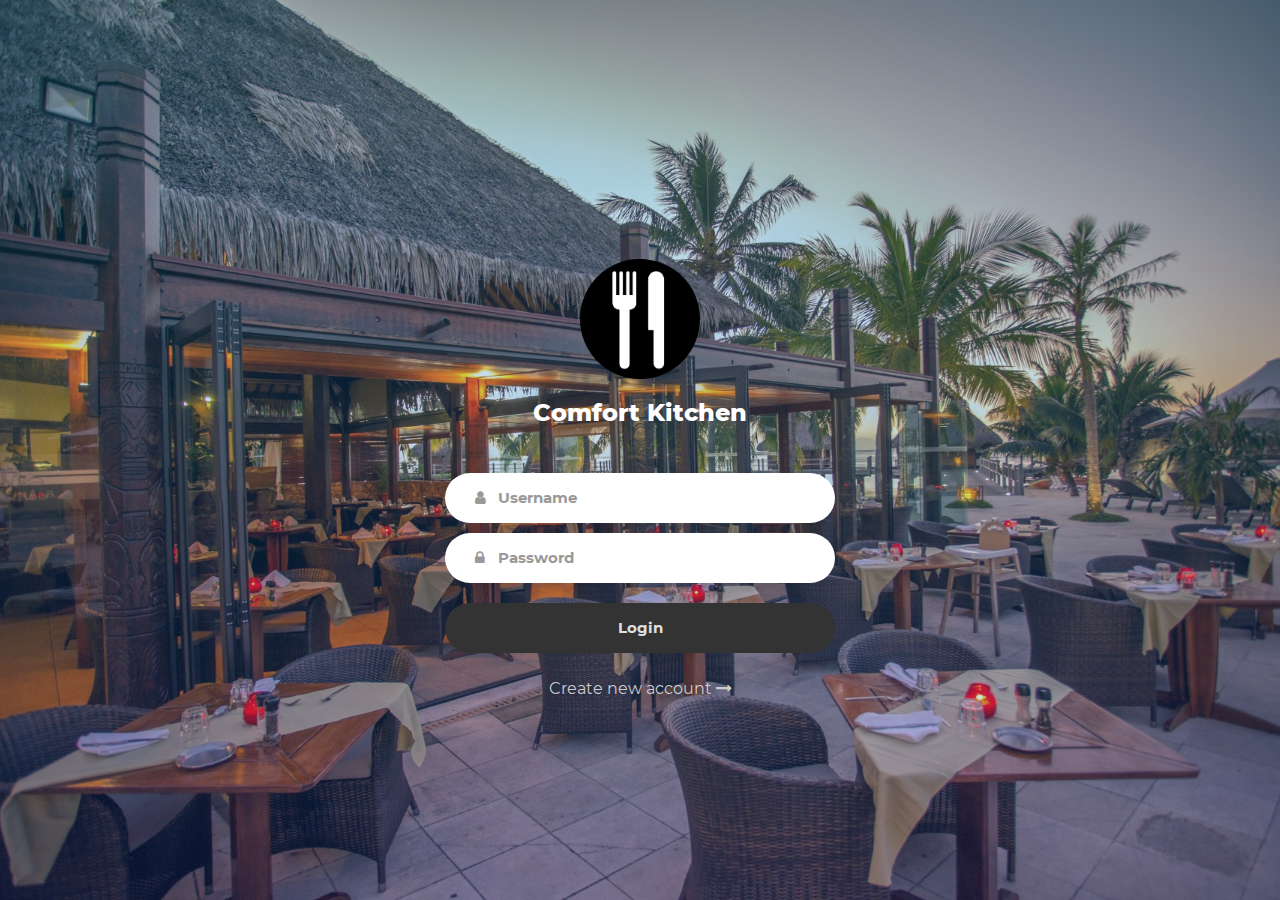
<file: front/index.html>
<!DOCTYPE html>
<html >
<head>
	<title>Comfort Kitchen</title>
	<meta charset="UTF-8">
	<meta name="viewport" content="width=device-width, initial-scale=1">
	
	<link rel="icon" type="image/png" href="images/icons/s1.ico"/>

	<link rel="stylesheet" type="text/css" href="vendor/bootstrap/css/bootstrap.min.css">

	<link rel="stylesheet" type="text/css" href="fonts/font-awesome-4.7.0/css/font-awesome.min.css">

	<link rel="stylesheet" type="text/css" href="fonts/Linearicons-Free-v1.0.0/icon-font.min.css">

	<link rel="stylesheet" type="text/css" href="vendor/animate/animate.css">

	<link rel="stylesheet" type="text/css" href="vendor/css-hamburgers/hamburgers.min.css">

	<link rel="stylesheet" type="text/css" href="vendor/select2/select2.min.css">

	<link rel="stylesheet" type="text/css" href="css/util.css">

	<link rel="stylesheet" type="text/css" href="css/main.css">

<style type="text/css">
	::placeholder{
		color:black;
		opacity:1;
	}
	
</style>	

</head>
<body>
	
	<div class="limiter">
		<div class="container-login100" style="background-image: url('images/a.jpg');">
			<div class="wrap-login100 p-t-90 p-b-30">
				<form class="login100-form validate-form">
					<div class="login100-form-avatar">
						<img src="images/s1.jpg" alt="AVATAR">
					</div>

					<span class="login100-form-title p-t-20 p-b-45">
						Comfort  Kitchen
                                          </span>

					<div class="wrap-input100 validate-input m-b-10" data-validate = "Username is required">
						
						<input class="input100" type="text" name="username" placeholder="Username">
						<span class="focus-input100"></span>
						<span class="symbol-input100">
							<i class="fa fa-user"></i>
						</span>
					</div>

					<div class="wrap-input100 validate-input m-b-10" data-validate = "Password is required">
						<input class="input100" type="password" name="pass" placeholder="Password">
						<span class="focus-input100"></span>
						<span class="symbol-input100">
							<i class="fa fa-lock"></i>
						</span>
					</div>

					<div class="container-login100-form-btn p-t-10">
						<button class="login100-form-btn">
							Login
						</button>
					</div>
                                               <div class="text-center w-full">
                                               <br>
					   <a class="txt1" href="signup/creataccount.html">
							Create new account
							<i class="fa fa-long-arrow-right"></i>						
						</a>
					</div>
                                                
					</div>

					
				</form>
			</div>
		</div>
	</div>
	
	

	
<!--===============================================================================================-->	
	<script src="vendor/jquery/jquery-3.2.1.min.js"></script>
<!--===============================================================================================-->
	<script src="vendor/bootstrap/js/popper.js"></script>
	<script src="vendor/bootstrap/js/bootstrap.min.js"></script>
<!--===============================================================================================-->
	<script src="vendor/select2/select2.min.js"></script>
<!--===============================================================================================-->
	<script src="js/main.js"></script>

</body>
</html>
</file>
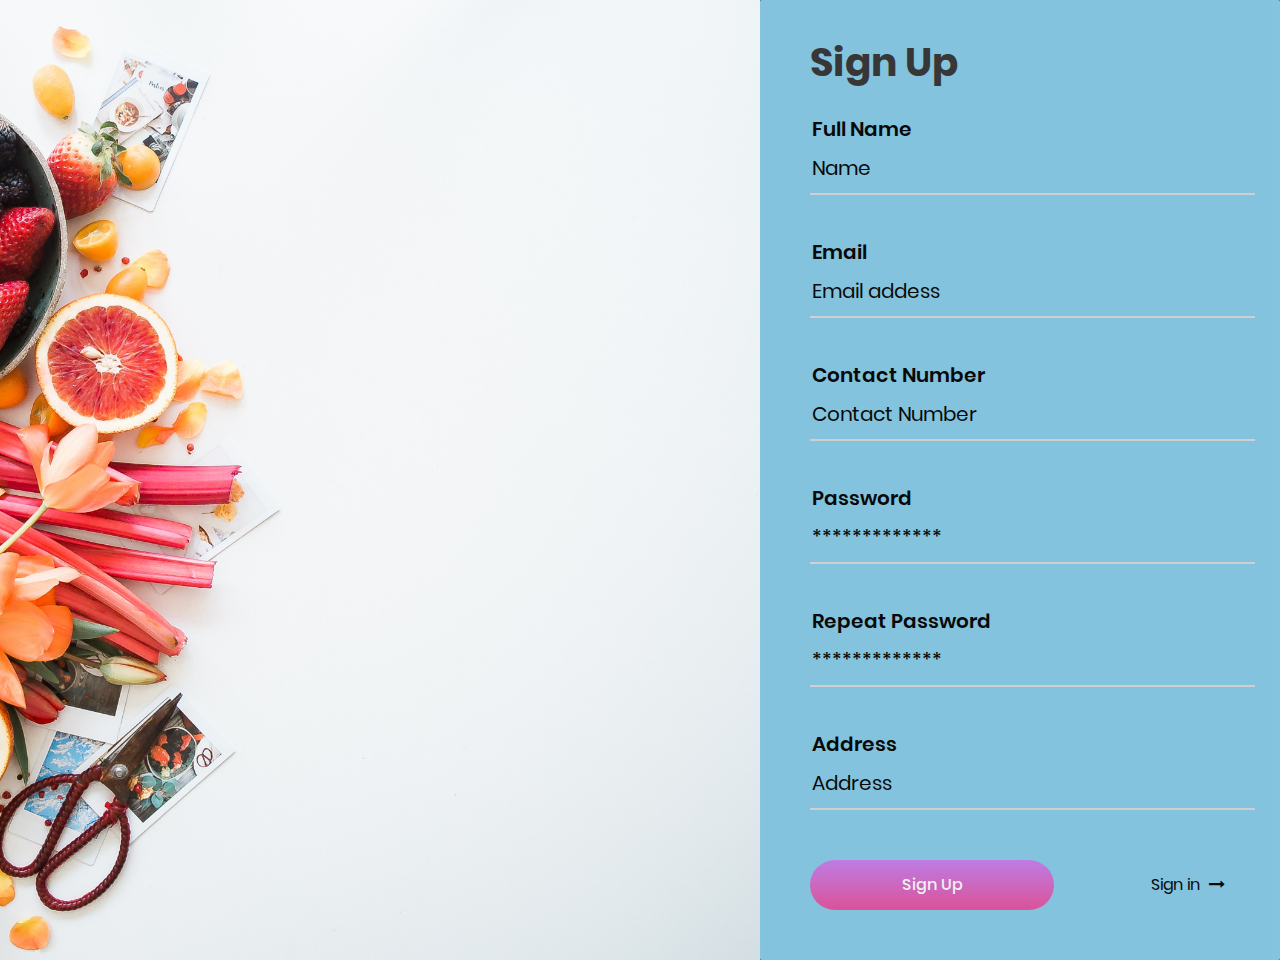
<file: front/signup/creataccount.html>
﻿<!DOCTYPE html>
<html lang="en">
<head>
	<title>Sign Up</title>
	<meta charset="UTF-8">
	<meta name="viewport" content="width=device-width, initial-scale=1">

	<link rel="icon" type="image/png" href="images/s1.ico"/>

	<link rel="stylesheet" type="text/css" href="vendor/bootstrap/css/bootstrap.min.css">

	<link rel="stylesheet" type="text/css" href="fonts/font-awesome-4.7.0/css/font-awesome.min.css">

	<link rel="stylesheet" type="text/css" href="fonts/Linearicons-Free-v1.0.0/icon-font.min.css">

	<link rel="stylesheet" type="text/css" href="fonts/iconic/css/material-design-iconic-font.min.css">

	<link rel="stylesheet" type="text/css" href="vendor/animate/animate.css">

	<link rel="stylesheet" type="text/css" href="vendor/css-hamburgers/hamburgers.min.css">

	<link rel="stylesheet" type="text/css" href="vendor/animsition/css/animsition.min.css">

	<link rel="stylesheet" type="text/css" href="vendor/select2/select2.min.css">

	<link rel="stylesheet" type="text/css" href="vendor/daterangepicker/daterangepicker.css">

	<link rel="stylesheet" type="text/css" href="css/util.css">
	<link rel="stylesheet" type="text/css" href="css/main.css">

<style>
	::- moz-placeholder{
		color:black;
		opacity:1;
	}
	
</style>

</head>
<body style="background-color: #666666;">
	
	<div class="limiter">
		<div class="container-login100">
			<div class="login100-more" style="background-image: url('images/food.jpg');"></div>

			<div class="wrap-login100 p-l-50 p-r-25 p-t-40 p-b-50">
				<form class="login100-form validate-form">
					<center><span class="login100-form-title p-b-30">
						Sign Up
					</span></center>

					<div class="wrap-input100 validate-input" data-validate="Name is required">
						<span class="label-input100">Full Name</span>

						<input class="input100" type="text" name="name"  placeholder="Name">
						<span class="focus-input100"></span>
					</div>

					<div class="wrap-input100 validate-input" data-validate = "Valid email is required: ex@abc.xyz">
						<span class="label-input100">Email</span>
						<input class="input100" type="text" name="email" placeholder="Email addess">
						<span class="focus-input100"></span>
					</div>

					<div class="wrap-input100 validate-input" data-validate="Username is required">
						<span class="label-input100">Contact Number</span>
						<input class="input100" type="text" name="contact" placeholder="Contact Number">
						<span class="focus-input100"></span>
					</div>

					<div class="wrap-input100 validate-input" data-validate = "Password is required">
						<span class="label-input100">Password</span>
						<input class="input100" type="text" name="pass" placeholder="*************">
						<span class="focus-input100"></span>
					</div>

					<div class="wrap-input100 validate-input" data-validate = "Repeat Password is required">
						<span class="label-input100">Repeat Password</span>
						<input class="input100" type="text" name="repeat-pass" placeholder="*************">
						<span class="focus-input100"></span>
					</div>
					<div class="wrap-input100 validate-input" data-validate="Addess is required">
						<span class="label-input100">Address</span>
						<input class="input100" type="text" name="add" placeholder="Address">
						<span class="focus-input100"></span>
					</div>

					<div class="flex-m w-full p-b-5">
											
					</div>

					<div class="container-login100-form-btn">
						<div class="wrap-login100-form-btn">
							<div class="login100-form-bgbtn"></div>
							<button class="login100-form-btn">
								Sign Up
							</button>
						</div>

						<a href="../index.html" class="dis-block txt3 hov1 p-r-30 p-t-10 p-b-10 p-l-30">
							Sign in
							<i class="fa fa-long-arrow-right m-l-5"></i>
						</a>
					</div>
				</form>
			</div>
		</div>
	</div>
	

	<script src="vendor/jquery/jquery-3.2.1.min.js"></script>

	<script src="vendor/animsition/js/animsition.min.js"></script>

	<script src="vendor/bootstrap/js/popper.js"></script>
	<script src="vendor/bootstrap/js/bootstrap.min.js"></script>

	<script src="vendor/select2/select2.min.js"></script>
<!--===============================================================================================-->
	<script src="vendor/daterangepicker/moment.min.js"></script>
	<script src="vendor/daterangepicker/daterangepicker.js"></script>
<!--===============================================================================================-->
	<script src="vendor/countdowntime/countdowntime.js"></script>
<!--===============================================================================================-->
	<script src="js/main.js"></script>

</body>
</html>
</file>
<file: front/css/util.css>
/*[ FONT SIZE ]
///////////////////////////////////////////////////////////
*/
.fs-1 {font-size: 1px;}
.fs-2 {font-size: 2px;}
.fs-3 {font-size: 3px;}
.fs-4 {font-size: 4px;}
.fs-5 {font-size: 5px;}
.fs-6 {font-size: 6px;}
.fs-7 {font-size: 7px;}
.fs-8 {font-size: 8px;}
.fs-9 {font-size: 9px;}
.fs-10 {font-size: 10px;}
.fs-11 {font-size: 11px;}
.fs-12 {font-size: 12px;}
.fs-13 {font-size: 13px;}
.fs-14 {font-size: 14px;}
.fs-15 {font-size: 15px;}
.fs-16 {font-size: 16px;}
.fs-17 {font-size: 17px;}
.fs-18 {font-size: 18px;}
.fs-19 {font-size: 19px;}
.fs-20 {font-size: 20px;}
.fs-21 {font-size: 21px;}
.fs-22 {font-size: 22px;}
.fs-23 {font-size: 23px;}
.fs-24 {font-size: 24px;}
.fs-25 {font-size: 25px;}
.fs-26 {font-size: 26px;}
.fs-27 {font-size: 27px;}
.fs-28 {font-size: 28px;}
.fs-29 {font-size: 29px;}
.fs-30 {font-size: 30px;}
.fs-31 {font-size: 31px;}
.fs-32 {font-size: 32px;}
.fs-33 {font-size: 33px;}
.fs-34 {font-size: 34px;}
.fs-35 {font-size: 35px;}
.fs-36 {font-size: 36px;}
.fs-37 {font-size: 37px;}
.fs-38 {font-size: 38px;}
.fs-39 {font-size: 39px;}
.fs-40 {font-size: 40px;}
.fs-41 {font-size: 41px;}
.fs-42 {font-size: 42px;}
.fs-43 {font-size: 43px;}
.fs-44 {font-size: 44px;}
.fs-45 {font-size: 45px;}
.fs-46 {font-size: 46px;}
.fs-47 {font-size: 47px;}
.fs-48 {font-size: 48px;}
.fs-49 {font-size: 49px;}
.fs-50 {font-size: 50px;}
.fs-51 {font-size: 51px;}
.fs-52 {font-size: 52px;}
.fs-53 {font-size: 53px;}
.fs-54 {font-size: 54px;}
.fs-55 {font-size: 55px;}
.fs-56 {font-size: 56px;}
.fs-57 {font-size: 57px;}
.fs-58 {font-size: 58px;}
.fs-59 {font-size: 59px;}
.fs-60 {font-size: 60px;}
.fs-61 {font-size: 61px;}
.fs-62 {font-size: 62px;}
.fs-63 {font-size: 63px;}
.fs-64 {font-size: 64px;}
.fs-65 {font-size: 65px;}
.fs-66 {font-size: 66px;}
.fs-67 {font-size: 67px;}
.fs-68 {font-size: 68px;}
.fs-69 {font-size: 69px;}
.fs-70 {font-size: 70px;}
.fs-71 {font-size: 71px;}
.fs-72 {font-size: 72px;}
.fs-73 {font-size: 73px;}
.fs-74 {font-size: 74px;}
.fs-75 {font-size: 75px;}
.fs-76 {font-size: 76px;}
.fs-77 {font-size: 77px;}
.fs-78 {font-size: 78px;}
.fs-79 {font-size: 79px;}
.fs-80 {font-size: 80px;}
.fs-81 {font-size: 81px;}
.fs-82 {font-size: 82px;}
.fs-83 {font-size: 83px;}
.fs-84 {font-size: 84px;}
.fs-85 {font-size: 85px;}
.fs-86 {font-size: 86px;}
.fs-87 {font-size: 87px;}
.fs-88 {font-size: 88px;}
.fs-89 {font-size: 89px;}
.fs-90 {font-size: 90px;}
.fs-91 {font-size: 91px;}
.fs-92 {font-size: 92px;}
.fs-93 {font-size: 93px;}
.fs-94 {font-size: 94px;}
.fs-95 {font-size: 95px;}
.fs-96 {font-size: 96px;}
.fs-97 {font-size: 97px;}
.fs-98 {font-size: 98px;}
.fs-99 {font-size: 99px;}
.fs-100 {font-size: 100px;}
.fs-101 {font-size: 101px;}
.fs-102 {font-size: 102px;}
.fs-103 {font-size: 103px;}
.fs-104 {font-size: 104px;}
.fs-105 {font-size: 105px;}
.fs-106 {font-size: 106px;}
.fs-107 {font-size: 107px;}
.fs-108 {font-size: 108px;}
.fs-109 {font-size: 109px;}
.fs-110 {font-size: 110px;}
.fs-111 {font-size: 111px;}
.fs-112 {font-size: 112px;}
.fs-113 {font-size: 113px;}
.fs-114 {font-size: 114px;}
.fs-115 {font-size: 115px;}
.fs-116 {font-size: 116px;}
.fs-117 {font-size: 117px;}
.fs-118 {font-size: 118px;}
.fs-119 {font-size: 119px;}
.fs-120 {font-size: 120px;}
.fs-121 {font-size: 121px;}
.fs-122 {font-size: 122px;}
.fs-123 {font-size: 123px;}
.fs-124 {font-size: 124px;}
.fs-125 {font-size: 125px;}
.fs-126 {font-size: 126px;}
.fs-127 {font-size: 127px;}
.fs-128 {font-size: 128px;}
.fs-129 {font-size: 129px;}
.fs-130 {font-size: 130px;}
.fs-131 {font-size: 131px;}
.fs-132 {font-size: 132px;}
.fs-133 {font-size: 133px;}
.fs-134 {font-size: 134px;}
.fs-135 {font-size: 135px;}
.fs-136 {font-size: 136px;}
.fs-137 {font-size: 137px;}
.fs-138 {font-size: 138px;}
.fs-139 {font-size: 139px;}
.fs-140 {font-size: 140px;}
.fs-141 {font-size: 141px;}
.fs-142 {font-size: 142px;}
.fs-143 {font-size: 143px;}
.fs-144 {font-size: 144px;}
.fs-145 {font-size: 145px;}
.fs-146 {font-size: 146px;}
.fs-147 {font-size: 147px;}
.fs-148 {font-size: 148px;}
.fs-149 {font-size: 149px;}
.fs-150 {font-size: 150px;}
.fs-151 {font-size: 151px;}
.fs-152 {font-size: 152px;}
.fs-153 {font-size: 153px;}
.fs-154 {font-size: 154px;}
.fs-155 {font-size: 155px;}
.fs-156 {font-size: 156px;}
.fs-157 {font-size: 157px;}
.fs-158 {font-size: 158px;}
.fs-159 {font-size: 159px;}
.fs-160 {font-size: 160px;}
.fs-161 {font-size: 161px;}
.fs-162 {font-size: 162px;}
.fs-163 {font-size: 163px;}
.fs-164 {font-size: 164px;}
.fs-165 {font-size: 165px;}
.fs-166 {font-size: 166px;}
.fs-167 {font-size: 167px;}
.fs-168 {font-size: 168px;}
.fs-169 {font-size: 169px;}
.fs-170 {font-size: 170px;}
.fs-171 {font-size: 171px;}
.fs-172 {font-size: 172px;}
.fs-173 {font-size: 173px;}
.fs-174 {font-size: 174px;}
.fs-175 {font-size: 175px;}
.fs-176 {font-size: 176px;}
.fs-177 {font-size: 177px;}
.fs-178 {font-size: 178px;}
.fs-179 {font-size: 179px;}
.fs-180 {font-size: 180px;}
.fs-181 {font-size: 181px;}
.fs-182 {font-size: 182px;}
.fs-183 {font-size: 183px;}
.fs-184 {font-size: 184px;}
.fs-185 {font-size: 185px;}
.fs-186 {font-size: 186px;}
.fs-187 {font-size: 187px;}
.fs-188 {font-size: 188px;}
.fs-189 {font-size: 189px;}
.fs-190 {font-size: 190px;}
.fs-191 {font-size: 191px;}
.fs-192 {font-size: 192px;}
.fs-193 {font-size: 193px;}
.fs-194 {font-size: 194px;}
.fs-195 {font-size: 195px;}
.fs-196 {font-size: 196px;}
.fs-197 {font-size: 197px;}
.fs-198 {font-size: 198px;}
.fs-199 {font-size: 199px;}
.fs-200 {font-size: 200px;}

/*[ PADDING ]
///////////////////////////////////////////////////////////
*/
.p-t-0 {padding-top: 0px;}
.p-t-1 {padding-top: 1px;}
.p-t-2 {padding-top: 2px;}
.p-t-3 {padding-top: 3px;}
.p-t-4 {padding-top: 4px;}
.p-t-5 {padding-top: 5px;}
.p-t-6 {padding-top: 6px;}
.p-t-7 {padding-top: 7px;}
.p-t-8 {padding-top: 8px;}
.p-t-9 {padding-top: 9px;}
.p-t-10 {padding-top: 10px;}
.p-t-11 {padding-top: 11px;}
.p-t-12 {padding-top: 12px;}
.p-t-13 {padding-top: 13px;}
.p-t-14 {padding-top: 14px;}
.p-t-15 {padding-top: 15px;}
.p-t-16 {padding-top: 16px;}
.p-t-17 {padding-top: 17px;}
.p-t-18 {padding-top: 18px;}
.p-t-19 {padding-top: 19px;}
.p-t-20 {padding-top: 20px;}
.p-t-21 {padding-top: 21px;}
.p-t-22 {padding-top: 22px;}
.p-t-23 {padding-top: 23px;}
.p-t-24 {padding-top: 24px;}
.p-t-25 {padding-top: 25px;}
.p-t-26 {padding-top: 26px;}
.p-t-27 {padding-top: 27px;}
.p-t-28 {padding-top: 28px;}
.p-t-29 {padding-top: 29px;}
.p-t-30 {padding-top: 30px;}
.p-t-31 {padding-top: 31px;}
.p-t-32 {padding-top: 32px;}
.p-t-33 {padding-top: 33px;}
.p-t-34 {padding-top: 34px;}
.p-t-35 {padding-top: 35px;}
.p-t-36 {padding-top: 36px;}
.p-t-37 {padding-top: 37px;}
.p-t-38 {padding-top: 38px;}
.p-t-39 {padding-top: 39px;}
.p-t-40 {padding-top: 40px;}
.p-t-41 {padding-top: 41px;}
.p-t-42 {padding-top: 42px;}
.p-t-43 {padding-top: 43px;}
.p-t-44 {padding-top: 44px;}
.p-t-45 {padding-top: 45px;}
.p-t-46 {padding-top: 46px;}
.p-t-47 {padding-top: 47px;}
.p-t-48 {padding-top: 48px;}
.p-t-49 {padding-top: 49px;}
.p-t-50 {padding-top: 50px;}
.p-t-51 {padding-top: 51px;}
.p-t-52 {padding-top: 52px;}
.p-t-53 {padding-top: 53px;}
.p-t-54 {padding-top: 54px;}
.p-t-55 {padding-top: 55px;}
.p-t-56 {padding-top: 56px;}
.p-t-57 {padding-top: 57px;}
.p-t-58 {padding-top: 58px;}
.p-t-59 {padding-top: 59px;}
.p-t-60 {padding-top: 60px;}
.p-t-61 {padding-top: 61px;}
.p-t-62 {padding-top: 62px;}
.p-t-63 {padding-top: 63px;}
.p-t-64 {padding-top: 64px;}
.p-t-65 {padding-top: 65px;}
.p-t-66 {padding-top: 66px;}
.p-t-67 {padding-top: 67px;}
.p-t-68 {padding-top: 68px;}
.p-t-69 {padding-top: 69px;}
.p-t-70 {padding-top: 70px;}
.p-t-71 {padding-top: 71px;}
.p-t-72 {padding-top: 72px;}
.p-t-73 {padding-top: 73px;}
.p-t-74 {padding-top: 74px;}
.p-t-75 {padding-top: 75px;}
.p-t-76 {padding-top: 76px;}
.p-t-77 {padding-top: 77px;}
.p-t-78 {padding-top: 78px;}
.p-t-79 {padding-top: 79px;}
.p-t-80 {padding-top: 80px;}
.p-t-81 {padding-top: 81px;}
.p-t-82 {padding-top: 82px;}
.p-t-83 {padding-top: 83px;}
.p-t-84 {padding-top: 84px;}
.p-t-85 {padding-top: 85px;}
.p-t-86 {padding-top: 86px;}
.p-t-87 {padding-top: 87px;}
.p-t-88 {padding-top: 88px;}
.p-t-89 {padding-top: 89px;}
.p-t-90 {padding-top: 90px;}
.p-t-91 {padding-top: 91px;}
.p-t-92 {padding-top: 92px;}
.p-t-93 {padding-top: 93px;}
.p-t-94 {padding-top: 94px;}
.p-t-95 {padding-top: 95px;}
.p-t-96 {padding-top: 96px;}
.p-t-97 {padding-top: 97px;}
.p-t-98 {padding-top: 98px;}
.p-t-99 {padding-top: 99px;}
.p-t-100 {padding-top: 100px;}
.p-t-101 {padding-top: 101px;}
.p-t-102 {padding-top: 102px;}
.p-t-103 {padding-top: 103px;}
.p-t-104 {padding-top: 104px;}
.p-t-105 {padding-top: 105px;}
.p-t-106 {padding-top: 106px;}
.p-t-107 {padding-top: 107px;}
.p-t-108 {padding-top: 108px;}
.p-t-109 {padding-top: 109px;}
.p-t-110 {padding-top: 110px;}
.p-t-111 {padding-top: 111px;}
.p-t-112 {padding-top: 112px;}
.p-t-113 {padding-top: 113px;}
.p-t-114 {padding-top: 114px;}
.p-t-115 {padding-top: 115px;}
.p-t-116 {padding-top: 116px;}
.p-t-117 {padding-top: 117px;}
.p-t-118 {padding-top: 118px;}
.p-t-119 {padding-top: 119px;}
.p-t-120 {padding-top: 120px;}
.p-t-121 {padding-top: 121px;}
.p-t-122 {padding-top: 122px;}
.p-t-123 {padding-top: 123px;}
.p-t-124 {padding-top: 124px;}
.p-t-125 {padding-top: 125px;}
.p-t-126 {padding-top: 126px;}
.p-t-127 {padding-top: 127px;}
.p-t-128 {padding-top: 128px;}
.p-t-129 {padding-top: 129px;}
.p-t-130 {padding-top: 130px;}
.p-t-131 {padding-top: 131px;}
.p-t-132 {padding-top: 132px;}
.p-t-133 {padding-top: 133px;}
.p-t-134 {padding-top: 134px;}
.p-t-135 {padding-top: 135px;}
.p-t-136 {padding-top: 136px;}
.p-t-137 {padding-top: 137px;}
.p-t-138 {padding-top: 138px;}
.p-t-139 {padding-top: 139px;}
.p-t-140 {padding-top: 140px;}
.p-t-141 {padding-top: 141px;}
.p-t-142 {padding-top: 142px;}
.p-t-143 {padding-top: 143px;}
.p-t-144 {padding-top: 144px;}
.p-t-145 {padding-top: 145px;}
.p-t-146 {padding-top: 146px;}
.p-t-147 {padding-top: 147px;}
.p-t-148 {padding-top: 148px;}
.p-t-149 {padding-top: 149px;}
.p-t-150 {padding-top: 150px;}
.p-t-151 {padding-top: 151px;}
.p-t-152 {padding-top: 152px;}
.p-t-153 {padding-top: 153px;}
.p-t-154 {padding-top: 154px;}
.p-t-155 {padding-top: 155px;}
.p-t-156 {padding-top: 156px;}
.p-t-157 {padding-top: 157px;}
.p-t-158 {padding-top: 158px;}
.p-t-159 {padding-top: 159px;}
.p-t-160 {padding-top: 160px;}
.p-t-161 {padding-top: 161px;}
.p-t-162 {padding-top: 162px;}
.p-t-163 {padding-top: 163px;}
.p-t-164 {padding-top: 164px;}
.p-t-165 {padding-top: 165px;}
.p-t-166 {padding-top: 166px;}
.p-t-167 {padding-top: 167px;}
.p-t-168 {padding-top: 168px;}
.p-t-169 {padding-top: 169px;}
.p-t-170 {padding-top: 170px;}
.p-t-171 {padding-top: 171px;}
.p-t-172 {padding-top: 172px;}
.p-t-173 {padding-top: 173px;}
.p-t-174 {padding-top: 174px;}
.p-t-175 {padding-top: 175px;}
.p-t-176 {padding-top: 176px;}
.p-t-177 {padding-top: 177px;}
.p-t-178 {padding-top: 178px;}
.p-t-179 {padding-top: 179px;}
.p-t-180 {padding-top: 180px;}
.p-t-181 {padding-top: 181px;}
.p-t-182 {padding-top: 182px;}
.p-t-183 {padding-top: 183px;}
.p-t-184 {padding-top: 184px;}
.p-t-185 {padding-top: 185px;}
.p-t-186 {padding-top: 186px;}
.p-t-187 {padding-top: 187px;}
.p-t-188 {padding-top: 188px;}
.p-t-189 {padding-top: 189px;}
.p-t-190 {padding-top: 190px;}
.p-t-191 {padding-top: 191px;}
.p-t-192 {padding-top: 192px;}
.p-t-193 {padding-top: 193px;}
.p-t-194 {padding-top: 194px;}
.p-t-195 {padding-top: 195px;}
.p-t-196 {padding-top: 196px;}
.p-t-197 {padding-top: 197px;}
.p-t-198 {padding-top: 198px;}
.p-t-199 {padding-top: 199px;}
.p-t-200 {padding-top: 200px;}
.p-t-201 {padding-top: 201px;}
.p-t-202 {padding-top: 202px;}
.p-t-203 {padding-top: 203px;}
.p-t-204 {padding-top: 204px;}
.p-t-205 {padding-top: 205px;}
.p-t-206 {padding-top: 206px;}
.p-t-207 {padding-top: 207px;}
.p-t-208 {padding-top: 208px;}
.p-t-209 {padding-top: 209px;}
.p-t-210 {padding-top: 210px;}
.p-t-211 {padding-top: 211px;}
.p-t-212 {padding-top: 212px;}
.p-t-213 {padding-top: 213px;}
.p-t-214 {padding-top: 214px;}
.p-t-215 {padding-top: 215px;}
.p-t-216 {padding-top: 216px;}
.p-t-217 {padding-top: 217px;}
.p-t-218 {padding-top: 218px;}
.p-t-219 {padding-top: 219px;}
.p-t-220 {padding-top: 220px;}
.p-t-221 {padding-top: 221px;}
.p-t-222 {padding-top: 222px;}
.p-t-223 {padding-top: 223px;}
.p-t-224 {padding-top: 224px;}
.p-t-225 {padding-top: 225px;}
.p-t-226 {padding-top: 226px;}
.p-t-227 {padding-top: 227px;}
.p-t-228 {padding-top: 228px;}
.p-t-229 {padding-top: 229px;}
.p-t-230 {padding-top: 230px;}
.p-t-231 {padding-top: 231px;}
.p-t-232 {padding-top: 232px;}
.p-t-233 {padding-top: 233px;}
.p-t-234 {padding-top: 234px;}
.p-t-235 {padding-top: 235px;}
.p-t-236 {padding-top: 236px;}
.p-t-237 {padding-top: 237px;}
.p-t-238 {padding-top: 238px;}
.p-t-239 {padding-top: 239px;}
.p-t-240 {padding-top: 240px;}
.p-t-241 {padding-top: 241px;}
.p-t-242 {padding-top: 242px;}
.p-t-243 {padding-top: 243px;}
.p-t-244 {padding-top: 244px;}
.p-t-245 {padding-top: 245px;}
.p-t-246 {padding-top: 246px;}
.p-t-247 {padding-top: 247px;}
.p-t-248 {padding-top: 248px;}
.p-t-249 {padding-top: 249px;}
.p-t-250 {padding-top: 250px;}
.p-b-0 {padding-bottom: 0px;}
.p-b-1 {padding-bottom: 1px;}
.p-b-2 {padding-bottom: 2px;}
.p-b-3 {padding-bottom: 3px;}
.p-b-4 {padding-bottom: 4px;}
.p-b-5 {padding-bottom: 5px;}
.p-b-6 {padding-bottom: 6px;}
.p-b-7 {padding-bottom: 7px;}
.p-b-8 {padding-bottom: 8px;}
.p-b-9 {padding-bottom: 9px;}
.p-b-10 {padding-bottom: 10px;}
.p-b-11 {padding-bottom: 11px;}
.p-b-12 {padding-bottom: 12px;}
.p-b-13 {padding-bottom: 13px;}
.p-b-14 {padding-bottom: 14px;}
.p-b-15 {padding-bottom: 15px;}
.p-b-16 {padding-bottom: 16px;}
.p-b-17 {padding-bottom: 17px;}
.p-b-18 {padding-bottom: 18px;}
.p-b-19 {padding-bottom: 19px;}
.p-b-20 {padding-bottom: 20px;}
.p-b-21 {padding-bottom: 21px;}
.p-b-22 {padding-bottom: 22px;}
.p-b-23 {padding-bottom: 23px;}
.p-b-24 {padding-bottom: 24px;}
.p-b-25 {padding-bottom: 25px;}
.p-b-26 {padding-bottom: 26px;}
.p-b-27 {padding-bottom: 27px;}
.p-b-28 {padding-bottom: 28px;}
.p-b-29 {padding-bottom: 29px;}
.p-b-30 {padding-bottom: 30px;}
.p-b-31 {padding-bottom: 31px;}
.p-b-32 {padding-bottom: 32px;}
.p-b-33 {padding-bottom: 33px;}
.p-b-34 {padding-bottom: 34px;}
.p-b-35 {padding-bottom: 35px;}
.p-b-36 {padding-bottom: 36px;}
.p-b-37 {padding-bottom: 37px;}
.p-b-38 {padding-bottom: 38px;}
.p-b-39 {padding-bottom: 39px;}
.p-b-40 {padding-bottom: 40px;}
.p-b-41 {padding-bottom: 41px;}
.p-b-42 {padding-bottom: 42px;}
.p-b-43 {padding-bottom: 43px;}
.p-b-44 {padding-bottom: 44px;}
.p-b-45 {padding-bottom: 45px;}
.p-b-46 {padding-bottom: 46px;}
.p-b-47 {padding-bottom: 47px;}
.p-b-48 {padding-bottom: 48px;}
.p-b-49 {padding-bottom: 49px;}
.p-b-50 {padding-bottom: 50px;}
.p-b-51 {padding-bottom: 51px;}
.p-b-52 {padding-bottom: 52px;}
.p-b-53 {padding-bottom: 53px;}
.p-b-54 {padding-bottom: 54px;}
.p-b-55 {padding-bottom: 55px;}
.p-b-56 {padding-bottom: 56px;}
.p-b-57 {padding-bottom: 57px;}
.p-b-58 {padding-bottom: 58px;}
.p-b-59 {padding-bottom: 59px;}
.p-b-60 {padding-bottom: 60px;}
.p-b-61 {padding-bottom: 61px;}
.p-b-62 {padding-bottom: 62px;}
.p-b-63 {padding-bottom: 63px;}
.p-b-64 {padding-bottom: 64px;}
.p-b-65 {padding-bottom: 65px;}
.p-b-66 {padding-bottom: 66px;}
.p-b-67 {padding-bottom: 67px;}
.p-b-68 {padding-bottom: 68px;}
.p-b-69 {padding-bottom: 69px;}
.p-b-70 {padding-bottom: 70px;}
.p-b-71 {padding-bottom: 71px;}
.p-b-72 {padding-bottom: 72px;}
.p-b-73 {padding-bottom: 73px;}
.p-b-74 {padding-bottom: 74px;}
.p-b-75 {padding-bottom: 75px;}
.p-b-76 {padding-bottom: 76px;}
.p-b-77 {padding-bottom: 77px;}
.p-b-78 {padding-bottom: 78px;}
.p-b-79 {padding-bottom: 79px;}
.p-b-80 {padding-bottom: 80px;}
.p-b-81 {padding-bottom: 81px;}
.p-b-82 {padding-bottom: 82px;}
.p-b-83 {padding-bottom: 83px;}
.p-b-84 {padding-bottom: 84px;}
.p-b-85 {padding-bottom: 85px;}
.p-b-86 {padding-bottom: 86px;}
.p-b-87 {padding-bottom: 87px;}
.p-b-88 {padding-bottom: 88px;}
.p-b-89 {padding-bottom: 89px;}
.p-b-90 {padding-bottom: 90px;}
.p-b-91 {padding-bottom: 91px;}
.p-b-92 {padding-bottom: 92px;}
.p-b-93 {padding-bottom: 93px;}
.p-b-94 {padding-bottom: 94px;}
.p-b-95 {padding-bottom: 95px;}
.p-b-96 {padding-bottom: 96px;}
.p-b-97 {padding-bottom: 97px;}
.p-b-98 {padding-bottom: 98px;}
.p-b-99 {padding-bottom: 99px;}
.p-b-100 {padding-bottom: 100px;}
.p-b-101 {padding-bottom: 101px;}
.p-b-102 {padding-bottom: 102px;}
.p-b-103 {padding-bottom: 103px;}
.p-b-104 {padding-bottom: 104px;}
.p-b-105 {padding-bottom: 105px;}
.p-b-106 {padding-bottom: 106px;}
.p-b-107 {padding-bottom: 107px;}
.p-b-108 {padding-bottom: 108px;}
.p-b-109 {padding-bottom: 109px;}
.p-b-110 {padding-bottom: 110px;}
.p-b-111 {padding-bottom: 111px;}
.p-b-112 {padding-bottom: 112px;}
.p-b-113 {padding-bottom: 113px;}
.p-b-114 {padding-bottom: 114px;}
.p-b-115 {padding-bottom: 115px;}
.p-b-116 {padding-bottom: 116px;}
.p-b-117 {padding-bottom: 117px;}
.p-b-118 {padding-bottom: 118px;}
.p-b-119 {padding-bottom: 119px;}
.p-b-120 {padding-bottom: 120px;}
.p-b-121 {padding-bottom: 121px;}
.p-b-122 {padding-bottom: 122px;}
.p-b-123 {padding-bottom: 123px;}
.p-b-124 {padding-bottom: 124px;}
.p-b-125 {padding-bottom: 125px;}
.p-b-126 {padding-bottom: 126px;}
.p-b-127 {padding-bottom: 127px;}
.p-b-128 {padding-bottom: 128px;}
.p-b-129 {padding-bottom: 129px;}
.p-b-130 {padding-bottom: 130px;}
.p-b-131 {padding-bottom: 131px;}
.p-b-132 {padding-bottom: 132px;}
.p-b-133 {padding-bottom: 133px;}
.p-b-134 {padding-bottom: 134px;}
.p-b-135 {padding-bottom: 135px;}
.p-b-136 {padding-bottom: 136px;}
.p-b-137 {padding-bottom: 137px;}
.p-b-138 {padding-bottom: 138px;}
.p-b-139 {padding-bottom: 139px;}
.p-b-140 {padding-bottom: 140px;}
.p-b-141 {padding-bottom: 141px;}
.p-b-142 {padding-bottom: 142px;}
.p-b-143 {padding-bottom: 143px;}
.p-b-144 {padding-bottom: 144px;}
.p-b-145 {padding-bottom: 145px;}
.p-b-146 {padding-bottom: 146px;}
.p-b-147 {padding-bottom: 147px;}
.p-b-148 {padding-bottom: 148px;}
.p-b-149 {padding-bottom: 149px;}
.p-b-150 {padding-bottom: 150px;}
.p-b-151 {padding-bottom: 151px;}
.p-b-152 {padding-bottom: 152px;}
.p-b-153 {padding-bottom: 153px;}
.p-b-154 {padding-bottom: 154px;}
.p-b-155 {padding-bottom: 155px;}
.p-b-156 {padding-bottom: 156px;}
.p-b-157 {padding-bottom: 157px;}
.p-b-158 {padding-bottom: 158px;}
.p-b-159 {padding-bottom: 159px;}
.p-b-160 {padding-bottom: 160px;}
.p-b-161 {padding-bottom: 161px;}
.p-b-162 {padding-bottom: 162px;}
.p-b-163 {padding-bottom: 163px;}
.p-b-164 {padding-bottom: 164px;}
.p-b-165 {padding-bottom: 165px;}
.p-b-166 {padding-bottom: 166px;}
.p-b-167 {padding-bottom: 167px;}
.p-b-168 {padding-bottom: 168px;}
.p-b-169 {padding-bottom: 169px;}
.p-b-170 {padding-bottom: 170px;}
.p-b-171 {padding-bottom: 171px;}
.p-b-172 {padding-bottom: 172px;}
.p-b-173 {padding-bottom: 173px;}
.p-b-174 {padding-bottom: 174px;}
.p-b-175 {padding-bottom: 175px;}
.p-b-176 {padding-bottom: 176px;}
.p-b-177 {padding-bottom: 177px;}
.p-b-178 {padding-bottom: 178px;}
.p-b-179 {padding-bottom: 179px;}
.p-b-180 {padding-bottom: 180px;}
.p-b-181 {padding-bottom: 181px;}
.p-b-182 {padding-bottom: 182px;}
.p-b-183 {padding-bottom: 183px;}
.p-b-184 {padding-bottom: 184px;}
.p-b-185 {padding-bottom: 185px;}
.p-b-186 {padding-bottom: 186px;}
.p-b-187 {padding-bottom: 187px;}
.p-b-188 {padding-bottom: 188px;}
.p-b-189 {padding-bottom: 189px;}
.p-b-190 {padding-bottom: 190px;}
.p-b-191 {padding-bottom: 191px;}
.p-b-192 {padding-bottom: 192px;}
.p-b-193 {padding-bottom: 193px;}
.p-b-194 {padding-bottom: 194px;}
.p-b-195 {padding-bottom: 195px;}
.p-b-196 {padding-bottom: 196px;}
.p-b-197 {padding-bottom: 197px;}
.p-b-198 {padding-bottom: 198px;}
.p-b-199 {padding-bottom: 199px;}
.p-b-200 {padding-bottom: 200px;}
.p-b-201 {padding-bottom: 201px;}
.p-b-202 {padding-bottom: 202px;}
.p-b-203 {padding-bottom: 203px;}
.p-b-204 {padding-bottom: 204px;}
.p-b-205 {padding-bottom: 205px;}
.p-b-206 {padding-bottom: 206px;}
.p-b-207 {padding-bottom: 207px;}
.p-b-208 {padding-bottom: 208px;}
.p-b-209 {padding-bottom: 209px;}
.p-b-210 {padding-bottom: 210px;}
.p-b-211 {padding-bottom: 211px;}
.p-b-212 {padding-bottom: 212px;}
.p-b-213 {padding-bottom: 213px;}
.p-b-214 {padding-bottom: 214px;}
.p-b-215 {padding-bottom: 215px;}
.p-b-216 {padding-bottom: 216px;}
.p-b-217 {padding-bottom: 217px;}
.p-b-218 {padding-bottom: 218px;}
.p-b-219 {padding-bottom: 219px;}
.p-b-220 {padding-bottom: 220px;}
.p-b-221 {padding-bottom: 221px;}
.p-b-222 {padding-bottom: 222px;}
.p-b-223 {padding-bottom: 223px;}
.p-b-224 {padding-bottom: 224px;}
.p-b-225 {padding-bottom: 225px;}
.p-b-226 {padding-bottom: 226px;}
.p-b-227 {padding-bottom: 227px;}
.p-b-228 {padding-bottom: 228px;}
.p-b-229 {padding-bottom: 229px;}
.p-b-230 {padding-bottom: 230px;}
.p-b-231 {padding-bottom: 231px;}
.p-b-232 {padding-bottom: 232px;}
.p-b-233 {padding-bottom: 233px;}
.p-b-234 {padding-bottom: 234px;}
.p-b-235 {padding-bottom: 235px;}
.p-b-236 {padding-bottom: 236px;}
.p-b-237 {padding-bottom: 237px;}
.p-b-238 {padding-bottom: 238px;}
.p-b-239 {padding-bottom: 239px;}
.p-b-240 {padding-bottom: 240px;}
.p-b-241 {padding-bottom: 241px;}
.p-b-242 {padding-bottom: 242px;}
.p-b-243 {padding-bottom: 243px;}
.p-b-244 {padding-bottom: 244px;}
.p-b-245 {padding-bottom: 245px;}
.p-b-246 {padding-bottom: 246px;}
.p-b-247 {padding-bottom: 247px;}
.p-b-248 {padding-bottom: 248px;}
.p-b-249 {padding-bottom: 249px;}
.p-b-250 {padding-bottom: 250px;}
.p-l-0 {padding-left: 0px;}
.p-l-1 {padding-left: 1px;}
.p-l-2 {padding-left: 2px;}
.p-l-3 {padding-left: 3px;}
.p-l-4 {padding-left: 4px;}
.p-l-5 {padding-left: 5px;}
.p-l-6 {padding-left: 6px;}
.p-l-7 {padding-left: 7px;}
.p-l-8 {padding-left: 8px;}
.p-l-9 {padding-left: 9px;}
.p-l-10 {padding-left: 10px;}
.p-l-11 {padding-left: 11px;}
.p-l-12 {padding-left: 12px;}
.p-l-13 {padding-left: 13px;}
.p-l-14 {padding-left: 14px;}
.p-l-15 {padding-left: 15px;}
.p-l-16 {padding-left: 16px;}
.p-l-17 {padding-left: 17px;}
.p-l-18 {padding-left: 18px;}
.p-l-19 {padding-left: 19px;}
.p-l-20 {padding-left: 20px;}
.p-l-21 {padding-left: 21px;}
.p-l-22 {padding-left: 22px;}
.p-l-23 {padding-left: 23px;}
.p-l-24 {padding-left: 24px;}
.p-l-25 {padding-left: 25px;}
.p-l-26 {padding-left: 26px;}
.p-l-27 {padding-left: 27px;}
.p-l-28 {padding-left: 28px;}
.p-l-29 {padding-left: 29px;}
.p-l-30 {padding-left: 30px;}
.p-l-31 {padding-left: 31px;}
.p-l-32 {padding-left: 32px;}
.p-l-33 {padding-left: 33px;}
.p-l-34 {padding-left: 34px;}
.p-l-35 {padding-left: 35px;}
.p-l-36 {padding-left: 36px;}
.p-l-37 {padding-left: 37px;}
.p-l-38 {padding-left: 38px;}
.p-l-39 {padding-left: 39px;}
.p-l-40 {padding-left: 40px;}
.p-l-41 {padding-left: 41px;}
.p-l-42 {padding-left: 42px;}
.p-l-43 {padding-left: 43px;}
.p-l-44 {padding-left: 44px;}
.p-l-45 {padding-left: 45px;}
.p-l-46 {padding-left: 46px;}
.p-l-47 {padding-left: 47px;}
.p-l-48 {padding-left: 48px;}
.p-l-49 {padding-left: 49px;}
.p-l-50 {padding-left: 50px;}
.p-l-51 {padding-left: 51px;}
.p-l-52 {padding-left: 52px;}
.p-l-53 {padding-left: 53px;}
.p-l-54 {padding-left: 54px;}
.p-l-55 {padding-left: 55px;}
.p-l-56 {padding-left: 56px;}
.p-l-57 {padding-left: 57px;}
.p-l-58 {padding-left: 58px;}
.p-l-59 {padding-left: 59px;}
.p-l-60 {padding-left: 60px;}
.p-l-61 {padding-left: 61px;}
.p-l-62 {padding-left: 62px;}
.p-l-63 {padding-left: 63px;}
.p-l-64 {padding-left: 64px;}
.p-l-65 {padding-left: 65px;}
.p-l-66 {padding-left: 66px;}
.p-l-67 {padding-left: 67px;}
.p-l-68 {padding-left: 68px;}
.p-l-69 {padding-left: 69px;}
.p-l-70 {padding-left: 70px;}
.p-l-71 {padding-left: 71px;}
.p-l-72 {padding-left: 72px;}
.p-l-73 {padding-left: 73px;}
.p-l-74 {padding-left: 74px;}
.p-l-75 {padding-left: 75px;}
.p-l-76 {padding-left: 76px;}
.p-l-77 {padding-left: 77px;}
.p-l-78 {padding-left: 78px;}
.p-l-79 {padding-left: 79px;}
.p-l-80 {padding-left: 80px;}
.p-l-81 {padding-left: 81px;}
.p-l-82 {padding-left: 82px;}
.p-l-83 {padding-left: 83px;}
.p-l-84 {padding-left: 84px;}
.p-l-85 {padding-left: 85px;}
.p-l-86 {padding-left: 86px;}
.p-l-87 {padding-left: 87px;}
.p-l-88 {padding-left: 88px;}
.p-l-89 {padding-left: 89px;}
.p-l-90 {padding-left: 90px;}
.p-l-91 {padding-left: 91px;}
.p-l-92 {padding-left: 92px;}
.p-l-93 {padding-left: 93px;}
.p-l-94 {padding-left: 94px;}
.p-l-95 {padding-left: 95px;}
.p-l-96 {padding-left: 96px;}
.p-l-97 {padding-left: 97px;}
.p-l-98 {padding-left: 98px;}
.p-l-99 {padding-left: 99px;}
.p-l-100 {padding-left: 100px;}
.p-l-101 {padding-left: 101px;}
.p-l-102 {padding-left: 102px;}
.p-l-103 {padding-left: 103px;}
.p-l-104 {padding-left: 104px;}
.p-l-105 {padding-left: 105px;}
.p-l-106 {padding-left: 106px;}
.p-l-107 {padding-left: 107px;}
.p-l-108 {padding-left: 108px;}
.p-l-109 {padding-left: 109px;}
.p-l-110 {padding-left: 110px;}
.p-l-111 {padding-left: 111px;}
.p-l-112 {padding-left: 112px;}
.p-l-113 {padding-left: 113px;}
.p-l-114 {padding-left: 114px;}
.p-l-115 {padding-left: 115px;}
.p-l-116 {padding-left: 116px;}
.p-l-117 {padding-left: 117px;}
.p-l-118 {padding-left: 118px;}
.p-l-119 {padding-left: 119px;}
.p-l-120 {padding-left: 120px;}
.p-l-121 {padding-left: 121px;}
.p-l-122 {padding-left: 122px;}
.p-l-123 {padding-left: 123px;}
.p-l-124 {padding-left: 124px;}
.p-l-125 {padding-left: 125px;}
.p-l-126 {padding-left: 126px;}
.p-l-127 {padding-left: 127px;}
.p-l-128 {padding-left: 128px;}
.p-l-129 {padding-left: 129px;}
.p-l-130 {padding-left: 130px;}
.p-l-131 {padding-left: 131px;}
.p-l-132 {padding-left: 132px;}
.p-l-133 {padding-left: 133px;}
.p-l-134 {padding-left: 134px;}
.p-l-135 {padding-left: 135px;}
.p-l-136 {padding-left: 136px;}
.p-l-137 {padding-left: 137px;}
.p-l-138 {padding-left: 138px;}
.p-l-139 {padding-left: 139px;}
.p-l-140 {padding-left: 140px;}
.p-l-141 {padding-left: 141px;}
.p-l-142 {padding-left: 142px;}
.p-l-143 {padding-left: 143px;}
.p-l-144 {padding-left: 144px;}
.p-l-145 {padding-left: 145px;}
.p-l-146 {padding-left: 146px;}
.p-l-147 {padding-left: 147px;}
.p-l-148 {padding-left: 148px;}
.p-l-149 {padding-left: 149px;}
.p-l-150 {padding-left: 150px;}
.p-l-151 {padding-left: 151px;}
.p-l-152 {padding-left: 152px;}
.p-l-153 {padding-left: 153px;}
.p-l-154 {padding-left: 154px;}
.p-l-155 {padding-left: 155px;}
.p-l-156 {padding-left: 156px;}
.p-l-157 {padding-left: 157px;}
.p-l-158 {padding-left: 158px;}
.p-l-159 {padding-left: 159px;}
.p-l-160 {padding-left: 160px;}
.p-l-161 {padding-left: 161px;}
.p-l-162 {padding-left: 162px;}
.p-l-163 {padding-left: 163px;}
.p-l-164 {padding-left: 164px;}
.p-l-165 {padding-left: 165px;}
.p-l-166 {padding-left: 166px;}
.p-l-167 {padding-left: 167px;}
.p-l-168 {padding-left: 168px;}
.p-l-169 {padding-left: 169px;}
.p-l-170 {padding-left: 170px;}
.p-l-171 {padding-left: 171px;}
.p-l-172 {padding-left: 172px;}
.p-l-173 {padding-left: 173px;}
.p-l-174 {padding-left: 174px;}
.p-l-175 {padding-left: 175px;}
.p-l-176 {padding-left: 176px;}
.p-l-177 {padding-left: 177px;}
.p-l-178 {padding-left: 178px;}
.p-l-179 {padding-left: 179px;}
.p-l-180 {padding-left: 180px;}
.p-l-181 {padding-left: 181px;}
.p-l-182 {padding-left: 182px;}
.p-l-183 {padding-left: 183px;}
.p-l-184 {padding-left: 184px;}
.p-l-185 {padding-left: 185px;}
.p-l-186 {padding-left: 186px;}
.p-l-187 {padding-left: 187px;}
.p-l-188 {padding-left: 188px;}
.p-l-189 {padding-left: 189px;}
.p-l-190 {padding-left: 190px;}
.p-l-191 {padding-left: 191px;}
.p-l-192 {padding-left: 192px;}
.p-l-193 {padding-left: 193px;}
.p-l-194 {padding-left: 194px;}
.p-l-195 {padding-left: 195px;}
.p-l-196 {padding-left: 196px;}
.p-l-197 {padding-left: 197px;}
.p-l-198 {padding-left: 198px;}
.p-l-199 {padding-left: 199px;}
.p-l-200 {padding-left: 200px;}
.p-l-201 {padding-left: 201px;}
.p-l-202 {padding-left: 202px;}
.p-l-203 {padding-left: 203px;}
.p-l-204 {padding-left: 204px;}
.p-l-205 {padding-left: 205px;}
.p-l-206 {padding-left: 206px;}
.p-l-207 {padding-left: 207px;}
.p-l-208 {padding-left: 208px;}
.p-l-209 {padding-left: 209px;}
.p-l-210 {padding-left: 210px;}
.p-l-211 {padding-left: 211px;}
.p-l-212 {padding-left: 212px;}
.p-l-213 {padding-left: 213px;}
.p-l-214 {padding-left: 214px;}
.p-l-215 {padding-left: 215px;}
.p-l-216 {padding-left: 216px;}
.p-l-217 {padding-left: 217px;}
.p-l-218 {padding-left: 218px;}
.p-l-219 {padding-left: 219px;}
.p-l-220 {padding-left: 220px;}
.p-l-221 {padding-left: 221px;}
.p-l-222 {padding-left: 222px;}
.p-l-223 {padding-left: 223px;}
.p-l-224 {padding-left: 224px;}
.p-l-225 {padding-left: 225px;}
.p-l-226 {padding-left: 226px;}
.p-l-227 {padding-left: 227px;}
.p-l-228 {padding-left: 228px;}
.p-l-229 {padding-left: 229px;}
.p-l-230 {padding-left: 230px;}
.p-l-231 {padding-left: 231px;}
.p-l-232 {padding-left: 232px;}
.p-l-233 {padding-left: 233px;}
.p-l-234 {padding-left: 234px;}
.p-l-235 {padding-left: 235px;}
.p-l-236 {padding-left: 236px;}
.p-l-237 {padding-left: 237px;}
.p-l-238 {padding-left: 238px;}
.p-l-239 {padding-left: 239px;}
.p-l-240 {padding-left: 240px;}
.p-l-241 {padding-left: 241px;}
.p-l-242 {padding-left: 242px;}
.p-l-243 {padding-left: 243px;}
.p-l-244 {padding-left: 244px;}
.p-l-245 {padding-left: 245px;}
.p-l-246 {padding-left: 246px;}
.p-l-247 {padding-left: 247px;}
.p-l-248 {padding-left: 248px;}
.p-l-249 {padding-left: 249px;}
.p-l-250 {padding-left: 250px;}
.p-r-0 {padding-right: 0px;}
.p-r-1 {padding-right: 1px;}
.p-r-2 {padding-right: 2px;}
.p-r-3 {padding-right: 3px;}
.p-r-4 {padding-right: 4px;}
.p-r-5 {padding-right: 5px;}
.p-r-6 {padding-right: 6px;}
.p-r-7 {padding-right: 7px;}
.p-r-8 {padding-right: 8px;}
.p-r-9 {padding-right: 9px;}
.p-r-10 {padding-right: 10px;}
.p-r-11 {padding-right: 11px;}
.p-r-12 {padding-right: 12px;}
.p-r-13 {padding-right: 13px;}
.p-r-14 {padding-right: 14px;}
.p-r-15 {padding-right: 15px;}
.p-r-16 {padding-right: 16px;}
.p-r-17 {padding-right: 17px;}
.p-r-18 {padding-right: 18px;}
.p-r-19 {padding-right: 19px;}
.p-r-20 {padding-right: 20px;}
.p-r-21 {padding-right: 21px;}
.p-r-22 {padding-right: 22px;}
.p-r-23 {padding-right: 23px;}
.p-r-24 {padding-right: 24px;}
.p-r-25 {padding-right: 25px;}
.p-r-26 {padding-right: 26px;}
.p-r-27 {padding-right: 27px;}
.p-r-28 {padding-right: 28px;}
.p-r-29 {padding-right: 29px;}
.p-r-30 {padding-right: 30px;}
.p-r-31 {padding-right: 31px;}
.p-r-32 {padding-right: 32px;}
.p-r-33 {padding-right: 33px;}
.p-r-34 {padding-right: 34px;}
.p-r-35 {padding-right: 35px;}
.p-r-36 {padding-right: 36px;}
.p-r-37 {padding-right: 37px;}
.p-r-38 {padding-right: 38px;}
.p-r-39 {padding-right: 39px;}
.p-r-40 {padding-right: 40px;}
.p-r-41 {padding-right: 41px;}
.p-r-42 {padding-right: 42px;}
.p-r-43 {padding-right: 43px;}
.p-r-44 {padding-right: 44px;}
.p-r-45 {padding-right: 45px;}
.p-r-46 {padding-right: 46px;}
.p-r-47 {padding-right: 47px;}
.p-r-48 {padding-right: 48px;}
.p-r-49 {padding-right: 49px;}
.p-r-50 {padding-right: 50px;}
.p-r-51 {padding-right: 51px;}
.p-r-52 {padding-right: 52px;}
.p-r-53 {padding-right: 53px;}
.p-r-54 {padding-right: 54px;}
.p-r-55 {padding-right: 55px;}
.p-r-56 {padding-right: 56px;}
.p-r-57 {padding-right: 57px;}
.p-r-58 {padding-right: 58px;}
.p-r-59 {padding-right: 59px;}
.p-r-60 {padding-right: 60px;}
.p-r-61 {padding-right: 61px;}
.p-r-62 {padding-right: 62px;}
.p-r-63 {padding-right: 63px;}
.p-r-64 {padding-right: 64px;}
.p-r-65 {padding-right: 65px;}
.p-r-66 {padding-right: 66px;}
.p-r-67 {padding-right: 67px;}
.p-r-68 {padding-right: 68px;}
.p-r-69 {padding-right: 69px;}
.p-r-70 {padding-right: 70px;}
.p-r-71 {padding-right: 71px;}
.p-r-72 {padding-right: 72px;}
.p-r-73 {padding-right: 73px;}
.p-r-74 {padding-right: 74px;}
.p-r-75 {padding-right: 75px;}
.p-r-76 {padding-right: 76px;}
.p-r-77 {padding-right: 77px;}
.p-r-78 {padding-right: 78px;}
.p-r-79 {padding-right: 79px;}
.p-r-80 {padding-right: 80px;}
.p-r-81 {padding-right: 81px;}
.p-r-82 {padding-right: 82px;}
.p-r-83 {padding-right: 83px;}
.p-r-84 {padding-right: 84px;}
.p-r-85 {padding-right: 85px;}
.p-r-86 {padding-right: 86px;}
.p-r-87 {padding-right: 87px;}
.p-r-88 {padding-right: 88px;}
.p-r-89 {padding-right: 89px;}
.p-r-90 {padding-right: 90px;}
.p-r-91 {padding-right: 91px;}
.p-r-92 {padding-right: 92px;}
.p-r-93 {padding-right: 93px;}
.p-r-94 {padding-right: 94px;}
.p-r-95 {padding-right: 95px;}
.p-r-96 {padding-right: 96px;}
.p-r-97 {padding-right: 97px;}
.p-r-98 {padding-right: 98px;}
.p-r-99 {padding-right: 99px;}
.p-r-100 {padding-right: 100px;}
.p-r-101 {padding-right: 101px;}
.p-r-102 {padding-right: 102px;}
.p-r-103 {padding-right: 103px;}
.p-r-104 {padding-right: 104px;}
.p-r-105 {padding-right: 105px;}
.p-r-106 {padding-right: 106px;}
.p-r-107 {padding-right: 107px;}
.p-r-108 {padding-right: 108px;}
.p-r-109 {padding-right: 109px;}
.p-r-110 {padding-right: 110px;}
.p-r-111 {padding-right: 111px;}
.p-r-112 {padding-right: 112px;}
.p-r-113 {padding-right: 113px;}
.p-r-114 {padding-right: 114px;}
.p-r-115 {padding-right: 115px;}
.p-r-116 {padding-right: 116px;}
.p-r-117 {padding-right: 117px;}
.p-r-118 {padding-right: 118px;}
.p-r-119 {padding-right: 119px;}
.p-r-120 {padding-right: 120px;}
.p-r-121 {padding-right: 121px;}
.p-r-122 {padding-right: 122px;}
.p-r-123 {padding-right: 123px;}
.p-r-124 {padding-right: 124px;}
.p-r-125 {padding-right: 125px;}
.p-r-126 {padding-right: 126px;}
.p-r-127 {padding-right: 127px;}
.p-r-128 {padding-right: 128px;}
.p-r-129 {padding-right: 129px;}
.p-r-130 {padding-right: 130px;}
.p-r-131 {padding-right: 131px;}
.p-r-132 {padding-right: 132px;}
.p-r-133 {padding-right: 133px;}
.p-r-134 {padding-right: 134px;}
.p-r-135 {padding-right: 135px;}
.p-r-136 {padding-right: 136px;}
.p-r-137 {padding-right: 137px;}
.p-r-138 {padding-right: 138px;}
.p-r-139 {padding-right: 139px;}
.p-r-140 {padding-right: 140px;}
.p-r-141 {padding-right: 141px;}
.p-r-142 {padding-right: 142px;}
.p-r-143 {padding-right: 143px;}
.p-r-144 {padding-right: 144px;}
.p-r-145 {padding-right: 145px;}
.p-r-146 {padding-right: 146px;}
.p-r-147 {padding-right: 147px;}
.p-r-148 {padding-right: 148px;}
.p-r-149 {padding-right: 149px;}
.p-r-150 {padding-right: 150px;}
.p-r-151 {padding-right: 151px;}
.p-r-152 {padding-right: 152px;}
.p-r-153 {padding-right: 153px;}
.p-r-154 {padding-right: 154px;}
.p-r-155 {padding-right: 155px;}
.p-r-156 {padding-right: 156px;}
.p-r-157 {padding-right: 157px;}
.p-r-158 {padding-right: 158px;}
.p-r-159 {padding-right: 159px;}
.p-r-160 {padding-right: 160px;}
.p-r-161 {padding-right: 161px;}
.p-r-162 {padding-right: 162px;}
.p-r-163 {padding-right: 163px;}
.p-r-164 {padding-right: 164px;}
.p-r-165 {padding-right: 165px;}
.p-r-166 {padding-right: 166px;}
.p-r-167 {padding-right: 167px;}
.p-r-168 {padding-right: 168px;}
.p-r-169 {padding-right: 169px;}
.p-r-170 {padding-right: 170px;}
.p-r-171 {padding-right: 171px;}
.p-r-172 {padding-right: 172px;}
.p-r-173 {padding-right: 173px;}
.p-r-174 {padding-right: 174px;}
.p-r-175 {padding-right: 175px;}
.p-r-176 {padding-right: 176px;}
.p-r-177 {padding-right: 177px;}
.p-r-178 {padding-right: 178px;}
.p-r-179 {padding-right: 179px;}
.p-r-180 {padding-right: 180px;}
.p-r-181 {padding-right: 181px;}
.p-r-182 {padding-right: 182px;}
.p-r-183 {padding-right: 183px;}
.p-r-184 {padding-right: 184px;}
.p-r-185 {padding-right: 185px;}
.p-r-186 {padding-right: 186px;}
.p-r-187 {padding-right: 187px;}
.p-r-188 {padding-right: 188px;}
.p-r-189 {padding-right: 189px;}
.p-r-190 {padding-right: 190px;}
.p-r-191 {padding-right: 191px;}
.p-r-192 {padding-right: 192px;}
.p-r-193 {padding-right: 193px;}
.p-r-194 {padding-right: 194px;}
.p-r-195 {padding-right: 195px;}
.p-r-196 {padding-right: 196px;}
.p-r-197 {padding-right: 197px;}
.p-r-198 {padding-right: 198px;}
.p-r-199 {padding-right: 199px;}
.p-r-200 {padding-right: 200px;}
.p-r-201 {padding-right: 201px;}
.p-r-202 {padding-right: 202px;}
.p-r-203 {padding-right: 203px;}
.p-r-204 {padding-right: 204px;}
.p-r-205 {padding-right: 205px;}
.p-r-206 {padding-right: 206px;}
.p-r-207 {padding-right: 207px;}
.p-r-208 {padding-right: 208px;}
.p-r-209 {padding-right: 209px;}
.p-r-210 {padding-right: 210px;}
.p-r-211 {padding-right: 211px;}
.p-r-212 {padding-right: 212px;}
.p-r-213 {padding-right: 213px;}
.p-r-214 {padding-right: 214px;}
.p-r-215 {padding-right: 215px;}
.p-r-216 {padding-right: 216px;}
.p-r-217 {padding-right: 217px;}
.p-r-218 {padding-right: 218px;}
.p-r-219 {padding-right: 219px;}
.p-r-220 {padding-right: 220px;}
.p-r-221 {padding-right: 221px;}
.p-r-222 {padding-right: 222px;}
.p-r-223 {padding-right: 223px;}
.p-r-224 {padding-right: 224px;}
.p-r-225 {padding-right: 225px;}
.p-r-226 {padding-right: 226px;}
.p-r-227 {padding-right: 227px;}
.p-r-228 {padding-right: 228px;}
.p-r-229 {padding-right: 229px;}
.p-r-230 {padding-right: 230px;}
.p-r-231 {padding-right: 231px;}
.p-r-232 {padding-right: 232px;}
.p-r-233 {padding-right: 233px;}
.p-r-234 {padding-right: 234px;}
.p-r-235 {padding-right: 235px;}
.p-r-236 {padding-right: 236px;}
.p-r-237 {padding-right: 237px;}
.p-r-238 {padding-right: 238px;}
.p-r-239 {padding-right: 239px;}
.p-r-240 {padding-right: 240px;}
.p-r-241 {padding-right: 241px;}
.p-r-242 {padding-right: 242px;}
.p-r-243 {padding-right: 243px;}
.p-r-244 {padding-right: 244px;}
.p-r-245 {padding-right: 245px;}
.p-r-246 {padding-right: 246px;}
.p-r-247 {padding-right: 247px;}
.p-r-248 {padding-right: 248px;}
.p-r-249 {padding-right: 249px;}
.p-r-250 {padding-right: 250px;}

/*[ MARGIN ]
///////////////////////////////////////////////////////////
*/
.m-t-0 {margin-top: 0px;}
.m-t-1 {margin-top: 1px;}
.m-t-2 {margin-top: 2px;}
.m-t-3 {margin-top: 3px;}
.m-t-4 {margin-top: 4px;}
.m-t-5 {margin-top: 5px;}
.m-t-6 {margin-top: 6px;}
.m-t-7 {margin-top: 7px;}
.m-t-8 {margin-top: 8px;}
.m-t-9 {margin-top: 9px;}
.m-t-10 {margin-top: 10px;}
.m-t-11 {margin-top: 11px;}
.m-t-12 {margin-top: 12px;}
.m-t-13 {margin-top: 13px;}
.m-t-14 {margin-top: 14px;}
.m-t-15 {margin-top: 15px;}
.m-t-16 {margin-top: 16px;}
.m-t-17 {margin-top: 17px;}
.m-t-18 {margin-top: 18px;}
.m-t-19 {margin-top: 19px;}
.m-t-20 {margin-top: 20px;}
.m-t-21 {margin-top: 21px;}
.m-t-22 {margin-top: 22px;}
.m-t-23 {margin-top: 23px;}
.m-t-24 {margin-top: 24px;}
.m-t-25 {margin-top: 25px;}
.m-t-26 {margin-top: 26px;}
.m-t-27 {margin-top: 27px;}
.m-t-28 {margin-top: 28px;}
.m-t-29 {margin-top: 29px;}
.m-t-30 {margin-top: 30px;}
.m-t-31 {margin-top: 31px;}
.m-t-32 {margin-top: 32px;}
.m-t-33 {margin-top: 33px;}
.m-t-34 {margin-top: 34px;}
.m-t-35 {margin-top: 35px;}
.m-t-36 {margin-top: 36px;}
.m-t-37 {margin-top: 37px;}
.m-t-38 {margin-top: 38px;}
.m-t-39 {margin-top: 39px;}
.m-t-40 {margin-top: 40px;}
.m-t-41 {margin-top: 41px;}
.m-t-42 {margin-top: 42px;}
.m-t-43 {margin-top: 43px;}
.m-t-44 {margin-top: 44px;}
.m-t-45 {margin-top: 45px;}
.m-t-46 {margin-top: 46px;}
.m-t-47 {margin-top: 47px;}
.m-t-48 {margin-top: 48px;}
.m-t-49 {margin-top: 49px;}
.m-t-50 {margin-top: 50px;}
.m-t-51 {margin-top: 51px;}
.m-t-52 {margin-top: 52px;}
.m-t-53 {margin-top: 53px;}
.m-t-54 {margin-top: 54px;}
.m-t-55 {margin-top: 55px;}
.m-t-56 {margin-top: 56px;}
.m-t-57 {margin-top: 57px;}
.m-t-58 {margin-top: 58px;}
.m-t-59 {margin-top: 59px;}
.m-t-60 {margin-top: 60px;}
.m-t-61 {margin-top: 61px;}
.m-t-62 {margin-top: 62px;}
.m-t-63 {margin-top: 63px;}
.m-t-64 {margin-top: 64px;}
.m-t-65 {margin-top: 65px;}
.m-t-66 {margin-top: 66px;}
.m-t-67 {margin-top: 67px;}
.m-t-68 {margin-top: 68px;}
.m-t-69 {margin-top: 69px;}
.m-t-70 {margin-top: 70px;}
.m-t-71 {margin-top: 71px;}
.m-t-72 {margin-top: 72px;}
.m-t-73 {margin-top: 73px;}
.m-t-74 {margin-top: 74px;}
.m-t-75 {margin-top: 75px;}
.m-t-76 {margin-top: 76px;}
.m-t-77 {margin-top: 77px;}
.m-t-78 {margin-top: 78px;}
.m-t-79 {margin-top: 79px;}
.m-t-80 {margin-top: 80px;}
.m-t-81 {margin-top: 81px;}
.m-t-82 {margin-top: 82px;}
.m-t-83 {margin-top: 83px;}
.m-t-84 {margin-top: 84px;}
.m-t-85 {margin-top: 85px;}
.m-t-86 {margin-top: 86px;}
.m-t-87 {margin-top: 87px;}
.m-t-88 {margin-top: 88px;}
.m-t-89 {margin-top: 89px;}
.m-t-90 {margin-top: 90px;}
.m-t-91 {margin-top: 91px;}
.m-t-92 {margin-top: 92px;}
.m-t-93 {margin-top: 93px;}
.m-t-94 {margin-top: 94px;}
.m-t-95 {margin-top: 95px;}
.m-t-96 {margin-top: 96px;}
.m-t-97 {margin-top: 97px;}
.m-t-98 {margin-top: 98px;}
.m-t-99 {margin-top: 99px;}
.m-t-100 {margin-top: 100px;}
.m-t-101 {margin-top: 101px;}
.m-t-102 {margin-top: 102px;}
.m-t-103 {margin-top: 103px;}
.m-t-104 {margin-top: 104px;}
.m-t-105 {margin-top: 105px;}
.m-t-106 {margin-top: 106px;}
.m-t-107 {margin-top: 107px;}
.m-t-108 {margin-top: 108px;}
.m-t-109 {margin-top: 109px;}
.m-t-110 {margin-top: 110px;}
.m-t-111 {margin-top: 111px;}
.m-t-112 {margin-top: 112px;}
.m-t-113 {margin-top: 113px;}
.m-t-114 {margin-top: 114px;}
.m-t-115 {margin-top: 115px;}
.m-t-116 {margin-top: 116px;}
.m-t-117 {margin-top: 117px;}
.m-t-118 {margin-top: 118px;}
.m-t-119 {margin-top: 119px;}
.m-t-120 {margin-top: 120px;}
.m-t-121 {margin-top: 121px;}
.m-t-122 {margin-top: 122px;}
.m-t-123 {margin-top: 123px;}
.m-t-124 {margin-top: 124px;}
.m-t-125 {margin-top: 125px;}
.m-t-126 {margin-top: 126px;}
.m-t-127 {margin-top: 127px;}
.m-t-128 {margin-top: 128px;}
.m-t-129 {margin-top: 129px;}
.m-t-130 {margin-top: 130px;}
.m-t-131 {margin-top: 131px;}
.m-t-132 {margin-top: 132px;}
.m-t-133 {margin-top: 133px;}
.m-t-134 {margin-top: 134px;}
.m-t-135 {margin-top: 135px;}
.m-t-136 {margin-top: 136px;}
.m-t-137 {margin-top: 137px;}
.m-t-138 {margin-top: 138px;}
.m-t-139 {margin-top: 139px;}
.m-t-140 {margin-top: 140px;}
.m-t-141 {margin-top: 141px;}
.m-t-142 {margin-top: 142px;}
.m-t-143 {margin-top: 143px;}
.m-t-144 {margin-top: 144px;}
.m-t-145 {margin-top: 145px;}
.m-t-146 {margin-top: 146px;}
.m-t-147 {margin-top: 147px;}
.m-t-148 {margin-top: 148px;}
.m-t-149 {margin-top: 149px;}
.m-t-150 {margin-top: 150px;}
.m-t-151 {margin-top: 151px;}
.m-t-152 {margin-top: 152px;}
.m-t-153 {margin-top: 153px;}
.m-t-154 {margin-top: 154px;}
.m-t-155 {margin-top: 155px;}
.m-t-156 {margin-top: 156px;}
.m-t-157 {margin-top: 157px;}
.m-t-158 {margin-top: 158px;}
.m-t-159 {margin-top: 159px;}
.m-t-160 {margin-top: 160px;}
.m-t-161 {margin-top: 161px;}
.m-t-162 {margin-top: 162px;}
.m-t-163 {margin-top: 163px;}
.m-t-164 {margin-top: 164px;}
.m-t-165 {margin-top: 165px;}
.m-t-166 {margin-top: 166px;}
.m-t-167 {margin-top: 167px;}
.m-t-168 {margin-top: 168px;}
.m-t-169 {margin-top: 169px;}
.m-t-170 {margin-top: 170px;}
.m-t-171 {margin-top: 171px;}
.m-t-172 {margin-top: 172px;}
.m-t-173 {margin-top: 173px;}
.m-t-174 {margin-top: 174px;}
.m-t-175 {margin-top: 175px;}
.m-t-176 {margin-top: 176px;}
.m-t-177 {margin-top: 177px;}
.m-t-178 {margin-top: 178px;}
.m-t-179 {margin-top: 179px;}
.m-t-180 {margin-top: 180px;}
.m-t-181 {margin-top: 181px;}
.m-t-182 {margin-top: 182px;}
.m-t-183 {margin-top: 183px;}
.m-t-184 {margin-top: 184px;}
.m-t-185 {margin-top: 185px;}
.m-t-186 {margin-top: 186px;}
.m-t-187 {margin-top: 187px;}
.m-t-188 {margin-top: 188px;}
.m-t-189 {margin-top: 189px;}
.m-t-190 {margin-top: 190px;}
.m-t-191 {margin-top: 191px;}
.m-t-192 {margin-top: 192px;}
.m-t-193 {margin-top: 193px;}
.m-t-194 {margin-top: 194px;}
.m-t-195 {margin-top: 195px;}
.m-t-196 {margin-top: 196px;}
.m-t-197 {margin-top: 197px;}
.m-t-198 {margin-top: 198px;}
.m-t-199 {margin-top: 199px;}
.m-t-200 {margin-top: 200px;}
.m-t-201 {margin-top: 201px;}
.m-t-202 {margin-top: 202px;}
.m-t-203 {margin-top: 203px;}
.m-t-204 {margin-top: 204px;}
.m-t-205 {margin-top: 205px;}
.m-t-206 {margin-top: 206px;}
.m-t-207 {margin-top: 207px;}
.m-t-208 {margin-top: 208px;}
.m-t-209 {margin-top: 209px;}
.m-t-210 {margin-top: 210px;}
.m-t-211 {margin-top: 211px;}
.m-t-212 {margin-top: 212px;}
.m-t-213 {margin-top: 213px;}
.m-t-214 {margin-top: 214px;}
.m-t-215 {margin-top: 215px;}
.m-t-216 {margin-top: 216px;}
.m-t-217 {margin-top: 217px;}
.m-t-218 {margin-top: 218px;}
.m-t-219 {margin-top: 219px;}
.m-t-220 {margin-top: 220px;}
.m-t-221 {margin-top: 221px;}
.m-t-222 {margin-top: 222px;}
.m-t-223 {margin-top: 223px;}
.m-t-224 {margin-top: 224px;}
.m-t-225 {margin-top: 225px;}
.m-t-226 {margin-top: 226px;}
.m-t-227 {margin-top: 227px;}
.m-t-228 {margin-top: 228px;}
.m-t-229 {margin-top: 229px;}
.m-t-230 {margin-top: 230px;}
.m-t-231 {margin-top: 231px;}
.m-t-232 {margin-top: 232px;}
.m-t-233 {margin-top: 233px;}
.m-t-234 {margin-top: 234px;}
.m-t-235 {margin-top: 235px;}
.m-t-236 {margin-top: 236px;}
.m-t-237 {margin-top: 237px;}
.m-t-238 {margin-top: 238px;}
.m-t-239 {margin-top: 239px;}
.m-t-240 {margin-top: 240px;}
.m-t-241 {margin-top: 241px;}
.m-t-242 {margin-top: 242px;}
.m-t-243 {margin-top: 243px;}
.m-t-244 {margin-top: 244px;}
.m-t-245 {margin-top: 245px;}
.m-t-246 {margin-top: 246px;}
.m-t-247 {margin-top: 247px;}
.m-t-248 {margin-top: 248px;}
.m-t-249 {margin-top: 249px;}
.m-t-250 {margin-top: 250px;}
.m-b-0 {margin-bottom: 0px;}
.m-b-1 {margin-bottom: 1px;}
.m-b-2 {margin-bottom: 2px;}
.m-b-3 {margin-bottom: 3px;}
.m-b-4 {margin-bottom: 4px;}
.m-b-5 {margin-bottom: 5px;}
.m-b-6 {margin-bottom: 6px;}
.m-b-7 {margin-bottom: 7px;}
.m-b-8 {margin-bottom: 8px;}
.m-b-9 {margin-bottom: 9px;}
.m-b-10 {margin-bottom: 10px;}
.m-b-11 {margin-bottom: 11px;}
.m-b-12 {margin-bottom: 12px;}
.m-b-13 {margin-bottom: 13px;}
.m-b-14 {margin-bottom: 14px;}
.m-b-15 {margin-bottom: 15px;}
.m-b-16 {margin-bottom: 16px;}
.m-b-17 {margin-bottom: 17px;}
.m-b-18 {margin-bottom: 18px;}
.m-b-19 {margin-bottom: 19px;}
.m-b-20 {margin-bottom: 20px;}
.m-b-21 {margin-bottom: 21px;}
.m-b-22 {margin-bottom: 22px;}
.m-b-23 {margin-bottom: 23px;}
.m-b-24 {margin-bottom: 24px;}
.m-b-25 {margin-bottom: 25px;}
.m-b-26 {margin-bottom: 26px;}
.m-b-27 {margin-bottom: 27px;}
.m-b-28 {margin-bottom: 28px;}
.m-b-29 {margin-bottom: 29px;}
.m-b-30 {margin-bottom: 30px;}
.m-b-31 {margin-bottom: 31px;}
.m-b-32 {margin-bottom: 32px;}
.m-b-33 {margin-bottom: 33px;}
.m-b-34 {margin-bottom: 34px;}
.m-b-35 {margin-bottom: 35px;}
.m-b-36 {margin-bottom: 36px;}
.m-b-37 {margin-bottom: 37px;}
.m-b-38 {margin-bottom: 38px;}
.m-b-39 {margin-bottom: 39px;}
.m-b-40 {margin-bottom: 40px;}
.m-b-41 {margin-bottom: 41px;}
.m-b-42 {margin-bottom: 42px;}
.m-b-43 {margin-bottom: 43px;}
.m-b-44 {margin-bottom: 44px;}
.m-b-45 {margin-bottom: 45px;}
.m-b-46 {margin-bottom: 46px;}
.m-b-47 {margin-bottom: 47px;}
.m-b-48 {margin-bottom: 48px;}
.m-b-49 {margin-bottom: 49px;}
.m-b-50 {margin-bottom: 50px;}
.m-b-51 {margin-bottom: 51px;}
.m-b-52 {margin-bottom: 52px;}
.m-b-53 {margin-bottom: 53px;}
.m-b-54 {margin-bottom: 54px;}
.m-b-55 {margin-bottom: 55px;}
.m-b-56 {margin-bottom: 56px;}
.m-b-57 {margin-bottom: 57px;}
.m-b-58 {margin-bottom: 58px;}
.m-b-59 {margin-bottom: 59px;}
.m-b-60 {margin-bottom: 60px;}
.m-b-61 {margin-bottom: 61px;}
.m-b-62 {margin-bottom: 62px;}
.m-b-63 {margin-bottom: 63px;}
.m-b-64 {margin-bottom: 64px;}
.m-b-65 {margin-bottom: 65px;}
.m-b-66 {margin-bottom: 66px;}
.m-b-67 {margin-bottom: 67px;}
.m-b-68 {margin-bottom: 68px;}
.m-b-69 {margin-bottom: 69px;}
.m-b-70 {margin-bottom: 70px;}
.m-b-71 {margin-bottom: 71px;}
.m-b-72 {margin-bottom: 72px;}
.m-b-73 {margin-bottom: 73px;}
.m-b-74 {margin-bottom: 74px;}
.m-b-75 {margin-bottom: 75px;}
.m-b-76 {margin-bottom: 76px;}
.m-b-77 {margin-bottom: 77px;}
.m-b-78 {margin-bottom: 78px;}
.m-b-79 {margin-bottom: 79px;}
.m-b-80 {margin-bottom: 80px;}
.m-b-81 {margin-bottom: 81px;}
.m-b-82 {margin-bottom: 82px;}
.m-b-83 {margin-bottom: 83px;}
.m-b-84 {margin-bottom: 84px;}
.m-b-85 {margin-bottom: 85px;}
.m-b-86 {margin-bottom: 86px;}
.m-b-87 {margin-bottom: 87px;}
.m-b-88 {margin-bottom: 88px;}
.m-b-89 {margin-bottom: 89px;}
.m-b-90 {margin-bottom: 90px;}
.m-b-91 {margin-bottom: 91px;}
.m-b-92 {margin-bottom: 92px;}
.m-b-93 {margin-bottom: 93px;}
.m-b-94 {margin-bottom: 94px;}
.m-b-95 {margin-bottom: 95px;}
.m-b-96 {margin-bottom: 96px;}
.m-b-97 {margin-bottom: 97px;}
.m-b-98 {margin-bottom: 98px;}
.m-b-99 {margin-bottom: 99px;}
.m-b-100 {margin-bottom: 100px;}
.m-b-101 {margin-bottom: 101px;}
.m-b-102 {margin-bottom: 102px;}
.m-b-103 {margin-bottom: 103px;}
.m-b-104 {margin-bottom: 104px;}
.m-b-105 {margin-bottom: 105px;}
.m-b-106 {margin-bottom: 106px;}
.m-b-107 {margin-bottom: 107px;}
.m-b-108 {margin-bottom: 108px;}
.m-b-109 {margin-bottom: 109px;}
.m-b-110 {margin-bottom: 110px;}
.m-b-111 {margin-bottom: 111px;}
.m-b-112 {margin-bottom: 112px;}
.m-b-113 {margin-bottom: 113px;}
.m-b-114 {margin-bottom: 114px;}
.m-b-115 {margin-bottom: 115px;}
.m-b-116 {margin-bottom: 116px;}
.m-b-117 {margin-bottom: 117px;}
.m-b-118 {margin-bottom: 118px;}
.m-b-119 {margin-bottom: 119px;}
.m-b-120 {margin-bottom: 120px;}
.m-b-121 {margin-bottom: 121px;}
.m-b-122 {margin-bottom: 122px;}
.m-b-123 {margin-bottom: 123px;}
.m-b-124 {margin-bottom: 124px;}
.m-b-125 {margin-bottom: 125px;}
.m-b-126 {margin-bottom: 126px;}
.m-b-127 {margin-bottom: 127px;}
.m-b-128 {margin-bottom: 128px;}
.m-b-129 {margin-bottom: 129px;}
.m-b-130 {margin-bottom: 130px;}
.m-b-131 {margin-bottom: 131px;}
.m-b-132 {margin-bottom: 132px;}
.m-b-133 {margin-bottom: 133px;}
.m-b-134 {margin-bottom: 134px;}
.m-b-135 {margin-bottom: 135px;}
.m-b-136 {margin-bottom: 136px;}
.m-b-137 {margin-bottom: 137px;}
.m-b-138 {margin-bottom: 138px;}
.m-b-139 {margin-bottom: 139px;}
.m-b-140 {margin-bottom: 140px;}
.m-b-141 {margin-bottom: 141px;}
.m-b-142 {margin-bottom: 142px;}
.m-b-143 {margin-bottom: 143px;}
.m-b-144 {margin-bottom: 144px;}
.m-b-145 {margin-bottom: 145px;}
.m-b-146 {margin-bottom: 146px;}
.m-b-147 {margin-bottom: 147px;}
.m-b-148 {margin-bottom: 148px;}
.m-b-149 {margin-bottom: 149px;}
.m-b-150 {margin-bottom: 150px;}
.m-b-151 {margin-bottom: 151px;}
.m-b-152 {margin-bottom: 152px;}
.m-b-153 {margin-bottom: 153px;}
.m-b-154 {margin-bottom: 154px;}
.m-b-155 {margin-bottom: 155px;}
.m-b-156 {margin-bottom: 156px;}
.m-b-157 {margin-bottom: 157px;}
.m-b-158 {margin-bottom: 158px;}
.m-b-159 {margin-bottom: 159px;}
.m-b-160 {margin-bottom: 160px;}
.m-b-161 {margin-bottom: 161px;}
.m-b-162 {margin-bottom: 162px;}
.m-b-163 {margin-bottom: 163px;}
.m-b-164 {margin-bottom: 164px;}
.m-b-165 {margin-bottom: 165px;}
.m-b-166 {margin-bottom: 166px;}
.m-b-167 {margin-bottom: 167px;}
.m-b-168 {margin-bottom: 168px;}
.m-b-169 {margin-bottom: 169px;}
.m-b-170 {margin-bottom: 170px;}
.m-b-171 {margin-bottom: 171px;}
.m-b-172 {margin-bottom: 172px;}
.m-b-173 {margin-bottom: 173px;}
.m-b-174 {margin-bottom: 174px;}
.m-b-175 {margin-bottom: 175px;}
.m-b-176 {margin-bottom: 176px;}
.m-b-177 {margin-bottom: 177px;}
.m-b-178 {margin-bottom: 178px;}
.m-b-179 {margin-bottom: 179px;}
.m-b-180 {margin-bottom: 180px;}
.m-b-181 {margin-bottom: 181px;}
.m-b-182 {margin-bottom: 182px;}
.m-b-183 {margin-bottom: 183px;}
.m-b-184 {margin-bottom: 184px;}
.m-b-185 {margin-bottom: 185px;}
.m-b-186 {margin-bottom: 186px;}
.m-b-187 {margin-bottom: 187px;}
.m-b-188 {margin-bottom: 188px;}
.m-b-189 {margin-bottom: 189px;}
.m-b-190 {margin-bottom: 190px;}
.m-b-191 {margin-bottom: 191px;}
.m-b-192 {margin-bottom: 192px;}
.m-b-193 {margin-bottom: 193px;}
.m-b-194 {margin-bottom: 194px;}
.m-b-195 {margin-bottom: 195px;}
.m-b-196 {margin-bottom: 196px;}
.m-b-197 {margin-bottom: 197px;}
.m-b-198 {margin-bottom: 198px;}
.m-b-199 {margin-bottom: 199px;}
.m-b-200 {margin-bottom: 200px;}
.m-b-201 {margin-bottom: 201px;}
.m-b-202 {margin-bottom: 202px;}
.m-b-203 {margin-bottom: 203px;}
.m-b-204 {margin-bottom: 204px;}
.m-b-205 {margin-bottom: 205px;}
.m-b-206 {margin-bottom: 206px;}
.m-b-207 {margin-bottom: 207px;}
.m-b-208 {margin-bottom: 208px;}
.m-b-209 {margin-bottom: 209px;}
.m-b-210 {margin-bottom: 210px;}
.m-b-211 {margin-bottom: 211px;}
.m-b-212 {margin-bottom: 212px;}
.m-b-213 {margin-bottom: 213px;}
.m-b-214 {margin-bottom: 214px;}
.m-b-215 {margin-bottom: 215px;}
.m-b-216 {margin-bottom: 216px;}
.m-b-217 {margin-bottom: 217px;}
.m-b-218 {margin-bottom: 218px;}
.m-b-219 {margin-bottom: 219px;}
.m-b-220 {margin-bottom: 220px;}
.m-b-221 {margin-bottom: 221px;}
.m-b-222 {margin-bottom: 222px;}
.m-b-223 {margin-bottom: 223px;}
.m-b-224 {margin-bottom: 224px;}
.m-b-225 {margin-bottom: 225px;}
.m-b-226 {margin-bottom: 226px;}
.m-b-227 {margin-bottom: 227px;}
.m-b-228 {margin-bottom: 228px;}
.m-b-229 {margin-bottom: 229px;}
.m-b-230 {margin-bottom: 230px;}
.m-b-231 {margin-bottom: 231px;}
.m-b-232 {margin-bottom: 232px;}
.m-b-233 {margin-bottom: 233px;}
.m-b-234 {margin-bottom: 234px;}
.m-b-235 {margin-bottom: 235px;}
.m-b-236 {margin-bottom: 236px;}
.m-b-237 {margin-bottom: 237px;}
.m-b-238 {margin-bottom: 238px;}
.m-b-239 {margin-bottom: 239px;}
.m-b-240 {margin-bottom: 240px;}
.m-b-241 {margin-bottom: 241px;}
.m-b-242 {margin-bottom: 242px;}
.m-b-243 {margin-bottom: 243px;}
.m-b-244 {margin-bottom: 244px;}
.m-b-245 {margin-bottom: 245px;}
.m-b-246 {margin-bottom: 246px;}
.m-b-247 {margin-bottom: 247px;}
.m-b-248 {margin-bottom: 248px;}
.m-b-249 {margin-bottom: 249px;}
.m-b-250 {margin-bottom: 250px;}
.m-l-0 {margin-left: 0px;}
.m-l-1 {margin-left: 1px;}
.m-l-2 {margin-left: 2px;}
.m-l-3 {margin-left: 3px;}
.m-l-4 {margin-left: 4px;}
.m-l-5 {margin-left: 5px;}
.m-l-6 {margin-left: 6px;}
.m-l-7 {margin-left: 7px;}
.m-l-8 {margin-left: 8px;}
.m-l-9 {margin-left: 9px;}
.m-l-10 {margin-left: 10px;}
.m-l-11 {margin-left: 11px;}
.m-l-12 {margin-left: 12px;}
.m-l-13 {margin-left: 13px;}
.m-l-14 {margin-left: 14px;}
.m-l-15 {margin-left: 15px;}
.m-l-16 {margin-left: 16px;}
.m-l-17 {margin-left: 17px;}
.m-l-18 {margin-left: 18px;}
.m-l-19 {margin-left: 19px;}
.m-l-20 {margin-left: 20px;}
.m-l-21 {margin-left: 21px;}
.m-l-22 {margin-left: 22px;}
.m-l-23 {margin-left: 23px;}
.m-l-24 {margin-left: 24px;}
.m-l-25 {margin-left: 25px;}
.m-l-26 {margin-left: 26px;}
.m-l-27 {margin-left: 27px;}
.m-l-28 {margin-left: 28px;}
.m-l-29 {margin-left: 29px;}
.m-l-30 {margin-left: 30px;}
.m-l-31 {margin-left: 31px;}
.m-l-32 {margin-left: 32px;}
.m-l-33 {margin-left: 33px;}
.m-l-34 {margin-left: 34px;}
.m-l-35 {margin-left: 35px;}
.m-l-36 {margin-left: 36px;}
.m-l-37 {margin-left: 37px;}
.m-l-38 {margin-left: 38px;}
.m-l-39 {margin-left: 39px;}
.m-l-40 {margin-left: 40px;}
.m-l-41 {margin-left: 41px;}
.m-l-42 {margin-left: 42px;}
.m-l-43 {margin-left: 43px;}
.m-l-44 {margin-left: 44px;}
.m-l-45 {margin-left: 45px;}
.m-l-46 {margin-left: 46px;}
.m-l-47 {margin-left: 47px;}
.m-l-48 {margin-left: 48px;}
.m-l-49 {margin-left: 49px;}
.m-l-50 {margin-left: 50px;}
.m-l-51 {margin-left: 51px;}
.m-l-52 {margin-left: 52px;}
.m-l-53 {margin-left: 53px;}
.m-l-54 {margin-left: 54px;}
.m-l-55 {margin-left: 55px;}
.m-l-56 {margin-left: 56px;}
.m-l-57 {margin-left: 57px;}
.m-l-58 {margin-left: 58px;}
.m-l-59 {margin-left: 59px;}
.m-l-60 {margin-left: 60px;}
.m-l-61 {margin-left: 61px;}
.m-l-62 {margin-left: 62px;}
.m-l-63 {margin-left: 63px;}
.m-l-64 {margin-left: 64px;}
.m-l-65 {margin-left: 65px;}
.m-l-66 {margin-left: 66px;}
.m-l-67 {margin-left: 67px;}
.m-l-68 {margin-left: 68px;}
.m-l-69 {margin-left: 69px;}
.m-l-70 {margin-left: 70px;}
.m-l-71 {margin-left: 71px;}
.m-l-72 {margin-left: 72px;}
.m-l-73 {margin-left: 73px;}
.m-l-74 {margin-left: 74px;}
.m-l-75 {margin-left: 75px;}
.m-l-76 {margin-left: 76px;}
.m-l-77 {margin-left: 77px;}
.m-l-78 {margin-left: 78px;}
.m-l-79 {margin-left: 79px;}
.m-l-80 {margin-left: 80px;}
.m-l-81 {margin-left: 81px;}
.m-l-82 {margin-left: 82px;}
.m-l-83 {margin-left: 83px;}
.m-l-84 {margin-left: 84px;}
.m-l-85 {margin-left: 85px;}
.m-l-86 {margin-left: 86px;}
.m-l-87 {margin-left: 87px;}
.m-l-88 {margin-left: 88px;}
.m-l-89 {margin-left: 89px;}
.m-l-90 {margin-left: 90px;}
.m-l-91 {margin-left: 91px;}
.m-l-92 {margin-left: 92px;}
.m-l-93 {margin-left: 93px;}
.m-l-94 {margin-left: 94px;}
.m-l-95 {margin-left: 95px;}
.m-l-96 {margin-left: 96px;}
.m-l-97 {margin-left: 97px;}
.m-l-98 {margin-left: 98px;}
.m-l-99 {margin-left: 99px;}
.m-l-100 {margin-left: 100px;}
.m-l-101 {margin-left: 101px;}
.m-l-102 {margin-left: 102px;}
.m-l-103 {margin-left: 103px;}
.m-l-104 {margin-left: 104px;}
.m-l-105 {margin-left: 105px;}
.m-l-106 {margin-left: 106px;}
.m-l-107 {margin-left: 107px;}
.m-l-108 {margin-left: 108px;}
.m-l-109 {margin-left: 109px;}
.m-l-110 {margin-left: 110px;}
.m-l-111 {margin-left: 111px;}
.m-l-112 {margin-left: 112px;}
.m-l-113 {margin-left: 113px;}
.m-l-114 {margin-left: 114px;}
.m-l-115 {margin-left: 115px;}
.m-l-116 {margin-left: 116px;}
.m-l-117 {margin-left: 117px;}
.m-l-118 {margin-left: 118px;}
.m-l-119 {margin-left: 119px;}
.m-l-120 {margin-left: 120px;}
.m-l-121 {margin-left: 121px;}
.m-l-122 {margin-left: 122px;}
.m-l-123 {margin-left: 123px;}
.m-l-124 {margin-left: 124px;}
.m-l-125 {margin-left: 125px;}
.m-l-126 {margin-left: 126px;}
.m-l-127 {margin-left: 127px;}
.m-l-128 {margin-left: 128px;}
.m-l-129 {margin-left: 129px;}
.m-l-130 {margin-left: 130px;}
.m-l-131 {margin-left: 131px;}
.m-l-132 {margin-left: 132px;}
.m-l-133 {margin-left: 133px;}
.m-l-134 {margin-left: 134px;}
.m-l-135 {margin-left: 135px;}
.m-l-136 {margin-left: 136px;}
.m-l-137 {margin-left: 137px;}
.m-l-138 {margin-left: 138px;}
.m-l-139 {margin-left: 139px;}
.m-l-140 {margin-left: 140px;}
.m-l-141 {margin-left: 141px;}
.m-l-142 {margin-left: 142px;}
.m-l-143 {margin-left: 143px;}
.m-l-144 {margin-left: 144px;}
.m-l-145 {margin-left: 145px;}
.m-l-146 {margin-left: 146px;}
.m-l-147 {margin-left: 147px;}
.m-l-148 {margin-left: 148px;}
.m-l-149 {margin-left: 149px;}
.m-l-150 {margin-left: 150px;}
.m-l-151 {margin-left: 151px;}
.m-l-152 {margin-left: 152px;}
.m-l-153 {margin-left: 153px;}
.m-l-154 {margin-left: 154px;}
.m-l-155 {margin-left: 155px;}
.m-l-156 {margin-left: 156px;}
.m-l-157 {margin-left: 157px;}
.m-l-158 {margin-left: 158px;}
.m-l-159 {margin-left: 159px;}
.m-l-160 {margin-left: 160px;}
.m-l-161 {margin-left: 161px;}
.m-l-162 {margin-left: 162px;}
.m-l-163 {margin-left: 163px;}
.m-l-164 {margin-left: 164px;}
.m-l-165 {margin-left: 165px;}
.m-l-166 {margin-left: 166px;}
.m-l-167 {margin-left: 167px;}
.m-l-168 {margin-left: 168px;}
.m-l-169 {margin-left: 169px;}
.m-l-170 {margin-left: 170px;}
.m-l-171 {margin-left: 171px;}
.m-l-172 {margin-left: 172px;}
.m-l-173 {margin-left: 173px;}
.m-l-174 {margin-left: 174px;}
.m-l-175 {margin-left: 175px;}
.m-l-176 {margin-left: 176px;}
.m-l-177 {margin-left: 177px;}
.m-l-178 {margin-left: 178px;}
.m-l-179 {margin-left: 179px;}
.m-l-180 {margin-left: 180px;}
.m-l-181 {margin-left: 181px;}
.m-l-182 {margin-left: 182px;}
.m-l-183 {margin-left: 183px;}
.m-l-184 {margin-left: 184px;}
.m-l-185 {margin-left: 185px;}
.m-l-186 {margin-left: 186px;}
.m-l-187 {margin-left: 187px;}
.m-l-188 {margin-left: 188px;}
.m-l-189 {margin-left: 189px;}
.m-l-190 {margin-left: 190px;}
.m-l-191 {margin-left: 191px;}
.m-l-192 {margin-left: 192px;}
.m-l-193 {margin-left: 193px;}
.m-l-194 {margin-left: 194px;}
.m-l-195 {margin-left: 195px;}
.m-l-196 {margin-left: 196px;}
.m-l-197 {margin-left: 197px;}
.m-l-198 {margin-left: 198px;}
.m-l-199 {margin-left: 199px;}
.m-l-200 {margin-left: 200px;}
.m-l-201 {margin-left: 201px;}
.m-l-202 {margin-left: 202px;}
.m-l-203 {margin-left: 203px;}
.m-l-204 {margin-left: 204px;}
.m-l-205 {margin-left: 205px;}
.m-l-206 {margin-left: 206px;}
.m-l-207 {margin-left: 207px;}
.m-l-208 {margin-left: 208px;}
.m-l-209 {margin-left: 209px;}
.m-l-210 {margin-left: 210px;}
.m-l-211 {margin-left: 211px;}
.m-l-212 {margin-left: 212px;}
.m-l-213 {margin-left: 213px;}
.m-l-214 {margin-left: 214px;}
.m-l-215 {margin-left: 215px;}
.m-l-216 {margin-left: 216px;}
.m-l-217 {margin-left: 217px;}
.m-l-218 {margin-left: 218px;}
.m-l-219 {margin-left: 219px;}
.m-l-220 {margin-left: 220px;}
.m-l-221 {margin-left: 221px;}
.m-l-222 {margin-left: 222px;}
.m-l-223 {margin-left: 223px;}
.m-l-224 {margin-left: 224px;}
.m-l-225 {margin-left: 225px;}
.m-l-226 {margin-left: 226px;}
.m-l-227 {margin-left: 227px;}
.m-l-228 {margin-left: 228px;}
.m-l-229 {margin-left: 229px;}
.m-l-230 {margin-left: 230px;}
.m-l-231 {margin-left: 231px;}
.m-l-232 {margin-left: 232px;}
.m-l-233 {margin-left: 233px;}
.m-l-234 {margin-left: 234px;}
.m-l-235 {margin-left: 235px;}
.m-l-236 {margin-left: 236px;}
.m-l-237 {margin-left: 237px;}
.m-l-238 {margin-left: 238px;}
.m-l-239 {margin-left: 239px;}
.m-l-240 {margin-left: 240px;}
.m-l-241 {margin-left: 241px;}
.m-l-242 {margin-left: 242px;}
.m-l-243 {margin-left: 243px;}
.m-l-244 {margin-left: 244px;}
.m-l-245 {margin-left: 245px;}
.m-l-246 {margin-left: 246px;}
.m-l-247 {margin-left: 247px;}
.m-l-248 {margin-left: 248px;}
.m-l-249 {margin-left: 249px;}
.m-l-250 {margin-left: 250px;}
.m-r-0 {margin-right: 0px;}
.m-r-1 {margin-right: 1px;}
.m-r-2 {margin-right: 2px;}
.m-r-3 {margin-right: 3px;}
.m-r-4 {margin-right: 4px;}
.m-r-5 {margin-right: 5px;}
.m-r-6 {margin-right: 6px;}
.m-r-7 {margin-right: 7px;}
.m-r-8 {margin-right: 8px;}
.m-r-9 {margin-right: 9px;}
.m-r-10 {margin-right: 10px;}
.m-r-11 {margin-right: 11px;}
.m-r-12 {margin-right: 12px;}
.m-r-13 {margin-right: 13px;}
.m-r-14 {margin-right: 14px;}
.m-r-15 {margin-right: 15px;}
.m-r-16 {margin-right: 16px;}
.m-r-17 {margin-right: 17px;}
.m-r-18 {margin-right: 18px;}
.m-r-19 {margin-right: 19px;}
.m-r-20 {margin-right: 20px;}
.m-r-21 {margin-right: 21px;}
.m-r-22 {margin-right: 22px;}
.m-r-23 {margin-right: 23px;}
.m-r-24 {margin-right: 24px;}
.m-r-25 {margin-right: 25px;}
.m-r-26 {margin-right: 26px;}
.m-r-27 {margin-right: 27px;}
.m-r-28 {margin-right: 28px;}
.m-r-29 {margin-right: 29px;}
.m-r-30 {margin-right: 30px;}
.m-r-31 {margin-right: 31px;}
.m-r-32 {margin-right: 32px;}
.m-r-33 {margin-right: 33px;}
.m-r-34 {margin-right: 34px;}
.m-r-35 {margin-right: 35px;}
.m-r-36 {margin-right: 36px;}
.m-r-37 {margin-right: 37px;}
.m-r-38 {margin-right: 38px;}
.m-r-39 {margin-right: 39px;}
.m-r-40 {margin-right: 40px;}
.m-r-41 {margin-right: 41px;}
.m-r-42 {margin-right: 42px;}
.m-r-43 {margin-right: 43px;}
.m-r-44 {margin-right: 44px;}
.m-r-45 {margin-right: 45px;}
.m-r-46 {margin-right: 46px;}
.m-r-47 {margin-right: 47px;}
.m-r-48 {margin-right: 48px;}
.m-r-49 {margin-right: 49px;}
.m-r-50 {margin-right: 50px;}
.m-r-51 {margin-right: 51px;}
.m-r-52 {margin-right: 52px;}
.m-r-53 {margin-right: 53px;}
.m-r-54 {margin-right: 54px;}
.m-r-55 {margin-right: 55px;}
.m-r-56 {margin-right: 56px;}
.m-r-57 {margin-right: 57px;}
.m-r-58 {margin-right: 58px;}
.m-r-59 {margin-right: 59px;}
.m-r-60 {margin-right: 60px;}
.m-r-61 {margin-right: 61px;}
.m-r-62 {margin-right: 62px;}
.m-r-63 {margin-right: 63px;}
.m-r-64 {margin-right: 64px;}
.m-r-65 {margin-right: 65px;}
.m-r-66 {margin-right: 66px;}
.m-r-67 {margin-right: 67px;}
.m-r-68 {margin-right: 68px;}
.m-r-69 {margin-right: 69px;}
.m-r-70 {margin-right: 70px;}
.m-r-71 {margin-right: 71px;}
.m-r-72 {margin-right: 72px;}
.m-r-73 {margin-right: 73px;}
.m-r-74 {margin-right: 74px;}
.m-r-75 {margin-right: 75px;}
.m-r-76 {margin-right: 76px;}
.m-r-77 {margin-right: 77px;}
.m-r-78 {margin-right: 78px;}
.m-r-79 {margin-right: 79px;}
.m-r-80 {margin-right: 80px;}
.m-r-81 {margin-right: 81px;}
.m-r-82 {margin-right: 82px;}
.m-r-83 {margin-right: 83px;}
.m-r-84 {margin-right: 84px;}
.m-r-85 {margin-right: 85px;}
.m-r-86 {margin-right: 86px;}
.m-r-87 {margin-right: 87px;}
.m-r-88 {margin-right: 88px;}
.m-r-89 {margin-right: 89px;}
.m-r-90 {margin-right: 90px;}
.m-r-91 {margin-right: 91px;}
.m-r-92 {margin-right: 92px;}
.m-r-93 {margin-right: 93px;}
.m-r-94 {margin-right: 94px;}
.m-r-95 {margin-right: 95px;}
.m-r-96 {margin-right: 96px;}
.m-r-97 {margin-right: 97px;}
.m-r-98 {margin-right: 98px;}
.m-r-99 {margin-right: 99px;}
.m-r-100 {margin-right: 100px;}
.m-r-101 {margin-right: 101px;}
.m-r-102 {margin-right: 102px;}
.m-r-103 {margin-right: 103px;}
.m-r-104 {margin-right: 104px;}
.m-r-105 {margin-right: 105px;}
.m-r-106 {margin-right: 106px;}
.m-r-107 {margin-right: 107px;}
.m-r-108 {margin-right: 108px;}
.m-r-109 {margin-right: 109px;}
.m-r-110 {margin-right: 110px;}
.m-r-111 {margin-right: 111px;}
.m-r-112 {margin-right: 112px;}
.m-r-113 {margin-right: 113px;}
.m-r-114 {margin-right: 114px;}
.m-r-115 {margin-right: 115px;}
.m-r-116 {margin-right: 116px;}
.m-r-117 {margin-right: 117px;}
.m-r-118 {margin-right: 118px;}
.m-r-119 {margin-right: 119px;}
.m-r-120 {margin-right: 120px;}
.m-r-121 {margin-right: 121px;}
.m-r-122 {margin-right: 122px;}
.m-r-123 {margin-right: 123px;}
.m-r-124 {margin-right: 124px;}
.m-r-125 {margin-right: 125px;}
.m-r-126 {margin-right: 126px;}
.m-r-127 {margin-right: 127px;}
.m-r-128 {margin-right: 128px;}
.m-r-129 {margin-right: 129px;}
.m-r-130 {margin-right: 130px;}
.m-r-131 {margin-right: 131px;}
.m-r-132 {margin-right: 132px;}
.m-r-133 {margin-right: 133px;}
.m-r-134 {margin-right: 134px;}
.m-r-135 {margin-right: 135px;}
.m-r-136 {margin-right: 136px;}
.m-r-137 {margin-right: 137px;}
.m-r-138 {margin-right: 138px;}
.m-r-139 {margin-right: 139px;}
.m-r-140 {margin-right: 140px;}
.m-r-141 {margin-right: 141px;}
.m-r-142 {margin-right: 142px;}
.m-r-143 {margin-right: 143px;}
.m-r-144 {margin-right: 144px;}
.m-r-145 {margin-right: 145px;}
.m-r-146 {margin-right: 146px;}
.m-r-147 {margin-right: 147px;}
.m-r-148 {margin-right: 148px;}
.m-r-149 {margin-right: 149px;}
.m-r-150 {margin-right: 150px;}
.m-r-151 {margin-right: 151px;}
.m-r-152 {margin-right: 152px;}
.m-r-153 {margin-right: 153px;}
.m-r-154 {margin-right: 154px;}
.m-r-155 {margin-right: 155px;}
.m-r-156 {margin-right: 156px;}
.m-r-157 {margin-right: 157px;}
.m-r-158 {margin-right: 158px;}
.m-r-159 {margin-right: 159px;}
.m-r-160 {margin-right: 160px;}
.m-r-161 {margin-right: 161px;}
.m-r-162 {margin-right: 162px;}
.m-r-163 {margin-right: 163px;}
.m-r-164 {margin-right: 164px;}
.m-r-165 {margin-right: 165px;}
.m-r-166 {margin-right: 166px;}
.m-r-167 {margin-right: 167px;}
.m-r-168 {margin-right: 168px;}
.m-r-169 {margin-right: 169px;}
.m-r-170 {margin-right: 170px;}
.m-r-171 {margin-right: 171px;}
.m-r-172 {margin-right: 172px;}
.m-r-173 {margin-right: 173px;}
.m-r-174 {margin-right: 174px;}
.m-r-175 {margin-right: 175px;}
.m-r-176 {margin-right: 176px;}
.m-r-177 {margin-right: 177px;}
.m-r-178 {margin-right: 178px;}
.m-r-179 {margin-right: 179px;}
.m-r-180 {margin-right: 180px;}
.m-r-181 {margin-right: 181px;}
.m-r-182 {margin-right: 182px;}
.m-r-183 {margin-right: 183px;}
.m-r-184 {margin-right: 184px;}
.m-r-185 {margin-right: 185px;}
.m-r-186 {margin-right: 186px;}
.m-r-187 {margin-right: 187px;}
.m-r-188 {margin-right: 188px;}
.m-r-189 {margin-right: 189px;}
.m-r-190 {margin-right: 190px;}
.m-r-191 {margin-right: 191px;}
.m-r-192 {margin-right: 192px;}
.m-r-193 {margin-right: 193px;}
.m-r-194 {margin-right: 194px;}
.m-r-195 {margin-right: 195px;}
.m-r-196 {margin-right: 196px;}
.m-r-197 {margin-right: 197px;}
.m-r-198 {margin-right: 198px;}
.m-r-199 {margin-right: 199px;}
.m-r-200 {margin-right: 200px;}
.m-r-201 {margin-right: 201px;}
.m-r-202 {margin-right: 202px;}
.m-r-203 {margin-right: 203px;}
.m-r-204 {margin-right: 204px;}
.m-r-205 {margin-right: 205px;}
.m-r-206 {margin-right: 206px;}
.m-r-207 {margin-right: 207px;}
.m-r-208 {margin-right: 208px;}
.m-r-209 {margin-right: 209px;}
.m-r-210 {margin-right: 210px;}
.m-r-211 {margin-right: 211px;}
.m-r-212 {margin-right: 212px;}
.m-r-213 {margin-right: 213px;}
.m-r-214 {margin-right: 214px;}
.m-r-215 {margin-right: 215px;}
.m-r-216 {margin-right: 216px;}
.m-r-217 {margin-right: 217px;}
.m-r-218 {margin-right: 218px;}
.m-r-219 {margin-right: 219px;}
.m-r-220 {margin-right: 220px;}
.m-r-221 {margin-right: 221px;}
.m-r-222 {margin-right: 222px;}
.m-r-223 {margin-right: 223px;}
.m-r-224 {margin-right: 224px;}
.m-r-225 {margin-right: 225px;}
.m-r-226 {margin-right: 226px;}
.m-r-227 {margin-right: 227px;}
.m-r-228 {margin-right: 228px;}
.m-r-229 {margin-right: 229px;}
.m-r-230 {margin-right: 230px;}
.m-r-231 {margin-right: 231px;}
.m-r-232 {margin-right: 232px;}
.m-r-233 {margin-right: 233px;}
.m-r-234 {margin-right: 234px;}
.m-r-235 {margin-right: 235px;}
.m-r-236 {margin-right: 236px;}
.m-r-237 {margin-right: 237px;}
.m-r-238 {margin-right: 238px;}
.m-r-239 {margin-right: 239px;}
.m-r-240 {margin-right: 240px;}
.m-r-241 {margin-right: 241px;}
.m-r-242 {margin-right: 242px;}
.m-r-243 {margin-right: 243px;}
.m-r-244 {margin-right: 244px;}
.m-r-245 {margin-right: 245px;}
.m-r-246 {margin-right: 246px;}
.m-r-247 {margin-right: 247px;}
.m-r-248 {margin-right: 248px;}
.m-r-249 {margin-right: 249px;}
.m-r-250 {margin-right: 250px;}
.m-l-r-auto {margin-left: auto;	margin-right: auto;}
.m-l-auto {margin-left: auto;}
.m-r-auto {margin-right: auto;}



/*[ TEXT ]
///////////////////////////////////////////////////////////
*/
/* ------------------------------------ */
.text-white {color: white;}
.text-black {color: black;}

.text-hov-white:hover {color: white;}

/* ------------------------------------ */
.text-up {text-transform: uppercase;}

/* ------------------------------------ */
.text-center {text-align: center;}
.text-left {text-align: left;}
.text-right {text-align: right;}
.text-middle {vertical-align: middle;}

/* ------------------------------------ */
.lh-1-0 {line-height: 1.0;}
.lh-1-1 {line-height: 1.1;}
.lh-1-2 {line-height: 1.2;}
.lh-1-3 {line-height: 1.3;}
.lh-1-4 {line-height: 1.4;}
.lh-1-5 {line-height: 1.5;}
.lh-1-6 {line-height: 1.6;}
.lh-1-7 {line-height: 1.7;}
.lh-1-8 {line-height: 1.8;}
.lh-1-9 {line-height: 1.9;}
.lh-2-0 {line-height: 2.0;}
.lh-2-1 {line-height: 2.1;}
.lh-2-2 {line-height: 2.2;}
.lh-2-3 {line-height: 2.3;}
.lh-2-4 {line-height: 2.4;}
.lh-2-5 {line-height: 2.5;}
.lh-2-6 {line-height: 2.6;}
.lh-2-7 {line-height: 2.7;}
.lh-2-8 {line-height: 2.8;}
.lh-2-9 {line-height: 2.9;}





/*[ SHAPE ]
///////////////////////////////////////////////////////////
*/

/*[ Display ]
-----------------------------------------------------------
*/
.dis-none {display: none;}
.dis-block {display: block;}
.dis-inline {display: inline;}
.dis-inline-block {display: inline-block;}
.dis-flex {
	display: -webkit-box;
	display: -webkit-flex;
	display: -moz-box;
	display: -ms-flexbox;
	display: flex;
}

/*[ Position ]
-----------------------------------------------------------
*/
.pos-relative {position: relative;}
.pos-absolute {position: absolute;}
.pos-fixed {position: fixed;}

/*[ float ]
-----------------------------------------------------------
*/
.float-l {float: left;}
.float-r {float: right;}


/*[ Width & Height ]
-----------------------------------------------------------
*/
.sizefull {
	width: 100%;
	height: 100%;
}
.w-full {width: 100%;}
.h-full {height: 100%;}
.max-w-full {max-width: 100%;}
.max-h-full {max-height: 100%;}
.min-w-full {min-width: 100%;}
.min-h-full {min-height: 100%;}

/*[ Top Bottom Left Right ]
-----------------------------------------------------------
*/
.top-0 {top: 0;}
.bottom-0 {bottom: 0;}
.left-0 {left: 0;}
.right-0 {right: 0;}

.top-auto {top: auto;}
.bottom-auto {bottom: auto;}
.left-auto {left: auto;}
.right-auto {right: auto;}


/*[ Opacity ]
-----------------------------------------------------------
*/
.op-0-0 {opacity: 0;}
.op-0-1 {opacity: 0.1;}
.op-0-2 {opacity: 0.2;}
.op-0-3 {opacity: 0.3;}
.op-0-4 {opacity: 0.4;}
.op-0-5 {opacity: 0.5;}
.op-0-6 {opacity: 0.6;}
.op-0-7 {opacity: 0.7;}
.op-0-8 {opacity: 0.8;}
.op-0-9 {opacity: 0.9;}
.op-1-0 {opacity: 1;}

/*[ Background ]
-----------------------------------------------------------
*/
.bgwhite {background-color: white;}
.bgblack {background-color: black;}



/*[ Wrap Picture ]
-----------------------------------------------------------
*/
.wrap-pic-w img {width: 100%;}
.wrap-pic-max-w img {max-width: 100%;}

/* ------------------------------------ */
.wrap-pic-h img {height: 100%;}
.wrap-pic-max-h img {max-height: 100%;}

/* ------------------------------------ */
.wrap-pic-cir {
	border-radius: 50%;
	overflow: hidden;
}
.wrap-pic-cir img {
	width: 100%;
}



/*[ Hover ]
-----------------------------------------------------------
*/
.hov-pointer:hover {cursor: pointer;}

/* ------------------------------------ */
.hov-img-zoom {
	display: block;
	overflow: hidden;
}
.hov-img-zoom img{
	width: 100%;
	-webkit-transition: all 0.6s;
    -o-transition: all 0.6s;
    -moz-transition: all 0.6s;
    transition: all 0.6s;
}
.hov-img-zoom:hover img {
	-webkit-transform: scale(1.1);
  	-moz-transform: scale(1.1);
  	-ms-transform: scale(1.1);
  	-o-transform: scale(1.1);
	transform: scale(1.1);
}



/*[  ]
-----------------------------------------------------------
*/
.bo-cir {border-radius: 50%;}

.of-hidden {overflow: hidden;}

.visible-false {visibility: hidden;}
.visible-true {visibility: visible;}




/*[ Transition ]
-----------------------------------------------------------
*/
.trans-0-1 {
	-webkit-transition: all 0.1s;
    -o-transition: all 0.1s;
    -moz-transition: all 0.1s;
    transition: all 0.1s;
}
.trans-0-2 {
	-webkit-transition: all 0.2s;
    -o-transition: all 0.2s;
    -moz-transition: all 0.2s;
    transition: all 0.2s;
}
.trans-0-3 {
	-webkit-transition: all 0.3s;
    -o-transition: all 0.3s;
    -moz-transition: all 0.3s;
    transition: all 0.3s;
}
.trans-0-4 {
	-webkit-transition: all 0.4s;
    -o-transition: all 0.4s;
    -moz-transition: all 0.4s;
    transition: all 0.4s;
}
.trans-0-5 {
	-webkit-transition: all 0.5s;
    -o-transition: all 0.5s;
    -moz-transition: all 0.5s;
    transition: all 0.5s;
}
.trans-0-6 {
	-webkit-transition: all 0.6s;
    -o-transition: all 0.6s;
    -moz-transition: all 0.6s;
    transition: all 0.6s;
}
.trans-0-9 {
	-webkit-transition: all 0.9s;
    -o-transition: all 0.9s;
    -moz-transition: all 0.9s;
    transition: all 0.9s;
}
.trans-1-0 {
	-webkit-transition: all 1s;
    -o-transition: all 1s;
    -moz-transition: all 1s;
    transition: all 1s;
}



/*[ Layout ]
///////////////////////////////////////////////////////////
*/

/*[ Flex ]
-----------------------------------------------------------
*/
/* ------------------------------------ */
.flex-w {
	display: -webkit-box;
	display: -webkit-flex;
	display: -moz-box;
	display: -ms-flexbox;
	display: flex;
	-webkit-flex-wrap: wrap;
	-moz-flex-wrap: wrap;
	-ms-flex-wrap: wrap;
	-o-flex-wrap: wrap;
	flex-wrap: wrap;
}

/* ------------------------------------ */
.flex-l {
	display: -webkit-box;
	display: -webkit-flex;
	display: -moz-box;
	display: -ms-flexbox;
	display: flex;
	justify-content: flex-start;
}

.flex-r {
	display: -webkit-box;
	display: -webkit-flex;
	display: -moz-box;
	display: -ms-flexbox;
	display: flex;
	justify-content: flex-end;
}

.flex-c {
	display: -webkit-box;
	display: -webkit-flex;
	display: -moz-box;
	display: -ms-flexbox;
	display: flex;
	justify-content: center;
}

.flex-sa {
	display: -webkit-box;
	display: -webkit-flex;
	display: -moz-box;
	display: -ms-flexbox;
	display: flex;
	justify-content: space-around;
}

.flex-sb {
	display: -webkit-box;
	display: -webkit-flex;
	display: -moz-box;
	display: -ms-flexbox;
	display: flex;
	justify-content: space-between;
}

/* ------------------------------------ */
.flex-t {
	display: -webkit-box;
	display: -webkit-flex;
	display: -moz-box;
	display: -ms-flexbox;
	display: flex;
	-ms-align-items: flex-start;
	align-items: flex-start;
}

.flex-b {
	display: -webkit-box;
	display: -webkit-flex;
	display: -moz-box;
	display: -ms-flexbox;
	display: flex;
	-ms-align-items: flex-end;
	align-items: flex-end;
}

.flex-m {
	display: -webkit-box;
	display: -webkit-flex;
	display: -moz-box;
	display: -ms-flexbox;
	display: flex;
	-ms-align-items: center;
	align-items: center;
}

.flex-str {
	display: -webkit-box;
	display: -webkit-flex;
	display: -moz-box;
	display: -ms-flexbox;
	display: flex;
	-ms-align-items: stretch;
	align-items: stretch;
}

/* ------------------------------------ */
.flex-row {
	display: -webkit-box;
	display: -webkit-flex;
	display: -moz-box;
	display: -ms-flexbox;
	display: flex;
	-webkit-flex-direction: row;
	-moz-flex-direction: row;
	-ms-flex-direction: row;
	-o-flex-direction: row;
	flex-direction: row;
}

.flex-row-rev {
	display: -webkit-box;
	display: -webkit-flex;
	display: -moz-box;
	display: -ms-flexbox;
	display: flex;
	-webkit-flex-direction: row-reverse;
	-moz-flex-direction: row-reverse;
	-ms-flex-direction: row-reverse;
	-o-flex-direction: row-reverse;
	flex-direction: row-reverse;
}

.flex-col {
	display: -webkit-box;
	display: -webkit-flex;
	display: -moz-box;
	display: -ms-flexbox;
	display: flex;
	-webkit-flex-direction: column;
	-moz-flex-direction: column;
	-ms-flex-direction: column;
	-o-flex-direction: column;
	flex-direction: column;
}

.flex-col-rev {
	display: -webkit-box;
	display: -webkit-flex;
	display: -moz-box;
	display: -ms-flexbox;
	display: flex;
	-webkit-flex-direction: column-reverse;
	-moz-flex-direction: column-reverse;
	-ms-flex-direction: column-reverse;
	-o-flex-direction: column-reverse;
	flex-direction: column-reverse;
}

/* ------------------------------------ */
.flex-c-m {
	display: -webkit-box;
	display: -webkit-flex;
	display: -moz-box;
	display: -ms-flexbox;
	display: flex;
	justify-content: center;
	-ms-align-items: center;
	align-items: center;
}

.flex-c-t {
	display: -webkit-box;
	display: -webkit-flex;
	display: -moz-box;
	display: -ms-flexbox;
	display: flex;
	justify-content: center;
	-ms-align-items: flex-start;
	align-items: flex-start;
}

.flex-c-b {
	display: -webkit-box;
	display: -webkit-flex;
	display: -moz-box;
	display: -ms-flexbox;
	display: flex;
	justify-content: center;
	-ms-align-items: flex-end;
	align-items: flex-end;
}

.flex-c-str {
	display: -webkit-box;
	display: -webkit-flex;
	display: -moz-box;
	display: -ms-flexbox;
	display: flex;
	justify-content: center;
	-ms-align-items: stretch;
	align-items: stretch;
}

.flex-l-m {
	display: -webkit-box;
	display: -webkit-flex;
	display: -moz-box;
	display: -ms-flexbox;
	display: flex;
	justify-content: flex-start;
	-ms-align-items: center;
	align-items: center;
}

.flex-r-m {
	display: -webkit-box;
	display: -webkit-flex;
	display: -moz-box;
	display: -ms-flexbox;
	display: flex;
	justify-content: flex-end;
	-ms-align-items: center;
	align-items: center;
}

.flex-sa-m {
	display: -webkit-box;
	display: -webkit-flex;
	display: -moz-box;
	display: -ms-flexbox;
	display: flex;
	justify-content: space-around;
	-ms-align-items: center;
	align-items: center;
}

.flex-sb-m {
	display: -webkit-box;
	display: -webkit-flex;
	display: -moz-box;
	display: -ms-flexbox;
	display: flex;
	justify-content: space-between;
	-ms-align-items: center;
	align-items: center;
}

/* ------------------------------------ */
.flex-col-l {
	display: -webkit-box;
	display: -webkit-flex;
	display: -moz-box;
	display: -ms-flexbox;
	display: flex;
	-webkit-flex-direction: column;
	-moz-flex-direction: column;
	-ms-flex-direction: column;
	-o-flex-direction: column;
	flex-direction: column;
	-ms-align-items: flex-start;
	align-items: flex-start;
}

.flex-col-r {
	display: -webkit-box;
	display: -webkit-flex;
	display: -moz-box;
	display: -ms-flexbox;
	display: flex;
	-webkit-flex-direction: column;
	-moz-flex-direction: column;
	-ms-flex-direction: column;
	-o-flex-direction: column;
	flex-direction: column;
	-ms-align-items: flex-end;
	align-items: flex-end;
}

.flex-col-c {
	display: -webkit-box;
	display: -webkit-flex;
	display: -moz-box;
	display: -ms-flexbox;
	display: flex;
	-webkit-flex-direction: column;
	-moz-flex-direction: column;
	-ms-flex-direction: column;
	-o-flex-direction: column;
	flex-direction: column;
	-ms-align-items: center;
	align-items: center;
}

.flex-col-l-m {
	display: -webkit-box;
	display: -webkit-flex;
	display: -moz-box;
	display: -ms-flexbox;
	display: flex;
	-webkit-flex-direction: column;
	-moz-flex-direction: column;
	-ms-flex-direction: column;
	-o-flex-direction: column;
	flex-direction: column;
	-ms-align-items: flex-start;
	align-items: flex-start;
	justify-content: center;
}

.flex-col-r-m {
	display: -webkit-box;
	display: -webkit-flex;
	display: -moz-box;
	display: -ms-flexbox;
	display: flex;
	-webkit-flex-direction: column;
	-moz-flex-direction: column;
	-ms-flex-direction: column;
	-o-flex-direction: column;
	flex-direction: column;
	-ms-align-items: flex-end;
	align-items: flex-end;
	justify-content: center;
}

.flex-col-c-m {
	display: -webkit-box;
	display: -webkit-flex;
	display: -moz-box;
	display: -ms-flexbox;
	display: flex;
	-webkit-flex-direction: column;
	-moz-flex-direction: column;
	-ms-flex-direction: column;
	-o-flex-direction: column;
	flex-direction: column;
	-ms-align-items: center;
	align-items: center;
	justify-content: center;
}

.flex-col-str {
	display: -webkit-box;
	display: -webkit-flex;
	display: -moz-box;
	display: -ms-flexbox;
	display: flex;
	-webkit-flex-direction: column;
	-moz-flex-direction: column;
	-ms-flex-direction: column;
	-o-flex-direction: column;
	flex-direction: column;
	-ms-align-items: stretch;
	align-items: stretch;
}

.flex-col-sb {
	display: -webkit-box;
	display: -webkit-flex;
	display: -moz-box;
	display: -ms-flexbox;
	display: flex;
	-webkit-flex-direction: column;
	-moz-flex-direction: column;
	-ms-flex-direction: column;
	-o-flex-direction: column;
	flex-direction: column;
	justify-content: space-between;
}

/* ------------------------------------ */
.flex-col-rev-l {
	display: -webkit-box;
	display: -webkit-flex;
	display: -moz-box;
	display: -ms-flexbox;
	display: flex;
	-webkit-flex-direction: column-reverse;
	-moz-flex-direction: column-reverse;
	-ms-flex-direction: column-reverse;
	-o-flex-direction: column-reverse;
	flex-direction: column-reverse;
	-ms-align-items: flex-start;
	align-items: flex-start;
}

.flex-col-rev-r {
	display: -webkit-box;
	display: -webkit-flex;
	display: -moz-box;
	display: -ms-flexbox;
	display: flex;
	-webkit-flex-direction: column-reverse;
	-moz-flex-direction: column-reverse;
	-ms-flex-direction: column-reverse;
	-o-flex-direction: column-reverse;
	flex-direction: column-reverse;
	-ms-align-items: flex-end;
	align-items: flex-end;
}

.flex-col-rev-c {
	display: -webkit-box;
	display: -webkit-flex;
	display: -moz-box;
	display: -ms-flexbox;
	display: flex;
	-webkit-flex-direction: column-reverse;
	-moz-flex-direction: column-reverse;
	-ms-flex-direction: column-reverse;
	-o-flex-direction: column-reverse;
	flex-direction: column-reverse;
	-ms-align-items: center;
	align-items: center;
}

.flex-col-rev-str {
	display: -webkit-box;
	display: -webkit-flex;
	display: -moz-box;
	display: -ms-flexbox;
	display: flex;
	-webkit-flex-direction: column-reverse;
	-moz-flex-direction: column-reverse;
	-ms-flex-direction: column-reverse;
	-o-flex-direction: column-reverse;
	flex-direction: column-reverse;
	-ms-align-items: stretch;
	align-items: stretch;
}


/*[ Absolute ]
-----------------------------------------------------------
*/
.ab-c-m {
	position: absolute;
	top: 50%;
	left: 50%;
	-webkit-transform: translate(-50%, -50%);
  	-moz-transform: translate(-50%, -50%);
  	-ms-transform: translate(-50%, -50%);
  	-o-transform: translate(-50%, -50%);
	transform: translate(-50%, -50%);
}

.ab-c-t {
	position: absolute;
	top: 0px;
	left: 50%;
	-webkit-transform: translateX(-50%);
  	-moz-transform: translateX(-50%);
  	-ms-transform: translateX(-50%);
  	-o-transform: translateX(-50%);
	transform: translateX(-50%);
}

.ab-c-b {
	position: absolute;
	bottom: 0px;
	left: 50%;
	-webkit-transform: translateX(-50%);
  	-moz-transform: translateX(-50%);
  	-ms-transform: translateX(-50%);
  	-o-transform: translateX(-50%);
	transform: translateX(-50%);
}

.ab-l-m {
	position: absolute;
	left: 0px;
	top: 50%;
	-webkit-transform: translateY(-50%);
  	-moz-transform: translateY(-50%);
  	-ms-transform: translateY(-50%);
  	-o-transform: translateY(-50%);
	transform: translateY(-50%);
}

.ab-r-m {
	position: absolute;
	right: 0px;
	top: 50%;
	-webkit-transform: translateY(-50%);
  	-moz-transform: translateY(-50%);
  	-ms-transform: translateY(-50%);
  	-o-transform: translateY(-50%);
	transform: translateY(-50%);
}

.ab-t-l {
	position: absolute;
	left: 0px;
	top: 0px;
}

.ab-t-r {
	position: absolute;
	right: 0px;
	top: 0px;
}

.ab-b-l {
	position: absolute;
	left: 0px;
	bottom: 0px;
}

.ab-b-r {
	position: absolute;
	right: 0px;
	bottom: 0px;
}
</file>
<file: front/css/main.css>
/*//////////////////////////////////////////////////////////////////
[ FONT ]*/

@font-face {
  font-family: Montserrat-Regular;
  src: url('../fonts/montserrat/Montserrat-Regular.ttf'); 
}

@font-face {
  font-family: Montserrat-ExtraBold;
  src: url('../fonts/montserrat/Montserrat-ExtraBold.ttf'); 
}

@font-face {
  font-family: Montserrat-Bold;
  src: url('../fonts/montserrat/Montserrat-Bold.ttf'); 
}


/*//////////////////////////////////////////////////////////////////
[ RESTYLE TAG ]*/

* {
	margin: 0px; 
	padding: 0px; 
	box-sizing: border-box;
}

body, html {
	height: 100%;
	font-family: Montserrat-Regular, sans-serif;
}

/*---------------------------------------------*/
a {
	font-family: Montserrat-Regular;
	font-size: 14px;
	line-height: 1.7;
	color: #666666;
	margin: 0px;
	transition: all 0.4s;
	-webkit-transition: all 0.4s;
  -o-transition: all 0.4s;
  -moz-transition: all 0.4s;
}

a:focus {
	outline: none !important;
}

a:hover {
	text-decoration: none;
  color: #fff;
}

/*---------------------------------------------*/
h1,h2,h3,h4,h5,h6 {
	margin: 0px;
}

p {
	font-family: Montserrat-Regular;
	font-size: 14px;
	line-height: 1.7;
	color: #666666;
	margin: 0px;
}

ul, li {
	margin: 0px;
	list-style-type: none;
}


/*---------------------------------------------*/
input {
	outline: none;
	border: none;
}

textarea {
  outline: none;
  border: none;
}

textarea:focus, input:focus {
  border-color: transparent !important;
}

input:focus::-webkit-input-placeholder { color:transparent; }
input:focus:-moz-placeholder { color:transparent; }
input:focus::-moz-placeholder { color:transparent; }
input:focus:-ms-input-placeholder { color:transparent; }

textarea:focus::-webkit-input-placeholder { color:transparent; }
textarea:focus:-moz-placeholder { color:transparent; }
textarea:focus::-moz-placeholder { color:transparent; }
textarea:focus:-ms-input-placeholder { color:transparent; }

input::-webkit-input-placeholder { color: #999999; }
input:-moz-placeholder { color: #999999; }
input::-moz-placeholder { color: #999999; }
input:-ms-input-placeholder { color: #999999; }

textarea::-webkit-input-placeholder { color: #999999; }
textarea:-moz-placeholder { color: #999999; }
textarea::-moz-placeholder { color: #999999; }
textarea:-ms-input-placeholder { color: #999999; }

/*---------------------------------------------*/
button {
	outline: none !important;
	border: none;
	background: transparent;
}

button:hover {
	cursor: pointer;
}

iframe {
	border: none !important;
}


/*//////////////////////////////////////////////////////////////////
[ Utility ]*/
.txt1 {
  font-family: Montserrat-Regular;
  font-size: 16px;
  color: #cccccc;
  line-height: 1.4;
}

.bo1 {
  border-bottom: 1px solid #999999;
}

.hov1:hover {
  border-color: #d33f8d;
}


/*//////////////////////////////////////////////////////////////////
[ login ]*/

.limiter {
  width: 100%;
  margin: 0 auto;
}

.container-login100 {
  width: 100%;  
  min-height: 100vh;
  display: -webkit-box;
  display: -webkit-flex;
  display: -moz-box;
  display: -ms-flexbox;
  display: flex;
  flex-wrap: wrap;
  justify-content: center;
  align-items: center;
  padding: px;
  background-repeat: no-repeat;
  background-size: cover;
  background-position: center;
  
  position: relative;
  z-index: 1;
}

.container-login100::before {
  content: "";
  display: block;
  position: absolute;
  z-index: -1;
  width: 100%;
  height: 100%;
  top: 0;
  left: 0;
  background: #005bea;
  background: -webkit-linear-gradient(bottom, #005bea, #00c6fb);
  background: -o-linear-gradient(bottom, #005bea, #00c6fb);
  background: -moz-linear-gradient(bottom, #005bea, #00c6fb);
  background: linear-gradient(bottom, #005bea, #00c6fb);
  opacity: 0.2;
}

.wrap-login100 {
  width: 390px;
  background: transparent;
}



/*------------------------------------------------------------------
[  ]*/
.login100-form {
  width: 100%;
  display: -webkit-box;
  display: -webkit-flex;
  display: -moz-box;
  display: -ms-flexbox;
  display: flex;
  justify-content: space-between;
  flex-wrap: wrap;
}

.login100-form-title {
  font-family: Montserrat-ExtraBold;
  font-size: 24px;
  color: #fff;
  line-height: 1.2;
  text-align: center;

  width: 100%;
  display: block;
}

/*---------------------------------------------*/
.login100-form-avatar {
  width: 120px;
  height: 120px;
  border-radius: 50%;
  overflow: hidden;
  margin: 0 auto;
}
.login100-form-avatar img {
  width: 100%;
}


/*---------------------------------------------*/
.wrap-input100 {
  position: relative;
  width: 100%;
  z-index: 1;
}

.input100 {
  font-family: Montserrat-Bold;
  font-size: 15px;
  line-height: 1.2;
  color: #333333;

  display: block;
  width: 100%;
  background: #fff;
  height: 50px;
  border-radius: 25px;
  padding: 0 30px 0 53px;
}


.focus-input100 {
  display: block;
  position: absolute;
  border-radius: 25px;
  bottom: 0;
  left: 0;
  z-index: -1;
  width: 100%;
  height: 100%;
  box-shadow: 0px 0px 0px 0px;
  color: rgba(0,91,234, 0.6);
}

.input100:focus + .focus-input100 {
  -webkit-animation: anim-shadow 0.5s ease-in-out forwards;
  animation: anim-shadow 0.5s ease-in-out forwards;
}

@-webkit-keyframes anim-shadow {
  to {
    box-shadow: 0px 0px 80px 30px;
    opacity: 0;
  }
}

@keyframes anim-shadow {
  to {
    box-shadow: 0px 0px 80px 30px;
    opacity: 0;
  }
}

.symbol-input100 {
  font-size: 15px;
  color: #999999;

  display: -webkit-box;
  display: -webkit-flex;
  display: -moz-box;
  display: -ms-flexbox;
  display: flex;
  align-items: center;
  position: absolute;
  border-radius: 25px;
  bottom: 0;
  left: 0;
  width: 100%;
  height: 100%;
  padding-left: 30px;
  pointer-events: none;

  -webkit-transition: all 0.4s;
  -o-transition: all 0.4s;
  -moz-transition: all 0.4s;
  transition: all 0.4s;
}

.input100:focus + .focus-input100 + .symbol-input100 {
  color: #00c6fb;
  padding-left: 23px;
}


/*------------------------------------------------------------------
[ Button ]*/
.container-login100-form-btn {
  width: 100%;
  display: -webkit-box;
  display: -webkit-flex;
  display: -moz-box;
  display: -ms-flexbox;
  display: flex;
  flex-wrap: wrap;
  justify-content: center;
}

.login100-form-btn {
  font-family: Montserrat-Bold;
  font-size: 15px;
  line-height: 1.5;
  color: #e0e0e0;

  width: 100%;
  height: 50px;
  border-radius: 25px;
  background: #333333;
  display: -webkit-box;
  display: -webkit-flex;
  display: -moz-box;
  display: -ms-flexbox;
  display: flex;
  justify-content: center;
  align-items: center;
  padding: 0 25px;

  -webkit-transition: all 0.4s;
  -o-transition: all 0.4s;
  -moz-transition: all 0.4s;
  transition: all 0.4s;

  position: relative;
  z-index: 1;
}

.login100-form-btn::before {
  content: "";
  display: block;
  position: absolute;
  z-index: -1;
  width: 100%;
  height: 100%;
  border-radius: 25px;
  top: 0;
  left: 0;
  background: #005bea;
  background: -webkit-linear-gradient(left, #005bea, #00c6fb);
  background: -o-linear-gradient(left, #005bea, #00c6fb);
  background: -moz-linear-gradient(left, #005bea, #00c6fb);
  background: linear-gradient(left, #005bea, #00c6fb);
  -webkit-transition: all 0.4s;
  -o-transition: all 0.4s;
  -moz-transition: all 0.4s;
  transition: all 0.4s;
  opacity: 0;
}

.login100-form-btn:hover {
  background: transparent;
  color: #fff;
}

.login100-form-btn:hover:before {
  opacity: 1;
}

/*------------------------------------------------------------------
[ Button sign in with ]*/
.btn-face,
.btn-google {
  font-family: Raleway-Bold;
  font-size: 16px;
  line-height: 1.2;

  display: -webkit-box;
  display: -webkit-flex;
  display: -moz-box;
  display: -ms-flexbox;
  display: flex;
  justify-content: center;
  align-items: center;
  width: calc((100% - 10px) / 2);
  height: 40px;
  border-radius: 3px;
  border: 1px solid #e6e6e6;
  background-color: #fff;

  -webkit-transition: all 0.4s;
  -o-transition: all 0.4s;
  -moz-transition: all 0.4s;
  transition: all 0.4s;
}


.btn-face {
  color: #3b5998;
}

.btn-face i {
  font-size: 20px;
  margin-right: 10px;
  padding-bottom: 1px;
}

.btn-google {
  color: #555555;
}

.btn-google img {
  width: 19px;
  margin-right: 10px;
  padding-bottom: 1px;
}


.btn-face:hover,
.btn-google:hover {
  border-color: #d33f8d;
}



/*------------------------------------------------------------------
[ Alert validate ]*/

.validate-input {
  position: relative;
}

.alert-validate::before {
  content: attr(data-validate);
  position: absolute;
  max-width: 70%;
  background-color: white;
  border: 1px solid #c80000;
  border-radius: 14px;
  padding: 4px 25px 4px 10px;
  top: 50%;
  -webkit-transform: translateY(-50%);
  -moz-transform: translateY(-50%);
  -ms-transform: translateY(-50%);
  -o-transform: translateY(-50%);
  transform: translateY(-50%);
  right: 8px;
  pointer-events: none;

  font-family: Montserrat-Bold;
  color: #c80000;
  font-size: 13px;
  line-height: 1.4;
  text-align: left;

  visibility: hidden;
  opacity: 0;

  -webkit-transition: opacity 0.4s;
  -o-transition: opacity 0.4s;
  -moz-transition: opacity 0.4s;
  transition: opacity 0.4s;
}

.alert-validate::after {
  content: "\f06a";
  font-family: FontAwesome;
  display: block;
  position: absolute;
  color: #c80000;
  font-size: 15px;
  top: 50%;
  -webkit-transform: translateY(-50%);
  -moz-transform: translateY(-50%);
  -ms-transform: translateY(-50%);
  -o-transform: translateY(-50%);
  transform: translateY(-50%);
  right: 13px;
}

.alert-validate:hover:before {
  visibility: visible;
  opacity: 1;
}

@media (max-width: 992px) {
  .alert-validate::before {
    visibility: visible;
    opacity: 1;
  }
}

/*//////////////////////////////////////////////////////////////////
[ responsive ]*/

@media (max-width: 576px) {
  .wrap-login100 {
    padding-top: 80px;
    padding-left: 15px;
    padding-right: 15px;
  }
}
</file>
<file: front/signup/vendor/daterangepicker/daterangepicker.css>
.daterangepicker {
  position: absolute;
  color: inherit;
  background-color: #fff;
  border-radius: 4px;
  width: 278px;
  padding: 4px;
  margin-top: 1px;
  top: 100px;
  left: 20px;
  /* Calendars */ }
  .daterangepicker:before, .daterangepicker:after {
    position: absolute;
    display: inline-block;
    border-bottom-color: rgba(0, 0, 0, 0.2);
    content: ''; }
  .daterangepicker:before {
    top: -7px;
    border-right: 7px solid transparent;
    border-left: 7px solid transparent;
    border-bottom: 7px solid #ccc; }
  .daterangepicker:after {
    top: -6px;
    border-right: 6px solid transparent;
    border-bottom: 6px solid #fff;
    border-left: 6px solid transparent; }
  .daterangepicker.opensleft:before {
    right: 9px; }
  .daterangepicker.opensleft:after {
    right: 10px; }
  .daterangepicker.openscenter:before {
    left: 0;
    right: 0;
    width: 0;
    margin-left: auto;
    margin-right: auto; }
  .daterangepicker.openscenter:after {
    left: 0;
    right: 0;
    width: 0;
    margin-left: auto;
    margin-right: auto; }
  .daterangepicker.opensright:before {
    left: 9px; }
  .daterangepicker.opensright:after {
    left: 10px; }
  .daterangepicker.dropup {
    margin-top: -5px; }
    .daterangepicker.dropup:before {
      top: initial;
      bottom: -7px;
      border-bottom: initial;
      border-top: 7px solid #ccc; }
    .daterangepicker.dropup:after {
      top: initial;
      bottom: -6px;
      border-bottom: initial;
      border-top: 6px solid #fff; }
  .daterangepicker.dropdown-menu {
    max-width: none;
    z-index: 3001; }
  .daterangepicker.single .ranges, .daterangepicker.single .calendar {
    float: none; }
  .daterangepicker.show-calendar .calendar {
    display: block; }
  .daterangepicker .calendar {
    display: none;
    max-width: 270px;
    margin: 4px; }
    .daterangepicker .calendar.single .calendar-table {
      border: none; }
    .daterangepicker .calendar th, .daterangepicker .calendar td {
      white-space: nowrap;
      text-align: center;
      min-width: 32px; }
  .daterangepicker .calendar-table {
    border: 1px solid #fff;
    padding: 4px;
    border-radius: 4px;
    background-color: #fff; }
  .daterangepicker table {
    width: 100%;
    margin: 0; }
  .daterangepicker td, .daterangepicker th {
    text-align: center;
    width: 20px;
    height: 20px;
    border-radius: 4px;
    border: 1px solid transparent;
    white-space: nowrap;
    cursor: pointer; }
    .daterangepicker td.available:hover, .daterangepicker th.available:hover {
      background-color: #eee;
      border-color: transparent;
      color: inherit; }
    .daterangepicker td.week, .daterangepicker th.week {
      font-size: 80%;
      color: #ccc; }
  .daterangepicker td.off, .daterangepicker td.off.in-range, .daterangepicker td.off.start-date, .daterangepicker td.off.end-date {
    background-color: #fff;
    border-color: transparent;
    color: #999; }
  .daterangepicker td.in-range {
    background-color: #ebf4f8;
    border-color: transparent;
    color: #000;
    border-radius: 0; }
  .daterangepicker td.start-date {
    border-radius: 4px 0 0 4px; }
  .daterangepicker td.end-date {
    border-radius: 0 4px 4px 0; }
  .daterangepicker td.start-date.end-date {
    border-radius: 4px; }
  .daterangepicker td.active, .daterangepicker td.active:hover {
    background-color: #357ebd;
    border-color: transparent;
    color: #fff; }
  .daterangepicker th.month {
    width: auto; }
  .daterangepicker td.disabled, .daterangepicker option.disabled {
    color: #999;
    cursor: not-allowed;
    text-decoration: line-through; }
  .daterangepicker select.monthselect, .daterangepicker select.yearselect {
    font-size: 12px;
    padding: 1px;
    height: auto;
    margin: 0;
    cursor: default; }
  .daterangepicker select.monthselect {
    margin-right: 2%;
    width: 56%; }
  .daterangepicker select.yearselect {
    width: 40%; }
  .daterangepicker select.hourselect, .daterangepicker select.minuteselect, .daterangepicker select.secondselect, .daterangepicker select.ampmselect {
    width: 50px;
    margin-bottom: 0; }
  .daterangepicker .input-mini {
    border: 1px solid #ccc;
    border-radius: 4px;
    color: #555;
    height: 30px;
    line-height: 30px;
    display: block;
    vertical-align: middle;
    margin: 0 0 5px 0;
    padding: 0 6px 0 28px;
    width: 100%; }
    .daterangepicker .input-mini.active {
      border: 1px solid #08c;
      border-radius: 4px; }
  .daterangepicker .daterangepicker_input {
    position: relative; }
    .daterangepicker .daterangepicker_input i {
      position: absolute;
      left: 8px;
      top: 8px; }
  .daterangepicker.rtl .input-mini {
    padding-right: 28px;
    padding-left: 6px; }
  .daterangepicker.rtl .daterangepicker_input i {
    left: auto;
    right: 8px; }
  .daterangepicker .calendar-time {
    text-align: center;
    margin: 5px auto;
    line-height: 30px;
    position: relative;
    padding-left: 28px; }
    .daterangepicker .calendar-time select.disabled {
      color: #ccc;
      cursor: not-allowed; }

.ranges {
  font-size: 11px;
  float: none;
  margin: 4px;
  text-align: left; }
  .ranges ul {
    list-style: none;
    margin: 0 auto;
    padding: 0;
    width: 100%; }
  .ranges li {
    font-size: 13px;
    background-color: #f5f5f5;
    border: 1px solid #f5f5f5;
    border-radius: 4px;
    color: #08c;
    padding: 3px 12px;
    margin-bottom: 8px;
    cursor: pointer; }
    .ranges li:hover {
      background-color: #08c;
      border: 1px solid #08c;
      color: #fff; }
    .ranges li.active {
      background-color: #08c;
      border: 1px solid #08c;
      color: #fff; }

/*  Larger Screen Styling */
@media (min-width: 564px) {
  .daterangepicker {
    width: auto; }
    .daterangepicker .ranges ul {
      width: 160px; }
    .daterangepicker.single .ranges ul {
      width: 100%; }
    .daterangepicker.single .calendar.left {
      clear: none; }
    .daterangepicker.single.ltr .ranges, .daterangepicker.single.ltr .calendar {
      float: left; }
    .daterangepicker.single.rtl .ranges, .daterangepicker.single.rtl .calendar {
      float: right; }
    .daterangepicker.ltr {
      direction: ltr;
      text-align: left; }
      .daterangepicker.ltr .calendar.left {
        clear: left;
        margin-right: 0; }
        .daterangepicker.ltr .calendar.left .calendar-table {
          border-right: none;
          border-top-right-radius: 0;
          border-bottom-right-radius: 0; }
      .daterangepicker.ltr .calendar.right {
        margin-left: 0; }
        .daterangepicker.ltr .calendar.right .calendar-table {
          border-left: none;
          border-top-left-radius: 0;
          border-bottom-left-radius: 0; }
      .daterangepicker.ltr .left .daterangepicker_input {
        padding-right: 12px; }
      .daterangepicker.ltr .calendar.left .calendar-table {
        padding-right: 12px; }
      .daterangepicker.ltr .ranges, .daterangepicker.ltr .calendar {
        float: left; }
    .daterangepicker.rtl {
      direction: rtl;
      text-align: right; }
      .daterangepicker.rtl .calendar.left {
        clear: right;
        margin-left: 0; }
        .daterangepicker.rtl .calendar.left .calendar-table {
          border-left: none;
          border-top-left-radius: 0;
          border-bottom-left-radius: 0; }
      .daterangepicker.rtl .calendar.right {
        margin-right: 0; }
        .daterangepicker.rtl .calendar.right .calendar-table {
          border-right: none;
          border-top-right-radius: 0;
          border-bottom-right-radius: 0; }
      .daterangepicker.rtl .left .daterangepicker_input {
        padding-left: 12px; }
      .daterangepicker.rtl .calendar.left .calendar-table {
        padding-left: 12px; }
      .daterangepicker.rtl .ranges, .daterangepicker.rtl .calendar {
        text-align: right;
        float: right; } }
@media (min-width: 730px) {
  .daterangepicker .ranges {
    width: auto; }
  .daterangepicker.ltr .ranges {
    float: left; }
  .daterangepicker.rtl .ranges {
    float: right; }
  .daterangepicker .calendar.left {
    clear: none !important; } }
</file>
<file: front/signup/css/util.css>
/*[ FONT SIZE ]
///////////////////////////////////////////////////////////
*/
.fs-1 {font-size: 1px;}
.fs-2 {font-size: 2px;}
.fs-3 {font-size: 3px;}
.fs-4 {font-size: 4px;}
.fs-5 {font-size: 5px;}
.fs-6 {font-size: 6px;}
.fs-7 {font-size: 7px;}
.fs-8 {font-size: 8px;}
.fs-9 {font-size: 9px;}
.fs-10 {font-size: 10px;}
.fs-11 {font-size: 11px;}
.fs-12 {font-size: 12px;}
.fs-13 {font-size: 13px;}
.fs-14 {font-size: 14px;}
.fs-15 {font-size: 15px;}
.fs-16 {font-size: 16px;}
.fs-17 {font-size: 17px;}
.fs-18 {font-size: 18px;}
.fs-19 {font-size: 19px;}
.fs-20 {font-size: 20px;}
.fs-21 {font-size: 21px;}
.fs-22 {font-size: 22px;}
.fs-23 {font-size: 23px;}
.fs-24 {font-size: 24px;}
.fs-25 {font-size: 25px;}
.fs-26 {font-size: 26px;}
.fs-27 {font-size: 27px;}
.fs-28 {font-size: 28px;}
.fs-29 {font-size: 29px;}
.fs-30 {font-size: 30px;}
.fs-31 {font-size: 31px;}
.fs-32 {font-size: 32px;}
.fs-33 {font-size: 33px;}
.fs-34 {font-size: 34px;}
.fs-35 {font-size: 35px;}
.fs-36 {font-size: 36px;}
.fs-37 {font-size: 37px;}
.fs-38 {font-size: 38px;}
.fs-39 {font-size: 39px;}
.fs-40 {font-size: 40px;}
.fs-41 {font-size: 41px;}
.fs-42 {font-size: 42px;}
.fs-43 {font-size: 43px;}
.fs-44 {font-size: 44px;}
.fs-45 {font-size: 45px;}
.fs-46 {font-size: 46px;}
.fs-47 {font-size: 47px;}
.fs-48 {font-size: 48px;}
.fs-49 {font-size: 49px;}
.fs-50 {font-size: 50px;}
.fs-51 {font-size: 51px;}
.fs-52 {font-size: 52px;}
.fs-53 {font-size: 53px;}
.fs-54 {font-size: 54px;}
.fs-55 {font-size: 55px;}
.fs-56 {font-size: 56px;}
.fs-57 {font-size: 57px;}
.fs-58 {font-size: 58px;}
.fs-59 {font-size: 59px;}
.fs-60 {font-size: 60px;}
.fs-61 {font-size: 61px;}
.fs-62 {font-size: 62px;}
.fs-63 {font-size: 63px;}
.fs-64 {font-size: 64px;}
.fs-65 {font-size: 65px;}
.fs-66 {font-size: 66px;}
.fs-67 {font-size: 67px;}
.fs-68 {font-size: 68px;}
.fs-69 {font-size: 69px;}
.fs-70 {font-size: 70px;}
.fs-71 {font-size: 71px;}
.fs-72 {font-size: 72px;}
.fs-73 {font-size: 73px;}
.fs-74 {font-size: 74px;}
.fs-75 {font-size: 75px;}
.fs-76 {font-size: 76px;}
.fs-77 {font-size: 77px;}
.fs-78 {font-size: 78px;}
.fs-79 {font-size: 79px;}
.fs-80 {font-size: 80px;}
.fs-81 {font-size: 81px;}
.fs-82 {font-size: 82px;}
.fs-83 {font-size: 83px;}
.fs-84 {font-size: 84px;}
.fs-85 {font-size: 85px;}
.fs-86 {font-size: 86px;}
.fs-87 {font-size: 87px;}
.fs-88 {font-size: 88px;}
.fs-89 {font-size: 89px;}
.fs-90 {font-size: 90px;}
.fs-91 {font-size: 91px;}
.fs-92 {font-size: 92px;}
.fs-93 {font-size: 93px;}
.fs-94 {font-size: 94px;}
.fs-95 {font-size: 95px;}
.fs-96 {font-size: 96px;}
.fs-97 {font-size: 97px;}
.fs-98 {font-size: 98px;}
.fs-99 {font-size: 99px;}
.fs-100 {font-size: 100px;}
.fs-101 {font-size: 101px;}
.fs-102 {font-size: 102px;}
.fs-103 {font-size: 103px;}
.fs-104 {font-size: 104px;}
.fs-105 {font-size: 105px;}
.fs-106 {font-size: 106px;}
.fs-107 {font-size: 107px;}
.fs-108 {font-size: 108px;}
.fs-109 {font-size: 109px;}
.fs-110 {font-size: 110px;}
.fs-111 {font-size: 111px;}
.fs-112 {font-size: 112px;}
.fs-113 {font-size: 113px;}
.fs-114 {font-size: 114px;}
.fs-115 {font-size: 115px;}
.fs-116 {font-size: 116px;}
.fs-117 {font-size: 117px;}
.fs-118 {font-size: 118px;}
.fs-119 {font-size: 119px;}
.fs-120 {font-size: 120px;}
.fs-121 {font-size: 121px;}
.fs-122 {font-size: 122px;}
.fs-123 {font-size: 123px;}
.fs-124 {font-size: 124px;}
.fs-125 {font-size: 125px;}
.fs-126 {font-size: 126px;}
.fs-127 {font-size: 127px;}
.fs-128 {font-size: 128px;}
.fs-129 {font-size: 129px;}
.fs-130 {font-size: 130px;}
.fs-131 {font-size: 131px;}
.fs-132 {font-size: 132px;}
.fs-133 {font-size: 133px;}
.fs-134 {font-size: 134px;}
.fs-135 {font-size: 135px;}
.fs-136 {font-size: 136px;}
.fs-137 {font-size: 137px;}
.fs-138 {font-size: 138px;}
.fs-139 {font-size: 139px;}
.fs-140 {font-size: 140px;}
.fs-141 {font-size: 141px;}
.fs-142 {font-size: 142px;}
.fs-143 {font-size: 143px;}
.fs-144 {font-size: 144px;}
.fs-145 {font-size: 145px;}
.fs-146 {font-size: 146px;}
.fs-147 {font-size: 147px;}
.fs-148 {font-size: 148px;}
.fs-149 {font-size: 149px;}
.fs-150 {font-size: 150px;}
.fs-151 {font-size: 151px;}
.fs-152 {font-size: 152px;}
.fs-153 {font-size: 153px;}
.fs-154 {font-size: 154px;}
.fs-155 {font-size: 155px;}
.fs-156 {font-size: 156px;}
.fs-157 {font-size: 157px;}
.fs-158 {font-size: 158px;}
.fs-159 {font-size: 159px;}
.fs-160 {font-size: 160px;}
.fs-161 {font-size: 161px;}
.fs-162 {font-size: 162px;}
.fs-163 {font-size: 163px;}
.fs-164 {font-size: 164px;}
.fs-165 {font-size: 165px;}
.fs-166 {font-size: 166px;}
.fs-167 {font-size: 167px;}
.fs-168 {font-size: 168px;}
.fs-169 {font-size: 169px;}
.fs-170 {font-size: 170px;}
.fs-171 {font-size: 171px;}
.fs-172 {font-size: 172px;}
.fs-173 {font-size: 173px;}
.fs-174 {font-size: 174px;}
.fs-175 {font-size: 175px;}
.fs-176 {font-size: 176px;}
.fs-177 {font-size: 177px;}
.fs-178 {font-size: 178px;}
.fs-179 {font-size: 179px;}
.fs-180 {font-size: 180px;}
.fs-181 {font-size: 181px;}
.fs-182 {font-size: 182px;}
.fs-183 {font-size: 183px;}
.fs-184 {font-size: 184px;}
.fs-185 {font-size: 185px;}
.fs-186 {font-size: 186px;}
.fs-187 {font-size: 187px;}
.fs-188 {font-size: 188px;}
.fs-189 {font-size: 189px;}
.fs-190 {font-size: 190px;}
.fs-191 {font-size: 191px;}
.fs-192 {font-size: 192px;}
.fs-193 {font-size: 193px;}
.fs-194 {font-size: 194px;}
.fs-195 {font-size: 195px;}
.fs-196 {font-size: 196px;}
.fs-197 {font-size: 197px;}
.fs-198 {font-size: 198px;}
.fs-199 {font-size: 199px;}
.fs-200 {font-size: 200px;}

/*[ PADDING ]
///////////////////////////////////////////////////////////
*/
.p-t-0 {padding-top: 0px;}
.p-t-1 {padding-top: 1px;}
.p-t-2 {padding-top: 2px;}
.p-t-3 {padding-top: 3px;}
.p-t-4 {padding-top: 4px;}
.p-t-5 {padding-top: 5px;}
.p-t-6 {padding-top: 6px;}
.p-t-7 {padding-top: 7px;}
.p-t-8 {padding-top: 8px;}
.p-t-9 {padding-top: 9px;}
.p-t-10 {padding-top: 10px;}
.p-t-11 {padding-top: 11px;}
.p-t-12 {padding-top: 12px;}
.p-t-13 {padding-top: 13px;}
.p-t-14 {padding-top: 14px;}
.p-t-15 {padding-top: 15px;}
.p-t-16 {padding-top: 16px;}
.p-t-17 {padding-top: 17px;}
.p-t-18 {padding-top: 18px;}
.p-t-19 {padding-top: 19px;}
.p-t-20 {padding-top: 20px;}
.p-t-21 {padding-top: 21px;}
.p-t-22 {padding-top: 22px;}
.p-t-23 {padding-top: 23px;}
.p-t-24 {padding-top: 24px;}
.p-t-25 {padding-top: 25px;}
.p-t-26 {padding-top: 26px;}
.p-t-27 {padding-top: 27px;}
.p-t-28 {padding-top: 28px;}
.p-t-29 {padding-top: 29px;}
.p-t-30 {padding-top: 30px;}
.p-t-31 {padding-top: 31px;}
.p-t-32 {padding-top: 32px;}
.p-t-33 {padding-top: 33px;}
.p-t-34 {padding-top: 34px;}
.p-t-35 {padding-top: 35px;}
.p-t-36 {padding-top: 36px;}
.p-t-37 {padding-top: 37px;}
.p-t-38 {padding-top: 38px;}
.p-t-39 {padding-top: 39px;}
.p-t-40 {padding-top: 40px;}
.p-t-41 {padding-top: 41px;}
.p-t-42 {padding-top: 42px;}
.p-t-43 {padding-top: 43px;}
.p-t-44 {padding-top: 44px;}
.p-t-45 {padding-top: 45px;}
.p-t-46 {padding-top: 46px;}
.p-t-47 {padding-top: 47px;}
.p-t-48 {padding-top: 48px;}
.p-t-49 {padding-top: 49px;}
.p-t-50 {padding-top: 50px;}
.p-t-51 {padding-top: 51px;}
.p-t-52 {padding-top: 52px;}
.p-t-53 {padding-top: 53px;}
.p-t-54 {padding-top: 54px;}
.p-t-55 {padding-top: 55px;}
.p-t-56 {padding-top: 56px;}
.p-t-57 {padding-top: 57px;}
.p-t-58 {padding-top: 58px;}
.p-t-59 {padding-top: 59px;}
.p-t-60 {padding-top: 60px;}
.p-t-61 {padding-top: 61px;}
.p-t-62 {padding-top: 62px;}
.p-t-63 {padding-top: 63px;}
.p-t-64 {padding-top: 64px;}
.p-t-65 {padding-top: 65px;}
.p-t-66 {padding-top: 66px;}
.p-t-67 {padding-top: 67px;}
.p-t-68 {padding-top: 68px;}
.p-t-69 {padding-top: 69px;}
.p-t-70 {padding-top: 70px;}
.p-t-71 {padding-top: 71px;}
.p-t-72 {padding-top: 72px;}
.p-t-73 {padding-top: 73px;}
.p-t-74 {padding-top: 74px;}
.p-t-75 {padding-top: 75px;}
.p-t-76 {padding-top: 76px;}
.p-t-77 {padding-top: 77px;}
.p-t-78 {padding-top: 78px;}
.p-t-79 {padding-top: 79px;}
.p-t-80 {padding-top: 80px;}
.p-t-81 {padding-top: 81px;}
.p-t-82 {padding-top: 82px;}
.p-t-83 {padding-top: 83px;}
.p-t-84 {padding-top: 84px;}
.p-t-85 {padding-top: 85px;}
.p-t-86 {padding-top: 86px;}
.p-t-87 {padding-top: 87px;}
.p-t-88 {padding-top: 88px;}
.p-t-89 {padding-top: 89px;}
.p-t-90 {padding-top: 90px;}
.p-t-91 {padding-top: 91px;}
.p-t-92 {padding-top: 92px;}
.p-t-93 {padding-top: 93px;}
.p-t-94 {padding-top: 94px;}
.p-t-95 {padding-top: 95px;}
.p-t-96 {padding-top: 96px;}
.p-t-97 {padding-top: 97px;}
.p-t-98 {padding-top: 98px;}
.p-t-99 {padding-top: 99px;}
.p-t-100 {padding-top: 100px;}
.p-t-101 {padding-top: 101px;}
.p-t-102 {padding-top: 102px;}
.p-t-103 {padding-top: 103px;}
.p-t-104 {padding-top: 104px;}
.p-t-105 {padding-top: 105px;}
.p-t-106 {padding-top: 106px;}
.p-t-107 {padding-top: 107px;}
.p-t-108 {padding-top: 108px;}
.p-t-109 {padding-top: 109px;}
.p-t-110 {padding-top: 110px;}
.p-t-111 {padding-top: 111px;}
.p-t-112 {padding-top: 112px;}
.p-t-113 {padding-top: 113px;}
.p-t-114 {padding-top: 114px;}
.p-t-115 {padding-top: 115px;}
.p-t-116 {padding-top: 116px;}
.p-t-117 {padding-top: 117px;}
.p-t-118 {padding-top: 118px;}
.p-t-119 {padding-top: 119px;}
.p-t-120 {padding-top: 120px;}
.p-t-121 {padding-top: 121px;}
.p-t-122 {padding-top: 122px;}
.p-t-123 {padding-top: 123px;}
.p-t-124 {padding-top: 124px;}
.p-t-125 {padding-top: 125px;}
.p-t-126 {padding-top: 126px;}
.p-t-127 {padding-top: 127px;}
.p-t-128 {padding-top: 128px;}
.p-t-129 {padding-top: 129px;}
.p-t-130 {padding-top: 130px;}
.p-t-131 {padding-top: 131px;}
.p-t-132 {padding-top: 132px;}
.p-t-133 {padding-top: 133px;}
.p-t-134 {padding-top: 134px;}
.p-t-135 {padding-top: 135px;}
.p-t-136 {padding-top: 136px;}
.p-t-137 {padding-top: 137px;}
.p-t-138 {padding-top: 138px;}
.p-t-139 {padding-top: 139px;}
.p-t-140 {padding-top: 140px;}
.p-t-141 {padding-top: 141px;}
.p-t-142 {padding-top: 142px;}
.p-t-143 {padding-top: 143px;}
.p-t-144 {padding-top: 144px;}
.p-t-145 {padding-top: 145px;}
.p-t-146 {padding-top: 146px;}
.p-t-147 {padding-top: 147px;}
.p-t-148 {padding-top: 148px;}
.p-t-149 {padding-top: 149px;}
.p-t-150 {padding-top: 150px;}
.p-t-151 {padding-top: 151px;}
.p-t-152 {padding-top: 152px;}
.p-t-153 {padding-top: 153px;}
.p-t-154 {padding-top: 154px;}
.p-t-155 {padding-top: 155px;}
.p-t-156 {padding-top: 156px;}
.p-t-157 {padding-top: 157px;}
.p-t-158 {padding-top: 158px;}
.p-t-159 {padding-top: 159px;}
.p-t-160 {padding-top: 160px;}
.p-t-161 {padding-top: 161px;}
.p-t-162 {padding-top: 162px;}
.p-t-163 {padding-top: 163px;}
.p-t-164 {padding-top: 164px;}
.p-t-165 {padding-top: 165px;}
.p-t-166 {padding-top: 166px;}
.p-t-167 {padding-top: 167px;}
.p-t-168 {padding-top: 168px;}
.p-t-169 {padding-top: 169px;}
.p-t-170 {padding-top: 170px;}
.p-t-171 {padding-top: 171px;}
.p-t-172 {padding-top: 172px;}
.p-t-173 {padding-top: 173px;}
.p-t-174 {padding-top: 174px;}
.p-t-175 {padding-top: 175px;}
.p-t-176 {padding-top: 176px;}
.p-t-177 {padding-top: 177px;}
.p-t-178 {padding-top: 178px;}
.p-t-179 {padding-top: 179px;}
.p-t-180 {padding-top: 180px;}
.p-t-181 {padding-top: 181px;}
.p-t-182 {padding-top: 182px;}
.p-t-183 {padding-top: 183px;}
.p-t-184 {padding-top: 184px;}
.p-t-185 {padding-top: 185px;}
.p-t-186 {padding-top: 186px;}
.p-t-187 {padding-top: 187px;}
.p-t-188 {padding-top: 188px;}
.p-t-189 {padding-top: 189px;}
.p-t-190 {padding-top: 190px;}
.p-t-191 {padding-top: 191px;}
.p-t-192 {padding-top: 192px;}
.p-t-193 {padding-top: 193px;}
.p-t-194 {padding-top: 194px;}
.p-t-195 {padding-top: 195px;}
.p-t-196 {padding-top: 196px;}
.p-t-197 {padding-top: 197px;}
.p-t-198 {padding-top: 198px;}
.p-t-199 {padding-top: 199px;}
.p-t-200 {padding-top: 200px;}
.p-t-201 {padding-top: 201px;}
.p-t-202 {padding-top: 202px;}
.p-t-203 {padding-top: 203px;}
.p-t-204 {padding-top: 204px;}
.p-t-205 {padding-top: 205px;}
.p-t-206 {padding-top: 206px;}
.p-t-207 {padding-top: 207px;}
.p-t-208 {padding-top: 208px;}
.p-t-209 {padding-top: 209px;}
.p-t-210 {padding-top: 210px;}
.p-t-211 {padding-top: 211px;}
.p-t-212 {padding-top: 212px;}
.p-t-213 {padding-top: 213px;}
.p-t-214 {padding-top: 214px;}
.p-t-215 {padding-top: 215px;}
.p-t-216 {padding-top: 216px;}
.p-t-217 {padding-top: 217px;}
.p-t-218 {padding-top: 218px;}
.p-t-219 {padding-top: 219px;}
.p-t-220 {padding-top: 220px;}
.p-t-221 {padding-top: 221px;}
.p-t-222 {padding-top: 222px;}
.p-t-223 {padding-top: 223px;}
.p-t-224 {padding-top: 224px;}
.p-t-225 {padding-top: 225px;}
.p-t-226 {padding-top: 226px;}
.p-t-227 {padding-top: 227px;}
.p-t-228 {padding-top: 228px;}
.p-t-229 {padding-top: 229px;}
.p-t-230 {padding-top: 230px;}
.p-t-231 {padding-top: 231px;}
.p-t-232 {padding-top: 232px;}
.p-t-233 {padding-top: 233px;}
.p-t-234 {padding-top: 234px;}
.p-t-235 {padding-top: 235px;}
.p-t-236 {padding-top: 236px;}
.p-t-237 {padding-top: 237px;}
.p-t-238 {padding-top: 238px;}
.p-t-239 {padding-top: 239px;}
.p-t-240 {padding-top: 240px;}
.p-t-241 {padding-top: 241px;}
.p-t-242 {padding-top: 242px;}
.p-t-243 {padding-top: 243px;}
.p-t-244 {padding-top: 244px;}
.p-t-245 {padding-top: 245px;}
.p-t-246 {padding-top: 246px;}
.p-t-247 {padding-top: 247px;}
.p-t-248 {padding-top: 248px;}
.p-t-249 {padding-top: 249px;}
.p-t-250 {padding-top: 250px;}
.p-b-0 {padding-bottom: 0px;}
.p-b-1 {padding-bottom: 1px;}
.p-b-2 {padding-bottom: 2px;}
.p-b-3 {padding-bottom: 3px;}
.p-b-4 {padding-bottom: 4px;}
.p-b-5 {padding-bottom: 5px;}
.p-b-6 {padding-bottom: 6px;}
.p-b-7 {padding-bottom: 7px;}
.p-b-8 {padding-bottom: 8px;}
.p-b-9 {padding-bottom: 9px;}
.p-b-10 {padding-bottom: 10px;}
.p-b-11 {padding-bottom: 11px;}
.p-b-12 {padding-bottom: 12px;}
.p-b-13 {padding-bottom: 13px;}
.p-b-14 {padding-bottom: 14px;}
.p-b-15 {padding-bottom: 15px;}
.p-b-16 {padding-bottom: 16px;}
.p-b-17 {padding-bottom: 17px;}
.p-b-18 {padding-bottom: 18px;}
.p-b-19 {padding-bottom: 19px;}
.p-b-20 {padding-bottom: 20px;}
.p-b-21 {padding-bottom: 21px;}
.p-b-22 {padding-bottom: 22px;}
.p-b-23 {padding-bottom: 23px;}
.p-b-24 {padding-bottom: 24px;}
.p-b-25 {padding-bottom: 25px;}
.p-b-26 {padding-bottom: 26px;}
.p-b-27 {padding-bottom: 27px;}
.p-b-28 {padding-bottom: 28px;}
.p-b-29 {padding-bottom: 29px;}
.p-b-30 {padding-bottom: 30px;}
.p-b-31 {padding-bottom: 31px;}
.p-b-32 {padding-bottom: 32px;}
.p-b-33 {padding-bottom: 33px;}
.p-b-34 {padding-bottom: 34px;}
.p-b-35 {padding-bottom: 35px;}
.p-b-36 {padding-bottom: 36px;}
.p-b-37 {padding-bottom: 37px;}
.p-b-38 {padding-bottom: 38px;}
.p-b-39 {padding-bottom: 39px;}
.p-b-40 {padding-bottom: 40px;}
.p-b-41 {padding-bottom: 41px;}
.p-b-42 {padding-bottom: 42px;}
.p-b-43 {padding-bottom: 43px;}
.p-b-44 {padding-bottom: 44px;}
.p-b-45 {padding-bottom: 45px;}
.p-b-46 {padding-bottom: 46px;}
.p-b-47 {padding-bottom: 47px;}
.p-b-48 {padding-bottom: 48px;}
.p-b-49 {padding-bottom: 49px;}
.p-b-50 {padding-bottom: 50px;}
.p-b-51 {padding-bottom: 51px;}
.p-b-52 {padding-bottom: 52px;}
.p-b-53 {padding-bottom: 53px;}
.p-b-54 {padding-bottom: 54px;}
.p-b-55 {padding-bottom: 55px;}
.p-b-56 {padding-bottom: 56px;}
.p-b-57 {padding-bottom: 57px;}
.p-b-58 {padding-bottom: 58px;}
.p-b-59 {padding-bottom: 59px;}
.p-b-60 {padding-bottom: 60px;}
.p-b-61 {padding-bottom: 61px;}
.p-b-62 {padding-bottom: 62px;}
.p-b-63 {padding-bottom: 63px;}
.p-b-64 {padding-bottom: 64px;}
.p-b-65 {padding-bottom: 65px;}
.p-b-66 {padding-bottom: 66px;}
.p-b-67 {padding-bottom: 67px;}
.p-b-68 {padding-bottom: 68px;}
.p-b-69 {padding-bottom: 69px;}
.p-b-70 {padding-bottom: 70px;}
.p-b-71 {padding-bottom: 71px;}
.p-b-72 {padding-bottom: 72px;}
.p-b-73 {padding-bottom: 73px;}
.p-b-74 {padding-bottom: 74px;}
.p-b-75 {padding-bottom: 75px;}
.p-b-76 {padding-bottom: 76px;}
.p-b-77 {padding-bottom: 77px;}
.p-b-78 {padding-bottom: 78px;}
.p-b-79 {padding-bottom: 79px;}
.p-b-80 {padding-bottom: 80px;}
.p-b-81 {padding-bottom: 81px;}
.p-b-82 {padding-bottom: 82px;}
.p-b-83 {padding-bottom: 83px;}
.p-b-84 {padding-bottom: 84px;}
.p-b-85 {padding-bottom: 85px;}
.p-b-86 {padding-bottom: 86px;}
.p-b-87 {padding-bottom: 87px;}
.p-b-88 {padding-bottom: 88px;}
.p-b-89 {padding-bottom: 89px;}
.p-b-90 {padding-bottom: 90px;}
.p-b-91 {padding-bottom: 91px;}
.p-b-92 {padding-bottom: 92px;}
.p-b-93 {padding-bottom: 93px;}
.p-b-94 {padding-bottom: 94px;}
.p-b-95 {padding-bottom: 95px;}
.p-b-96 {padding-bottom: 96px;}
.p-b-97 {padding-bottom: 97px;}
.p-b-98 {padding-bottom: 98px;}
.p-b-99 {padding-bottom: 99px;}
.p-b-100 {padding-bottom: 100px;}
.p-b-101 {padding-bottom: 101px;}
.p-b-102 {padding-bottom: 102px;}
.p-b-103 {padding-bottom: 103px;}
.p-b-104 {padding-bottom: 104px;}
.p-b-105 {padding-bottom: 105px;}
.p-b-106 {padding-bottom: 106px;}
.p-b-107 {padding-bottom: 107px;}
.p-b-108 {padding-bottom: 108px;}
.p-b-109 {padding-bottom: 109px;}
.p-b-110 {padding-bottom: 110px;}
.p-b-111 {padding-bottom: 111px;}
.p-b-112 {padding-bottom: 112px;}
.p-b-113 {padding-bottom: 113px;}
.p-b-114 {padding-bottom: 114px;}
.p-b-115 {padding-bottom: 115px;}
.p-b-116 {padding-bottom: 116px;}
.p-b-117 {padding-bottom: 117px;}
.p-b-118 {padding-bottom: 118px;}
.p-b-119 {padding-bottom: 119px;}
.p-b-120 {padding-bottom: 120px;}
.p-b-121 {padding-bottom: 121px;}
.p-b-122 {padding-bottom: 122px;}
.p-b-123 {padding-bottom: 123px;}
.p-b-124 {padding-bottom: 124px;}
.p-b-125 {padding-bottom: 125px;}
.p-b-126 {padding-bottom: 126px;}
.p-b-127 {padding-bottom: 127px;}
.p-b-128 {padding-bottom: 128px;}
.p-b-129 {padding-bottom: 129px;}
.p-b-130 {padding-bottom: 130px;}
.p-b-131 {padding-bottom: 131px;}
.p-b-132 {padding-bottom: 132px;}
.p-b-133 {padding-bottom: 133px;}
.p-b-134 {padding-bottom: 134px;}
.p-b-135 {padding-bottom: 135px;}
.p-b-136 {padding-bottom: 136px;}
.p-b-137 {padding-bottom: 137px;}
.p-b-138 {padding-bottom: 138px;}
.p-b-139 {padding-bottom: 139px;}
.p-b-140 {padding-bottom: 140px;}
.p-b-141 {padding-bottom: 141px;}
.p-b-142 {padding-bottom: 142px;}
.p-b-143 {padding-bottom: 143px;}
.p-b-144 {padding-bottom: 144px;}
.p-b-145 {padding-bottom: 145px;}
.p-b-146 {padding-bottom: 146px;}
.p-b-147 {padding-bottom: 147px;}
.p-b-148 {padding-bottom: 148px;}
.p-b-149 {padding-bottom: 149px;}
.p-b-150 {padding-bottom: 150px;}
.p-b-151 {padding-bottom: 151px;}
.p-b-152 {padding-bottom: 152px;}
.p-b-153 {padding-bottom: 153px;}
.p-b-154 {padding-bottom: 154px;}
.p-b-155 {padding-bottom: 155px;}
.p-b-156 {padding-bottom: 156px;}
.p-b-157 {padding-bottom: 157px;}
.p-b-158 {padding-bottom: 158px;}
.p-b-159 {padding-bottom: 159px;}
.p-b-160 {padding-bottom: 160px;}
.p-b-161 {padding-bottom: 161px;}
.p-b-162 {padding-bottom: 162px;}
.p-b-163 {padding-bottom: 163px;}
.p-b-164 {padding-bottom: 164px;}
.p-b-165 {padding-bottom: 165px;}
.p-b-166 {padding-bottom: 166px;}
.p-b-167 {padding-bottom: 167px;}
.p-b-168 {padding-bottom: 168px;}
.p-b-169 {padding-bottom: 169px;}
.p-b-170 {padding-bottom: 170px;}
.p-b-171 {padding-bottom: 171px;}
.p-b-172 {padding-bottom: 172px;}
.p-b-173 {padding-bottom: 173px;}
.p-b-174 {padding-bottom: 174px;}
.p-b-175 {padding-bottom: 175px;}
.p-b-176 {padding-bottom: 176px;}
.p-b-177 {padding-bottom: 177px;}
.p-b-178 {padding-bottom: 178px;}
.p-b-179 {padding-bottom: 179px;}
.p-b-180 {padding-bottom: 180px;}
.p-b-181 {padding-bottom: 181px;}
.p-b-182 {padding-bottom: 182px;}
.p-b-183 {padding-bottom: 183px;}
.p-b-184 {padding-bottom: 184px;}
.p-b-185 {padding-bottom: 185px;}
.p-b-186 {padding-bottom: 186px;}
.p-b-187 {padding-bottom: 187px;}
.p-b-188 {padding-bottom: 188px;}
.p-b-189 {padding-bottom: 189px;}
.p-b-190 {padding-bottom: 190px;}
.p-b-191 {padding-bottom: 191px;}
.p-b-192 {padding-bottom: 192px;}
.p-b-193 {padding-bottom: 193px;}
.p-b-194 {padding-bottom: 194px;}
.p-b-195 {padding-bottom: 195px;}
.p-b-196 {padding-bottom: 196px;}
.p-b-197 {padding-bottom: 197px;}
.p-b-198 {padding-bottom: 198px;}
.p-b-199 {padding-bottom: 199px;}
.p-b-200 {padding-bottom: 200px;}
.p-b-201 {padding-bottom: 201px;}
.p-b-202 {padding-bottom: 202px;}
.p-b-203 {padding-bottom: 203px;}
.p-b-204 {padding-bottom: 204px;}
.p-b-205 {padding-bottom: 205px;}
.p-b-206 {padding-bottom: 206px;}
.p-b-207 {padding-bottom: 207px;}
.p-b-208 {padding-bottom: 208px;}
.p-b-209 {padding-bottom: 209px;}
.p-b-210 {padding-bottom: 210px;}
.p-b-211 {padding-bottom: 211px;}
.p-b-212 {padding-bottom: 212px;}
.p-b-213 {padding-bottom: 213px;}
.p-b-214 {padding-bottom: 214px;}
.p-b-215 {padding-bottom: 215px;}
.p-b-216 {padding-bottom: 216px;}
.p-b-217 {padding-bottom: 217px;}
.p-b-218 {padding-bottom: 218px;}
.p-b-219 {padding-bottom: 219px;}
.p-b-220 {padding-bottom: 220px;}
.p-b-221 {padding-bottom: 221px;}
.p-b-222 {padding-bottom: 222px;}
.p-b-223 {padding-bottom: 223px;}
.p-b-224 {padding-bottom: 224px;}
.p-b-225 {padding-bottom: 225px;}
.p-b-226 {padding-bottom: 226px;}
.p-b-227 {padding-bottom: 227px;}
.p-b-228 {padding-bottom: 228px;}
.p-b-229 {padding-bottom: 229px;}
.p-b-230 {padding-bottom: 230px;}
.p-b-231 {padding-bottom: 231px;}
.p-b-232 {padding-bottom: 232px;}
.p-b-233 {padding-bottom: 233px;}
.p-b-234 {padding-bottom: 234px;}
.p-b-235 {padding-bottom: 235px;}
.p-b-236 {padding-bottom: 236px;}
.p-b-237 {padding-bottom: 237px;}
.p-b-238 {padding-bottom: 238px;}
.p-b-239 {padding-bottom: 239px;}
.p-b-240 {padding-bottom: 240px;}
.p-b-241 {padding-bottom: 241px;}
.p-b-242 {padding-bottom: 242px;}
.p-b-243 {padding-bottom: 243px;}
.p-b-244 {padding-bottom: 244px;}
.p-b-245 {padding-bottom: 245px;}
.p-b-246 {padding-bottom: 246px;}
.p-b-247 {padding-bottom: 247px;}
.p-b-248 {padding-bottom: 248px;}
.p-b-249 {padding-bottom: 249px;}
.p-b-250 {padding-bottom: 250px;}
.p-l-0 {padding-left: 0px;}
.p-l-1 {padding-left: 1px;}
.p-l-2 {padding-left: 2px;}
.p-l-3 {padding-left: 3px;}
.p-l-4 {padding-left: 4px;}
.p-l-5 {padding-left: 5px;}
.p-l-6 {padding-left: 6px;}
.p-l-7 {padding-left: 7px;}
.p-l-8 {padding-left: 8px;}
.p-l-9 {padding-left: 9px;}
.p-l-10 {padding-left: 10px;}
.p-l-11 {padding-left: 11px;}
.p-l-12 {padding-left: 12px;}
.p-l-13 {padding-left: 13px;}
.p-l-14 {padding-left: 14px;}
.p-l-15 {padding-left: 15px;}
.p-l-16 {padding-left: 16px;}
.p-l-17 {padding-left: 17px;}
.p-l-18 {padding-left: 18px;}
.p-l-19 {padding-left: 19px;}
.p-l-20 {padding-left: 20px;}
.p-l-21 {padding-left: 21px;}
.p-l-22 {padding-left: 22px;}
.p-l-23 {padding-left: 23px;}
.p-l-24 {padding-left: 24px;}
.p-l-25 {padding-left: 25px;}
.p-l-26 {padding-left: 26px;}
.p-l-27 {padding-left: 27px;}
.p-l-28 {padding-left: 28px;}
.p-l-29 {padding-left: 29px;}
.p-l-30 {padding-left: 30px;}
.p-l-31 {padding-left: 31px;}
.p-l-32 {padding-left: 32px;}
.p-l-33 {padding-left: 33px;}
.p-l-34 {padding-left: 34px;}
.p-l-35 {padding-left: 35px;}
.p-l-36 {padding-left: 36px;}
.p-l-37 {padding-left: 37px;}
.p-l-38 {padding-left: 38px;}
.p-l-39 {padding-left: 39px;}
.p-l-40 {padding-left: 40px;}
.p-l-41 {padding-left: 41px;}
.p-l-42 {padding-left: 42px;}
.p-l-43 {padding-left: 43px;}
.p-l-44 {padding-left: 44px;}
.p-l-45 {padding-left: 45px;}
.p-l-46 {padding-left: 46px;}
.p-l-47 {padding-left: 47px;}
.p-l-48 {padding-left: 48px;}
.p-l-49 {padding-left: 49px;}
.p-l-50 {padding-left: 50px;}
.p-l-51 {padding-left: 51px;}
.p-l-52 {padding-left: 52px;}
.p-l-53 {padding-left: 53px;}
.p-l-54 {padding-left: 54px;}
.p-l-55 {padding-left: 55px;}
.p-l-56 {padding-left: 56px;}
.p-l-57 {padding-left: 57px;}
.p-l-58 {padding-left: 58px;}
.p-l-59 {padding-left: 59px;}
.p-l-60 {padding-left: 60px;}
.p-l-61 {padding-left: 61px;}
.p-l-62 {padding-left: 62px;}
.p-l-63 {padding-left: 63px;}
.p-l-64 {padding-left: 64px;}
.p-l-65 {padding-left: 65px;}
.p-l-66 {padding-left: 66px;}
.p-l-67 {padding-left: 67px;}
.p-l-68 {padding-left: 68px;}
.p-l-69 {padding-left: 69px;}
.p-l-70 {padding-left: 70px;}
.p-l-71 {padding-left: 71px;}
.p-l-72 {padding-left: 72px;}
.p-l-73 {padding-left: 73px;}
.p-l-74 {padding-left: 74px;}
.p-l-75 {padding-left: 75px;}
.p-l-76 {padding-left: 76px;}
.p-l-77 {padding-left: 77px;}
.p-l-78 {padding-left: 78px;}
.p-l-79 {padding-left: 79px;}
.p-l-80 {padding-left: 80px;}
.p-l-81 {padding-left: 81px;}
.p-l-82 {padding-left: 82px;}
.p-l-83 {padding-left: 83px;}
.p-l-84 {padding-left: 84px;}
.p-l-85 {padding-left: 85px;}
.p-l-86 {padding-left: 86px;}
.p-l-87 {padding-left: 87px;}
.p-l-88 {padding-left: 88px;}
.p-l-89 {padding-left: 89px;}
.p-l-90 {padding-left: 90px;}
.p-l-91 {padding-left: 91px;}
.p-l-92 {padding-left: 92px;}
.p-l-93 {padding-left: 93px;}
.p-l-94 {padding-left: 94px;}
.p-l-95 {padding-left: 95px;}
.p-l-96 {padding-left: 96px;}
.p-l-97 {padding-left: 97px;}
.p-l-98 {padding-left: 98px;}
.p-l-99 {padding-left: 99px;}
.p-l-100 {padding-left: 100px;}
.p-l-101 {padding-left: 101px;}
.p-l-102 {padding-left: 102px;}
.p-l-103 {padding-left: 103px;}
.p-l-104 {padding-left: 104px;}
.p-l-105 {padding-left: 105px;}
.p-l-106 {padding-left: 106px;}
.p-l-107 {padding-left: 107px;}
.p-l-108 {padding-left: 108px;}
.p-l-109 {padding-left: 109px;}
.p-l-110 {padding-left: 110px;}
.p-l-111 {padding-left: 111px;}
.p-l-112 {padding-left: 112px;}
.p-l-113 {padding-left: 113px;}
.p-l-114 {padding-left: 114px;}
.p-l-115 {padding-left: 115px;}
.p-l-116 {padding-left: 116px;}
.p-l-117 {padding-left: 117px;}
.p-l-118 {padding-left: 118px;}
.p-l-119 {padding-left: 119px;}
.p-l-120 {padding-left: 120px;}
.p-l-121 {padding-left: 121px;}
.p-l-122 {padding-left: 122px;}
.p-l-123 {padding-left: 123px;}
.p-l-124 {padding-left: 124px;}
.p-l-125 {padding-left: 125px;}
.p-l-126 {padding-left: 126px;}
.p-l-127 {padding-left: 127px;}
.p-l-128 {padding-left: 128px;}
.p-l-129 {padding-left: 129px;}
.p-l-130 {padding-left: 130px;}
.p-l-131 {padding-left: 131px;}
.p-l-132 {padding-left: 132px;}
.p-l-133 {padding-left: 133px;}
.p-l-134 {padding-left: 134px;}
.p-l-135 {padding-left: 135px;}
.p-l-136 {padding-left: 136px;}
.p-l-137 {padding-left: 137px;}
.p-l-138 {padding-left: 138px;}
.p-l-139 {padding-left: 139px;}
.p-l-140 {padding-left: 140px;}
.p-l-141 {padding-left: 141px;}
.p-l-142 {padding-left: 142px;}
.p-l-143 {padding-left: 143px;}
.p-l-144 {padding-left: 144px;}
.p-l-145 {padding-left: 145px;}
.p-l-146 {padding-left: 146px;}
.p-l-147 {padding-left: 147px;}
.p-l-148 {padding-left: 148px;}
.p-l-149 {padding-left: 149px;}
.p-l-150 {padding-left: 150px;}
.p-l-151 {padding-left: 151px;}
.p-l-152 {padding-left: 152px;}
.p-l-153 {padding-left: 153px;}
.p-l-154 {padding-left: 154px;}
.p-l-155 {padding-left: 155px;}
.p-l-156 {padding-left: 156px;}
.p-l-157 {padding-left: 157px;}
.p-l-158 {padding-left: 158px;}
.p-l-159 {padding-left: 159px;}
.p-l-160 {padding-left: 160px;}
.p-l-161 {padding-left: 161px;}
.p-l-162 {padding-left: 162px;}
.p-l-163 {padding-left: 163px;}
.p-l-164 {padding-left: 164px;}
.p-l-165 {padding-left: 165px;}
.p-l-166 {padding-left: 166px;}
.p-l-167 {padding-left: 167px;}
.p-l-168 {padding-left: 168px;}
.p-l-169 {padding-left: 169px;}
.p-l-170 {padding-left: 170px;}
.p-l-171 {padding-left: 171px;}
.p-l-172 {padding-left: 172px;}
.p-l-173 {padding-left: 173px;}
.p-l-174 {padding-left: 174px;}
.p-l-175 {padding-left: 175px;}
.p-l-176 {padding-left: 176px;}
.p-l-177 {padding-left: 177px;}
.p-l-178 {padding-left: 178px;}
.p-l-179 {padding-left: 179px;}
.p-l-180 {padding-left: 180px;}
.p-l-181 {padding-left: 181px;}
.p-l-182 {padding-left: 182px;}
.p-l-183 {padding-left: 183px;}
.p-l-184 {padding-left: 184px;}
.p-l-185 {padding-left: 185px;}
.p-l-186 {padding-left: 186px;}
.p-l-187 {padding-left: 187px;}
.p-l-188 {padding-left: 188px;}
.p-l-189 {padding-left: 189px;}
.p-l-190 {padding-left: 190px;}
.p-l-191 {padding-left: 191px;}
.p-l-192 {padding-left: 192px;}
.p-l-193 {padding-left: 193px;}
.p-l-194 {padding-left: 194px;}
.p-l-195 {padding-left: 195px;}
.p-l-196 {padding-left: 196px;}
.p-l-197 {padding-left: 197px;}
.p-l-198 {padding-left: 198px;}
.p-l-199 {padding-left: 199px;}
.p-l-200 {padding-left: 200px;}
.p-l-201 {padding-left: 201px;}
.p-l-202 {padding-left: 202px;}
.p-l-203 {padding-left: 203px;}
.p-l-204 {padding-left: 204px;}
.p-l-205 {padding-left: 205px;}
.p-l-206 {padding-left: 206px;}
.p-l-207 {padding-left: 207px;}
.p-l-208 {padding-left: 208px;}
.p-l-209 {padding-left: 209px;}
.p-l-210 {padding-left: 210px;}
.p-l-211 {padding-left: 211px;}
.p-l-212 {padding-left: 212px;}
.p-l-213 {padding-left: 213px;}
.p-l-214 {padding-left: 214px;}
.p-l-215 {padding-left: 215px;}
.p-l-216 {padding-left: 216px;}
.p-l-217 {padding-left: 217px;}
.p-l-218 {padding-left: 218px;}
.p-l-219 {padding-left: 219px;}
.p-l-220 {padding-left: 220px;}
.p-l-221 {padding-left: 221px;}
.p-l-222 {padding-left: 222px;}
.p-l-223 {padding-left: 223px;}
.p-l-224 {padding-left: 224px;}
.p-l-225 {padding-left: 225px;}
.p-l-226 {padding-left: 226px;}
.p-l-227 {padding-left: 227px;}
.p-l-228 {padding-left: 228px;}
.p-l-229 {padding-left: 229px;}
.p-l-230 {padding-left: 230px;}
.p-l-231 {padding-left: 231px;}
.p-l-232 {padding-left: 232px;}
.p-l-233 {padding-left: 233px;}
.p-l-234 {padding-left: 234px;}
.p-l-235 {padding-left: 235px;}
.p-l-236 {padding-left: 236px;}
.p-l-237 {padding-left: 237px;}
.p-l-238 {padding-left: 238px;}
.p-l-239 {padding-left: 239px;}
.p-l-240 {padding-left: 240px;}
.p-l-241 {padding-left: 241px;}
.p-l-242 {padding-left: 242px;}
.p-l-243 {padding-left: 243px;}
.p-l-244 {padding-left: 244px;}
.p-l-245 {padding-left: 245px;}
.p-l-246 {padding-left: 246px;}
.p-l-247 {padding-left: 247px;}
.p-l-248 {padding-left: 248px;}
.p-l-249 {padding-left: 249px;}
.p-l-250 {padding-left: 250px;}
.p-r-0 {padding-right: 0px;}
.p-r-1 {padding-right: 1px;}
.p-r-2 {padding-right: 2px;}
.p-r-3 {padding-right: 3px;}
.p-r-4 {padding-right: 4px;}
.p-r-5 {padding-right: 5px;}
.p-r-6 {padding-right: 6px;}
.p-r-7 {padding-right: 7px;}
.p-r-8 {padding-right: 8px;}
.p-r-9 {padding-right: 9px;}
.p-r-10 {padding-right: 10px;}
.p-r-11 {padding-right: 11px;}
.p-r-12 {padding-right: 12px;}
.p-r-13 {padding-right: 13px;}
.p-r-14 {padding-right: 14px;}
.p-r-15 {padding-right: 15px;}
.p-r-16 {padding-right: 16px;}
.p-r-17 {padding-right: 17px;}
.p-r-18 {padding-right: 18px;}
.p-r-19 {padding-right: 19px;}
.p-r-20 {padding-right: 20px;}
.p-r-21 {padding-right: 21px;}
.p-r-22 {padding-right: 22px;}
.p-r-23 {padding-right: 23px;}
.p-r-24 {padding-right: 24px;}
.p-r-25 {padding-right: 25px;}
.p-r-26 {padding-right: 26px;}
.p-r-27 {padding-right: 27px;}
.p-r-28 {padding-right: 28px;}
.p-r-29 {padding-right: 29px;}
.p-r-30 {padding-right: 30px;}
.p-r-31 {padding-right: 31px;}
.p-r-32 {padding-right: 32px;}
.p-r-33 {padding-right: 33px;}
.p-r-34 {padding-right: 34px;}
.p-r-35 {padding-right: 35px;}
.p-r-36 {padding-right: 36px;}
.p-r-37 {padding-right: 37px;}
.p-r-38 {padding-right: 38px;}
.p-r-39 {padding-right: 39px;}
.p-r-40 {padding-right: 40px;}
.p-r-41 {padding-right: 41px;}
.p-r-42 {padding-right: 42px;}
.p-r-43 {padding-right: 43px;}
.p-r-44 {padding-right: 44px;}
.p-r-45 {padding-right: 45px;}
.p-r-46 {padding-right: 46px;}
.p-r-47 {padding-right: 47px;}
.p-r-48 {padding-right: 48px;}
.p-r-49 {padding-right: 49px;}
.p-r-50 {padding-right: 50px;}
.p-r-51 {padding-right: 51px;}
.p-r-52 {padding-right: 52px;}
.p-r-53 {padding-right: 53px;}
.p-r-54 {padding-right: 54px;}
.p-r-55 {padding-right: 55px;}
.p-r-56 {padding-right: 56px;}
.p-r-57 {padding-right: 57px;}
.p-r-58 {padding-right: 58px;}
.p-r-59 {padding-right: 59px;}
.p-r-60 {padding-right: 60px;}
.p-r-61 {padding-right: 61px;}
.p-r-62 {padding-right: 62px;}
.p-r-63 {padding-right: 63px;}
.p-r-64 {padding-right: 64px;}
.p-r-65 {padding-right: 65px;}
.p-r-66 {padding-right: 66px;}
.p-r-67 {padding-right: 67px;}
.p-r-68 {padding-right: 68px;}
.p-r-69 {padding-right: 69px;}
.p-r-70 {padding-right: 70px;}
.p-r-71 {padding-right: 71px;}
.p-r-72 {padding-right: 72px;}
.p-r-73 {padding-right: 73px;}
.p-r-74 {padding-right: 74px;}
.p-r-75 {padding-right: 75px;}
.p-r-76 {padding-right: 76px;}
.p-r-77 {padding-right: 77px;}
.p-r-78 {padding-right: 78px;}
.p-r-79 {padding-right: 79px;}
.p-r-80 {padding-right: 80px;}
.p-r-81 {padding-right: 81px;}
.p-r-82 {padding-right: 82px;}
.p-r-83 {padding-right: 83px;}
.p-r-84 {padding-right: 84px;}
.p-r-85 {padding-right: 85px;}
.p-r-86 {padding-right: 86px;}
.p-r-87 {padding-right: 87px;}
.p-r-88 {padding-right: 88px;}
.p-r-89 {padding-right: 89px;}
.p-r-90 {padding-right: 90px;}
.p-r-91 {padding-right: 91px;}
.p-r-92 {padding-right: 92px;}
.p-r-93 {padding-right: 93px;}
.p-r-94 {padding-right: 94px;}
.p-r-95 {padding-right: 95px;}
.p-r-96 {padding-right: 96px;}
.p-r-97 {padding-right: 97px;}
.p-r-98 {padding-right: 98px;}
.p-r-99 {padding-right: 99px;}
.p-r-100 {padding-right: 100px;}
.p-r-101 {padding-right: 101px;}
.p-r-102 {padding-right: 102px;}
.p-r-103 {padding-right: 103px;}
.p-r-104 {padding-right: 104px;}
.p-r-105 {padding-right: 105px;}
.p-r-106 {padding-right: 106px;}
.p-r-107 {padding-right: 107px;}
.p-r-108 {padding-right: 108px;}
.p-r-109 {padding-right: 109px;}
.p-r-110 {padding-right: 110px;}
.p-r-111 {padding-right: 111px;}
.p-r-112 {padding-right: 112px;}
.p-r-113 {padding-right: 113px;}
.p-r-114 {padding-right: 114px;}
.p-r-115 {padding-right: 115px;}
.p-r-116 {padding-right: 116px;}
.p-r-117 {padding-right: 117px;}
.p-r-118 {padding-right: 118px;}
.p-r-119 {padding-right: 119px;}
.p-r-120 {padding-right: 120px;}
.p-r-121 {padding-right: 121px;}
.p-r-122 {padding-right: 122px;}
.p-r-123 {padding-right: 123px;}
.p-r-124 {padding-right: 124px;}
.p-r-125 {padding-right: 125px;}
.p-r-126 {padding-right: 126px;}
.p-r-127 {padding-right: 127px;}
.p-r-128 {padding-right: 128px;}
.p-r-129 {padding-right: 129px;}
.p-r-130 {padding-right: 130px;}
.p-r-131 {padding-right: 131px;}
.p-r-132 {padding-right: 132px;}
.p-r-133 {padding-right: 133px;}
.p-r-134 {padding-right: 134px;}
.p-r-135 {padding-right: 135px;}
.p-r-136 {padding-right: 136px;}
.p-r-137 {padding-right: 137px;}
.p-r-138 {padding-right: 138px;}
.p-r-139 {padding-right: 139px;}
.p-r-140 {padding-right: 140px;}
.p-r-141 {padding-right: 141px;}
.p-r-142 {padding-right: 142px;}
.p-r-143 {padding-right: 143px;}
.p-r-144 {padding-right: 144px;}
.p-r-145 {padding-right: 145px;}
.p-r-146 {padding-right: 146px;}
.p-r-147 {padding-right: 147px;}
.p-r-148 {padding-right: 148px;}
.p-r-149 {padding-right: 149px;}
.p-r-150 {padding-right: 150px;}
.p-r-151 {padding-right: 151px;}
.p-r-152 {padding-right: 152px;}
.p-r-153 {padding-right: 153px;}
.p-r-154 {padding-right: 154px;}
.p-r-155 {padding-right: 155px;}
.p-r-156 {padding-right: 156px;}
.p-r-157 {padding-right: 157px;}
.p-r-158 {padding-right: 158px;}
.p-r-159 {padding-right: 159px;}
.p-r-160 {padding-right: 160px;}
.p-r-161 {padding-right: 161px;}
.p-r-162 {padding-right: 162px;}
.p-r-163 {padding-right: 163px;}
.p-r-164 {padding-right: 164px;}
.p-r-165 {padding-right: 165px;}
.p-r-166 {padding-right: 166px;}
.p-r-167 {padding-right: 167px;}
.p-r-168 {padding-right: 168px;}
.p-r-169 {padding-right: 169px;}
.p-r-170 {padding-right: 170px;}
.p-r-171 {padding-right: 171px;}
.p-r-172 {padding-right: 172px;}
.p-r-173 {padding-right: 173px;}
.p-r-174 {padding-right: 174px;}
.p-r-175 {padding-right: 175px;}
.p-r-176 {padding-right: 176px;}
.p-r-177 {padding-right: 177px;}
.p-r-178 {padding-right: 178px;}
.p-r-179 {padding-right: 179px;}
.p-r-180 {padding-right: 180px;}
.p-r-181 {padding-right: 181px;}
.p-r-182 {padding-right: 182px;}
.p-r-183 {padding-right: 183px;}
.p-r-184 {padding-right: 184px;}
.p-r-185 {padding-right: 185px;}
.p-r-186 {padding-right: 186px;}
.p-r-187 {padding-right: 187px;}
.p-r-188 {padding-right: 188px;}
.p-r-189 {padding-right: 189px;}
.p-r-190 {padding-right: 190px;}
.p-r-191 {padding-right: 191px;}
.p-r-192 {padding-right: 192px;}
.p-r-193 {padding-right: 193px;}
.p-r-194 {padding-right: 194px;}
.p-r-195 {padding-right: 195px;}
.p-r-196 {padding-right: 196px;}
.p-r-197 {padding-right: 197px;}
.p-r-198 {padding-right: 198px;}
.p-r-199 {padding-right: 199px;}
.p-r-200 {padding-right: 200px;}
.p-r-201 {padding-right: 201px;}
.p-r-202 {padding-right: 202px;}
.p-r-203 {padding-right: 203px;}
.p-r-204 {padding-right: 204px;}
.p-r-205 {padding-right: 205px;}
.p-r-206 {padding-right: 206px;}
.p-r-207 {padding-right: 207px;}
.p-r-208 {padding-right: 208px;}
.p-r-209 {padding-right: 209px;}
.p-r-210 {padding-right: 210px;}
.p-r-211 {padding-right: 211px;}
.p-r-212 {padding-right: 212px;}
.p-r-213 {padding-right: 213px;}
.p-r-214 {padding-right: 214px;}
.p-r-215 {padding-right: 215px;}
.p-r-216 {padding-right: 216px;}
.p-r-217 {padding-right: 217px;}
.p-r-218 {padding-right: 218px;}
.p-r-219 {padding-right: 219px;}
.p-r-220 {padding-right: 220px;}
.p-r-221 {padding-right: 221px;}
.p-r-222 {padding-right: 222px;}
.p-r-223 {padding-right: 223px;}
.p-r-224 {padding-right: 224px;}
.p-r-225 {padding-right: 225px;}
.p-r-226 {padding-right: 226px;}
.p-r-227 {padding-right: 227px;}
.p-r-228 {padding-right: 228px;}
.p-r-229 {padding-right: 229px;}
.p-r-230 {padding-right: 230px;}
.p-r-231 {padding-right: 231px;}
.p-r-232 {padding-right: 232px;}
.p-r-233 {padding-right: 233px;}
.p-r-234 {padding-right: 234px;}
.p-r-235 {padding-right: 235px;}
.p-r-236 {padding-right: 236px;}
.p-r-237 {padding-right: 237px;}
.p-r-238 {padding-right: 238px;}
.p-r-239 {padding-right: 239px;}
.p-r-240 {padding-right: 240px;}
.p-r-241 {padding-right: 241px;}
.p-r-242 {padding-right: 242px;}
.p-r-243 {padding-right: 243px;}
.p-r-244 {padding-right: 244px;}
.p-r-245 {padding-right: 245px;}
.p-r-246 {padding-right: 246px;}
.p-r-247 {padding-right: 247px;}
.p-r-248 {padding-right: 248px;}
.p-r-249 {padding-right: 249px;}
.p-r-250 {padding-right: 250px;}

/*[ MARGIN ]
///////////////////////////////////////////////////////////
*/
.m-t-0 {margin-top: 0px;}
.m-t-1 {margin-top: 1px;}
.m-t-2 {margin-top: 2px;}
.m-t-3 {margin-top: 3px;}
.m-t-4 {margin-top: 4px;}
.m-t-5 {margin-top: 5px;}
.m-t-6 {margin-top: 6px;}
.m-t-7 {margin-top: 7px;}
.m-t-8 {margin-top: 8px;}
.m-t-9 {margin-top: 9px;}
.m-t-10 {margin-top: 10px;}
.m-t-11 {margin-top: 11px;}
.m-t-12 {margin-top: 12px;}
.m-t-13 {margin-top: 13px;}
.m-t-14 {margin-top: 14px;}
.m-t-15 {margin-top: 15px;}
.m-t-16 {margin-top: 16px;}
.m-t-17 {margin-top: 17px;}
.m-t-18 {margin-top: 18px;}
.m-t-19 {margin-top: 19px;}
.m-t-20 {margin-top: 20px;}
.m-t-21 {margin-top: 21px;}
.m-t-22 {margin-top: 22px;}
.m-t-23 {margin-top: 23px;}
.m-t-24 {margin-top: 24px;}
.m-t-25 {margin-top: 25px;}
.m-t-26 {margin-top: 26px;}
.m-t-27 {margin-top: 27px;}
.m-t-28 {margin-top: 28px;}
.m-t-29 {margin-top: 29px;}
.m-t-30 {margin-top: 30px;}
.m-t-31 {margin-top: 31px;}
.m-t-32 {margin-top: 32px;}
.m-t-33 {margin-top: 33px;}
.m-t-34 {margin-top: 34px;}
.m-t-35 {margin-top: 35px;}
.m-t-36 {margin-top: 36px;}
.m-t-37 {margin-top: 37px;}
.m-t-38 {margin-top: 38px;}
.m-t-39 {margin-top: 39px;}
.m-t-40 {margin-top: 40px;}
.m-t-41 {margin-top: 41px;}
.m-t-42 {margin-top: 42px;}
.m-t-43 {margin-top: 43px;}
.m-t-44 {margin-top: 44px;}
.m-t-45 {margin-top: 45px;}
.m-t-46 {margin-top: 46px;}
.m-t-47 {margin-top: 47px;}
.m-t-48 {margin-top: 48px;}
.m-t-49 {margin-top: 49px;}
.m-t-50 {margin-top: 50px;}
.m-t-51 {margin-top: 51px;}
.m-t-52 {margin-top: 52px;}
.m-t-53 {margin-top: 53px;}
.m-t-54 {margin-top: 54px;}
.m-t-55 {margin-top: 55px;}
.m-t-56 {margin-top: 56px;}
.m-t-57 {margin-top: 57px;}
.m-t-58 {margin-top: 58px;}
.m-t-59 {margin-top: 59px;}
.m-t-60 {margin-top: 60px;}
.m-t-61 {margin-top: 61px;}
.m-t-62 {margin-top: 62px;}
.m-t-63 {margin-top: 63px;}
.m-t-64 {margin-top: 64px;}
.m-t-65 {margin-top: 65px;}
.m-t-66 {margin-top: 66px;}
.m-t-67 {margin-top: 67px;}
.m-t-68 {margin-top: 68px;}
.m-t-69 {margin-top: 69px;}
.m-t-70 {margin-top: 70px;}
.m-t-71 {margin-top: 71px;}
.m-t-72 {margin-top: 72px;}
.m-t-73 {margin-top: 73px;}
.m-t-74 {margin-top: 74px;}
.m-t-75 {margin-top: 75px;}
.m-t-76 {margin-top: 76px;}
.m-t-77 {margin-top: 77px;}
.m-t-78 {margin-top: 78px;}
.m-t-79 {margin-top: 79px;}
.m-t-80 {margin-top: 80px;}
.m-t-81 {margin-top: 81px;}
.m-t-82 {margin-top: 82px;}
.m-t-83 {margin-top: 83px;}
.m-t-84 {margin-top: 84px;}
.m-t-85 {margin-top: 85px;}
.m-t-86 {margin-top: 86px;}
.m-t-87 {margin-top: 87px;}
.m-t-88 {margin-top: 88px;}
.m-t-89 {margin-top: 89px;}
.m-t-90 {margin-top: 90px;}
.m-t-91 {margin-top: 91px;}
.m-t-92 {margin-top: 92px;}
.m-t-93 {margin-top: 93px;}
.m-t-94 {margin-top: 94px;}
.m-t-95 {margin-top: 95px;}
.m-t-96 {margin-top: 96px;}
.m-t-97 {margin-top: 97px;}
.m-t-98 {margin-top: 98px;}
.m-t-99 {margin-top: 99px;}
.m-t-100 {margin-top: 100px;}
.m-t-101 {margin-top: 101px;}
.m-t-102 {margin-top: 102px;}
.m-t-103 {margin-top: 103px;}
.m-t-104 {margin-top: 104px;}
.m-t-105 {margin-top: 105px;}
.m-t-106 {margin-top: 106px;}
.m-t-107 {margin-top: 107px;}
.m-t-108 {margin-top: 108px;}
.m-t-109 {margin-top: 109px;}
.m-t-110 {margin-top: 110px;}
.m-t-111 {margin-top: 111px;}
.m-t-112 {margin-top: 112px;}
.m-t-113 {margin-top: 113px;}
.m-t-114 {margin-top: 114px;}
.m-t-115 {margin-top: 115px;}
.m-t-116 {margin-top: 116px;}
.m-t-117 {margin-top: 117px;}
.m-t-118 {margin-top: 118px;}
.m-t-119 {margin-top: 119px;}
.m-t-120 {margin-top: 120px;}
.m-t-121 {margin-top: 121px;}
.m-t-122 {margin-top: 122px;}
.m-t-123 {margin-top: 123px;}
.m-t-124 {margin-top: 124px;}
.m-t-125 {margin-top: 125px;}
.m-t-126 {margin-top: 126px;}
.m-t-127 {margin-top: 127px;}
.m-t-128 {margin-top: 128px;}
.m-t-129 {margin-top: 129px;}
.m-t-130 {margin-top: 130px;}
.m-t-131 {margin-top: 131px;}
.m-t-132 {margin-top: 132px;}
.m-t-133 {margin-top: 133px;}
.m-t-134 {margin-top: 134px;}
.m-t-135 {margin-top: 135px;}
.m-t-136 {margin-top: 136px;}
.m-t-137 {margin-top: 137px;}
.m-t-138 {margin-top: 138px;}
.m-t-139 {margin-top: 139px;}
.m-t-140 {margin-top: 140px;}
.m-t-141 {margin-top: 141px;}
.m-t-142 {margin-top: 142px;}
.m-t-143 {margin-top: 143px;}
.m-t-144 {margin-top: 144px;}
.m-t-145 {margin-top: 145px;}
.m-t-146 {margin-top: 146px;}
.m-t-147 {margin-top: 147px;}
.m-t-148 {margin-top: 148px;}
.m-t-149 {margin-top: 149px;}
.m-t-150 {margin-top: 150px;}
.m-t-151 {margin-top: 151px;}
.m-t-152 {margin-top: 152px;}
.m-t-153 {margin-top: 153px;}
.m-t-154 {margin-top: 154px;}
.m-t-155 {margin-top: 155px;}
.m-t-156 {margin-top: 156px;}
.m-t-157 {margin-top: 157px;}
.m-t-158 {margin-top: 158px;}
.m-t-159 {margin-top: 159px;}
.m-t-160 {margin-top: 160px;}
.m-t-161 {margin-top: 161px;}
.m-t-162 {margin-top: 162px;}
.m-t-163 {margin-top: 163px;}
.m-t-164 {margin-top: 164px;}
.m-t-165 {margin-top: 165px;}
.m-t-166 {margin-top: 166px;}
.m-t-167 {margin-top: 167px;}
.m-t-168 {margin-top: 168px;}
.m-t-169 {margin-top: 169px;}
.m-t-170 {margin-top: 170px;}
.m-t-171 {margin-top: 171px;}
.m-t-172 {margin-top: 172px;}
.m-t-173 {margin-top: 173px;}
.m-t-174 {margin-top: 174px;}
.m-t-175 {margin-top: 175px;}
.m-t-176 {margin-top: 176px;}
.m-t-177 {margin-top: 177px;}
.m-t-178 {margin-top: 178px;}
.m-t-179 {margin-top: 179px;}
.m-t-180 {margin-top: 180px;}
.m-t-181 {margin-top: 181px;}
.m-t-182 {margin-top: 182px;}
.m-t-183 {margin-top: 183px;}
.m-t-184 {margin-top: 184px;}
.m-t-185 {margin-top: 185px;}
.m-t-186 {margin-top: 186px;}
.m-t-187 {margin-top: 187px;}
.m-t-188 {margin-top: 188px;}
.m-t-189 {margin-top: 189px;}
.m-t-190 {margin-top: 190px;}
.m-t-191 {margin-top: 191px;}
.m-t-192 {margin-top: 192px;}
.m-t-193 {margin-top: 193px;}
.m-t-194 {margin-top: 194px;}
.m-t-195 {margin-top: 195px;}
.m-t-196 {margin-top: 196px;}
.m-t-197 {margin-top: 197px;}
.m-t-198 {margin-top: 198px;}
.m-t-199 {margin-top: 199px;}
.m-t-200 {margin-top: 200px;}
.m-t-201 {margin-top: 201px;}
.m-t-202 {margin-top: 202px;}
.m-t-203 {margin-top: 203px;}
.m-t-204 {margin-top: 204px;}
.m-t-205 {margin-top: 205px;}
.m-t-206 {margin-top: 206px;}
.m-t-207 {margin-top: 207px;}
.m-t-208 {margin-top: 208px;}
.m-t-209 {margin-top: 209px;}
.m-t-210 {margin-top: 210px;}
.m-t-211 {margin-top: 211px;}
.m-t-212 {margin-top: 212px;}
.m-t-213 {margin-top: 213px;}
.m-t-214 {margin-top: 214px;}
.m-t-215 {margin-top: 215px;}
.m-t-216 {margin-top: 216px;}
.m-t-217 {margin-top: 217px;}
.m-t-218 {margin-top: 218px;}
.m-t-219 {margin-top: 219px;}
.m-t-220 {margin-top: 220px;}
.m-t-221 {margin-top: 221px;}
.m-t-222 {margin-top: 222px;}
.m-t-223 {margin-top: 223px;}
.m-t-224 {margin-top: 224px;}
.m-t-225 {margin-top: 225px;}
.m-t-226 {margin-top: 226px;}
.m-t-227 {margin-top: 227px;}
.m-t-228 {margin-top: 228px;}
.m-t-229 {margin-top: 229px;}
.m-t-230 {margin-top: 230px;}
.m-t-231 {margin-top: 231px;}
.m-t-232 {margin-top: 232px;}
.m-t-233 {margin-top: 233px;}
.m-t-234 {margin-top: 234px;}
.m-t-235 {margin-top: 235px;}
.m-t-236 {margin-top: 236px;}
.m-t-237 {margin-top: 237px;}
.m-t-238 {margin-top: 238px;}
.m-t-239 {margin-top: 239px;}
.m-t-240 {margin-top: 240px;}
.m-t-241 {margin-top: 241px;}
.m-t-242 {margin-top: 242px;}
.m-t-243 {margin-top: 243px;}
.m-t-244 {margin-top: 244px;}
.m-t-245 {margin-top: 245px;}
.m-t-246 {margin-top: 246px;}
.m-t-247 {margin-top: 247px;}
.m-t-248 {margin-top: 248px;}
.m-t-249 {margin-top: 249px;}
.m-t-250 {margin-top: 250px;}
.m-b-0 {margin-bottom: 0px;}
.m-b-1 {margin-bottom: 1px;}
.m-b-2 {margin-bottom: 2px;}
.m-b-3 {margin-bottom: 3px;}
.m-b-4 {margin-bottom: 4px;}
.m-b-5 {margin-bottom: 5px;}
.m-b-6 {margin-bottom: 6px;}
.m-b-7 {margin-bottom: 7px;}
.m-b-8 {margin-bottom: 8px;}
.m-b-9 {margin-bottom: 9px;}
.m-b-10 {margin-bottom: 10px;}
.m-b-11 {margin-bottom: 11px;}
.m-b-12 {margin-bottom: 12px;}
.m-b-13 {margin-bottom: 13px;}
.m-b-14 {margin-bottom: 14px;}
.m-b-15 {margin-bottom: 15px;}
.m-b-16 {margin-bottom: 16px;}
.m-b-17 {margin-bottom: 17px;}
.m-b-18 {margin-bottom: 18px;}
.m-b-19 {margin-bottom: 19px;}
.m-b-20 {margin-bottom: 20px;}
.m-b-21 {margin-bottom: 21px;}
.m-b-22 {margin-bottom: 22px;}
.m-b-23 {margin-bottom: 23px;}
.m-b-24 {margin-bottom: 24px;}
.m-b-25 {margin-bottom: 25px;}
.m-b-26 {margin-bottom: 26px;}
.m-b-27 {margin-bottom: 27px;}
.m-b-28 {margin-bottom: 28px;}
.m-b-29 {margin-bottom: 29px;}
.m-b-30 {margin-bottom: 30px;}
.m-b-31 {margin-bottom: 31px;}
.m-b-32 {margin-bottom: 32px;}
.m-b-33 {margin-bottom: 33px;}
.m-b-34 {margin-bottom: 34px;}
.m-b-35 {margin-bottom: 35px;}
.m-b-36 {margin-bottom: 36px;}
.m-b-37 {margin-bottom: 37px;}
.m-b-38 {margin-bottom: 38px;}
.m-b-39 {margin-bottom: 39px;}
.m-b-40 {margin-bottom: 40px;}
.m-b-41 {margin-bottom: 41px;}
.m-b-42 {margin-bottom: 42px;}
.m-b-43 {margin-bottom: 43px;}
.m-b-44 {margin-bottom: 44px;}
.m-b-45 {margin-bottom: 45px;}
.m-b-46 {margin-bottom: 46px;}
.m-b-47 {margin-bottom: 47px;}
.m-b-48 {margin-bottom: 48px;}
.m-b-49 {margin-bottom: 49px;}
.m-b-50 {margin-bottom: 50px;}
.m-b-51 {margin-bottom: 51px;}
.m-b-52 {margin-bottom: 52px;}
.m-b-53 {margin-bottom: 53px;}
.m-b-54 {margin-bottom: 54px;}
.m-b-55 {margin-bottom: 55px;}
.m-b-56 {margin-bottom: 56px;}
.m-b-57 {margin-bottom: 57px;}
.m-b-58 {margin-bottom: 58px;}
.m-b-59 {margin-bottom: 59px;}
.m-b-60 {margin-bottom: 60px;}
.m-b-61 {margin-bottom: 61px;}
.m-b-62 {margin-bottom: 62px;}
.m-b-63 {margin-bottom: 63px;}
.m-b-64 {margin-bottom: 64px;}
.m-b-65 {margin-bottom: 65px;}
.m-b-66 {margin-bottom: 66px;}
.m-b-67 {margin-bottom: 67px;}
.m-b-68 {margin-bottom: 68px;}
.m-b-69 {margin-bottom: 69px;}
.m-b-70 {margin-bottom: 70px;}
.m-b-71 {margin-bottom: 71px;}
.m-b-72 {margin-bottom: 72px;}
.m-b-73 {margin-bottom: 73px;}
.m-b-74 {margin-bottom: 74px;}
.m-b-75 {margin-bottom: 75px;}
.m-b-76 {margin-bottom: 76px;}
.m-b-77 {margin-bottom: 77px;}
.m-b-78 {margin-bottom: 78px;}
.m-b-79 {margin-bottom: 79px;}
.m-b-80 {margin-bottom: 80px;}
.m-b-81 {margin-bottom: 81px;}
.m-b-82 {margin-bottom: 82px;}
.m-b-83 {margin-bottom: 83px;}
.m-b-84 {margin-bottom: 84px;}
.m-b-85 {margin-bottom: 85px;}
.m-b-86 {margin-bottom: 86px;}
.m-b-87 {margin-bottom: 87px;}
.m-b-88 {margin-bottom: 88px;}
.m-b-89 {margin-bottom: 89px;}
.m-b-90 {margin-bottom: 90px;}
.m-b-91 {margin-bottom: 91px;}
.m-b-92 {margin-bottom: 92px;}
.m-b-93 {margin-bottom: 93px;}
.m-b-94 {margin-bottom: 94px;}
.m-b-95 {margin-bottom: 95px;}
.m-b-96 {margin-bottom: 96px;}
.m-b-97 {margin-bottom: 97px;}
.m-b-98 {margin-bottom: 98px;}
.m-b-99 {margin-bottom: 99px;}
.m-b-100 {margin-bottom: 100px;}
.m-b-101 {margin-bottom: 101px;}
.m-b-102 {margin-bottom: 102px;}
.m-b-103 {margin-bottom: 103px;}
.m-b-104 {margin-bottom: 104px;}
.m-b-105 {margin-bottom: 105px;}
.m-b-106 {margin-bottom: 106px;}
.m-b-107 {margin-bottom: 107px;}
.m-b-108 {margin-bottom: 108px;}
.m-b-109 {margin-bottom: 109px;}
.m-b-110 {margin-bottom: 110px;}
.m-b-111 {margin-bottom: 111px;}
.m-b-112 {margin-bottom: 112px;}
.m-b-113 {margin-bottom: 113px;}
.m-b-114 {margin-bottom: 114px;}
.m-b-115 {margin-bottom: 115px;}
.m-b-116 {margin-bottom: 116px;}
.m-b-117 {margin-bottom: 117px;}
.m-b-118 {margin-bottom: 118px;}
.m-b-119 {margin-bottom: 119px;}
.m-b-120 {margin-bottom: 120px;}
.m-b-121 {margin-bottom: 121px;}
.m-b-122 {margin-bottom: 122px;}
.m-b-123 {margin-bottom: 123px;}
.m-b-124 {margin-bottom: 124px;}
.m-b-125 {margin-bottom: 125px;}
.m-b-126 {margin-bottom: 126px;}
.m-b-127 {margin-bottom: 127px;}
.m-b-128 {margin-bottom: 128px;}
.m-b-129 {margin-bottom: 129px;}
.m-b-130 {margin-bottom: 130px;}
.m-b-131 {margin-bottom: 131px;}
.m-b-132 {margin-bottom: 132px;}
.m-b-133 {margin-bottom: 133px;}
.m-b-134 {margin-bottom: 134px;}
.m-b-135 {margin-bottom: 135px;}
.m-b-136 {margin-bottom: 136px;}
.m-b-137 {margin-bottom: 137px;}
.m-b-138 {margin-bottom: 138px;}
.m-b-139 {margin-bottom: 139px;}
.m-b-140 {margin-bottom: 140px;}
.m-b-141 {margin-bottom: 141px;}
.m-b-142 {margin-bottom: 142px;}
.m-b-143 {margin-bottom: 143px;}
.m-b-144 {margin-bottom: 144px;}
.m-b-145 {margin-bottom: 145px;}
.m-b-146 {margin-bottom: 146px;}
.m-b-147 {margin-bottom: 147px;}
.m-b-148 {margin-bottom: 148px;}
.m-b-149 {margin-bottom: 149px;}
.m-b-150 {margin-bottom: 150px;}
.m-b-151 {margin-bottom: 151px;}
.m-b-152 {margin-bottom: 152px;}
.m-b-153 {margin-bottom: 153px;}
.m-b-154 {margin-bottom: 154px;}
.m-b-155 {margin-bottom: 155px;}
.m-b-156 {margin-bottom: 156px;}
.m-b-157 {margin-bottom: 157px;}
.m-b-158 {margin-bottom: 158px;}
.m-b-159 {margin-bottom: 159px;}
.m-b-160 {margin-bottom: 160px;}
.m-b-161 {margin-bottom: 161px;}
.m-b-162 {margin-bottom: 162px;}
.m-b-163 {margin-bottom: 163px;}
.m-b-164 {margin-bottom: 164px;}
.m-b-165 {margin-bottom: 165px;}
.m-b-166 {margin-bottom: 166px;}
.m-b-167 {margin-bottom: 167px;}
.m-b-168 {margin-bottom: 168px;}
.m-b-169 {margin-bottom: 169px;}
.m-b-170 {margin-bottom: 170px;}
.m-b-171 {margin-bottom: 171px;}
.m-b-172 {margin-bottom: 172px;}
.m-b-173 {margin-bottom: 173px;}
.m-b-174 {margin-bottom: 174px;}
.m-b-175 {margin-bottom: 175px;}
.m-b-176 {margin-bottom: 176px;}
.m-b-177 {margin-bottom: 177px;}
.m-b-178 {margin-bottom: 178px;}
.m-b-179 {margin-bottom: 179px;}
.m-b-180 {margin-bottom: 180px;}
.m-b-181 {margin-bottom: 181px;}
.m-b-182 {margin-bottom: 182px;}
.m-b-183 {margin-bottom: 183px;}
.m-b-184 {margin-bottom: 184px;}
.m-b-185 {margin-bottom: 185px;}
.m-b-186 {margin-bottom: 186px;}
.m-b-187 {margin-bottom: 187px;}
.m-b-188 {margin-bottom: 188px;}
.m-b-189 {margin-bottom: 189px;}
.m-b-190 {margin-bottom: 190px;}
.m-b-191 {margin-bottom: 191px;}
.m-b-192 {margin-bottom: 192px;}
.m-b-193 {margin-bottom: 193px;}
.m-b-194 {margin-bottom: 194px;}
.m-b-195 {margin-bottom: 195px;}
.m-b-196 {margin-bottom: 196px;}
.m-b-197 {margin-bottom: 197px;}
.m-b-198 {margin-bottom: 198px;}
.m-b-199 {margin-bottom: 199px;}
.m-b-200 {margin-bottom: 200px;}
.m-b-201 {margin-bottom: 201px;}
.m-b-202 {margin-bottom: 202px;}
.m-b-203 {margin-bottom: 203px;}
.m-b-204 {margin-bottom: 204px;}
.m-b-205 {margin-bottom: 205px;}
.m-b-206 {margin-bottom: 206px;}
.m-b-207 {margin-bottom: 207px;}
.m-b-208 {margin-bottom: 208px;}
.m-b-209 {margin-bottom: 209px;}
.m-b-210 {margin-bottom: 210px;}
.m-b-211 {margin-bottom: 211px;}
.m-b-212 {margin-bottom: 212px;}
.m-b-213 {margin-bottom: 213px;}
.m-b-214 {margin-bottom: 214px;}
.m-b-215 {margin-bottom: 215px;}
.m-b-216 {margin-bottom: 216px;}
.m-b-217 {margin-bottom: 217px;}
.m-b-218 {margin-bottom: 218px;}
.m-b-219 {margin-bottom: 219px;}
.m-b-220 {margin-bottom: 220px;}
.m-b-221 {margin-bottom: 221px;}
.m-b-222 {margin-bottom: 222px;}
.m-b-223 {margin-bottom: 223px;}
.m-b-224 {margin-bottom: 224px;}
.m-b-225 {margin-bottom: 225px;}
.m-b-226 {margin-bottom: 226px;}
.m-b-227 {margin-bottom: 227px;}
.m-b-228 {margin-bottom: 228px;}
.m-b-229 {margin-bottom: 229px;}
.m-b-230 {margin-bottom: 230px;}
.m-b-231 {margin-bottom: 231px;}
.m-b-232 {margin-bottom: 232px;}
.m-b-233 {margin-bottom: 233px;}
.m-b-234 {margin-bottom: 234px;}
.m-b-235 {margin-bottom: 235px;}
.m-b-236 {margin-bottom: 236px;}
.m-b-237 {margin-bottom: 237px;}
.m-b-238 {margin-bottom: 238px;}
.m-b-239 {margin-bottom: 239px;}
.m-b-240 {margin-bottom: 240px;}
.m-b-241 {margin-bottom: 241px;}
.m-b-242 {margin-bottom: 242px;}
.m-b-243 {margin-bottom: 243px;}
.m-b-244 {margin-bottom: 244px;}
.m-b-245 {margin-bottom: 245px;}
.m-b-246 {margin-bottom: 246px;}
.m-b-247 {margin-bottom: 247px;}
.m-b-248 {margin-bottom: 248px;}
.m-b-249 {margin-bottom: 249px;}
.m-b-250 {margin-bottom: 250px;}
.m-l-0 {margin-left: 0px;}
.m-l-1 {margin-left: 1px;}
.m-l-2 {margin-left: 2px;}
.m-l-3 {margin-left: 3px;}
.m-l-4 {margin-left: 4px;}
.m-l-5 {margin-left: 5px;}
.m-l-6 {margin-left: 6px;}
.m-l-7 {margin-left: 7px;}
.m-l-8 {margin-left: 8px;}
.m-l-9 {margin-left: 9px;}
.m-l-10 {margin-left: 10px;}
.m-l-11 {margin-left: 11px;}
.m-l-12 {margin-left: 12px;}
.m-l-13 {margin-left: 13px;}
.m-l-14 {margin-left: 14px;}
.m-l-15 {margin-left: 15px;}
.m-l-16 {margin-left: 16px;}
.m-l-17 {margin-left: 17px;}
.m-l-18 {margin-left: 18px;}
.m-l-19 {margin-left: 19px;}
.m-l-20 {margin-left: 20px;}
.m-l-21 {margin-left: 21px;}
.m-l-22 {margin-left: 22px;}
.m-l-23 {margin-left: 23px;}
.m-l-24 {margin-left: 24px;}
.m-l-25 {margin-left: 25px;}
.m-l-26 {margin-left: 26px;}
.m-l-27 {margin-left: 27px;}
.m-l-28 {margin-left: 28px;}
.m-l-29 {margin-left: 29px;}
.m-l-30 {margin-left: 30px;}
.m-l-31 {margin-left: 31px;}
.m-l-32 {margin-left: 32px;}
.m-l-33 {margin-left: 33px;}
.m-l-34 {margin-left: 34px;}
.m-l-35 {margin-left: 35px;}
.m-l-36 {margin-left: 36px;}
.m-l-37 {margin-left: 37px;}
.m-l-38 {margin-left: 38px;}
.m-l-39 {margin-left: 39px;}
.m-l-40 {margin-left: 40px;}
.m-l-41 {margin-left: 41px;}
.m-l-42 {margin-left: 42px;}
.m-l-43 {margin-left: 43px;}
.m-l-44 {margin-left: 44px;}
.m-l-45 {margin-left: 45px;}
.m-l-46 {margin-left: 46px;}
.m-l-47 {margin-left: 47px;}
.m-l-48 {margin-left: 48px;}
.m-l-49 {margin-left: 49px;}
.m-l-50 {margin-left: 50px;}
.m-l-51 {margin-left: 51px;}
.m-l-52 {margin-left: 52px;}
.m-l-53 {margin-left: 53px;}
.m-l-54 {margin-left: 54px;}
.m-l-55 {margin-left: 55px;}
.m-l-56 {margin-left: 56px;}
.m-l-57 {margin-left: 57px;}
.m-l-58 {margin-left: 58px;}
.m-l-59 {margin-left: 59px;}
.m-l-60 {margin-left: 60px;}
.m-l-61 {margin-left: 61px;}
.m-l-62 {margin-left: 62px;}
.m-l-63 {margin-left: 63px;}
.m-l-64 {margin-left: 64px;}
.m-l-65 {margin-left: 65px;}
.m-l-66 {margin-left: 66px;}
.m-l-67 {margin-left: 67px;}
.m-l-68 {margin-left: 68px;}
.m-l-69 {margin-left: 69px;}
.m-l-70 {margin-left: 70px;}
.m-l-71 {margin-left: 71px;}
.m-l-72 {margin-left: 72px;}
.m-l-73 {margin-left: 73px;}
.m-l-74 {margin-left: 74px;}
.m-l-75 {margin-left: 75px;}
.m-l-76 {margin-left: 76px;}
.m-l-77 {margin-left: 77px;}
.m-l-78 {margin-left: 78px;}
.m-l-79 {margin-left: 79px;}
.m-l-80 {margin-left: 80px;}
.m-l-81 {margin-left: 81px;}
.m-l-82 {margin-left: 82px;}
.m-l-83 {margin-left: 83px;}
.m-l-84 {margin-left: 84px;}
.m-l-85 {margin-left: 85px;}
.m-l-86 {margin-left: 86px;}
.m-l-87 {margin-left: 87px;}
.m-l-88 {margin-left: 88px;}
.m-l-89 {margin-left: 89px;}
.m-l-90 {margin-left: 90px;}
.m-l-91 {margin-left: 91px;}
.m-l-92 {margin-left: 92px;}
.m-l-93 {margin-left: 93px;}
.m-l-94 {margin-left: 94px;}
.m-l-95 {margin-left: 95px;}
.m-l-96 {margin-left: 96px;}
.m-l-97 {margin-left: 97px;}
.m-l-98 {margin-left: 98px;}
.m-l-99 {margin-left: 99px;}
.m-l-100 {margin-left: 100px;}
.m-l-101 {margin-left: 101px;}
.m-l-102 {margin-left: 102px;}
.m-l-103 {margin-left: 103px;}
.m-l-104 {margin-left: 104px;}
.m-l-105 {margin-left: 105px;}
.m-l-106 {margin-left: 106px;}
.m-l-107 {margin-left: 107px;}
.m-l-108 {margin-left: 108px;}
.m-l-109 {margin-left: 109px;}
.m-l-110 {margin-left: 110px;}
.m-l-111 {margin-left: 111px;}
.m-l-112 {margin-left: 112px;}
.m-l-113 {margin-left: 113px;}
.m-l-114 {margin-left: 114px;}
.m-l-115 {margin-left: 115px;}
.m-l-116 {margin-left: 116px;}
.m-l-117 {margin-left: 117px;}
.m-l-118 {margin-left: 118px;}
.m-l-119 {margin-left: 119px;}
.m-l-120 {margin-left: 120px;}
.m-l-121 {margin-left: 121px;}
.m-l-122 {margin-left: 122px;}
.m-l-123 {margin-left: 123px;}
.m-l-124 {margin-left: 124px;}
.m-l-125 {margin-left: 125px;}
.m-l-126 {margin-left: 126px;}
.m-l-127 {margin-left: 127px;}
.m-l-128 {margin-left: 128px;}
.m-l-129 {margin-left: 129px;}
.m-l-130 {margin-left: 130px;}
.m-l-131 {margin-left: 131px;}
.m-l-132 {margin-left: 132px;}
.m-l-133 {margin-left: 133px;}
.m-l-134 {margin-left: 134px;}
.m-l-135 {margin-left: 135px;}
.m-l-136 {margin-left: 136px;}
.m-l-137 {margin-left: 137px;}
.m-l-138 {margin-left: 138px;}
.m-l-139 {margin-left: 139px;}
.m-l-140 {margin-left: 140px;}
.m-l-141 {margin-left: 141px;}
.m-l-142 {margin-left: 142px;}
.m-l-143 {margin-left: 143px;}
.m-l-144 {margin-left: 144px;}
.m-l-145 {margin-left: 145px;}
.m-l-146 {margin-left: 146px;}
.m-l-147 {margin-left: 147px;}
.m-l-148 {margin-left: 148px;}
.m-l-149 {margin-left: 149px;}
.m-l-150 {margin-left: 150px;}
.m-l-151 {margin-left: 151px;}
.m-l-152 {margin-left: 152px;}
.m-l-153 {margin-left: 153px;}
.m-l-154 {margin-left: 154px;}
.m-l-155 {margin-left: 155px;}
.m-l-156 {margin-left: 156px;}
.m-l-157 {margin-left: 157px;}
.m-l-158 {margin-left: 158px;}
.m-l-159 {margin-left: 159px;}
.m-l-160 {margin-left: 160px;}
.m-l-161 {margin-left: 161px;}
.m-l-162 {margin-left: 162px;}
.m-l-163 {margin-left: 163px;}
.m-l-164 {margin-left: 164px;}
.m-l-165 {margin-left: 165px;}
.m-l-166 {margin-left: 166px;}
.m-l-167 {margin-left: 167px;}
.m-l-168 {margin-left: 168px;}
.m-l-169 {margin-left: 169px;}
.m-l-170 {margin-left: 170px;}
.m-l-171 {margin-left: 171px;}
.m-l-172 {margin-left: 172px;}
.m-l-173 {margin-left: 173px;}
.m-l-174 {margin-left: 174px;}
.m-l-175 {margin-left: 175px;}
.m-l-176 {margin-left: 176px;}
.m-l-177 {margin-left: 177px;}
.m-l-178 {margin-left: 178px;}
.m-l-179 {margin-left: 179px;}
.m-l-180 {margin-left: 180px;}
.m-l-181 {margin-left: 181px;}
.m-l-182 {margin-left: 182px;}
.m-l-183 {margin-left: 183px;}
.m-l-184 {margin-left: 184px;}
.m-l-185 {margin-left: 185px;}
.m-l-186 {margin-left: 186px;}
.m-l-187 {margin-left: 187px;}
.m-l-188 {margin-left: 188px;}
.m-l-189 {margin-left: 189px;}
.m-l-190 {margin-left: 190px;}
.m-l-191 {margin-left: 191px;}
.m-l-192 {margin-left: 192px;}
.m-l-193 {margin-left: 193px;}
.m-l-194 {margin-left: 194px;}
.m-l-195 {margin-left: 195px;}
.m-l-196 {margin-left: 196px;}
.m-l-197 {margin-left: 197px;}
.m-l-198 {margin-left: 198px;}
.m-l-199 {margin-left: 199px;}
.m-l-200 {margin-left: 200px;}
.m-l-201 {margin-left: 201px;}
.m-l-202 {margin-left: 202px;}
.m-l-203 {margin-left: 203px;}
.m-l-204 {margin-left: 204px;}
.m-l-205 {margin-left: 205px;}
.m-l-206 {margin-left: 206px;}
.m-l-207 {margin-left: 207px;}
.m-l-208 {margin-left: 208px;}
.m-l-209 {margin-left: 209px;}
.m-l-210 {margin-left: 210px;}
.m-l-211 {margin-left: 211px;}
.m-l-212 {margin-left: 212px;}
.m-l-213 {margin-left: 213px;}
.m-l-214 {margin-left: 214px;}
.m-l-215 {margin-left: 215px;}
.m-l-216 {margin-left: 216px;}
.m-l-217 {margin-left: 217px;}
.m-l-218 {margin-left: 218px;}
.m-l-219 {margin-left: 219px;}
.m-l-220 {margin-left: 220px;}
.m-l-221 {margin-left: 221px;}
.m-l-222 {margin-left: 222px;}
.m-l-223 {margin-left: 223px;}
.m-l-224 {margin-left: 224px;}
.m-l-225 {margin-left: 225px;}
.m-l-226 {margin-left: 226px;}
.m-l-227 {margin-left: 227px;}
.m-l-228 {margin-left: 228px;}
.m-l-229 {margin-left: 229px;}
.m-l-230 {margin-left: 230px;}
.m-l-231 {margin-left: 231px;}
.m-l-232 {margin-left: 232px;}
.m-l-233 {margin-left: 233px;}
.m-l-234 {margin-left: 234px;}
.m-l-235 {margin-left: 235px;}
.m-l-236 {margin-left: 236px;}
.m-l-237 {margin-left: 237px;}
.m-l-238 {margin-left: 238px;}
.m-l-239 {margin-left: 239px;}
.m-l-240 {margin-left: 240px;}
.m-l-241 {margin-left: 241px;}
.m-l-242 {margin-left: 242px;}
.m-l-243 {margin-left: 243px;}
.m-l-244 {margin-left: 244px;}
.m-l-245 {margin-left: 245px;}
.m-l-246 {margin-left: 246px;}
.m-l-247 {margin-left: 247px;}
.m-l-248 {margin-left: 248px;}
.m-l-249 {margin-left: 249px;}
.m-l-250 {margin-left: 250px;}
.m-r-0 {margin-right: 0px;}
.m-r-1 {margin-right: 1px;}
.m-r-2 {margin-right: 2px;}
.m-r-3 {margin-right: 3px;}
.m-r-4 {margin-right: 4px;}
.m-r-5 {margin-right: 5px;}
.m-r-6 {margin-right: 6px;}
.m-r-7 {margin-right: 7px;}
.m-r-8 {margin-right: 8px;}
.m-r-9 {margin-right: 9px;}
.m-r-10 {margin-right: 10px;}
.m-r-11 {margin-right: 11px;}
.m-r-12 {margin-right: 12px;}
.m-r-13 {margin-right: 13px;}
.m-r-14 {margin-right: 14px;}
.m-r-15 {margin-right: 15px;}
.m-r-16 {margin-right: 16px;}
.m-r-17 {margin-right: 17px;}
.m-r-18 {margin-right: 18px;}
.m-r-19 {margin-right: 19px;}
.m-r-20 {margin-right: 20px;}
.m-r-21 {margin-right: 21px;}
.m-r-22 {margin-right: 22px;}
.m-r-23 {margin-right: 23px;}
.m-r-24 {margin-right: 24px;}
.m-r-25 {margin-right: 25px;}
.m-r-26 {margin-right: 26px;}
.m-r-27 {margin-right: 27px;}
.m-r-28 {margin-right: 28px;}
.m-r-29 {margin-right: 29px;}
.m-r-30 {margin-right: 30px;}
.m-r-31 {margin-right: 31px;}
.m-r-32 {margin-right: 32px;}
.m-r-33 {margin-right: 33px;}
.m-r-34 {margin-right: 34px;}
.m-r-35 {margin-right: 35px;}
.m-r-36 {margin-right: 36px;}
.m-r-37 {margin-right: 37px;}
.m-r-38 {margin-right: 38px;}
.m-r-39 {margin-right: 39px;}
.m-r-40 {margin-right: 40px;}
.m-r-41 {margin-right: 41px;}
.m-r-42 {margin-right: 42px;}
.m-r-43 {margin-right: 43px;}
.m-r-44 {margin-right: 44px;}
.m-r-45 {margin-right: 45px;}
.m-r-46 {margin-right: 46px;}
.m-r-47 {margin-right: 47px;}
.m-r-48 {margin-right: 48px;}
.m-r-49 {margin-right: 49px;}
.m-r-50 {margin-right: 50px;}
.m-r-51 {margin-right: 51px;}
.m-r-52 {margin-right: 52px;}
.m-r-53 {margin-right: 53px;}
.m-r-54 {margin-right: 54px;}
.m-r-55 {margin-right: 55px;}
.m-r-56 {margin-right: 56px;}
.m-r-57 {margin-right: 57px;}
.m-r-58 {margin-right: 58px;}
.m-r-59 {margin-right: 59px;}
.m-r-60 {margin-right: 60px;}
.m-r-61 {margin-right: 61px;}
.m-r-62 {margin-right: 62px;}
.m-r-63 {margin-right: 63px;}
.m-r-64 {margin-right: 64px;}
.m-r-65 {margin-right: 65px;}
.m-r-66 {margin-right: 66px;}
.m-r-67 {margin-right: 67px;}
.m-r-68 {margin-right: 68px;}
.m-r-69 {margin-right: 69px;}
.m-r-70 {margin-right: 70px;}
.m-r-71 {margin-right: 71px;}
.m-r-72 {margin-right: 72px;}
.m-r-73 {margin-right: 73px;}
.m-r-74 {margin-right: 74px;}
.m-r-75 {margin-right: 75px;}
.m-r-76 {margin-right: 76px;}
.m-r-77 {margin-right: 77px;}
.m-r-78 {margin-right: 78px;}
.m-r-79 {margin-right: 79px;}
.m-r-80 {margin-right: 80px;}
.m-r-81 {margin-right: 81px;}
.m-r-82 {margin-right: 82px;}
.m-r-83 {margin-right: 83px;}
.m-r-84 {margin-right: 84px;}
.m-r-85 {margin-right: 85px;}
.m-r-86 {margin-right: 86px;}
.m-r-87 {margin-right: 87px;}
.m-r-88 {margin-right: 88px;}
.m-r-89 {margin-right: 89px;}
.m-r-90 {margin-right: 90px;}
.m-r-91 {margin-right: 91px;}
.m-r-92 {margin-right: 92px;}
.m-r-93 {margin-right: 93px;}
.m-r-94 {margin-right: 94px;}
.m-r-95 {margin-right: 95px;}
.m-r-96 {margin-right: 96px;}
.m-r-97 {margin-right: 97px;}
.m-r-98 {margin-right: 98px;}
.m-r-99 {margin-right: 99px;}
.m-r-100 {margin-right: 100px;}
.m-r-101 {margin-right: 101px;}
.m-r-102 {margin-right: 102px;}
.m-r-103 {margin-right: 103px;}
.m-r-104 {margin-right: 104px;}
.m-r-105 {margin-right: 105px;}
.m-r-106 {margin-right: 106px;}
.m-r-107 {margin-right: 107px;}
.m-r-108 {margin-right: 108px;}
.m-r-109 {margin-right: 109px;}
.m-r-110 {margin-right: 110px;}
.m-r-111 {margin-right: 111px;}
.m-r-112 {margin-right: 112px;}
.m-r-113 {margin-right: 113px;}
.m-r-114 {margin-right: 114px;}
.m-r-115 {margin-right: 115px;}
.m-r-116 {margin-right: 116px;}
.m-r-117 {margin-right: 117px;}
.m-r-118 {margin-right: 118px;}
.m-r-119 {margin-right: 119px;}
.m-r-120 {margin-right: 120px;}
.m-r-121 {margin-right: 121px;}
.m-r-122 {margin-right: 122px;}
.m-r-123 {margin-right: 123px;}
.m-r-124 {margin-right: 124px;}
.m-r-125 {margin-right: 125px;}
.m-r-126 {margin-right: 126px;}
.m-r-127 {margin-right: 127px;}
.m-r-128 {margin-right: 128px;}
.m-r-129 {margin-right: 129px;}
.m-r-130 {margin-right: 130px;}
.m-r-131 {margin-right: 131px;}
.m-r-132 {margin-right: 132px;}
.m-r-133 {margin-right: 133px;}
.m-r-134 {margin-right: 134px;}
.m-r-135 {margin-right: 135px;}
.m-r-136 {margin-right: 136px;}
.m-r-137 {margin-right: 137px;}
.m-r-138 {margin-right: 138px;}
.m-r-139 {margin-right: 139px;}
.m-r-140 {margin-right: 140px;}
.m-r-141 {margin-right: 141px;}
.m-r-142 {margin-right: 142px;}
.m-r-143 {margin-right: 143px;}
.m-r-144 {margin-right: 144px;}
.m-r-145 {margin-right: 145px;}
.m-r-146 {margin-right: 146px;}
.m-r-147 {margin-right: 147px;}
.m-r-148 {margin-right: 148px;}
.m-r-149 {margin-right: 149px;}
.m-r-150 {margin-right: 150px;}
.m-r-151 {margin-right: 151px;}
.m-r-152 {margin-right: 152px;}
.m-r-153 {margin-right: 153px;}
.m-r-154 {margin-right: 154px;}
.m-r-155 {margin-right: 155px;}
.m-r-156 {margin-right: 156px;}
.m-r-157 {margin-right: 157px;}
.m-r-158 {margin-right: 158px;}
.m-r-159 {margin-right: 159px;}
.m-r-160 {margin-right: 160px;}
.m-r-161 {margin-right: 161px;}
.m-r-162 {margin-right: 162px;}
.m-r-163 {margin-right: 163px;}
.m-r-164 {margin-right: 164px;}
.m-r-165 {margin-right: 165px;}
.m-r-166 {margin-right: 166px;}
.m-r-167 {margin-right: 167px;}
.m-r-168 {margin-right: 168px;}
.m-r-169 {margin-right: 169px;}
.m-r-170 {margin-right: 170px;}
.m-r-171 {margin-right: 171px;}
.m-r-172 {margin-right: 172px;}
.m-r-173 {margin-right: 173px;}
.m-r-174 {margin-right: 174px;}
.m-r-175 {margin-right: 175px;}
.m-r-176 {margin-right: 176px;}
.m-r-177 {margin-right: 177px;}
.m-r-178 {margin-right: 178px;}
.m-r-179 {margin-right: 179px;}
.m-r-180 {margin-right: 180px;}
.m-r-181 {margin-right: 181px;}
.m-r-182 {margin-right: 182px;}
.m-r-183 {margin-right: 183px;}
.m-r-184 {margin-right: 184px;}
.m-r-185 {margin-right: 185px;}
.m-r-186 {margin-right: 186px;}
.m-r-187 {margin-right: 187px;}
.m-r-188 {margin-right: 188px;}
.m-r-189 {margin-right: 189px;}
.m-r-190 {margin-right: 190px;}
.m-r-191 {margin-right: 191px;}
.m-r-192 {margin-right: 192px;}
.m-r-193 {margin-right: 193px;}
.m-r-194 {margin-right: 194px;}
.m-r-195 {margin-right: 195px;}
.m-r-196 {margin-right: 196px;}
.m-r-197 {margin-right: 197px;}
.m-r-198 {margin-right: 198px;}
.m-r-199 {margin-right: 199px;}
.m-r-200 {margin-right: 200px;}
.m-r-201 {margin-right: 201px;}
.m-r-202 {margin-right: 202px;}
.m-r-203 {margin-right: 203px;}
.m-r-204 {margin-right: 204px;}
.m-r-205 {margin-right: 205px;}
.m-r-206 {margin-right: 206px;}
.m-r-207 {margin-right: 207px;}
.m-r-208 {margin-right: 208px;}
.m-r-209 {margin-right: 209px;}
.m-r-210 {margin-right: 210px;}
.m-r-211 {margin-right: 211px;}
.m-r-212 {margin-right: 212px;}
.m-r-213 {margin-right: 213px;}
.m-r-214 {margin-right: 214px;}
.m-r-215 {margin-right: 215px;}
.m-r-216 {margin-right: 216px;}
.m-r-217 {margin-right: 217px;}
.m-r-218 {margin-right: 218px;}
.m-r-219 {margin-right: 219px;}
.m-r-220 {margin-right: 220px;}
.m-r-221 {margin-right: 221px;}
.m-r-222 {margin-right: 222px;}
.m-r-223 {margin-right: 223px;}
.m-r-224 {margin-right: 224px;}
.m-r-225 {margin-right: 225px;}
.m-r-226 {margin-right: 226px;}
.m-r-227 {margin-right: 227px;}
.m-r-228 {margin-right: 228px;}
.m-r-229 {margin-right: 229px;}
.m-r-230 {margin-right: 230px;}
.m-r-231 {margin-right: 231px;}
.m-r-232 {margin-right: 232px;}
.m-r-233 {margin-right: 233px;}
.m-r-234 {margin-right: 234px;}
.m-r-235 {margin-right: 235px;}
.m-r-236 {margin-right: 236px;}
.m-r-237 {margin-right: 237px;}
.m-r-238 {margin-right: 238px;}
.m-r-239 {margin-right: 239px;}
.m-r-240 {margin-right: 240px;}
.m-r-241 {margin-right: 241px;}
.m-r-242 {margin-right: 242px;}
.m-r-243 {margin-right: 243px;}
.m-r-244 {margin-right: 244px;}
.m-r-245 {margin-right: 245px;}
.m-r-246 {margin-right: 246px;}
.m-r-247 {margin-right: 247px;}
.m-r-248 {margin-right: 248px;}
.m-r-249 {margin-right: 249px;}
.m-r-250 {margin-right: 250px;}
.m-l-r-auto {margin-left: auto;	margin-right: auto;}
.m-l-auto {margin-left: auto;}
.m-r-auto {margin-right: auto;}



/*[ TEXT ]
///////////////////////////////////////////////////////////
*/
/* ------------------------------------ */
.text-white {color: white;}
.text-black {color: black;}

.text-hov-white:hover {color: white;}

/* ------------------------------------ */
.text-up {text-transform: uppercase;}

/* ------------------------------------ */
.text-center {text-align: center;}
.text-left {text-align: left;}
.text-right {text-align: right;}
.text-middle {vertical-align: middle;}

/* ------------------------------------ */
.lh-1-0 {line-height: 1.0;}
.lh-1-1 {line-height: 1.1;}
.lh-1-2 {line-height: 1.2;}
.lh-1-3 {line-height: 1.3;}
.lh-1-4 {line-height: 1.4;}
.lh-1-5 {line-height: 1.5;}
.lh-1-6 {line-height: 1.6;}
.lh-1-7 {line-height: 1.7;}
.lh-1-8 {line-height: 1.8;}
.lh-1-9 {line-height: 1.9;}
.lh-2-0 {line-height: 2.0;}
.lh-2-1 {line-height: 2.1;}
.lh-2-2 {line-height: 2.2;}
.lh-2-3 {line-height: 2.3;}
.lh-2-4 {line-height: 2.4;}
.lh-2-5 {line-height: 2.5;}
.lh-2-6 {line-height: 2.6;}
.lh-2-7 {line-height: 2.7;}
.lh-2-8 {line-height: 2.8;}
.lh-2-9 {line-height: 2.9;}





/*[ SHAPE ]
///////////////////////////////////////////////////////////
*/

/*[ Display ]
-----------------------------------------------------------
*/
.dis-none {display: none;}
.dis-block {display: block;}
.dis-inline {display: inline;}
.dis-inline-block {display: inline-block;}
.dis-flex {
	display: -webkit-box;
	display: -webkit-flex;
	display: -moz-box;
	display: -ms-flexbox;
	display: flex;
}

/*[ Position ]
-----------------------------------------------------------
*/
.pos-relative {position: relative;}
.pos-absolute {position: absolute;}
.pos-fixed {position: fixed;}

/*[ float ]
-----------------------------------------------------------
*/
.float-l {float: left;}
.float-r {float: right;}


/*[ Width & Height ]
-----------------------------------------------------------
*/
.sizefull {
	width: 100%;
	height: 100%;
}
.w-full {width: 100%;}
.h-full {height: 100%;}
.max-w-full {max-width: 100%;}
.max-h-full {max-height: 100%;}
.min-w-full {min-width: 100%;}
.min-h-full {min-height: 100%;}

/*[ Top Bottom Left Right ]
-----------------------------------------------------------
*/
.top-0 {top: 0;}
.bottom-0 {bottom: 0;}
.left-0 {left: 0;}
.right-0 {right: 0;}

.top-auto {top: auto;}
.bottom-auto {bottom: auto;}
.left-auto {left: auto;}
.right-auto {right: auto;}


/*[ Opacity ]
-----------------------------------------------------------
*/
.op-0-0 {opacity: 0;}
.op-0-1 {opacity: 0.1;}
.op-0-2 {opacity: 0.2;}
.op-0-3 {opacity: 0.3;}
.op-0-4 {opacity: 0.4;}
.op-0-5 {opacity: 0.5;}
.op-0-6 {opacity: 0.6;}
.op-0-7 {opacity: 0.7;}
.op-0-8 {opacity: 0.8;}
.op-0-9 {opacity: 0.9;}
.op-1-0 {opacity: 1;}

/*[ Background ]
-----------------------------------------------------------
*/
.bgwhite {background-color: white;}
.bgblack {background-color: black;}



/*[ Wrap Picture ]
-----------------------------------------------------------
*/
.wrap-pic-w img {width: 100%;}
.wrap-pic-max-w img {max-width: 100%;}

/* ------------------------------------ */
.wrap-pic-h img {height: 100%;}
.wrap-pic-max-h img {max-height: 100%;}

/* ------------------------------------ */
.wrap-pic-cir {
	border-radius: 50%;
	overflow: hidden;
}
.wrap-pic-cir img {
	width: 100%;
}



/*[ Hover ]
-----------------------------------------------------------
*/
.hov-pointer:hover {cursor: pointer;}

/* ------------------------------------ */
.hov-img-zoom {
	display: block;
	overflow: hidden;
}
.hov-img-zoom img{
	width: 100%;
	-webkit-transition: all 0.6s;
    -o-transition: all 0.6s;
    -moz-transition: all 0.6s;
    transition: all 0.6s;
}
.hov-img-zoom:hover img {
	-webkit-transform: scale(1.1);
  	-moz-transform: scale(1.1);
  	-ms-transform: scale(1.1);
  	-o-transform: scale(1.1);
	transform: scale(1.1);
}



/*[  ]
-----------------------------------------------------------
*/
.bo-cir {border-radius: 50%;}

.of-hidden {overflow: hidden;}

.visible-false {visibility: hidden;}
.visible-true {visibility: visible;}




/*[ Transition ]
-----------------------------------------------------------
*/
.trans-0-1 {
	-webkit-transition: all 0.1s;
    -o-transition: all 0.1s;
    -moz-transition: all 0.1s;
    transition: all 0.1s;
}
.trans-0-2 {
	-webkit-transition: all 0.2s;
    -o-transition: all 0.2s;
    -moz-transition: all 0.2s;
    transition: all 0.2s;
}
.trans-0-3 {
	-webkit-transition: all 0.3s;
    -o-transition: all 0.3s;
    -moz-transition: all 0.3s;
    transition: all 0.3s;
}
.trans-0-4 {
	-webkit-transition: all 0.4s;
    -o-transition: all 0.4s;
    -moz-transition: all 0.4s;
    transition: all 0.4s;
}
.trans-0-5 {
	-webkit-transition: all 0.5s;
    -o-transition: all 0.5s;
    -moz-transition: all 0.5s;
    transition: all 0.5s;
}
.trans-0-6 {
	-webkit-transition: all 0.6s;
    -o-transition: all 0.6s;
    -moz-transition: all 0.6s;
    transition: all 0.6s;
}
.trans-0-9 {
	-webkit-transition: all 0.9s;
    -o-transition: all 0.9s;
    -moz-transition: all 0.9s;
    transition: all 0.9s;
}
.trans-1-0 {
	-webkit-transition: all 1s;
    -o-transition: all 1s;
    -moz-transition: all 1s;
    transition: all 1s;
}



/*[ Layout ]
///////////////////////////////////////////////////////////
*/

/*[ Flex ]
-----------------------------------------------------------
*/
/* ------------------------------------ */
.flex-w {
	display: -webkit-box;
	display: -webkit-flex;
	display: -moz-box;
	display: -ms-flexbox;
	display: flex;
	-webkit-flex-wrap: wrap;
	-moz-flex-wrap: wrap;
	-ms-flex-wrap: wrap;
	-o-flex-wrap: wrap;
	flex-wrap: wrap;
}

/* ------------------------------------ */
.flex-l {
	display: -webkit-box;
	display: -webkit-flex;
	display: -moz-box;
	display: -ms-flexbox;
	display: flex;
	justify-content: flex-start;
}

.flex-r {
	display: -webkit-box;
	display: -webkit-flex;
	display: -moz-box;
	display: -ms-flexbox;
	display: flex;
	justify-content: flex-end;
}

.flex-c {
	display: -webkit-box;
	display: -webkit-flex;
	display: -moz-box;
	display: -ms-flexbox;
	display: flex;
	justify-content: center;
}

.flex-sa {
	display: -webkit-box;
	display: -webkit-flex;
	display: -moz-box;
	display: -ms-flexbox;
	display: flex;
	justify-content: space-around;
}

.flex-sb {
	display: -webkit-box;
	display: -webkit-flex;
	display: -moz-box;
	display: -ms-flexbox;
	display: flex;
	justify-content: space-between;
}

/* ------------------------------------ */
.flex-t {
	display: -webkit-box;
	display: -webkit-flex;
	display: -moz-box;
	display: -ms-flexbox;
	display: flex;
	-ms-align-items: flex-start;
	align-items: flex-start;
}

.flex-b {
	display: -webkit-box;
	display: -webkit-flex;
	display: -moz-box;
	display: -ms-flexbox;
	display: flex;
	-ms-align-items: flex-end;
	align-items: flex-end;
}

.flex-m {
	display: -webkit-box;
	display: -webkit-flex;
	display: -moz-box;
	display: -ms-flexbox;
	display: flex;
	-ms-align-items: center;
	align-items: center;
}

.flex-str {
	display: -webkit-box;
	display: -webkit-flex;
	display: -moz-box;
	display: -ms-flexbox;
	display: flex;
	-ms-align-items: stretch;
	align-items: stretch;
}

/* ------------------------------------ */
.flex-row {
	display: -webkit-box;
	display: -webkit-flex;
	display: -moz-box;
	display: -ms-flexbox;
	display: flex;
	-webkit-flex-direction: row;
	-moz-flex-direction: row;
	-ms-flex-direction: row;
	-o-flex-direction: row;
	flex-direction: row;
}

.flex-row-rev {
	display: -webkit-box;
	display: -webkit-flex;
	display: -moz-box;
	display: -ms-flexbox;
	display: flex;
	-webkit-flex-direction: row-reverse;
	-moz-flex-direction: row-reverse;
	-ms-flex-direction: row-reverse;
	-o-flex-direction: row-reverse;
	flex-direction: row-reverse;
}

.flex-col {
	display: -webkit-box;
	display: -webkit-flex;
	display: -moz-box;
	display: -ms-flexbox;
	display: flex;
	-webkit-flex-direction: column;
	-moz-flex-direction: column;
	-ms-flex-direction: column;
	-o-flex-direction: column;
	flex-direction: column;
}

.flex-col-rev {
	display: -webkit-box;
	display: -webkit-flex;
	display: -moz-box;
	display: -ms-flexbox;
	display: flex;
	-webkit-flex-direction: column-reverse;
	-moz-flex-direction: column-reverse;
	-ms-flex-direction: column-reverse;
	-o-flex-direction: column-reverse;
	flex-direction: column-reverse;
}

/* ------------------------------------ */
.flex-c-m {
	display: -webkit-box;
	display: -webkit-flex;
	display: -moz-box;
	display: -ms-flexbox;
	display: flex;
	justify-content: center;
	-ms-align-items: center;
	align-items: center;
}

.flex-c-t {
	display: -webkit-box;
	display: -webkit-flex;
	display: -moz-box;
	display: -ms-flexbox;
	display: flex;
	justify-content: center;
	-ms-align-items: flex-start;
	align-items: flex-start;
}

.flex-c-b {
	display: -webkit-box;
	display: -webkit-flex;
	display: -moz-box;
	display: -ms-flexbox;
	display: flex;
	justify-content: center;
	-ms-align-items: flex-end;
	align-items: flex-end;
}

.flex-c-str {
	display: -webkit-box;
	display: -webkit-flex;
	display: -moz-box;
	display: -ms-flexbox;
	display: flex;
	justify-content: center;
	-ms-align-items: stretch;
	align-items: stretch;
}

.flex-l-m {
	display: -webkit-box;
	display: -webkit-flex;
	display: -moz-box;
	display: -ms-flexbox;
	display: flex;
	justify-content: flex-start;
	-ms-align-items: center;
	align-items: center;
}

.flex-r-m {
	display: -webkit-box;
	display: -webkit-flex;
	display: -moz-box;
	display: -ms-flexbox;
	display: flex;
	justify-content: flex-end;
	-ms-align-items: center;
	align-items: center;
}

.flex-sa-m {
	display: -webkit-box;
	display: -webkit-flex;
	display: -moz-box;
	display: -ms-flexbox;
	display: flex;
	justify-content: space-around;
	-ms-align-items: center;
	align-items: center;
}

.flex-sb-m {
	display: -webkit-box;
	display: -webkit-flex;
	display: -moz-box;
	display: -ms-flexbox;
	display: flex;
	justify-content: space-between;
	-ms-align-items: center;
	align-items: center;
}

/* ------------------------------------ */
.flex-col-l {
	display: -webkit-box;
	display: -webkit-flex;
	display: -moz-box;
	display: -ms-flexbox;
	display: flex;
	-webkit-flex-direction: column;
	-moz-flex-direction: column;
	-ms-flex-direction: column;
	-o-flex-direction: column;
	flex-direction: column;
	-ms-align-items: flex-start;
	align-items: flex-start;
}

.flex-col-r {
	display: -webkit-box;
	display: -webkit-flex;
	display: -moz-box;
	display: -ms-flexbox;
	display: flex;
	-webkit-flex-direction: column;
	-moz-flex-direction: column;
	-ms-flex-direction: column;
	-o-flex-direction: column;
	flex-direction: column;
	-ms-align-items: flex-end;
	align-items: flex-end;
}

.flex-col-c {
	display: -webkit-box;
	display: -webkit-flex;
	display: -moz-box;
	display: -ms-flexbox;
	display: flex;
	-webkit-flex-direction: column;
	-moz-flex-direction: column;
	-ms-flex-direction: column;
	-o-flex-direction: column;
	flex-direction: column;
	-ms-align-items: center;
	align-items: center;
}

.flex-col-l-m {
	display: -webkit-box;
	display: -webkit-flex;
	display: -moz-box;
	display: -ms-flexbox;
	display: flex;
	-webkit-flex-direction: column;
	-moz-flex-direction: column;
	-ms-flex-direction: column;
	-o-flex-direction: column;
	flex-direction: column;
	-ms-align-items: flex-start;
	align-items: flex-start;
	justify-content: center;
}

.flex-col-r-m {
	display: -webkit-box;
	display: -webkit-flex;
	display: -moz-box;
	display: -ms-flexbox;
	display: flex;
	-webkit-flex-direction: column;
	-moz-flex-direction: column;
	-ms-flex-direction: column;
	-o-flex-direction: column;
	flex-direction: column;
	-ms-align-items: flex-end;
	align-items: flex-end;
	justify-content: center;
}

.flex-col-c-m {
	display: -webkit-box;
	display: -webkit-flex;
	display: -moz-box;
	display: -ms-flexbox;
	display: flex;
	-webkit-flex-direction: column;
	-moz-flex-direction: column;
	-ms-flex-direction: column;
	-o-flex-direction: column;
	flex-direction: column;
	-ms-align-items: center;
	align-items: center;
	justify-content: center;
}

.flex-col-str {
	display: -webkit-box;
	display: -webkit-flex;
	display: -moz-box;
	display: -ms-flexbox;
	display: flex;
	-webkit-flex-direction: column;
	-moz-flex-direction: column;
	-ms-flex-direction: column;
	-o-flex-direction: column;
	flex-direction: column;
	-ms-align-items: stretch;
	align-items: stretch;
}

.flex-col-sb {
	display: -webkit-box;
	display: -webkit-flex;
	display: -moz-box;
	display: -ms-flexbox;
	display: flex;
	-webkit-flex-direction: column;
	-moz-flex-direction: column;
	-ms-flex-direction: column;
	-o-flex-direction: column;
	flex-direction: column;
	justify-content: space-between;
}

/* ------------------------------------ */
.flex-col-rev-l {
	display: -webkit-box;
	display: -webkit-flex;
	display: -moz-box;
	display: -ms-flexbox;
	display: flex;
	-webkit-flex-direction: column-reverse;
	-moz-flex-direction: column-reverse;
	-ms-flex-direction: column-reverse;
	-o-flex-direction: column-reverse;
	flex-direction: column-reverse;
	-ms-align-items: flex-start;
	align-items: flex-start;
}

.flex-col-rev-r {
	display: -webkit-box;
	display: -webkit-flex;
	display: -moz-box;
	display: -ms-flexbox;
	display: flex;
	-webkit-flex-direction: column-reverse;
	-moz-flex-direction: column-reverse;
	-ms-flex-direction: column-reverse;
	-o-flex-direction: column-reverse;
	flex-direction: column-reverse;
	-ms-align-items: flex-end;
	align-items: flex-end;
}

.flex-col-rev-c {
	display: -webkit-box;
	display: -webkit-flex;
	display: -moz-box;
	display: -ms-flexbox;
	display: flex;
	-webkit-flex-direction: column-reverse;
	-moz-flex-direction: column-reverse;
	-ms-flex-direction: column-reverse;
	-o-flex-direction: column-reverse;
	flex-direction: column-reverse;
	-ms-align-items: center;
	align-items: center;
}

.flex-col-rev-str {
	display: -webkit-box;
	display: -webkit-flex;
	display: -moz-box;
	display: -ms-flexbox;
	display: flex;
	-webkit-flex-direction: column-reverse;
	-moz-flex-direction: column-reverse;
	-ms-flex-direction: column-reverse;
	-o-flex-direction: column-reverse;
	flex-direction: column-reverse;
	-ms-align-items: stretch;
	align-items: stretch;
}


/*[ Absolute ]
-----------------------------------------------------------
*/
.ab-c-m {
	position: absolute;
	top: 50%;
	left: 50%;
	-webkit-transform: translate(-50%, -50%);
  	-moz-transform: translate(-50%, -50%);
  	-ms-transform: translate(-50%, -50%);
  	-o-transform: translate(-50%, -50%);
	transform: translate(-50%, -50%);
}

.ab-c-t {
	position: absolute;
	top: 0px;
	left: 50%;
	-webkit-transform: translateX(-50%);
  	-moz-transform: translateX(-50%);
  	-ms-transform: translateX(-50%);
  	-o-transform: translateX(-50%);
	transform: translateX(-50%);
}

.ab-c-b {
	position: absolute;
	bottom: 0px;
	left: 50%;
	-webkit-transform: translateX(-50%);
  	-moz-transform: translateX(-50%);
  	-ms-transform: translateX(-50%);
  	-o-transform: translateX(-50%);
	transform: translateX(-50%);
}

.ab-l-m {
	position: absolute;
	left: 0px;
	top: 50%;
	-webkit-transform: translateY(-50%);
  	-moz-transform: translateY(-50%);
  	-ms-transform: translateY(-50%);
  	-o-transform: translateY(-50%);
	transform: translateY(-50%);
}

.ab-r-m {
	position: absolute;
	right: 0px;
	top: 50%;
	-webkit-transform: translateY(-50%);
  	-moz-transform: translateY(-50%);
  	-ms-transform: translateY(-50%);
  	-o-transform: translateY(-50%);
	transform: translateY(-50%);
}

.ab-t-l {
	position: absolute;
	left: 0px;
	top: 0px;
}

.ab-t-r {
	position: absolute;
	right: 0px;
	top: 0px;
}

.ab-b-l {
	position: absolute;
	left: 0px;
	bottom: 0px;
}

.ab-b-r {
	position: absolute;
	right: 0px;
	bottom: 0px;
}
</file>
<file: front/signup/css/main.css>
@font-face {
  font-family: Poppins-Regular;
  src: url('../fonts/poppins/Poppins-Regular.ttf'); 
}

@font-face {
  font-family: Poppins-Medium;
  src: url('../fonts/poppins/Poppins-Medium.ttf'); 
}

@font-face {
  font-family: Poppins-Bold;
  src: url('../fonts/poppins/Poppins-Bold.ttf'); 
}

@font-face {
  font-family: Poppins-SemiBold;
  src: url('../fonts/poppins/Poppins-SemiBold.ttf'); 
}


* {
	margin: 0px; 
	padding: 0px; 
	box-sizing: border-box;
}

body, html {
	height: 100%;
	font-family: Poppins-Regular, sans-serif;
}


a {
	font-family: Poppins-Regular;
	font-size: 14px;
	line-height: 1.7;
	color: #666666;
	margin: 0px;
	transition: all 0.4s;
	-webkit-transition: all 0.4s;
  -o-transition: all 0.4s;
  -moz-transition: all 0.4s;
}

a:focus {
	outline: none !important;
}

a:hover {
	text-decoration: none;
}


h1,h2,h3,h4,h5,h6 {
	margin: 0px;
}

p {
	font-family: Poppins-Regular;
	font-size: 14px;
	line-height: 1.7;
	color: #666666;
	margin: 0px;
}

ul, li {
	margin: 0px;
	list-style-type: none;
}

input {
	outline: none;
	border: none;
}

input[type="number"] {
    -moz-appearance: textfield;
    appearance: none;
    -webkit-appearance: none;
}

input[type="number"]::-webkit-outer-spin-button,
input[type="number"]::-webkit-inner-spin-button {
    -webkit-appearance: none;
}

textarea {
  outline: none;
  border: none;
}

textarea:focus, input:focus {
  border-color: transparent !important;
}

input:focus::-webkit-input-placeholder { color:transparent; }
input:focus:-moz-placeholder { color:transparent; }
input:focus::-moz-placeholder { color:transparent; }
input:focus:-ms-input-placeholder { color:transparent; }

textarea:focus::-webkit-input-placeholder { color:transparent; }
textarea:focus:-moz-placeholder { color:transparent; }
textarea:focus::-moz-placeholder { color:transparent; }
textarea:focus:-ms-input-placeholder { color:transparent; }

input::-webkit-input-placeholder {color: #000000;}
input:-moz-placeholder {color: #000000;}
input::-moz-placeholder {color: #000000;}
input:-ms-input-placeholder {color: #000000;}

textarea::-webkit-input-placeholder {color:#000000;}
textarea:-moz-placeholder {color: #000000;}
textarea::-moz-placeholder {color: #000000;}
textarea:-ms-input-placeholder {color: #000000;}

button {
	outline: none !important;
	border: none;
	background: transparent;
}

button:hover {
	cursor: pointer;
}

iframe {
	border: none !important;
}


.pc {
  color: #000000;  
}

.txt1 {
  font-family: Poppins-Regular;
  font-size: 15px;
  color: #000000;
  line-height: 1.4;
}

.txt2 {
  font-family: Poppins-Regular;
  font-size: 15px;
  color: #000000;
  line-height: 1.4;
}

.txt3 {
  font-family: Poppins-Regular;
  font-size: 16px;
  color: #000000;
  line-height: 1.4;
}

.hov1:hover {
  color: #c87ef0;
}




.limiter {
  width: 100%;
  margin: 0 auto;
}

.container-login100 {
  width: 100%;  
  display: -webkit-box;
  display: -webkit-flex;
  display: -moz-box;
  display: -ms-flexbox;
  display: flex;
  flex-wrap: wrap;
  align-items: stretch;
  flex-wrap: wrap;
}


.wrap-login100 {
  width: 520px;
  min-height: 100vh;
  background: #87ceeb;
  opacity:0.9;
  border-radius: 2px;
  position: relative;
}


.login100-more {
  background-repeat: no-repeat;
  background-position: center;
  background-size: cover;
  width: calc(100% - 520px);
  position: relative;
  z-index: 1;
}

.login100-more::before {
  content: "";
  display: block;
  position: absolute;
  z-index: -1;
  width: 100%;
  height: 100%;
  top: 0;
  left: 0;
  background: #e8519e;
  background: -webkit-linear-gradient(bottom, #e8519e, #c77ff2);
  background: -o-linear-gradient(bottom, #e8519e, #c77ff2);
  background: -moz-linear-gradient(bottom, #e8519e, #c77ff2);
  background: linear-gradient(bottom, #e8519e, #c77ff2);
  opacity: 0.0;
}



.login100-form {
  width: 100%;
  display: -webkit-box;
  display: -webkit-flex;
  display: -moz-box;
  display: -ms-flexbox;
  display: flex;
  flex-wrap: wrap;
  justify-content: space-between;
}

.login100-form-title {
  display: block;
  width: 100%;
  font-family: Poppins-Bold;
  font-size: 39px;
  color: #333333;
  line-height: 1.2;
  text-align: left;
}








.wrap-input100 {
  width: 100%;
  position: relative;
  border-bottom: 2px solid #dbdbdb;
  margin-bottom: 45px;
}

.label-input100 {
  font-family: Poppins-SemiBold;
  font-size: 20px;
  color: #000000;
  line-height: 1.2;
  padding-left: 2px;
}

.input100 {
  display: block;
  width: 100%;
  height: 50px;
  background: transparent;
  font-family: Poppins-Regular;
  font-size: 20px;
  color: #000000;
  line-height: 1.0;
  font-color:#000000;
  padding: 0 2px;
  }

}

  
}

.focus-input100 {
  position: absolute;
  display: block;
  color:#000000;
  width: 100%;
  height: 100%;
  top: 0;
  left: 0;
  pointer-events: none;
   
}

.focus-input100::before {
  content: "";
  display: block;
  position: absolute;
  bottom: -2px;
  left: 0;
  width: 0;
  height: 2px;
  color:#000000;

  -webkit-transition: all 0.4s;
  -o-transition: all 0.4s;
  -moz-transition: all 0.4s;
  transition: all 0.4s;

  background: #d5007d;
  background: -webkit-linear-gradient(45deg, #d5007d, #e53935);
  background: -o-linear-gradient(45deg, #d5007d, #e53935);
  background: -moz-linear-gradient(45deg, #d5007d, #e53935);
  background: linear-gradient(45deg, #d5007d, #e53935);
}


.input100:focus + .focus-input100::before {
  width: 100%;
}

.has-val.input100 + .focus-input100::before {
  width: 100%;
}

/*==================================================================
[ Restyle Checkbox ]*/

.input-checkbox100 {
  display: none;
}

.label-checkbox100 {
  margin: 0;

  display: block;
  position: relative;
  padding-left: 26px;
  cursor: pointer;
}

.label-checkbox100::before {
  content: "\f00c";
  font-family: FontAwesome;
  font-size: 13px;
  color: transparent;

  display: -webkit-box;
  display: -webkit-flex;
  display: -moz-box;
  display: -ms-flexbox;
  display: flex;
  justify-content: center;
  align-items: center;
  position: absolute;
  width: 16px;
  height: 16px;
  border-radius: 2px;
  background: #e6e6e6;
  left: 0;
  top: 50%;
  -webkit-transform: translateY(-50%);
  -moz-transform: translateY(-50%);
  -ms-transform: translateY(-50%);
  -o-transform: translateY(-50%);
  transform: translateY(-50%);
}

.input-checkbox100:checked + .label-checkbox100::before {
  color: #c87ef0;
}

/*------------------------------------------------------------------
[ Button ]*/
.container-login100-form-btn {
  width: 100%;
  display: -webkit-box;
  display: -webkit-flex;
  display: -moz-box;
  display: -ms-flexbox;
  display: flex;
  flex-wrap: wrap;
  justify-content: space-between;
  align-items: center;
}
::- moz-placeholder{
    color:black;
    opacity:1;
  }


.wrap-login100-form-btn {
  display: block;
  position: relative;
  z-index: 1;
  border-radius: 25px;
  overflow: hidden;
}

.login100-form-bgbtn {
  position: absolute;
  z-index: -1;
  width: 100%;
  height: 300%;
  background: #e8519e;
  background: -webkit-linear-gradient(top, #e8519e, #c77ff2, #e8519e, #c77ff2);
  background: -o-linear-gradient(top, #e8519e, #c77ff2, #e8519e, #c77ff2);
  background: -moz-linear-gradient(top, #e8519e, #c77ff2, #e8519e, #c77ff2);
  background: linear-gradient(top, #e8519e, #c77ff2, #e8519e, #c77ff2);
  bottom: -100%;
  left: 0;

  -webkit-transition: all 0.4s;
  -o-transition: all 0.4s;
  -moz-transition: all 0.4s;
  transition: all 0.4s;
}

.login100-form-btn {
  display: -webkit-box;
  display: -webkit-flex;
  display: -moz-box;
  display: -ms-flexbox;
  display: flex;
  justify-content: center;
  align-items: center;
  padding: 0 20px;
  min-width: 244px;
  height: 50px;

  font-family: Poppins-Medium;
  font-size: 16px;
  color: #fff;
  line-height: 1.2;
}

.wrap-login100-form-btn:hover .login100-form-bgbtn {
  bottom: 0;
}


/*------------------------------------------------------------------
[ Alert validate ]*/

.validate-input {
  position: relative;
}

.alert-validate::before {
  content: attr(data-validate);
  position: absolute;
  max-width: 70%;
  background-color: #fff;
  border: 1px solid #c80000;
  border-radius: 2px;
  padding: 4px 30px 4px 10px;
  bottom: calc((100% - 25px) / 2);
  -webkit-transform: translateY(50%);
  -moz-transform: translateY(50%);
  -ms-transform: translateY(50%);
  -o-transform: translateY(50%);
  transform: translateY(50%);
  right: 2px;
  pointer-events: none;

  font-family: Poppins-Medium;
  color: #c80000;
  font-size: 14px;
  line-height: 1.4;
  text-align: left;

  visibility: hidden;
  opacity: 0;

  -webkit-transition: opacity 0.4s;
  -o-transition: opacity 0.4s;
  -moz-transition: opacity 0.4s;
  transition: opacity 0.4s;
}

.alert-validate::after {
  content: "\f06a";
  font-family: FontAwesome;
  display: block;
  position: absolute;
  color: #c80000;
  font-size: 18px;
  bottom: calc((100% - 25px) / 2);
  -webkit-transform: translateY(50%);
  -moz-transform: translateY(50%);
  -ms-transform: translateY(50%);
  -o-transform: translateY(50%);
  transform: translateY(50%);
  right: 8px;
}

.alert-validate:hover:before {
  visibility: visible;
  opacity: 1;
}

@media (max-width: 992px) {
  .alert-validate::before {
    visibility: visible;
    opacity: 1;
  }
}

.true-validate::after {
  content: "\f26b";
  font-family: Material-Design-Iconic-Font;
  font-size: 22px;
  color: #00ad5f;
  display: -webkit-box;
  display: -webkit-flex;
  display: -moz-box;
  display: -ms-flexbox;
  display: flex;
  align-items: center;
  justify-content: center;
  position: absolute;
  bottom: calc((100% - 25px) / 2);
  -webkit-transform: translateY(50%);
  -moz-transform: translateY(50%);
  -ms-transform: translateY(50%);
  -o-transform: translateY(50%);
  transform: translateY(50%);
  right: 5px;
}

/*//////////////////////////////////////////////////////////////////
[ Responsive ]*/

@media (max-width: 576px) {
  .wrap-login100 {
    padding-left: 15px;
    padding-right: 15px;
  }
}
</file>
<file: front/fonts/Linearicons-Free-v1.0.0/icon-font.min.css>
/*
Linearicons Free v1.0.0 - https://linearicons.com/free
By Perxis - https://perxis.com
(c) 2014-2015 Perxis.com
License: https://linearicons.com/free/license
*/
@font-face{font-family:Linearicons-Free;src:url(https://cdn.linearicons.com/free/1.0.0/Linearicons-Free.eot);src:url(https://cdn.linearicons.com/free/1.0.0/Linearicons-Free.eot?#iefix) format('embedded-opentype'),url(https://cdn.linearicons.com/free/1.0.0/Linearicons-Free.woff2) format('woff2'),url(https://cdn.linearicons.com/free/1.0.0/Linearicons-Free.ttf) format('truetype'),url(https://cdn.linearicons.com/free/1.0.0/Linearicons-Free.woff) format('woff'),url(https://cdn.linearicons.com/free/1.0.0/Linearicons-Free.svg#Linearicons-Free) format('svg');font-weight:400;font-style:normal}.lnr{font-family:Linearicons-Free;speak:none;font-style:normal;font-weight:400;font-variant:normal;text-transform:none;line-height:1;-webkit-font-smoothing:antialiased;-moz-osx-font-smoothing:grayscale}.lnr-home:before{content:"\e800"}.lnr-apartment:before{content:"\e801"}.lnr-pencil:before{content:"\e802"}.lnr-magic-wand:before{content:"\e803"}.lnr-drop:before{content:"\e804"}.lnr-lighter:before{content:"\e805"}.lnr-poop:before{content:"\e806"}.lnr-sun:before{content:"\e807"}.lnr-moon:before{content:"\e808"}.lnr-cloud:before{content:"\e809"}.lnr-cloud-upload:before{content:"\e80a"}.lnr-cloud-download:before{content:"\e80b"}.lnr-cloud-sync:before{content:"\e80c"}.lnr-cloud-check:before{content:"\e80d"}.lnr-database:before{content:"\e80e"}.lnr-lock:before{content:"\e80f"}.lnr-cog:before{content:"\e810"}.lnr-trash:before{content:"\e811"}.lnr-dice:before{content:"\e812"}.lnr-heart:before{content:"\e813"}.lnr-star:before{content:"\e814"}.lnr-star-half:before{content:"\e815"}.lnr-star-empty:before{content:"\e816"}.lnr-flag:before{content:"\e817"}.lnr-envelope:before{content:"\e818"}.lnr-paperclip:before{content:"\e819"}.lnr-inbox:before{content:"\e81a"}.lnr-eye:before{content:"\e81b"}.lnr-printer:before{content:"\e81c"}.lnr-file-empty:before{content:"\e81d"}.lnr-file-add:before{content:"\e81e"}.lnr-enter:before{content:"\e81f"}.lnr-exit:before{content:"\e820"}.lnr-graduation-hat:before{content:"\e821"}.lnr-license:before{content:"\e822"}.lnr-music-note:before{content:"\e823"}.lnr-film-play:before{content:"\e824"}.lnr-camera-video:before{content:"\e825"}.lnr-camera:before{content:"\e826"}.lnr-picture:before{content:"\e827"}.lnr-book:before{content:"\e828"}.lnr-bookmark:before{content:"\e829"}.lnr-user:before{content:"\e82a"}.lnr-users:before{content:"\e82b"}.lnr-shirt:before{content:"\e82c"}.lnr-store:before{content:"\e82d"}.lnr-cart:before{content:"\e82e"}.lnr-tag:before{content:"\e82f"}.lnr-phone-handset:before{content:"\e830"}.lnr-phone:before{content:"\e831"}.lnr-pushpin:before{content:"\e832"}.lnr-map-marker:before{content:"\e833"}.lnr-map:before{content:"\e834"}.lnr-location:before{content:"\e835"}.lnr-calendar-full:before{content:"\e836"}.lnr-keyboard:before{content:"\e837"}.lnr-spell-check:before{content:"\e838"}.lnr-screen:before{content:"\e839"}.lnr-smartphone:before{content:"\e83a"}.lnr-tablet:before{content:"\e83b"}.lnr-laptop:before{content:"\e83c"}.lnr-laptop-phone:before{content:"\e83d"}.lnr-power-switch:before{content:"\e83e"}.lnr-bubble:before{content:"\e83f"}.lnr-heart-pulse:before{content:"\e840"}.lnr-construction:before{content:"\e841"}.lnr-pie-chart:before{content:"\e842"}.lnr-chart-bars:before{content:"\e843"}.lnr-gift:before{content:"\e844"}.lnr-diamond:before{content:"\e845"}.lnr-linearicons:before{content:"\e846"}.lnr-dinner:before{content:"\e847"}.lnr-coffee-cup:before{content:"\e848"}.lnr-leaf:before{content:"\e849"}.lnr-paw:before{content:"\e84a"}.lnr-rocket:before{content:"\e84b"}.lnr-briefcase:before{content:"\e84c"}.lnr-bus:before{content:"\e84d"}.lnr-car:before{content:"\e84e"}.lnr-train:before{content:"\e84f"}.lnr-bicycle:before{content:"\e850"}.lnr-wheelchair:before{content:"\e851"}.lnr-select:before{content:"\e852"}.lnr-earth:before{content:"\e853"}.lnr-smile:before{content:"\e854"}.lnr-sad:before{content:"\e855"}.lnr-neutral:before{content:"\e856"}.lnr-mustache:before{content:"\e857"}.lnr-alarm:before{content:"\e858"}.lnr-bullhorn:before{content:"\e859"}.lnr-volume-high:before{content:"\e85a"}.lnr-volume-medium:before{content:"\e85b"}.lnr-volume-low:before{content:"\e85c"}.lnr-volume:before{content:"\e85d"}.lnr-mic:before{content:"\e85e"}.lnr-hourglass:before{content:"\e85f"}.lnr-undo:before{content:"\e860"}.lnr-redo:before{content:"\e861"}.lnr-sync:before{content:"\e862"}.lnr-history:before{content:"\e863"}.lnr-clock:before{content:"\e864"}.lnr-download:before{content:"\e865"}.lnr-upload:before{content:"\e866"}.lnr-enter-down:before{content:"\e867"}.lnr-exit-up:before{content:"\e868"}.lnr-bug:before{content:"\e869"}.lnr-code:before{content:"\e86a"}.lnr-link:before{content:"\e86b"}.lnr-unlink:before{content:"\e86c"}.lnr-thumbs-up:before{content:"\e86d"}.lnr-thumbs-down:before{content:"\e86e"}.lnr-magnifier:before{content:"\e86f"}.lnr-cross:before{content:"\e870"}.lnr-menu:before{content:"\e871"}.lnr-list:before{content:"\e872"}.lnr-chevron-up:before{content:"\e873"}.lnr-chevron-down:before{content:"\e874"}.lnr-chevron-left:before{content:"\e875"}.lnr-chevron-right:before{content:"\e876"}.lnr-arrow-up:before{content:"\e877"}.lnr-arrow-down:before{content:"\e878"}.lnr-arrow-left:before{content:"\e879"}.lnr-arrow-right:before{content:"\e87a"}.lnr-move:before{content:"\e87b"}.lnr-warning:before{content:"\e87c"}.lnr-question-circle:before{content:"\e87d"}.lnr-menu-circle:before{content:"\e87e"}.lnr-checkmark-circle:before{content:"\e87f"}.lnr-cross-circle:before{content:"\e880"}.lnr-plus-circle:before{content:"\e881"}.lnr-circle-minus:before{content:"\e882"}.lnr-arrow-up-circle:before{content:"\e883"}.lnr-arrow-down-circle:before{content:"\e884"}.lnr-arrow-left-circle:before{content:"\e885"}.lnr-arrow-right-circle:before{content:"\e886"}.lnr-chevron-up-circle:before{content:"\e887"}.lnr-chevron-down-circle:before{content:"\e888"}.lnr-chevron-left-circle:before{content:"\e889"}.lnr-chevron-right-circle:before{content:"\e88a"}.lnr-crop:before{content:"\e88b"}.lnr-frame-expand:before{content:"\e88c"}.lnr-frame-contract:before{content:"\e88d"}.lnr-layers:before{content:"\e88e"}.lnr-funnel:before{content:"\e88f"}.lnr-text-format:before{content:"\e890"}.lnr-text-format-remove:before{content:"\e891"}.lnr-text-size:before{content:"\e892"}.lnr-bold:before{content:"\e893"}.lnr-italic:before{content:"\e894"}.lnr-underline:before{content:"\e895"}.lnr-strikethrough:before{content:"\e896"}.lnr-highlight:before{content:"\e897"}.lnr-text-align-left:before{content:"\e898"}.lnr-text-align-center:before{content:"\e899"}.lnr-text-align-right:before{content:"\e89a"}.lnr-text-align-justify:before{content:"\e89b"}.lnr-line-spacing:before{content:"\e89c"}.lnr-indent-increase:before{content:"\e89d"}.lnr-indent-decrease:before{content:"\e89e"}.lnr-pilcrow:before{content:"\e89f"}.lnr-direction-ltr:before{content:"\e8a0"}.lnr-direction-rtl:before{content:"\e8a1"}.lnr-page-break:before{content:"\e8a2"}.lnr-sort-alpha-asc:before{content:"\e8a3"}.lnr-sort-amount-asc:before{content:"\e8a4"}.lnr-hand:before{content:"\e8a5"}.lnr-pointer-up:before{content:"\e8a6"}.lnr-pointer-right:before{content:"\e8a7"}.lnr-pointer-down:before{content:"\e8a8"}.lnr-pointer-left:before{content:"\e8a9"}
</file>
<file: front/vendor/css-hamburgers/hamburgers.min.css>
/*!
 * Hamburgers
 * @description Tasty CSS-animated hamburgers
 * @author Jonathan Suh @jonsuh
 * @site https://jonsuh.com/hamburgers
 * @link https://github.com/jonsuh/hamburgers
 */.hamburger{font:inherit;display:inline-block;overflow:visible;margin:0;padding:15px;cursor:pointer;transition-timing-function:linear;transition-duration:.15s;transition-property:opacity,filter;text-transform:none;color:inherit;border:0;background-color:transparent}.hamburger:hover{opacity:.7}.hamburger-box{position:relative;display:inline-block;width:40px;height:24px}.hamburger-inner{top:50%;display:block;margin-top:-2px}.hamburger-inner,.hamburger-inner:after,.hamburger-inner:before{position:absolute;width:40px;height:4px;transition-timing-function:ease;transition-duration:.15s;transition-property:transform;border-radius:4px;background-color:#000}.hamburger-inner:after,.hamburger-inner:before{display:block;content:''}.hamburger-inner:before{top:-10px}.hamburger-inner:after{bottom:-10px}.hamburger--3dx .hamburger-box{perspective:80px}.hamburger--3dx .hamburger-inner{transition:transform .2s cubic-bezier(.645,.045,.355,1),background-color 0s cubic-bezier(.645,.045,.355,1) .1s}.hamburger--3dx .hamburger-inner:after,.hamburger--3dx .hamburger-inner:before{transition:transform 0s cubic-bezier(.645,.045,.355,1) .1s}.hamburger--3dx.is-active .hamburger-inner{transform:rotateY(180deg);background-color:transparent}.hamburger--3dx.is-active .hamburger-inner:before{transform:translate3d(0,10px,0) rotate(45deg)}.hamburger--3dx.is-active .hamburger-inner:after{transform:translate3d(0,-10px,0) rotate(-45deg)}.hamburger--3dx-r .hamburger-box{perspective:80px}.hamburger--3dx-r .hamburger-inner{transition:transform .2s cubic-bezier(.645,.045,.355,1),background-color 0s cubic-bezier(.645,.045,.355,1) .1s}.hamburger--3dx-r .hamburger-inner:after,.hamburger--3dx-r .hamburger-inner:before{transition:transform 0s cubic-bezier(.645,.045,.355,1) .1s}.hamburger--3dx-r.is-active .hamburger-inner{transform:rotateY(-180deg);background-color:transparent}.hamburger--3dx-r.is-active .hamburger-inner:before{transform:translate3d(0,10px,0) rotate(45deg)}.hamburger--3dx-r.is-active .hamburger-inner:after{transform:translate3d(0,-10px,0) rotate(-45deg)}.hamburger--3dy .hamburger-box{perspective:80px}.hamburger--3dy .hamburger-inner{transition:transform .2s cubic-bezier(.645,.045,.355,1),background-color 0s cubic-bezier(.645,.045,.355,1) .1s}.hamburger--3dy .hamburger-inner:after,.hamburger--3dy .hamburger-inner:before{transition:transform 0s cubic-bezier(.645,.045,.355,1) .1s}.hamburger--3dy.is-active .hamburger-inner{transform:rotateX(-180deg);background-color:transparent}.hamburger--3dy.is-active .hamburger-inner:before{transform:translate3d(0,10px,0) rotate(45deg)}.hamburger--3dy.is-active .hamburger-inner:after{transform:translate3d(0,-10px,0) rotate(-45deg)}.hamburger--3dy-r .hamburger-box{perspective:80px}.hamburger--3dy-r .hamburger-inner{transition:transform .2s cubic-bezier(.645,.045,.355,1),background-color 0s cubic-bezier(.645,.045,.355,1) .1s}.hamburger--3dy-r .hamburger-inner:after,.hamburger--3dy-r .hamburger-inner:before{transition:transform 0s cubic-bezier(.645,.045,.355,1) .1s}.hamburger--3dy-r.is-active .hamburger-inner{transform:rotateX(180deg);background-color:transparent}.hamburger--3dy-r.is-active .hamburger-inner:before{transform:translate3d(0,10px,0) rotate(45deg)}.hamburger--3dy-r.is-active .hamburger-inner:after{transform:translate3d(0,-10px,0) rotate(-45deg)}.hamburger--arrow.is-active .hamburger-inner:before{transform:translate3d(-8px,0,0) rotate(-45deg) scaleX(.7)}.hamburger--arrow.is-active .hamburger-inner:after{transform:translate3d(-8px,0,0) rotate(45deg) scaleX(.7)}.hamburger--arrow-r.is-active .hamburger-inner:before{transform:translate3d(8px,0,0) rotate(45deg) scaleX(.7)}.hamburger--arrow-r.is-active .hamburger-inner:after{transform:translate3d(8px,0,0) rotate(-45deg) scaleX(.7)}.hamburger--arrowalt .hamburger-inner:before{transition:top .1s ease .15s,transform .15s cubic-bezier(.165,.84,.44,1)}.hamburger--arrowalt .hamburger-inner:after{transition:bottom .1s ease .15s,transform .15s cubic-bezier(.165,.84,.44,1)}.hamburger--arrowalt.is-active .hamburger-inner:before{top:0;transition:top .1s ease,transform .15s cubic-bezier(.895,.03,.685,.22) .1s;transform:translate3d(-8px,-10px,0) rotate(-45deg) scaleX(.7)}.hamburger--arrowalt.is-active .hamburger-inner:after{bottom:0;transition:bottom .1s ease,transform .15s cubic-bezier(.895,.03,.685,.22) .1s;transform:translate3d(-8px,10px,0) rotate(45deg) scaleX(.7)}.hamburger--arrowalt-r .hamburger-inner:before{transition:top .1s ease .15s,transform .15s cubic-bezier(.165,.84,.44,1)}.hamburger--arrowalt-r .hamburger-inner:after{transition:bottom .1s ease .15s,transform .15s cubic-bezier(.165,.84,.44,1)}.hamburger--arrowalt-r.is-active .hamburger-inner:before{top:0;transition:top .1s ease,transform .15s cubic-bezier(.895,.03,.685,.22) .1s;transform:translate3d(8px,-10px,0) rotate(45deg) scaleX(.7)}.hamburger--arrowalt-r.is-active .hamburger-inner:after{bottom:0;transition:bottom .1s ease,transform .15s cubic-bezier(.895,.03,.685,.22) .1s;transform:translate3d(8px,10px,0) rotate(-45deg) scaleX(.7)}.hamburger--boring .hamburger-inner,.hamburger--boring .hamburger-inner:after,.hamburger--boring .hamburger-inner:before{transition-property:none}.hamburger--boring.is-active .hamburger-inner{transform:rotate(45deg)}.hamburger--boring.is-active .hamburger-inner:before{top:0;opacity:0}.hamburger--boring.is-active .hamburger-inner:after{bottom:0;transform:rotate(-90deg)}.hamburger--collapse .hamburger-inner{top:auto;bottom:0;transition-delay:.15s;transition-timing-function:cubic-bezier(.55,.055,.675,.19);transition-duration:.15s}.hamburger--collapse .hamburger-inner:after{top:-20px;transition:top .3s cubic-bezier(.33333,.66667,.66667,1) .3s,opacity .1s linear}.hamburger--collapse .hamburger-inner:before{transition:top .12s cubic-bezier(.33333,.66667,.66667,1) .3s,transform .15s cubic-bezier(.55,.055,.675,.19)}.hamburger--collapse.is-active .hamburger-inner{transition-delay:.32s;transition-timing-function:cubic-bezier(.215,.61,.355,1);transform:translate3d(0,-10px,0) rotate(-45deg)}.hamburger--collapse.is-active .hamburger-inner:after{top:0;transition:top .3s cubic-bezier(.33333,0,.66667,.33333),opacity .1s linear .27s;opacity:0}.hamburger--collapse.is-active .hamburger-inner:before{top:0;transition:top .12s cubic-bezier(.33333,0,.66667,.33333) .18s,transform .15s cubic-bezier(.215,.61,.355,1) .42s;transform:rotate(-90deg)}.hamburger--collapse-r .hamburger-inner{top:auto;bottom:0;transition-delay:.15s;transition-timing-function:cubic-bezier(.55,.055,.675,.19);transition-duration:.15s}.hamburger--collapse-r .hamburger-inner:after{top:-20px;transition:top .3s cubic-bezier(.33333,.66667,.66667,1) .3s,opacity .1s linear}.hamburger--collapse-r .hamburger-inner:before{transition:top .12s cubic-bezier(.33333,.66667,.66667,1) .3s,transform .15s cubic-bezier(.55,.055,.675,.19)}.hamburger--collapse-r.is-active .hamburger-inner{transition-delay:.32s;transition-timing-function:cubic-bezier(.215,.61,.355,1);transform:translate3d(0,-10px,0) rotate(45deg)}.hamburger--collapse-r.is-active .hamburger-inner:after{top:0;transition:top .3s cubic-bezier(.33333,0,.66667,.33333),opacity .1s linear .27s;opacity:0}.hamburger--collapse-r.is-active .hamburger-inner:before{top:0;transition:top .12s cubic-bezier(.33333,0,.66667,.33333) .18s,transform .15s cubic-bezier(.215,.61,.355,1) .42s;transform:rotate(90deg)}.hamburger--elastic .hamburger-inner{top:2px;transition-timing-function:cubic-bezier(.68,-.55,.265,1.55);transition-duration:.4s}.hamburger--elastic .hamburger-inner:before{top:10px;transition:opacity .15s ease .4s}.hamburger--elastic .hamburger-inner:after{top:20px;transition:transform .4s cubic-bezier(.68,-.55,.265,1.55)}.hamburger--elastic.is-active .hamburger-inner{transition-delay:.1s;transform:translate3d(0,10px,0) rotate(135deg)}.hamburger--elastic.is-active .hamburger-inner:before{transition-delay:0s;opacity:0}.hamburger--elastic.is-active .hamburger-inner:after{transition-delay:.1s;transform:translate3d(0,-20px,0) rotate(-270deg)}.hamburger--elastic-r .hamburger-inner{top:2px;transition-timing-function:cubic-bezier(.68,-.55,.265,1.55);transition-duration:.4s}.hamburger--elastic-r .hamburger-inner:before{top:10px;transition:opacity .15s ease .4s}.hamburger--elastic-r .hamburger-inner:after{top:20px;transition:transform .4s cubic-bezier(.68,-.55,.265,1.55)}.hamburger--elastic-r.is-active .hamburger-inner{transition-delay:.1s;transform:translate3d(0,10px,0) rotate(-135deg)}.hamburger--elastic-r.is-active .hamburger-inner:before{transition-delay:0s;opacity:0}.hamburger--elastic-r.is-active .hamburger-inner:after{transition-delay:.1s;transform:translate3d(0,-20px,0) rotate(270deg)}.hamburger--emphatic{overflow:hidden}.hamburger--emphatic .hamburger-inner{transition:background-color .2s ease-in .25s}.hamburger--emphatic .hamburger-inner:before{left:0;transition:transform .2s cubic-bezier(.6,.04,.98,.335),top .05s linear .2s,left .2s ease-in .25s}.hamburger--emphatic .hamburger-inner:after{top:10px;right:0;transition:transform .2s cubic-bezier(.6,.04,.98,.335),top .05s linear .2s,right .2s ease-in .25s}.hamburger--emphatic.is-active .hamburger-inner{transition-delay:0s;transition-timing-function:ease-out;background-color:transparent}.hamburger--emphatic.is-active .hamburger-inner:before{top:-80px;left:-80px;transition:left .2s ease-out,top .05s linear .2s,transform .2s cubic-bezier(.075,.82,.165,1) .25s;transform:translate3d(80px,80px,0) rotate(45deg)}.hamburger--emphatic.is-active .hamburger-inner:after{top:-80px;right:-80px;transition:right .2s ease-out,top .05s linear .2s,transform .2s cubic-bezier(.075,.82,.165,1) .25s;transform:translate3d(-80px,80px,0) rotate(-45deg)}.hamburger--emphatic-r{overflow:hidden}.hamburger--emphatic-r .hamburger-inner{transition:background-color .2s ease-in .25s}.hamburger--emphatic-r .hamburger-inner:before{left:0;transition:transform .2s cubic-bezier(.6,.04,.98,.335),top .05s linear .2s,left .2s ease-in .25s}.hamburger--emphatic-r .hamburger-inner:after{top:10px;right:0;transition:transform .2s cubic-bezier(.6,.04,.98,.335),top .05s linear .2s,right .2s ease-in .25s}.hamburger--emphatic-r.is-active .hamburger-inner{transition-delay:0s;transition-timing-function:ease-out;background-color:transparent}.hamburger--emphatic-r.is-active .hamburger-inner:before{top:80px;left:-80px;transition:left .2s ease-out,top .05s linear .2s,transform .2s cubic-bezier(.075,.82,.165,1) .25s;transform:translate3d(80px,-80px,0) rotate(-45deg)}.hamburger--emphatic-r.is-active .hamburger-inner:after{top:80px;right:-80px;transition:right .2s ease-out,top .05s linear .2s,transform .2s cubic-bezier(.075,.82,.165,1) .25s;transform:translate3d(-80px,-80px,0) rotate(45deg)}.hamburger--slider .hamburger-inner{top:2px}.hamburger--slider .hamburger-inner:before{top:10px;transition-timing-function:ease;transition-duration:.2s;transition-property:transform,opacity}.hamburger--slider .hamburger-inner:after{top:20px}.hamburger--slider.is-active .hamburger-inner{transform:translate3d(0,10px,0) rotate(45deg)}.hamburger--slider.is-active .hamburger-inner:before{transform:rotate(-45deg) translate3d(-5.71429px,-6px,0);opacity:0}.hamburger--slider.is-active .hamburger-inner:after{transform:translate3d(0,-20px,0) rotate(-90deg)}.hamburger--slider-r .hamburger-inner{top:2px}.hamburger--slider-r .hamburger-inner:before{top:10px;transition-timing-function:ease;transition-duration:.2s;transition-property:transform,opacity}.hamburger--slider-r .hamburger-inner:after{top:20px}.hamburger--slider-r.is-active .hamburger-inner{transform:translate3d(0,10px,0) rotate(-45deg)}.hamburger--slider-r.is-active .hamburger-inner:before{transform:rotate(45deg) translate3d(5.71429px,-6px,0);opacity:0}.hamburger--slider-r.is-active .hamburger-inner:after{transform:translate3d(0,-20px,0) rotate(90deg)}.hamburger--spring .hamburger-inner{top:2px;transition:background-color 0s linear .15s}.hamburger--spring .hamburger-inner:before{top:10px;transition:top .12s cubic-bezier(.33333,.66667,.66667,1) .3s,transform .15s cubic-bezier(.55,.055,.675,.19)}.hamburger--spring .hamburger-inner:after{top:20px;transition:top .3s cubic-bezier(.33333,.66667,.66667,1) .3s,transform .15s cubic-bezier(.55,.055,.675,.19)}.hamburger--spring.is-active .hamburger-inner{transition-delay:.32s;background-color:transparent}.hamburger--spring.is-active .hamburger-inner:before{top:0;transition:top .12s cubic-bezier(.33333,0,.66667,.33333) .18s,transform .15s cubic-bezier(.215,.61,.355,1) .32s;transform:translate3d(0,10px,0) rotate(45deg)}.hamburger--spring.is-active .hamburger-inner:after{top:0;transition:top .3s cubic-bezier(.33333,0,.66667,.33333),transform .15s cubic-bezier(.215,.61,.355,1) .32s;transform:translate3d(0,10px,0) rotate(-45deg)}.hamburger--spring-r .hamburger-inner{top:auto;bottom:0;transition-delay:0s;transition-timing-function:cubic-bezier(.55,.055,.675,.19);transition-duration:.15s}.hamburger--spring-r .hamburger-inner:after{top:-20px;transition:top .3s cubic-bezier(.33333,.66667,.66667,1) .3s,opacity 0s linear}.hamburger--spring-r .hamburger-inner:before{transition:top .12s cubic-bezier(.33333,.66667,.66667,1) .3s,transform .15s cubic-bezier(.55,.055,.675,.19)}.hamburger--spring-r.is-active .hamburger-inner{transition-delay:.32s;transition-timing-function:cubic-bezier(.215,.61,.355,1);transform:translate3d(0,-10px,0) rotate(-45deg)}.hamburger--spring-r.is-active .hamburger-inner:after{top:0;transition:top .3s cubic-bezier(.33333,0,.66667,.33333),opacity 0s linear .32s;opacity:0}.hamburger--spring-r.is-active .hamburger-inner:before{top:0;transition:top .12s cubic-bezier(.33333,0,.66667,.33333) .18s,transform .15s cubic-bezier(.215,.61,.355,1) .32s;transform:rotate(90deg)}.hamburger--stand .hamburger-inner{transition:transform .1s cubic-bezier(.55,.055,.675,.19) .22s,background-color 0s linear .1s}.hamburger--stand .hamburger-inner:before{transition:top .1s ease-in .1s,transform .1s cubic-bezier(.55,.055,.675,.19) 0s}.hamburger--stand .hamburger-inner:after{transition:bottom .1s ease-in .1s,transform .1s cubic-bezier(.55,.055,.675,.19) 0s}.hamburger--stand.is-active .hamburger-inner{transition:transform .1s cubic-bezier(.215,.61,.355,1) 0s,background-color 0s linear .22s;transform:rotate(90deg);background-color:transparent}.hamburger--stand.is-active .hamburger-inner:before{top:0;transition:top .1s ease-out .12s,transform .1s cubic-bezier(.215,.61,.355,1) .22s;transform:rotate(-45deg)}.hamburger--stand.is-active .hamburger-inner:after{bottom:0;transition:bottom .1s ease-out .12s,transform .1s cubic-bezier(.215,.61,.355,1) .22s;transform:rotate(45deg)}.hamburger--stand-r .hamburger-inner{transition:transform .1s cubic-bezier(.55,.055,.675,.19) .22s,background-color 0s linear .1s}.hamburger--stand-r .hamburger-inner:before{transition:top .1s ease-in .1s,transform .1s cubic-bezier(.55,.055,.675,.19) 0s}.hamburger--stand-r .hamburger-inner:after{transition:bottom .1s ease-in .1s,transform .1s cubic-bezier(.55,.055,.675,.19) 0s}.hamburger--stand-r.is-active .hamburger-inner{transition:transform .1s cubic-bezier(.215,.61,.355,1) 0s,background-color 0s linear .22s;transform:rotate(-90deg);background-color:transparent}.hamburger--stand-r.is-active .hamburger-inner:before{top:0;transition:top .1s ease-out .12s,transform .1s cubic-bezier(.215,.61,.355,1) .22s;transform:rotate(-45deg)}.hamburger--stand-r.is-active .hamburger-inner:after{bottom:0;transition:bottom .1s ease-out .12s,transform .1s cubic-bezier(.215,.61,.355,1) .22s;transform:rotate(45deg)}.hamburger--spin .hamburger-inner{transition-timing-function:cubic-bezier(.55,.055,.675,.19);transition-duration:.3s}.hamburger--spin .hamburger-inner:before{transition:top .1s ease-in .34s,opacity .1s ease-in}.hamburger--spin .hamburger-inner:after{transition:bottom .1s ease-in .34s,transform .3s cubic-bezier(.55,.055,.675,.19)}.hamburger--spin.is-active .hamburger-inner{transition-delay:.14s;transition-timing-function:cubic-bezier(.215,.61,.355,1);transform:rotate(225deg)}.hamburger--spin.is-active .hamburger-inner:before{top:0;transition:top .1s ease-out,opacity .1s ease-out .14s;opacity:0}.hamburger--spin.is-active .hamburger-inner:after{bottom:0;transition:bottom .1s ease-out,transform .3s cubic-bezier(.215,.61,.355,1) .14s;transform:rotate(-90deg)}.hamburger--spin-r .hamburger-inner{transition-timing-function:cubic-bezier(.55,.055,.675,.19);transition-duration:.3s}.hamburger--spin-r .hamburger-inner:before{transition:top .1s ease-in .34s,opacity .1s ease-in}.hamburger--spin-r .hamburger-inner:after{transition:bottom .1s ease-in .34s,transform .3s cubic-bezier(.55,.055,.675,.19)}.hamburger--spin-r.is-active .hamburger-inner{transition-delay:.14s;transition-timing-function:cubic-bezier(.215,.61,.355,1);transform:rotate(-225deg)}.hamburger--spin-r.is-active .hamburger-inner:before{top:0;transition:top .1s ease-out,opacity .1s ease-out .14s;opacity:0}.hamburger--spin-r.is-active .hamburger-inner:after{bottom:0;transition:bottom .1s ease-out,transform .3s cubic-bezier(.215,.61,.355,1) .14s;transform:rotate(90deg)}.hamburger--squeeze .hamburger-inner{transition-timing-function:cubic-bezier(.55,.055,.675,.19);transition-duration:.1s}.hamburger--squeeze .hamburger-inner:before{transition:top .1s ease .14s,opacity .1s ease}.hamburger--squeeze .hamburger-inner:after{transition:bottom .1s ease .14s,transform .1s cubic-bezier(.55,.055,.675,.19)}.hamburger--squeeze.is-active .hamburger-inner{transition-delay:.14s;transition-timing-function:cubic-bezier(.215,.61,.355,1);transform:rotate(45deg)}.hamburger--squeeze.is-active .hamburger-inner:before{top:0;transition:top .1s ease,opacity .1s ease .14s;opacity:0}.hamburger--squeeze.is-active .hamburger-inner:after{bottom:0;transition:bottom .1s ease,transform .1s cubic-bezier(.215,.61,.355,1) .14s;transform:rotate(-90deg)}.hamburger--vortex .hamburger-inner{transition-timing-function:cubic-bezier(.19,1,.22,1);transition-duration:.3s}.hamburger--vortex .hamburger-inner:after,.hamburger--vortex .hamburger-inner:before{transition-delay:.1s;transition-timing-function:linear;transition-duration:0s}.hamburger--vortex .hamburger-inner:before{transition-property:top,opacity}.hamburger--vortex .hamburger-inner:after{transition-property:bottom,transform}.hamburger--vortex.is-active .hamburger-inner{transition-timing-function:cubic-bezier(.19,1,.22,1);transform:rotate(765deg)}.hamburger--vortex.is-active .hamburger-inner:after,.hamburger--vortex.is-active .hamburger-inner:before{transition-delay:0s}.hamburger--vortex.is-active .hamburger-inner:before{top:0;opacity:0}.hamburger--vortex.is-active .hamburger-inner:after{bottom:0;transform:rotate(90deg)}.hamburger--vortex-r .hamburger-inner{transition-timing-function:cubic-bezier(.19,1,.22,1);transition-duration:.3s}.hamburger--vortex-r .hamburger-inner:after,.hamburger--vortex-r .hamburger-inner:before{transition-delay:.1s;transition-timing-function:linear;transition-duration:0s}.hamburger--vortex-r .hamburger-inner:before{transition-property:top,opacity}.hamburger--vortex-r .hamburger-inner:after{transition-property:bottom,transform}.hamburger--vortex-r.is-active .hamburger-inner{transition-timing-function:cubic-bezier(.19,1,.22,1);transform:rotate(-765deg)}.hamburger--vortex-r.is-active .hamburger-inner:after,.hamburger--vortex-r.is-active .hamburger-inner:before{transition-delay:0s}.hamburger--vortex-r.is-active .hamburger-inner:before{top:0;opacity:0}.hamburger--vortex-r.is-active .hamburger-inner:after{bottom:0;transform:rotate(-90deg)}
</file>
<file: front/signup/fonts/Linearicons-Free-v1.0.0/icon-font.min.css>
/*
Linearicons Free v1.0.0 - https://linearicons.com/free
By Perxis - https://perxis.com
(c) 2014-2015 Perxis.com
License: https://linearicons.com/free/license
*/
@font-face{font-family:Linearicons-Free;src:url(https://cdn.linearicons.com/free/1.0.0/Linearicons-Free.eot);src:url(https://cdn.linearicons.com/free/1.0.0/Linearicons-Free.eot?#iefix) format('embedded-opentype'),url(https://cdn.linearicons.com/free/1.0.0/Linearicons-Free.woff2) format('woff2'),url(https://cdn.linearicons.com/free/1.0.0/Linearicons-Free.ttf) format('truetype'),url(https://cdn.linearicons.com/free/1.0.0/Linearicons-Free.woff) format('woff'),url(https://cdn.linearicons.com/free/1.0.0/Linearicons-Free.svg#Linearicons-Free) format('svg');font-weight:400;font-style:normal}.lnr{font-family:Linearicons-Free;speak:none;font-style:normal;font-weight:400;font-variant:normal;text-transform:none;line-height:1;-webkit-font-smoothing:antialiased;-moz-osx-font-smoothing:grayscale}.lnr-home:before{content:"\e800"}.lnr-apartment:before{content:"\e801"}.lnr-pencil:before{content:"\e802"}.lnr-magic-wand:before{content:"\e803"}.lnr-drop:before{content:"\e804"}.lnr-lighter:before{content:"\e805"}.lnr-poop:before{content:"\e806"}.lnr-sun:before{content:"\e807"}.lnr-moon:before{content:"\e808"}.lnr-cloud:before{content:"\e809"}.lnr-cloud-upload:before{content:"\e80a"}.lnr-cloud-download:before{content:"\e80b"}.lnr-cloud-sync:before{content:"\e80c"}.lnr-cloud-check:before{content:"\e80d"}.lnr-database:before{content:"\e80e"}.lnr-lock:before{content:"\e80f"}.lnr-cog:before{content:"\e810"}.lnr-trash:before{content:"\e811"}.lnr-dice:before{content:"\e812"}.lnr-heart:before{content:"\e813"}.lnr-star:before{content:"\e814"}.lnr-star-half:before{content:"\e815"}.lnr-star-empty:before{content:"\e816"}.lnr-flag:before{content:"\e817"}.lnr-envelope:before{content:"\e818"}.lnr-paperclip:before{content:"\e819"}.lnr-inbox:before{content:"\e81a"}.lnr-eye:before{content:"\e81b"}.lnr-printer:before{content:"\e81c"}.lnr-file-empty:before{content:"\e81d"}.lnr-file-add:before{content:"\e81e"}.lnr-enter:before{content:"\e81f"}.lnr-exit:before{content:"\e820"}.lnr-graduation-hat:before{content:"\e821"}.lnr-license:before{content:"\e822"}.lnr-music-note:before{content:"\e823"}.lnr-film-play:before{content:"\e824"}.lnr-camera-video:before{content:"\e825"}.lnr-camera:before{content:"\e826"}.lnr-picture:before{content:"\e827"}.lnr-book:before{content:"\e828"}.lnr-bookmark:before{content:"\e829"}.lnr-user:before{content:"\e82a"}.lnr-users:before{content:"\e82b"}.lnr-shirt:before{content:"\e82c"}.lnr-store:before{content:"\e82d"}.lnr-cart:before{content:"\e82e"}.lnr-tag:before{content:"\e82f"}.lnr-phone-handset:before{content:"\e830"}.lnr-phone:before{content:"\e831"}.lnr-pushpin:before{content:"\e832"}.lnr-map-marker:before{content:"\e833"}.lnr-map:before{content:"\e834"}.lnr-location:before{content:"\e835"}.lnr-calendar-full:before{content:"\e836"}.lnr-keyboard:before{content:"\e837"}.lnr-spell-check:before{content:"\e838"}.lnr-screen:before{content:"\e839"}.lnr-smartphone:before{content:"\e83a"}.lnr-tablet:before{content:"\e83b"}.lnr-laptop:before{content:"\e83c"}.lnr-laptop-phone:before{content:"\e83d"}.lnr-power-switch:before{content:"\e83e"}.lnr-bubble:before{content:"\e83f"}.lnr-heart-pulse:before{content:"\e840"}.lnr-construction:before{content:"\e841"}.lnr-pie-chart:before{content:"\e842"}.lnr-chart-bars:before{content:"\e843"}.lnr-gift:before{content:"\e844"}.lnr-diamond:before{content:"\e845"}.lnr-linearicons:before{content:"\e846"}.lnr-dinner:before{content:"\e847"}.lnr-coffee-cup:before{content:"\e848"}.lnr-leaf:before{content:"\e849"}.lnr-paw:before{content:"\e84a"}.lnr-rocket:before{content:"\e84b"}.lnr-briefcase:before{content:"\e84c"}.lnr-bus:before{content:"\e84d"}.lnr-car:before{content:"\e84e"}.lnr-train:before{content:"\e84f"}.lnr-bicycle:before{content:"\e850"}.lnr-wheelchair:before{content:"\e851"}.lnr-select:before{content:"\e852"}.lnr-earth:before{content:"\e853"}.lnr-smile:before{content:"\e854"}.lnr-sad:before{content:"\e855"}.lnr-neutral:before{content:"\e856"}.lnr-mustache:before{content:"\e857"}.lnr-alarm:before{content:"\e858"}.lnr-bullhorn:before{content:"\e859"}.lnr-volume-high:before{content:"\e85a"}.lnr-volume-medium:before{content:"\e85b"}.lnr-volume-low:before{content:"\e85c"}.lnr-volume:before{content:"\e85d"}.lnr-mic:before{content:"\e85e"}.lnr-hourglass:before{content:"\e85f"}.lnr-undo:before{content:"\e860"}.lnr-redo:before{content:"\e861"}.lnr-sync:before{content:"\e862"}.lnr-history:before{content:"\e863"}.lnr-clock:before{content:"\e864"}.lnr-download:before{content:"\e865"}.lnr-upload:before{content:"\e866"}.lnr-enter-down:before{content:"\e867"}.lnr-exit-up:before{content:"\e868"}.lnr-bug:before{content:"\e869"}.lnr-code:before{content:"\e86a"}.lnr-link:before{content:"\e86b"}.lnr-unlink:before{content:"\e86c"}.lnr-thumbs-up:before{content:"\e86d"}.lnr-thumbs-down:before{content:"\e86e"}.lnr-magnifier:before{content:"\e86f"}.lnr-cross:before{content:"\e870"}.lnr-menu:before{content:"\e871"}.lnr-list:before{content:"\e872"}.lnr-chevron-up:before{content:"\e873"}.lnr-chevron-down:before{content:"\e874"}.lnr-chevron-left:before{content:"\e875"}.lnr-chevron-right:before{content:"\e876"}.lnr-arrow-up:before{content:"\e877"}.lnr-arrow-down:before{content:"\e878"}.lnr-arrow-left:before{content:"\e879"}.lnr-arrow-right:before{content:"\e87a"}.lnr-move:before{content:"\e87b"}.lnr-warning:before{content:"\e87c"}.lnr-question-circle:before{content:"\e87d"}.lnr-menu-circle:before{content:"\e87e"}.lnr-checkmark-circle:before{content:"\e87f"}.lnr-cross-circle:before{content:"\e880"}.lnr-plus-circle:before{content:"\e881"}.lnr-circle-minus:before{content:"\e882"}.lnr-arrow-up-circle:before{content:"\e883"}.lnr-arrow-down-circle:before{content:"\e884"}.lnr-arrow-left-circle:before{content:"\e885"}.lnr-arrow-right-circle:before{content:"\e886"}.lnr-chevron-up-circle:before{content:"\e887"}.lnr-chevron-down-circle:before{content:"\e888"}.lnr-chevron-left-circle:before{content:"\e889"}.lnr-chevron-right-circle:before{content:"\e88a"}.lnr-crop:before{content:"\e88b"}.lnr-frame-expand:before{content:"\e88c"}.lnr-frame-contract:before{content:"\e88d"}.lnr-layers:before{content:"\e88e"}.lnr-funnel:before{content:"\e88f"}.lnr-text-format:before{content:"\e890"}.lnr-text-format-remove:before{content:"\e891"}.lnr-text-size:before{content:"\e892"}.lnr-bold:before{content:"\e893"}.lnr-italic:before{content:"\e894"}.lnr-underline:before{content:"\e895"}.lnr-strikethrough:before{content:"\e896"}.lnr-highlight:before{content:"\e897"}.lnr-text-align-left:before{content:"\e898"}.lnr-text-align-center:before{content:"\e899"}.lnr-text-align-right:before{content:"\e89a"}.lnr-text-align-justify:before{content:"\e89b"}.lnr-line-spacing:before{content:"\e89c"}.lnr-indent-increase:before{content:"\e89d"}.lnr-indent-decrease:before{content:"\e89e"}.lnr-pilcrow:before{content:"\e89f"}.lnr-direction-ltr:before{content:"\e8a0"}.lnr-direction-rtl:before{content:"\e8a1"}.lnr-page-break:before{content:"\e8a2"}.lnr-sort-alpha-asc:before{content:"\e8a3"}.lnr-sort-amount-asc:before{content:"\e8a4"}.lnr-hand:before{content:"\e8a5"}.lnr-pointer-up:before{content:"\e8a6"}.lnr-pointer-right:before{content:"\e8a7"}.lnr-pointer-down:before{content:"\e8a8"}.lnr-pointer-left:before{content:"\e8a9"}
</file>
<file: front/signup/fonts/iconic/css/material-design-iconic-font.min.css>
@font-face{font-family:Material-Design-Iconic-Font;src:url(../fonts/Material-Design-Iconic-Font.woff2?v=2.2.0) format('woff2'),url(../fonts/Material-Design-Iconic-Font.woff?v=2.2.0) format('woff'),url(../fonts/Material-Design-Iconic-Font.ttf?v=2.2.0) format('truetype')}.zmdi{display:inline-block;font:normal normal normal 14px/1 'Material-Design-Iconic-Font';font-size:inherit;text-rendering:auto;-webkit-font-smoothing:antialiased;-moz-osx-font-smoothing:grayscale}.zmdi-hc-lg{font-size:1.33333333em;line-height:.75em;vertical-align:-15%}.zmdi-hc-2x{font-size:2em}.zmdi-hc-3x{font-size:3em}.zmdi-hc-4x{font-size:4em}.zmdi-hc-5x{font-size:5em}.zmdi-hc-fw{width:1.28571429em;text-align:center}.zmdi-hc-ul{padding-left:0;margin-left:2.14285714em;list-style-type:none}.zmdi-hc-ul>li{position:relative}.zmdi-hc-li{position:absolute;left:-2.14285714em;width:2.14285714em;top:.14285714em;text-align:center}.zmdi-hc-li.zmdi-hc-lg{left:-1.85714286em}.zmdi-hc-border{padding:.1em .25em;border:solid .1em #9e9e9e;border-radius:2px}.zmdi-hc-border-circle{padding:.1em .25em;border:solid .1em #9e9e9e;border-radius:50%}.zmdi.pull-left{float:left;margin-right:.15em}.zmdi.pull-right{float:right;margin-left:.15em}.zmdi-hc-spin{-webkit-animation:zmdi-spin 1.5s infinite linear;animation:zmdi-spin 1.5s infinite linear}.zmdi-hc-spin-reverse{-webkit-animation:zmdi-spin-reverse 1.5s infinite linear;animation:zmdi-spin-reverse 1.5s infinite linear}@-webkit-keyframes zmdi-spin{0%{-webkit-transform:rotate(0deg);transform:rotate(0deg)}100%{-webkit-transform:rotate(359deg);transform:rotate(359deg)}}@keyframes zmdi-spin{0%{-webkit-transform:rotate(0deg);transform:rotate(0deg)}100%{-webkit-transform:rotate(359deg);transform:rotate(359deg)}}@-webkit-keyframes zmdi-spin-reverse{0%{-webkit-transform:rotate(0deg);transform:rotate(0deg)}100%{-webkit-transform:rotate(-359deg);transform:rotate(-359deg)}}@keyframes zmdi-spin-reverse{0%{-webkit-transform:rotate(0deg);transform:rotate(0deg)}100%{-webkit-transform:rotate(-359deg);transform:rotate(-359deg)}}.zmdi-hc-rotate-90{-webkit-transform:rotate(90deg);-ms-transform:rotate(90deg);transform:rotate(90deg)}.zmdi-hc-rotate-180{-webkit-transform:rotate(180deg);-ms-transform:rotate(180deg);transform:rotate(180deg)}.zmdi-hc-rotate-270{-webkit-transform:rotate(270deg);-ms-transform:rotate(270deg);transform:rotate(270deg)}.zmdi-hc-flip-horizontal{-webkit-transform:scale(-1,1);-ms-transform:scale(-1,1);transform:scale(-1,1)}.zmdi-hc-flip-vertical{-webkit-transform:scale(1,-1);-ms-transform:scale(1,-1);transform:scale(1,-1)}.zmdi-hc-stack{position:relative;display:inline-block;width:2em;height:2em;line-height:2em;vertical-align:middle}.zmdi-hc-stack-1x,.zmdi-hc-stack-2x{position:absolute;left:0;width:100%;text-align:center}.zmdi-hc-stack-1x{line-height:inherit}.zmdi-hc-stack-2x{font-size:2em}.zmdi-hc-inverse{color:#fff}.zmdi-3d-rotation:before{content:'\f101'}.zmdi-airplane-off:before{content:'\f102'}.zmdi-airplane:before{content:'\f103'}.zmdi-album:before{content:'\f104'}.zmdi-archive:before{content:'\f105'}.zmdi-assignment-account:before{content:'\f106'}.zmdi-assignment-alert:before{content:'\f107'}.zmdi-assignment-check:before{content:'\f108'}.zmdi-assignment-o:before{content:'\f109'}.zmdi-assignment-return:before{content:'\f10a'}.zmdi-assignment-returned:before{content:'\f10b'}.zmdi-assignment:before{content:'\f10c'}.zmdi-attachment-alt:before{content:'\f10d'}.zmdi-attachment:before{content:'\f10e'}.zmdi-audio:before{content:'\f10f'}.zmdi-badge-check:before{content:'\f110'}.zmdi-balance-wallet:before{content:'\f111'}.zmdi-balance:before{content:'\f112'}.zmdi-battery-alert:before{content:'\f113'}.zmdi-battery-flash:before{content:'\f114'}.zmdi-battery-unknown:before{content:'\f115'}.zmdi-battery:before{content:'\f116'}.zmdi-bike:before{content:'\f117'}.zmdi-block-alt:before{content:'\f118'}.zmdi-block:before{content:'\f119'}.zmdi-boat:before{content:'\f11a'}.zmdi-book-image:before{content:'\f11b'}.zmdi-book:before{content:'\f11c'}.zmdi-bookmark-outline:before{content:'\f11d'}.zmdi-bookmark:before{content:'\f11e'}.zmdi-brush:before{content:'\f11f'}.zmdi-bug:before{content:'\f120'}.zmdi-bus:before{content:'\f121'}.zmdi-cake:before{content:'\f122'}.zmdi-car-taxi:before{content:'\f123'}.zmdi-car-wash:before{content:'\f124'}.zmdi-car:before{content:'\f125'}.zmdi-card-giftcard:before{content:'\f126'}.zmdi-card-membership:before{content:'\f127'}.zmdi-card-travel:before{content:'\f128'}.zmdi-card:before{content:'\f129'}.zmdi-case-check:before{content:'\f12a'}.zmdi-case-download:before{content:'\f12b'}.zmdi-case-play:before{content:'\f12c'}.zmdi-case:before{content:'\f12d'}.zmdi-cast-connected:before{content:'\f12e'}.zmdi-cast:before{content:'\f12f'}.zmdi-chart-donut:before{content:'\f130'}.zmdi-chart:before{content:'\f131'}.zmdi-city-alt:before{content:'\f132'}.zmdi-city:before{content:'\f133'}.zmdi-close-circle-o:before{content:'\f134'}.zmdi-close-circle:before{content:'\f135'}.zmdi-close:before{content:'\f136'}.zmdi-cocktail:before{content:'\f137'}.zmdi-code-setting:before{content:'\f138'}.zmdi-code-smartphone:before{content:'\f139'}.zmdi-code:before{content:'\f13a'}.zmdi-coffee:before{content:'\f13b'}.zmdi-collection-bookmark:before{content:'\f13c'}.zmdi-collection-case-play:before{content:'\f13d'}.zmdi-collection-folder-image:before{content:'\f13e'}.zmdi-collection-image-o:before{content:'\f13f'}.zmdi-collection-image:before{content:'\f140'}.zmdi-collection-item-1:before{content:'\f141'}.zmdi-collection-item-2:before{content:'\f142'}.zmdi-collection-item-3:before{content:'\f143'}.zmdi-collection-item-4:before{content:'\f144'}.zmdi-collection-item-5:before{content:'\f145'}.zmdi-collection-item-6:before{content:'\f146'}.zmdi-collection-item-7:before{content:'\f147'}.zmdi-collection-item-8:before{content:'\f148'}.zmdi-collection-item-9-plus:before{content:'\f149'}.zmdi-collection-item-9:before{content:'\f14a'}.zmdi-collection-item:before{content:'\f14b'}.zmdi-collection-music:before{content:'\f14c'}.zmdi-collection-pdf:before{content:'\f14d'}.zmdi-collection-plus:before{content:'\f14e'}.zmdi-collection-speaker:before{content:'\f14f'}.zmdi-collection-text:before{content:'\f150'}.zmdi-collection-video:before{content:'\f151'}.zmdi-compass:before{content:'\f152'}.zmdi-cutlery:before{content:'\f153'}.zmdi-delete:before{content:'\f154'}.zmdi-dialpad:before{content:'\f155'}.zmdi-dns:before{content:'\f156'}.zmdi-drink:before{content:'\f157'}.zmdi-edit:before{content:'\f158'}.zmdi-email-open:before{content:'\f159'}.zmdi-email:before{content:'\f15a'}.zmdi-eye-off:before{content:'\f15b'}.zmdi-eye:before{content:'\f15c'}.zmdi-eyedropper:before{content:'\f15d'}.zmdi-favorite-outline:before{content:'\f15e'}.zmdi-favorite:before{content:'\f15f'}.zmdi-filter-list:before{content:'\f160'}.zmdi-fire:before{content:'\f161'}.zmdi-flag:before{content:'\f162'}.zmdi-flare:before{content:'\f163'}.zmdi-flash-auto:before{content:'\f164'}.zmdi-flash-off:before{content:'\f165'}.zmdi-flash:before{content:'\f166'}.zmdi-flip:before{content:'\f167'}.zmdi-flower-alt:before{content:'\f168'}.zmdi-flower:before{content:'\f169'}.zmdi-font:before{content:'\f16a'}.zmdi-fullscreen-alt:before{content:'\f16b'}.zmdi-fullscreen-exit:before{content:'\f16c'}.zmdi-fullscreen:before{content:'\f16d'}.zmdi-functions:before{content:'\f16e'}.zmdi-gas-station:before{content:'\f16f'}.zmdi-gesture:before{content:'\f170'}.zmdi-globe-alt:before{content:'\f171'}.zmdi-globe-lock:before{content:'\f172'}.zmdi-globe:before{content:'\f173'}.zmdi-graduation-cap:before{content:'\f174'}.zmdi-home:before{content:'\f175'}.zmdi-hospital-alt:before{content:'\f176'}.zmdi-hospital:before{content:'\f177'}.zmdi-hotel:before{content:'\f178'}.zmdi-hourglass-alt:before{content:'\f179'}.zmdi-hourglass-outline:before{content:'\f17a'}.zmdi-hourglass:before{content:'\f17b'}.zmdi-http:before{content:'\f17c'}.zmdi-image-alt:before{content:'\f17d'}.zmdi-image-o:before{content:'\f17e'}.zmdi-image:before{content:'\f17f'}.zmdi-inbox:before{content:'\f180'}.zmdi-invert-colors-off:before{content:'\f181'}.zmdi-invert-colors:before{content:'\f182'}.zmdi-key:before{content:'\f183'}.zmdi-label-alt-outline:before{content:'\f184'}.zmdi-label-alt:before{content:'\f185'}.zmdi-label-heart:before{content:'\f186'}.zmdi-label:before{content:'\f187'}.zmdi-labels:before{content:'\f188'}.zmdi-lamp:before{content:'\f189'}.zmdi-landscape:before{content:'\f18a'}.zmdi-layers-off:before{content:'\f18b'}.zmdi-layers:before{content:'\f18c'}.zmdi-library:before{content:'\f18d'}.zmdi-link:before{content:'\f18e'}.zmdi-lock-open:before{content:'\f18f'}.zmdi-lock-outline:before{content:'\f190'}.zmdi-lock:before{content:'\f191'}.zmdi-mail-reply-all:before{content:'\f192'}.zmdi-mail-reply:before{content:'\f193'}.zmdi-mail-send:before{content:'\f194'}.zmdi-mall:before{content:'\f195'}.zmdi-map:before{content:'\f196'}.zmdi-menu:before{content:'\f197'}.zmdi-money-box:before{content:'\f198'}.zmdi-money-off:before{content:'\f199'}.zmdi-money:before{content:'\f19a'}.zmdi-more-vert:before{content:'\f19b'}.zmdi-more:before{content:'\f19c'}.zmdi-movie-alt:before{content:'\f19d'}.zmdi-movie:before{content:'\f19e'}.zmdi-nature-people:before{content:'\f19f'}.zmdi-nature:before{content:'\f1a0'}.zmdi-navigation:before{content:'\f1a1'}.zmdi-open-in-browser:before{content:'\f1a2'}.zmdi-open-in-new:before{content:'\f1a3'}.zmdi-palette:before{content:'\f1a4'}.zmdi-parking:before{content:'\f1a5'}.zmdi-pin-account:before{content:'\f1a6'}.zmdi-pin-assistant:before{content:'\f1a7'}.zmdi-pin-drop:before{content:'\f1a8'}.zmdi-pin-help:before{content:'\f1a9'}.zmdi-pin-off:before{content:'\f1aa'}.zmdi-pin:before{content:'\f1ab'}.zmdi-pizza:before{content:'\f1ac'}.zmdi-plaster:before{content:'\f1ad'}.zmdi-power-setting:before{content:'\f1ae'}.zmdi-power:before{content:'\f1af'}.zmdi-print:before{content:'\f1b0'}.zmdi-puzzle-piece:before{content:'\f1b1'}.zmdi-quote:before{content:'\f1b2'}.zmdi-railway:before{content:'\f1b3'}.zmdi-receipt:before{content:'\f1b4'}.zmdi-refresh-alt:before{content:'\f1b5'}.zmdi-refresh-sync-alert:before{content:'\f1b6'}.zmdi-refresh-sync-off:before{content:'\f1b7'}.zmdi-refresh-sync:before{content:'\f1b8'}.zmdi-refresh:before{content:'\f1b9'}.zmdi-roller:before{content:'\f1ba'}.zmdi-ruler:before{content:'\f1bb'}.zmdi-scissors:before{content:'\f1bc'}.zmdi-screen-rotation-lock:before{content:'\f1bd'}.zmdi-screen-rotation:before{content:'\f1be'}.zmdi-search-for:before{content:'\f1bf'}.zmdi-search-in-file:before{content:'\f1c0'}.zmdi-search-in-page:before{content:'\f1c1'}.zmdi-search-replace:before{content:'\f1c2'}.zmdi-search:before{content:'\f1c3'}.zmdi-seat:before{content:'\f1c4'}.zmdi-settings-square:before{content:'\f1c5'}.zmdi-settings:before{content:'\f1c6'}.zmdi-shield-check:before{content:'\f1c7'}.zmdi-shield-security:before{content:'\f1c8'}.zmdi-shopping-basket:before{content:'\f1c9'}.zmdi-shopping-cart-plus:before{content:'\f1ca'}.zmdi-shopping-cart:before{content:'\f1cb'}.zmdi-sign-in:before{content:'\f1cc'}.zmdi-sort-amount-asc:before{content:'\f1cd'}.zmdi-sort-amount-desc:before{content:'\f1ce'}.zmdi-sort-asc:before{content:'\f1cf'}.zmdi-sort-desc:before{content:'\f1d0'}.zmdi-spellcheck:before{content:'\f1d1'}.zmdi-storage:before{content:'\f1d2'}.zmdi-store-24:before{content:'\f1d3'}.zmdi-store:before{content:'\f1d4'}.zmdi-subway:before{content:'\f1d5'}.zmdi-sun:before{content:'\f1d6'}.zmdi-tab-unselected:before{content:'\f1d7'}.zmdi-tab:before{content:'\f1d8'}.zmdi-tag-close:before{content:'\f1d9'}.zmdi-tag-more:before{content:'\f1da'}.zmdi-tag:before{content:'\f1db'}.zmdi-thumb-down:before{content:'\f1dc'}.zmdi-thumb-up-down:before{content:'\f1dd'}.zmdi-thumb-up:before{content:'\f1de'}.zmdi-ticket-star:before{content:'\f1df'}.zmdi-toll:before{content:'\f1e0'}.zmdi-toys:before{content:'\f1e1'}.zmdi-traffic:before{content:'\f1e2'}.zmdi-translate:before{content:'\f1e3'}.zmdi-triangle-down:before{content:'\f1e4'}.zmdi-triangle-up:before{content:'\f1e5'}.zmdi-truck:before{content:'\f1e6'}.zmdi-turning-sign:before{content:'\f1e7'}.zmdi-wallpaper:before{content:'\f1e8'}.zmdi-washing-machine:before{content:'\f1e9'}.zmdi-window-maximize:before{content:'\f1ea'}.zmdi-window-minimize:before{content:'\f1eb'}.zmdi-window-restore:before{content:'\f1ec'}.zmdi-wrench:before{content:'\f1ed'}.zmdi-zoom-in:before{content:'\f1ee'}.zmdi-zoom-out:before{content:'\f1ef'}.zmdi-alert-circle-o:before{content:'\f1f0'}.zmdi-alert-circle:before{content:'\f1f1'}.zmdi-alert-octagon:before{content:'\f1f2'}.zmdi-alert-polygon:before{content:'\f1f3'}.zmdi-alert-triangle:before{content:'\f1f4'}.zmdi-help-outline:before{content:'\f1f5'}.zmdi-help:before{content:'\f1f6'}.zmdi-info-outline:before{content:'\f1f7'}.zmdi-info:before{content:'\f1f8'}.zmdi-notifications-active:before{content:'\f1f9'}.zmdi-notifications-add:before{content:'\f1fa'}.zmdi-notifications-none:before{content:'\f1fb'}.zmdi-notifications-off:before{content:'\f1fc'}.zmdi-notifications-paused:before{content:'\f1fd'}.zmdi-notifications:before{content:'\f1fe'}.zmdi-account-add:before{content:'\f1ff'}.zmdi-account-box-mail:before{content:'\f200'}.zmdi-account-box-o:before{content:'\f201'}.zmdi-account-box-phone:before{content:'\f202'}.zmdi-account-box:before{content:'\f203'}.zmdi-account-calendar:before{content:'\f204'}.zmdi-account-circle:before{content:'\f205'}.zmdi-account-o:before{content:'\f206'}.zmdi-account:before{content:'\f207'}.zmdi-accounts-add:before{content:'\f208'}.zmdi-accounts-alt:before{content:'\f209'}.zmdi-accounts-list-alt:before{content:'\f20a'}.zmdi-accounts-list:before{content:'\f20b'}.zmdi-accounts-outline:before{content:'\f20c'}.zmdi-accounts:before{content:'\f20d'}.zmdi-face:before{content:'\f20e'}.zmdi-female:before{content:'\f20f'}.zmdi-male-alt:before{content:'\f210'}.zmdi-male-female:before{content:'\f211'}.zmdi-male:before{content:'\f212'}.zmdi-mood-bad:before{content:'\f213'}.zmdi-mood:before{content:'\f214'}.zmdi-run:before{content:'\f215'}.zmdi-walk:before{content:'\f216'}.zmdi-cloud-box:before{content:'\f217'}.zmdi-cloud-circle:before{content:'\f218'}.zmdi-cloud-done:before{content:'\f219'}.zmdi-cloud-download:before{content:'\f21a'}.zmdi-cloud-off:before{content:'\f21b'}.zmdi-cloud-outline-alt:before{content:'\f21c'}.zmdi-cloud-outline:before{content:'\f21d'}.zmdi-cloud-upload:before{content:'\f21e'}.zmdi-cloud:before{content:'\f21f'}.zmdi-download:before{content:'\f220'}.zmdi-file-plus:before{content:'\f221'}.zmdi-file-text:before{content:'\f222'}.zmdi-file:before{content:'\f223'}.zmdi-folder-outline:before{content:'\f224'}.zmdi-folder-person:before{content:'\f225'}.zmdi-folder-star-alt:before{content:'\f226'}.zmdi-folder-star:before{content:'\f227'}.zmdi-folder:before{content:'\f228'}.zmdi-gif:before{content:'\f229'}.zmdi-upload:before{content:'\f22a'}.zmdi-border-all:before{content:'\f22b'}.zmdi-border-bottom:before{content:'\f22c'}.zmdi-border-clear:before{content:'\f22d'}.zmdi-border-color:before{content:'\f22e'}.zmdi-border-horizontal:before{content:'\f22f'}.zmdi-border-inner:before{content:'\f230'}.zmdi-border-left:before{content:'\f231'}.zmdi-border-outer:before{content:'\f232'}.zmdi-border-right:before{content:'\f233'}.zmdi-border-style:before{content:'\f234'}.zmdi-border-top:before{content:'\f235'}.zmdi-border-vertical:before{content:'\f236'}.zmdi-copy:before{content:'\f237'}.zmdi-crop:before{content:'\f238'}.zmdi-format-align-center:before{content:'\f239'}.zmdi-format-align-justify:before{content:'\f23a'}.zmdi-format-align-left:before{content:'\f23b'}.zmdi-format-align-right:before{content:'\f23c'}.zmdi-format-bold:before{content:'\f23d'}.zmdi-format-clear-all:before{content:'\f23e'}.zmdi-format-clear:before{content:'\f23f'}.zmdi-format-color-fill:before{content:'\f240'}.zmdi-format-color-reset:before{content:'\f241'}.zmdi-format-color-text:before{content:'\f242'}.zmdi-format-indent-decrease:before{content:'\f243'}.zmdi-format-indent-increase:before{content:'\f244'}.zmdi-format-italic:before{content:'\f245'}.zmdi-format-line-spacing:before{content:'\f246'}.zmdi-format-list-bulleted:before{content:'\f247'}.zmdi-format-list-numbered:before{content:'\f248'}.zmdi-format-ltr:before{content:'\f249'}.zmdi-format-rtl:before{content:'\f24a'}.zmdi-format-size:before{content:'\f24b'}.zmdi-format-strikethrough-s:before{content:'\f24c'}.zmdi-format-strikethrough:before{content:'\f24d'}.zmdi-format-subject:before{content:'\f24e'}.zmdi-format-underlined:before{content:'\f24f'}.zmdi-format-valign-bottom:before{content:'\f250'}.zmdi-format-valign-center:before{content:'\f251'}.zmdi-format-valign-top:before{content:'\f252'}.zmdi-redo:before{content:'\f253'}.zmdi-select-all:before{content:'\f254'}.zmdi-space-bar:before{content:'\f255'}.zmdi-text-format:before{content:'\f256'}.zmdi-transform:before{content:'\f257'}.zmdi-undo:before{content:'\f258'}.zmdi-wrap-text:before{content:'\f259'}.zmdi-comment-alert:before{content:'\f25a'}.zmdi-comment-alt-text:before{content:'\f25b'}.zmdi-comment-alt:before{content:'\f25c'}.zmdi-comment-edit:before{content:'\f25d'}.zmdi-comment-image:before{content:'\f25e'}.zmdi-comment-list:before{content:'\f25f'}.zmdi-comment-more:before{content:'\f260'}.zmdi-comment-outline:before{content:'\f261'}.zmdi-comment-text-alt:before{content:'\f262'}.zmdi-comment-text:before{content:'\f263'}.zmdi-comment-video:before{content:'\f264'}.zmdi-comment:before{content:'\f265'}.zmdi-comments:before{content:'\f266'}.zmdi-check-all:before{content:'\f267'}.zmdi-check-circle-u:before{content:'\f268'}.zmdi-check-circle:before{content:'\f269'}.zmdi-check-square:before{content:'\f26a'}.zmdi-check:before{content:'\f26b'}.zmdi-circle-o:before{content:'\f26c'}.zmdi-circle:before{content:'\f26d'}.zmdi-dot-circle-alt:before{content:'\f26e'}.zmdi-dot-circle:before{content:'\f26f'}.zmdi-minus-circle-outline:before{content:'\f270'}.zmdi-minus-circle:before{content:'\f271'}.zmdi-minus-square:before{content:'\f272'}.zmdi-minus:before{content:'\f273'}.zmdi-plus-circle-o-duplicate:before{content:'\f274'}.zmdi-plus-circle-o:before{content:'\f275'}.zmdi-plus-circle:before{content:'\f276'}.zmdi-plus-square:before{content:'\f277'}.zmdi-plus:before{content:'\f278'}.zmdi-square-o:before{content:'\f279'}.zmdi-star-circle:before{content:'\f27a'}.zmdi-star-half:before{content:'\f27b'}.zmdi-star-outline:before{content:'\f27c'}.zmdi-star:before{content:'\f27d'}.zmdi-bluetooth-connected:before{content:'\f27e'}.zmdi-bluetooth-off:before{content:'\f27f'}.zmdi-bluetooth-search:before{content:'\f280'}.zmdi-bluetooth-setting:before{content:'\f281'}.zmdi-bluetooth:before{content:'\f282'}.zmdi-camera-add:before{content:'\f283'}.zmdi-camera-alt:before{content:'\f284'}.zmdi-camera-bw:before{content:'\f285'}.zmdi-camera-front:before{content:'\f286'}.zmdi-camera-mic:before{content:'\f287'}.zmdi-camera-party-mode:before{content:'\f288'}.zmdi-camera-rear:before{content:'\f289'}.zmdi-camera-roll:before{content:'\f28a'}.zmdi-camera-switch:before{content:'\f28b'}.zmdi-camera:before{content:'\f28c'}.zmdi-card-alert:before{content:'\f28d'}.zmdi-card-off:before{content:'\f28e'}.zmdi-card-sd:before{content:'\f28f'}.zmdi-card-sim:before{content:'\f290'}.zmdi-desktop-mac:before{content:'\f291'}.zmdi-desktop-windows:before{content:'\f292'}.zmdi-device-hub:before{content:'\f293'}.zmdi-devices-off:before{content:'\f294'}.zmdi-devices:before{content:'\f295'}.zmdi-dock:before{content:'\f296'}.zmdi-floppy:before{content:'\f297'}.zmdi-gamepad:before{content:'\f298'}.zmdi-gps-dot:before{content:'\f299'}.zmdi-gps-off:before{content:'\f29a'}.zmdi-gps:before{content:'\f29b'}.zmdi-headset-mic:before{content:'\f29c'}.zmdi-headset:before{content:'\f29d'}.zmdi-input-antenna:before{content:'\f29e'}.zmdi-input-composite:before{content:'\f29f'}.zmdi-input-hdmi:before{content:'\f2a0'}.zmdi-input-power:before{content:'\f2a1'}.zmdi-input-svideo:before{content:'\f2a2'}.zmdi-keyboard-hide:before{content:'\f2a3'}.zmdi-keyboard:before{content:'\f2a4'}.zmdi-laptop-chromebook:before{content:'\f2a5'}.zmdi-laptop-mac:before{content:'\f2a6'}.zmdi-laptop:before{content:'\f2a7'}.zmdi-mic-off:before{content:'\f2a8'}.zmdi-mic-outline:before{content:'\f2a9'}.zmdi-mic-setting:before{content:'\f2aa'}.zmdi-mic:before{content:'\f2ab'}.zmdi-mouse:before{content:'\f2ac'}.zmdi-network-alert:before{content:'\f2ad'}.zmdi-network-locked:before{content:'\f2ae'}.zmdi-network-off:before{content:'\f2af'}.zmdi-network-outline:before{content:'\f2b0'}.zmdi-network-setting:before{content:'\f2b1'}.zmdi-network:before{content:'\f2b2'}.zmdi-phone-bluetooth:before{content:'\f2b3'}.zmdi-phone-end:before{content:'\f2b4'}.zmdi-phone-forwarded:before{content:'\f2b5'}.zmdi-phone-in-talk:before{content:'\f2b6'}.zmdi-phone-locked:before{content:'\f2b7'}.zmdi-phone-missed:before{content:'\f2b8'}.zmdi-phone-msg:before{content:'\f2b9'}.zmdi-phone-paused:before{content:'\f2ba'}.zmdi-phone-ring:before{content:'\f2bb'}.zmdi-phone-setting:before{content:'\f2bc'}.zmdi-phone-sip:before{content:'\f2bd'}.zmdi-phone:before{content:'\f2be'}.zmdi-portable-wifi-changes:before{content:'\f2bf'}.zmdi-portable-wifi-off:before{content:'\f2c0'}.zmdi-portable-wifi:before{content:'\f2c1'}.zmdi-radio:before{content:'\f2c2'}.zmdi-reader:before{content:'\f2c3'}.zmdi-remote-control-alt:before{content:'\f2c4'}.zmdi-remote-control:before{content:'\f2c5'}.zmdi-router:before{content:'\f2c6'}.zmdi-scanner:before{content:'\f2c7'}.zmdi-smartphone-android:before{content:'\f2c8'}.zmdi-smartphone-download:before{content:'\f2c9'}.zmdi-smartphone-erase:before{content:'\f2ca'}.zmdi-smartphone-info:before{content:'\f2cb'}.zmdi-smartphone-iphone:before{content:'\f2cc'}.zmdi-smartphone-landscape-lock:before{content:'\f2cd'}.zmdi-smartphone-landscape:before{content:'\f2ce'}.zmdi-smartphone-lock:before{content:'\f2cf'}.zmdi-smartphone-portrait-lock:before{content:'\f2d0'}.zmdi-smartphone-ring:before{content:'\f2d1'}.zmdi-smartphone-setting:before{content:'\f2d2'}.zmdi-smartphone-setup:before{content:'\f2d3'}.zmdi-smartphone:before{content:'\f2d4'}.zmdi-speaker:before{content:'\f2d5'}.zmdi-tablet-android:before{content:'\f2d6'}.zmdi-tablet-mac:before{content:'\f2d7'}.zmdi-tablet:before{content:'\f2d8'}.zmdi-tv-alt-play:before{content:'\f2d9'}.zmdi-tv-list:before{content:'\f2da'}.zmdi-tv-play:before{content:'\f2db'}.zmdi-tv:before{content:'\f2dc'}.zmdi-usb:before{content:'\f2dd'}.zmdi-videocam-off:before{content:'\f2de'}.zmdi-videocam-switch:before{content:'\f2df'}.zmdi-videocam:before{content:'\f2e0'}.zmdi-watch:before{content:'\f2e1'}.zmdi-wifi-alt-2:before{content:'\f2e2'}.zmdi-wifi-alt:before{content:'\f2e3'}.zmdi-wifi-info:before{content:'\f2e4'}.zmdi-wifi-lock:before{content:'\f2e5'}.zmdi-wifi-off:before{content:'\f2e6'}.zmdi-wifi-outline:before{content:'\f2e7'}.zmdi-wifi:before{content:'\f2e8'}.zmdi-arrow-left-bottom:before{content:'\f2e9'}.zmdi-arrow-left:before{content:'\f2ea'}.zmdi-arrow-merge:before{content:'\f2eb'}.zmdi-arrow-missed:before{content:'\f2ec'}.zmdi-arrow-right-top:before{content:'\f2ed'}.zmdi-arrow-right:before{content:'\f2ee'}.zmdi-arrow-split:before{content:'\f2ef'}.zmdi-arrows:before{content:'\f2f0'}.zmdi-caret-down-circle:before{content:'\f2f1'}.zmdi-caret-down:before{content:'\f2f2'}.zmdi-caret-left-circle:before{content:'\f2f3'}.zmdi-caret-left:before{content:'\f2f4'}.zmdi-caret-right-circle:before{content:'\f2f5'}.zmdi-caret-right:before{content:'\f2f6'}.zmdi-caret-up-circle:before{content:'\f2f7'}.zmdi-caret-up:before{content:'\f2f8'}.zmdi-chevron-down:before{content:'\f2f9'}.zmdi-chevron-left:before{content:'\f2fa'}.zmdi-chevron-right:before{content:'\f2fb'}.zmdi-chevron-up:before{content:'\f2fc'}.zmdi-forward:before{content:'\f2fd'}.zmdi-long-arrow-down:before{content:'\f2fe'}.zmdi-long-arrow-left:before{content:'\f2ff'}.zmdi-long-arrow-return:before{content:'\f300'}.zmdi-long-arrow-right:before{content:'\f301'}.zmdi-long-arrow-tab:before{content:'\f302'}.zmdi-long-arrow-up:before{content:'\f303'}.zmdi-rotate-ccw:before{content:'\f304'}.zmdi-rotate-cw:before{content:'\f305'}.zmdi-rotate-left:before{content:'\f306'}.zmdi-rotate-right:before{content:'\f307'}.zmdi-square-down:before{content:'\f308'}.zmdi-square-right:before{content:'\f309'}.zmdi-swap-alt:before{content:'\f30a'}.zmdi-swap-vertical-circle:before{content:'\f30b'}.zmdi-swap-vertical:before{content:'\f30c'}.zmdi-swap:before{content:'\f30d'}.zmdi-trending-down:before{content:'\f30e'}.zmdi-trending-flat:before{content:'\f30f'}.zmdi-trending-up:before{content:'\f310'}.zmdi-unfold-less:before{content:'\f311'}.zmdi-unfold-more:before{content:'\f312'}.zmdi-apps:before{content:'\f313'}.zmdi-grid-off:before{content:'\f314'}.zmdi-grid:before{content:'\f315'}.zmdi-view-agenda:before{content:'\f316'}.zmdi-view-array:before{content:'\f317'}.zmdi-view-carousel:before{content:'\f318'}.zmdi-view-column:before{content:'\f319'}.zmdi-view-comfy:before{content:'\f31a'}.zmdi-view-compact:before{content:'\f31b'}.zmdi-view-dashboard:before{content:'\f31c'}.zmdi-view-day:before{content:'\f31d'}.zmdi-view-headline:before{content:'\f31e'}.zmdi-view-list-alt:before{content:'\f31f'}.zmdi-view-list:before{content:'\f320'}.zmdi-view-module:before{content:'\f321'}.zmdi-view-quilt:before{content:'\f322'}.zmdi-view-stream:before{content:'\f323'}.zmdi-view-subtitles:before{content:'\f324'}.zmdi-view-toc:before{content:'\f325'}.zmdi-view-web:before{content:'\f326'}.zmdi-view-week:before{content:'\f327'}.zmdi-widgets:before{content:'\f328'}.zmdi-alarm-check:before{content:'\f329'}.zmdi-alarm-off:before{content:'\f32a'}.zmdi-alarm-plus:before{content:'\f32b'}.zmdi-alarm-snooze:before{content:'\f32c'}.zmdi-alarm:before{content:'\f32d'}.zmdi-calendar-alt:before{content:'\f32e'}.zmdi-calendar-check:before{content:'\f32f'}.zmdi-calendar-close:before{content:'\f330'}.zmdi-calendar-note:before{content:'\f331'}.zmdi-calendar:before{content:'\f332'}.zmdi-time-countdown:before{content:'\f333'}.zmdi-time-interval:before{content:'\f334'}.zmdi-time-restore-setting:before{content:'\f335'}.zmdi-time-restore:before{content:'\f336'}.zmdi-time:before{content:'\f337'}.zmdi-timer-off:before{content:'\f338'}.zmdi-timer:before{content:'\f339'}.zmdi-android-alt:before{content:'\f33a'}.zmdi-android:before{content:'\f33b'}.zmdi-apple:before{content:'\f33c'}.zmdi-behance:before{content:'\f33d'}.zmdi-codepen:before{content:'\f33e'}.zmdi-dribbble:before{content:'\f33f'}.zmdi-dropbox:before{content:'\f340'}.zmdi-evernote:before{content:'\f341'}.zmdi-facebook-box:before{content:'\f342'}.zmdi-facebook:before{content:'\f343'}.zmdi-github-box:before{content:'\f344'}.zmdi-github:before{content:'\f345'}.zmdi-google-drive:before{content:'\f346'}.zmdi-google-earth:before{content:'\f347'}.zmdi-google-glass:before{content:'\f348'}.zmdi-google-maps:before{content:'\f349'}.zmdi-google-pages:before{content:'\f34a'}.zmdi-google-play:before{content:'\f34b'}.zmdi-google-plus-box:before{content:'\f34c'}.zmdi-google-plus:before{content:'\f34d'}.zmdi-google:before{content:'\f34e'}.zmdi-instagram:before{content:'\f34f'}.zmdi-language-css3:before{content:'\f350'}.zmdi-language-html5:before{content:'\f351'}.zmdi-language-javascript:before{content:'\f352'}.zmdi-language-python-alt:before{content:'\f353'}.zmdi-language-python:before{content:'\f354'}.zmdi-lastfm:before{content:'\f355'}.zmdi-linkedin-box:before{content:'\f356'}.zmdi-paypal:before{content:'\f357'}.zmdi-pinterest-box:before{content:'\f358'}.zmdi-pocket:before{content:'\f359'}.zmdi-polymer:before{content:'\f35a'}.zmdi-share:before{content:'\f35b'}.zmdi-stackoverflow:before{content:'\f35c'}.zmdi-steam-square:before{content:'\f35d'}.zmdi-steam:before{content:'\f35e'}.zmdi-twitter-box:before{content:'\f35f'}.zmdi-twitter:before{content:'\f360'}.zmdi-vk:before{content:'\f361'}.zmdi-wikipedia:before{content:'\f362'}.zmdi-windows:before{content:'\f363'}.zmdi-aspect-ratio-alt:before{content:'\f364'}.zmdi-aspect-ratio:before{content:'\f365'}.zmdi-blur-circular:before{content:'\f366'}.zmdi-blur-linear:before{content:'\f367'}.zmdi-blur-off:before{content:'\f368'}.zmdi-blur:before{content:'\f369'}.zmdi-brightness-2:before{content:'\f36a'}.zmdi-brightness-3:before{content:'\f36b'}.zmdi-brightness-4:before{content:'\f36c'}.zmdi-brightness-5:before{content:'\f36d'}.zmdi-brightness-6:before{content:'\f36e'}.zmdi-brightness-7:before{content:'\f36f'}.zmdi-brightness-auto:before{content:'\f370'}.zmdi-brightness-setting:before{content:'\f371'}.zmdi-broken-image:before{content:'\f372'}.zmdi-center-focus-strong:before{content:'\f373'}.zmdi-center-focus-weak:before{content:'\f374'}.zmdi-compare:before{content:'\f375'}.zmdi-crop-16-9:before{content:'\f376'}.zmdi-crop-3-2:before{content:'\f377'}.zmdi-crop-5-4:before{content:'\f378'}.zmdi-crop-7-5:before{content:'\f379'}.zmdi-crop-din:before{content:'\f37a'}.zmdi-crop-free:before{content:'\f37b'}.zmdi-crop-landscape:before{content:'\f37c'}.zmdi-crop-portrait:before{content:'\f37d'}.zmdi-crop-square:before{content:'\f37e'}.zmdi-exposure-alt:before{content:'\f37f'}.zmdi-exposure:before{content:'\f380'}.zmdi-filter-b-and-w:before{content:'\f381'}.zmdi-filter-center-focus:before{content:'\f382'}.zmdi-filter-frames:before{content:'\f383'}.zmdi-filter-tilt-shift:before{content:'\f384'}.zmdi-gradient:before{content:'\f385'}.zmdi-grain:before{content:'\f386'}.zmdi-graphic-eq:before{content:'\f387'}.zmdi-hdr-off:before{content:'\f388'}.zmdi-hdr-strong:before{content:'\f389'}.zmdi-hdr-weak:before{content:'\f38a'}.zmdi-hdr:before{content:'\f38b'}.zmdi-iridescent:before{content:'\f38c'}.zmdi-leak-off:before{content:'\f38d'}.zmdi-leak:before{content:'\f38e'}.zmdi-looks:before{content:'\f38f'}.zmdi-loupe:before{content:'\f390'}.zmdi-panorama-horizontal:before{content:'\f391'}.zmdi-panorama-vertical:before{content:'\f392'}.zmdi-panorama-wide-angle:before{content:'\f393'}.zmdi-photo-size-select-large:before{content:'\f394'}.zmdi-photo-size-select-small:before{content:'\f395'}.zmdi-picture-in-picture:before{content:'\f396'}.zmdi-slideshow:before{content:'\f397'}.zmdi-texture:before{content:'\f398'}.zmdi-tonality:before{content:'\f399'}.zmdi-vignette:before{content:'\f39a'}.zmdi-wb-auto:before{content:'\f39b'}.zmdi-eject-alt:before{content:'\f39c'}.zmdi-eject:before{content:'\f39d'}.zmdi-equalizer:before{content:'\f39e'}.zmdi-fast-forward:before{content:'\f39f'}.zmdi-fast-rewind:before{content:'\f3a0'}.zmdi-forward-10:before{content:'\f3a1'}.zmdi-forward-30:before{content:'\f3a2'}.zmdi-forward-5:before{content:'\f3a3'}.zmdi-hearing:before{content:'\f3a4'}.zmdi-pause-circle-outline:before{content:'\f3a5'}.zmdi-pause-circle:before{content:'\f3a6'}.zmdi-pause:before{content:'\f3a7'}.zmdi-play-circle-outline:before{content:'\f3a8'}.zmdi-play-circle:before{content:'\f3a9'}.zmdi-play:before{content:'\f3aa'}.zmdi-playlist-audio:before{content:'\f3ab'}.zmdi-playlist-plus:before{content:'\f3ac'}.zmdi-repeat-one:before{content:'\f3ad'}.zmdi-repeat:before{content:'\f3ae'}.zmdi-replay-10:before{content:'\f3af'}.zmdi-replay-30:before{content:'\f3b0'}.zmdi-replay-5:before{content:'\f3b1'}.zmdi-replay:before{content:'\f3b2'}.zmdi-shuffle:before{content:'\f3b3'}.zmdi-skip-next:before{content:'\f3b4'}.zmdi-skip-previous:before{content:'\f3b5'}.zmdi-stop:before{content:'\f3b6'}.zmdi-surround-sound:before{content:'\f3b7'}.zmdi-tune:before{content:'\f3b8'}.zmdi-volume-down:before{content:'\f3b9'}.zmdi-volume-mute:before{content:'\f3ba'}.zmdi-volume-off:before{content:'\f3bb'}.zmdi-volume-up:before{content:'\f3bc'}.zmdi-n-1-square:before{content:'\f3bd'}.zmdi-n-2-square:before{content:'\f3be'}.zmdi-n-3-square:before{content:'\f3bf'}.zmdi-n-4-square:before{content:'\f3c0'}.zmdi-n-5-square:before{content:'\f3c1'}.zmdi-n-6-square:before{content:'\f3c2'}.zmdi-neg-1:before{content:'\f3c3'}.zmdi-neg-2:before{content:'\f3c4'}.zmdi-plus-1:before{content:'\f3c5'}.zmdi-plus-2:before{content:'\f3c6'}.zmdi-sec-10:before{content:'\f3c7'}.zmdi-sec-3:before{content:'\f3c8'}.zmdi-zero:before{content:'\f3c9'}.zmdi-airline-seat-flat-angled:before{content:'\f3ca'}.zmdi-airline-seat-flat:before{content:'\f3cb'}.zmdi-airline-seat-individual-suite:before{content:'\f3cc'}.zmdi-airline-seat-legroom-extra:before{content:'\f3cd'}.zmdi-airline-seat-legroom-normal:before{content:'\f3ce'}.zmdi-airline-seat-legroom-reduced:before{content:'\f3cf'}.zmdi-airline-seat-recline-extra:before{content:'\f3d0'}.zmdi-airline-seat-recline-normal:before{content:'\f3d1'}.zmdi-airplay:before{content:'\f3d2'}.zmdi-closed-caption:before{content:'\f3d3'}.zmdi-confirmation-number:before{content:'\f3d4'}.zmdi-developer-board:before{content:'\f3d5'}.zmdi-disc-full:before{content:'\f3d6'}.zmdi-explicit:before{content:'\f3d7'}.zmdi-flight-land:before{content:'\f3d8'}.zmdi-flight-takeoff:before{content:'\f3d9'}.zmdi-flip-to-back:before{content:'\f3da'}.zmdi-flip-to-front:before{content:'\f3db'}.zmdi-group-work:before{content:'\f3dc'}.zmdi-hd:before{content:'\f3dd'}.zmdi-hq:before{content:'\f3de'}.zmdi-markunread-mailbox:before{content:'\f3df'}.zmdi-memory:before{content:'\f3e0'}.zmdi-nfc:before{content:'\f3e1'}.zmdi-play-for-work:before{content:'\f3e2'}.zmdi-power-input:before{content:'\f3e3'}.zmdi-present-to-all:before{content:'\f3e4'}.zmdi-satellite:before{content:'\f3e5'}.zmdi-tap-and-play:before{content:'\f3e6'}.zmdi-vibration:before{content:'\f3e7'}.zmdi-voicemail:before{content:'\f3e8'}.zmdi-group:before{content:'\f3e9'}.zmdi-rss:before{content:'\f3ea'}.zmdi-shape:before{content:'\f3eb'}.zmdi-spinner:before{content:'\f3ec'}.zmdi-ungroup:before{content:'\f3ed'}.zmdi-500px:before{content:'\f3ee'}.zmdi-8tracks:before{content:'\f3ef'}.zmdi-amazon:before{content:'\f3f0'}.zmdi-blogger:before{content:'\f3f1'}.zmdi-delicious:before{content:'\f3f2'}.zmdi-disqus:before{content:'\f3f3'}.zmdi-flattr:before{content:'\f3f4'}.zmdi-flickr:before{content:'\f3f5'}.zmdi-github-alt:before{content:'\f3f6'}.zmdi-google-old:before{content:'\f3f7'}.zmdi-linkedin:before{content:'\f3f8'}.zmdi-odnoklassniki:before{content:'\f3f9'}.zmdi-outlook:before{content:'\f3fa'}.zmdi-paypal-alt:before{content:'\f3fb'}.zmdi-pinterest:before{content:'\f3fc'}.zmdi-playstation:before{content:'\f3fd'}.zmdi-reddit:before{content:'\f3fe'}.zmdi-skype:before{content:'\f3ff'}.zmdi-slideshare:before{content:'\f400'}.zmdi-soundcloud:before{content:'\f401'}.zmdi-tumblr:before{content:'\f402'}.zmdi-twitch:before{content:'\f403'}.zmdi-vimeo:before{content:'\f404'}.zmdi-whatsapp:before{content:'\f405'}.zmdi-xbox:before{content:'\f406'}.zmdi-yahoo:before{content:'\f407'}.zmdi-youtube-play:before{content:'\f408'}.zmdi-youtube:before{content:'\f409'}.zmdi-3d-rotation:before{content:'\f101'}.zmdi-airplane-off:before{content:'\f102'}.zmdi-airplane:before{content:'\f103'}.zmdi-album:before{content:'\f104'}.zmdi-archive:before{content:'\f105'}.zmdi-assignment-account:before{content:'\f106'}.zmdi-assignment-alert:before{content:'\f107'}.zmdi-assignment-check:before{content:'\f108'}.zmdi-assignment-o:before{content:'\f109'}.zmdi-assignment-return:before{content:'\f10a'}.zmdi-assignment-returned:before{content:'\f10b'}.zmdi-assignment:before{content:'\f10c'}.zmdi-attachment-alt:before{content:'\f10d'}.zmdi-attachment:before{content:'\f10e'}.zmdi-audio:before{content:'\f10f'}.zmdi-badge-check:before{content:'\f110'}.zmdi-balance-wallet:before{content:'\f111'}.zmdi-balance:before{content:'\f112'}.zmdi-battery-alert:before{content:'\f113'}.zmdi-battery-flash:before{content:'\f114'}.zmdi-battery-unknown:before{content:'\f115'}.zmdi-battery:before{content:'\f116'}.zmdi-bike:before{content:'\f117'}.zmdi-block-alt:before{content:'\f118'}.zmdi-block:before{content:'\f119'}.zmdi-boat:before{content:'\f11a'}.zmdi-book-image:before{content:'\f11b'}.zmdi-book:before{content:'\f11c'}.zmdi-bookmark-outline:before{content:'\f11d'}.zmdi-bookmark:before{content:'\f11e'}.zmdi-brush:before{content:'\f11f'}.zmdi-bug:before{content:'\f120'}.zmdi-bus:before{content:'\f121'}.zmdi-cake:before{content:'\f122'}.zmdi-car-taxi:before{content:'\f123'}.zmdi-car-wash:before{content:'\f124'}.zmdi-car:before{content:'\f125'}.zmdi-card-giftcard:before{content:'\f126'}.zmdi-card-membership:before{content:'\f127'}.zmdi-card-travel:before{content:'\f128'}.zmdi-card:before{content:'\f129'}.zmdi-case-check:before{content:'\f12a'}.zmdi-case-download:before{content:'\f12b'}.zmdi-case-play:before{content:'\f12c'}.zmdi-case:before{content:'\f12d'}.zmdi-cast-connected:before{content:'\f12e'}.zmdi-cast:before{content:'\f12f'}.zmdi-chart-donut:before{content:'\f130'}.zmdi-chart:before{content:'\f131'}.zmdi-city-alt:before{content:'\f132'}.zmdi-city:before{content:'\f133'}.zmdi-close-circle-o:before{content:'\f134'}.zmdi-close-circle:before{content:'\f135'}.zmdi-close:before{content:'\f136'}.zmdi-cocktail:before{content:'\f137'}.zmdi-code-setting:before{content:'\f138'}.zmdi-code-smartphone:before{content:'\f139'}.zmdi-code:before{content:'\f13a'}.zmdi-coffee:before{content:'\f13b'}.zmdi-collection-bookmark:before{content:'\f13c'}.zmdi-collection-case-play:before{content:'\f13d'}.zmdi-collection-folder-image:before{content:'\f13e'}.zmdi-collection-image-o:before{content:'\f13f'}.zmdi-collection-image:before{content:'\f140'}.zmdi-collection-item-1:before{content:'\f141'}.zmdi-collection-item-2:before{content:'\f142'}.zmdi-collection-item-3:before{content:'\f143'}.zmdi-collection-item-4:before{content:'\f144'}.zmdi-collection-item-5:before{content:'\f145'}.zmdi-collection-item-6:before{content:'\f146'}.zmdi-collection-item-7:before{content:'\f147'}.zmdi-collection-item-8:before{content:'\f148'}.zmdi-collection-item-9-plus:before{content:'\f149'}.zmdi-collection-item-9:before{content:'\f14a'}.zmdi-collection-item:before{content:'\f14b'}.zmdi-collection-music:before{content:'\f14c'}.zmdi-collection-pdf:before{content:'\f14d'}.zmdi-collection-plus:before{content:'\f14e'}.zmdi-collection-speaker:before{content:'\f14f'}.zmdi-collection-text:before{content:'\f150'}.zmdi-collection-video:before{content:'\f151'}.zmdi-compass:before{content:'\f152'}.zmdi-cutlery:before{content:'\f153'}.zmdi-delete:before{content:'\f154'}.zmdi-dialpad:before{content:'\f155'}.zmdi-dns:before{content:'\f156'}.zmdi-drink:before{content:'\f157'}.zmdi-edit:before{content:'\f158'}.zmdi-email-open:before{content:'\f159'}.zmdi-email:before{content:'\f15a'}.zmdi-eye-off:before{content:'\f15b'}.zmdi-eye:before{content:'\f15c'}.zmdi-eyedropper:before{content:'\f15d'}.zmdi-favorite-outline:before{content:'\f15e'}.zmdi-favorite:before{content:'\f15f'}.zmdi-filter-list:before{content:'\f160'}.zmdi-fire:before{content:'\f161'}.zmdi-flag:before{content:'\f162'}.zmdi-flare:before{content:'\f163'}.zmdi-flash-auto:before{content:'\f164'}.zmdi-flash-off:before{content:'\f165'}.zmdi-flash:before{content:'\f166'}.zmdi-flip:before{content:'\f167'}.zmdi-flower-alt:before{content:'\f168'}.zmdi-flower:before{content:'\f169'}.zmdi-font:before{content:'\f16a'}.zmdi-fullscreen-alt:before{content:'\f16b'}.zmdi-fullscreen-exit:before{content:'\f16c'}.zmdi-fullscreen:before{content:'\f16d'}.zmdi-functions:before{content:'\f16e'}.zmdi-gas-station:before{content:'\f16f'}.zmdi-gesture:before{content:'\f170'}.zmdi-globe-alt:before{content:'\f171'}.zmdi-globe-lock:before{content:'\f172'}.zmdi-globe:before{content:'\f173'}.zmdi-graduation-cap:before{content:'\f174'}.zmdi-home:before{content:'\f175'}.zmdi-hospital-alt:before{content:'\f176'}.zmdi-hospital:before{content:'\f177'}.zmdi-hotel:before{content:'\f178'}.zmdi-hourglass-alt:before{content:'\f179'}.zmdi-hourglass-outline:before{content:'\f17a'}.zmdi-hourglass:before{content:'\f17b'}.zmdi-http:before{content:'\f17c'}.zmdi-image-alt:before{content:'\f17d'}.zmdi-image-o:before{content:'\f17e'}.zmdi-image:before{content:'\f17f'}.zmdi-inbox:before{content:'\f180'}.zmdi-invert-colors-off:before{content:'\f181'}.zmdi-invert-colors:before{content:'\f182'}.zmdi-key:before{content:'\f183'}.zmdi-label-alt-outline:before{content:'\f184'}.zmdi-label-alt:before{content:'\f185'}.zmdi-label-heart:before{content:'\f186'}.zmdi-label:before{content:'\f187'}.zmdi-labels:before{content:'\f188'}.zmdi-lamp:before{content:'\f189'}.zmdi-landscape:before{content:'\f18a'}.zmdi-layers-off:before{content:'\f18b'}.zmdi-layers:before{content:'\f18c'}.zmdi-library:before{content:'\f18d'}.zmdi-link:before{content:'\f18e'}.zmdi-lock-open:before{content:'\f18f'}.zmdi-lock-outline:before{content:'\f190'}.zmdi-lock:before{content:'\f191'}.zmdi-mail-reply-all:before{content:'\f192'}.zmdi-mail-reply:before{content:'\f193'}.zmdi-mail-send:before{content:'\f194'}.zmdi-mall:before{content:'\f195'}.zmdi-map:before{content:'\f196'}.zmdi-menu:before{content:'\f197'}.zmdi-money-box:before{content:'\f198'}.zmdi-money-off:before{content:'\f199'}.zmdi-money:before{content:'\f19a'}.zmdi-more-vert:before{content:'\f19b'}.zmdi-more:before{content:'\f19c'}.zmdi-movie-alt:before{content:'\f19d'}.zmdi-movie:before{content:'\f19e'}.zmdi-nature-people:before{content:'\f19f'}.zmdi-nature:before{content:'\f1a0'}.zmdi-navigation:before{content:'\f1a1'}.zmdi-open-in-browser:before{content:'\f1a2'}.zmdi-open-in-new:before{content:'\f1a3'}.zmdi-palette:before{content:'\f1a4'}.zmdi-parking:before{content:'\f1a5'}.zmdi-pin-account:before{content:'\f1a6'}.zmdi-pin-assistant:before{content:'\f1a7'}.zmdi-pin-drop:before{content:'\f1a8'}.zmdi-pin-help:before{content:'\f1a9'}.zmdi-pin-off:before{content:'\f1aa'}.zmdi-pin:before{content:'\f1ab'}.zmdi-pizza:before{content:'\f1ac'}.zmdi-plaster:before{content:'\f1ad'}.zmdi-power-setting:before{content:'\f1ae'}.zmdi-power:before{content:'\f1af'}.zmdi-print:before{content:'\f1b0'}.zmdi-puzzle-piece:before{content:'\f1b1'}.zmdi-quote:before{content:'\f1b2'}.zmdi-railway:before{content:'\f1b3'}.zmdi-receipt:before{content:'\f1b4'}.zmdi-refresh-alt:before{content:'\f1b5'}.zmdi-refresh-sync-alert:before{content:'\f1b6'}.zmdi-refresh-sync-off:before{content:'\f1b7'}.zmdi-refresh-sync:before{content:'\f1b8'}.zmdi-refresh:before{content:'\f1b9'}.zmdi-roller:before{content:'\f1ba'}.zmdi-ruler:before{content:'\f1bb'}.zmdi-scissors:before{content:'\f1bc'}.zmdi-screen-rotation-lock:before{content:'\f1bd'}.zmdi-screen-rotation:before{content:'\f1be'}.zmdi-search-for:before{content:'\f1bf'}.zmdi-search-in-file:before{content:'\f1c0'}.zmdi-search-in-page:before{content:'\f1c1'}.zmdi-search-replace:before{content:'\f1c2'}.zmdi-search:before{content:'\f1c3'}.zmdi-seat:before{content:'\f1c4'}.zmdi-settings-square:before{content:'\f1c5'}.zmdi-settings:before{content:'\f1c6'}.zmdi-shield-check:before{content:'\f1c7'}.zmdi-shield-security:before{content:'\f1c8'}.zmdi-shopping-basket:before{content:'\f1c9'}.zmdi-shopping-cart-plus:before{content:'\f1ca'}.zmdi-shopping-cart:before{content:'\f1cb'}.zmdi-sign-in:before{content:'\f1cc'}.zmdi-sort-amount-asc:before{content:'\f1cd'}.zmdi-sort-amount-desc:before{content:'\f1ce'}.zmdi-sort-asc:before{content:'\f1cf'}.zmdi-sort-desc:before{content:'\f1d0'}.zmdi-spellcheck:before{content:'\f1d1'}.zmdi-storage:before{content:'\f1d2'}.zmdi-store-24:before{content:'\f1d3'}.zmdi-store:before{content:'\f1d4'}.zmdi-subway:before{content:'\f1d5'}.zmdi-sun:before{content:'\f1d6'}.zmdi-tab-unselected:before{content:'\f1d7'}.zmdi-tab:before{content:'\f1d8'}.zmdi-tag-close:before{content:'\f1d9'}.zmdi-tag-more:before{content:'\f1da'}.zmdi-tag:before{content:'\f1db'}.zmdi-thumb-down:before{content:'\f1dc'}.zmdi-thumb-up-down:before{content:'\f1dd'}.zmdi-thumb-up:before{content:'\f1de'}.zmdi-ticket-star:before{content:'\f1df'}.zmdi-toll:before{content:'\f1e0'}.zmdi-toys:before{content:'\f1e1'}.zmdi-traffic:before{content:'\f1e2'}.zmdi-translate:before{content:'\f1e3'}.zmdi-triangle-down:before{content:'\f1e4'}.zmdi-triangle-up:before{content:'\f1e5'}.zmdi-truck:before{content:'\f1e6'}.zmdi-turning-sign:before{content:'\f1e7'}.zmdi-wallpaper:before{content:'\f1e8'}.zmdi-washing-machine:before{content:'\f1e9'}.zmdi-window-maximize:before{content:'\f1ea'}.zmdi-window-minimize:before{content:'\f1eb'}.zmdi-window-restore:before{content:'\f1ec'}.zmdi-wrench:before{content:'\f1ed'}.zmdi-zoom-in:before{content:'\f1ee'}.zmdi-zoom-out:before{content:'\f1ef'}.zmdi-alert-circle-o:before{content:'\f1f0'}.zmdi-alert-circle:before{content:'\f1f1'}.zmdi-alert-octagon:before{content:'\f1f2'}.zmdi-alert-polygon:before{content:'\f1f3'}.zmdi-alert-triangle:before{content:'\f1f4'}.zmdi-help-outline:before{content:'\f1f5'}.zmdi-help:before{content:'\f1f6'}.zmdi-info-outline:before{content:'\f1f7'}.zmdi-info:before{content:'\f1f8'}.zmdi-notifications-active:before{content:'\f1f9'}.zmdi-notifications-add:before{content:'\f1fa'}.zmdi-notifications-none:before{content:'\f1fb'}.zmdi-notifications-off:before{content:'\f1fc'}.zmdi-notifications-paused:before{content:'\f1fd'}.zmdi-notifications:before{content:'\f1fe'}.zmdi-account-add:before{content:'\f1ff'}.zmdi-account-box-mail:before{content:'\f200'}.zmdi-account-box-o:before{content:'\f201'}.zmdi-account-box-phone:before{content:'\f202'}.zmdi-account-box:before{content:'\f203'}.zmdi-account-calendar:before{content:'\f204'}.zmdi-account-circle:before{content:'\f205'}.zmdi-account-o:before{content:'\f206'}.zmdi-account:before{content:'\f207'}.zmdi-accounts-add:before{content:'\f208'}.zmdi-accounts-alt:before{content:'\f209'}.zmdi-accounts-list-alt:before{content:'\f20a'}.zmdi-accounts-list:before{content:'\f20b'}.zmdi-accounts-outline:before{content:'\f20c'}.zmdi-accounts:before{content:'\f20d'}.zmdi-face:before{content:'\f20e'}.zmdi-female:before{content:'\f20f'}.zmdi-male-alt:before{content:'\f210'}.zmdi-male-female:before{content:'\f211'}.zmdi-male:before{content:'\f212'}.zmdi-mood-bad:before{content:'\f213'}.zmdi-mood:before{content:'\f214'}.zmdi-run:before{content:'\f215'}.zmdi-walk:before{content:'\f216'}.zmdi-cloud-box:before{content:'\f217'}.zmdi-cloud-circle:before{content:'\f218'}.zmdi-cloud-done:before{content:'\f219'}.zmdi-cloud-download:before{content:'\f21a'}.zmdi-cloud-off:before{content:'\f21b'}.zmdi-cloud-outline-alt:before{content:'\f21c'}.zmdi-cloud-outline:before{content:'\f21d'}.zmdi-cloud-upload:before{content:'\f21e'}.zmdi-cloud:before{content:'\f21f'}.zmdi-download:before{content:'\f220'}.zmdi-file-plus:before{content:'\f221'}.zmdi-file-text:before{content:'\f222'}.zmdi-file:before{content:'\f223'}.zmdi-folder-outline:before{content:'\f224'}.zmdi-folder-person:before{content:'\f225'}.zmdi-folder-star-alt:before{content:'\f226'}.zmdi-folder-star:before{content:'\f227'}.zmdi-folder:before{content:'\f228'}.zmdi-gif:before{content:'\f229'}.zmdi-upload:before{content:'\f22a'}.zmdi-border-all:before{content:'\f22b'}.zmdi-border-bottom:before{content:'\f22c'}.zmdi-border-clear:before{content:'\f22d'}.zmdi-border-color:before{content:'\f22e'}.zmdi-border-horizontal:before{content:'\f22f'}.zmdi-border-inner:before{content:'\f230'}.zmdi-border-left:before{content:'\f231'}.zmdi-border-outer:before{content:'\f232'}.zmdi-border-right:before{content:'\f233'}.zmdi-border-style:before{content:'\f234'}.zmdi-border-top:before{content:'\f235'}.zmdi-border-vertical:before{content:'\f236'}.zmdi-copy:before{content:'\f237'}.zmdi-crop:before{content:'\f238'}.zmdi-format-align-center:before{content:'\f239'}.zmdi-format-align-justify:before{content:'\f23a'}.zmdi-format-align-left:before{content:'\f23b'}.zmdi-format-align-right:before{content:'\f23c'}.zmdi-format-bold:before{content:'\f23d'}.zmdi-format-clear-all:before{content:'\f23e'}.zmdi-format-clear:before{content:'\f23f'}.zmdi-format-color-fill:before{content:'\f240'}.zmdi-format-color-reset:before{content:'\f241'}.zmdi-format-color-text:before{content:'\f242'}.zmdi-format-indent-decrease:before{content:'\f243'}.zmdi-format-indent-increase:before{content:'\f244'}.zmdi-format-italic:before{content:'\f245'}.zmdi-format-line-spacing:before{content:'\f246'}.zmdi-format-list-bulleted:before{content:'\f247'}.zmdi-format-list-numbered:before{content:'\f248'}.zmdi-format-ltr:before{content:'\f249'}.zmdi-format-rtl:before{content:'\f24a'}.zmdi-format-size:before{content:'\f24b'}.zmdi-format-strikethrough-s:before{content:'\f24c'}.zmdi-format-strikethrough:before{content:'\f24d'}.zmdi-format-subject:before{content:'\f24e'}.zmdi-format-underlined:before{content:'\f24f'}.zmdi-format-valign-bottom:before{content:'\f250'}.zmdi-format-valign-center:before{content:'\f251'}.zmdi-format-valign-top:before{content:'\f252'}.zmdi-redo:before{content:'\f253'}.zmdi-select-all:before{content:'\f254'}.zmdi-space-bar:before{content:'\f255'}.zmdi-text-format:before{content:'\f256'}.zmdi-transform:before{content:'\f257'}.zmdi-undo:before{content:'\f258'}.zmdi-wrap-text:before{content:'\f259'}.zmdi-comment-alert:before{content:'\f25a'}.zmdi-comment-alt-text:before{content:'\f25b'}.zmdi-comment-alt:before{content:'\f25c'}.zmdi-comment-edit:before{content:'\f25d'}.zmdi-comment-image:before{content:'\f25e'}.zmdi-comment-list:before{content:'\f25f'}.zmdi-comment-more:before{content:'\f260'}.zmdi-comment-outline:before{content:'\f261'}.zmdi-comment-text-alt:before{content:'\f262'}.zmdi-comment-text:before{content:'\f263'}.zmdi-comment-video:before{content:'\f264'}.zmdi-comment:before{content:'\f265'}.zmdi-comments:before{content:'\f266'}.zmdi-check-all:before{content:'\f267'}.zmdi-check-circle-u:before{content:'\f268'}.zmdi-check-circle:before{content:'\f269'}.zmdi-check-square:before{content:'\f26a'}.zmdi-check:before{content:'\f26b'}.zmdi-circle-o:before{content:'\f26c'}.zmdi-circle:before{content:'\f26d'}.zmdi-dot-circle-alt:before{content:'\f26e'}.zmdi-dot-circle:before{content:'\f26f'}.zmdi-minus-circle-outline:before{content:'\f270'}.zmdi-minus-circle:before{content:'\f271'}.zmdi-minus-square:before{content:'\f272'}.zmdi-minus:before{content:'\f273'}.zmdi-plus-circle-o-duplicate:before{content:'\f274'}.zmdi-plus-circle-o:before{content:'\f275'}.zmdi-plus-circle:before{content:'\f276'}.zmdi-plus-square:before{content:'\f277'}.zmdi-plus:before{content:'\f278'}.zmdi-square-o:before{content:'\f279'}.zmdi-star-circle:before{content:'\f27a'}.zmdi-star-half:before{content:'\f27b'}.zmdi-star-outline:before{content:'\f27c'}.zmdi-star:before{content:'\f27d'}.zmdi-bluetooth-connected:before{content:'\f27e'}.zmdi-bluetooth-off:before{content:'\f27f'}.zmdi-bluetooth-search:before{content:'\f280'}.zmdi-bluetooth-setting:before{content:'\f281'}.zmdi-bluetooth:before{content:'\f282'}.zmdi-camera-add:before{content:'\f283'}.zmdi-camera-alt:before{content:'\f284'}.zmdi-camera-bw:before{content:'\f285'}.zmdi-camera-front:before{content:'\f286'}.zmdi-camera-mic:before{content:'\f287'}.zmdi-camera-party-mode:before{content:'\f288'}.zmdi-camera-rear:before{content:'\f289'}.zmdi-camera-roll:before{content:'\f28a'}.zmdi-camera-switch:before{content:'\f28b'}.zmdi-camera:before{content:'\f28c'}.zmdi-card-alert:before{content:'\f28d'}.zmdi-card-off:before{content:'\f28e'}.zmdi-card-sd:before{content:'\f28f'}.zmdi-card-sim:before{content:'\f290'}.zmdi-desktop-mac:before{content:'\f291'}.zmdi-desktop-windows:before{content:'\f292'}.zmdi-device-hub:before{content:'\f293'}.zmdi-devices-off:before{content:'\f294'}.zmdi-devices:before{content:'\f295'}.zmdi-dock:before{content:'\f296'}.zmdi-floppy:before{content:'\f297'}.zmdi-gamepad:before{content:'\f298'}.zmdi-gps-dot:before{content:'\f299'}.zmdi-gps-off:before{content:'\f29a'}.zmdi-gps:before{content:'\f29b'}.zmdi-headset-mic:before{content:'\f29c'}.zmdi-headset:before{content:'\f29d'}.zmdi-input-antenna:before{content:'\f29e'}.zmdi-input-composite:before{content:'\f29f'}.zmdi-input-hdmi:before{content:'\f2a0'}.zmdi-input-power:before{content:'\f2a1'}.zmdi-input-svideo:before{content:'\f2a2'}.zmdi-keyboard-hide:before{content:'\f2a3'}.zmdi-keyboard:before{content:'\f2a4'}.zmdi-laptop-chromebook:before{content:'\f2a5'}.zmdi-laptop-mac:before{content:'\f2a6'}.zmdi-laptop:before{content:'\f2a7'}.zmdi-mic-off:before{content:'\f2a8'}.zmdi-mic-outline:before{content:'\f2a9'}.zmdi-mic-setting:before{content:'\f2aa'}.zmdi-mic:before{content:'\f2ab'}.zmdi-mouse:before{content:'\f2ac'}.zmdi-network-alert:before{content:'\f2ad'}.zmdi-network-locked:before{content:'\f2ae'}.zmdi-network-off:before{content:'\f2af'}.zmdi-network-outline:before{content:'\f2b0'}.zmdi-network-setting:before{content:'\f2b1'}.zmdi-network:before{content:'\f2b2'}.zmdi-phone-bluetooth:before{content:'\f2b3'}.zmdi-phone-end:before{content:'\f2b4'}.zmdi-phone-forwarded:before{content:'\f2b5'}.zmdi-phone-in-talk:before{content:'\f2b6'}.zmdi-phone-locked:before{content:'\f2b7'}.zmdi-phone-missed:before{content:'\f2b8'}.zmdi-phone-msg:before{content:'\f2b9'}.zmdi-phone-paused:before{content:'\f2ba'}.zmdi-phone-ring:before{content:'\f2bb'}.zmdi-phone-setting:before{content:'\f2bc'}.zmdi-phone-sip:before{content:'\f2bd'}.zmdi-phone:before{content:'\f2be'}.zmdi-portable-wifi-changes:before{content:'\f2bf'}.zmdi-portable-wifi-off:before{content:'\f2c0'}.zmdi-portable-wifi:before{content:'\f2c1'}.zmdi-radio:before{content:'\f2c2'}.zmdi-reader:before{content:'\f2c3'}.zmdi-remote-control-alt:before{content:'\f2c4'}.zmdi-remote-control:before{content:'\f2c5'}.zmdi-router:before{content:'\f2c6'}.zmdi-scanner:before{content:'\f2c7'}.zmdi-smartphone-android:before{content:'\f2c8'}.zmdi-smartphone-download:before{content:'\f2c9'}.zmdi-smartphone-erase:before{content:'\f2ca'}.zmdi-smartphone-info:before{content:'\f2cb'}.zmdi-smartphone-iphone:before{content:'\f2cc'}.zmdi-smartphone-landscape-lock:before{content:'\f2cd'}.zmdi-smartphone-landscape:before{content:'\f2ce'}.zmdi-smartphone-lock:before{content:'\f2cf'}.zmdi-smartphone-portrait-lock:before{content:'\f2d0'}.zmdi-smartphone-ring:before{content:'\f2d1'}.zmdi-smartphone-setting:before{content:'\f2d2'}.zmdi-smartphone-setup:before{content:'\f2d3'}.zmdi-smartphone:before{content:'\f2d4'}.zmdi-speaker:before{content:'\f2d5'}.zmdi-tablet-android:before{content:'\f2d6'}.zmdi-tablet-mac:before{content:'\f2d7'}.zmdi-tablet:before{content:'\f2d8'}.zmdi-tv-alt-play:before{content:'\f2d9'}.zmdi-tv-list:before{content:'\f2da'}.zmdi-tv-play:before{content:'\f2db'}.zmdi-tv:before{content:'\f2dc'}.zmdi-usb:before{content:'\f2dd'}.zmdi-videocam-off:before{content:'\f2de'}.zmdi-videocam-switch:before{content:'\f2df'}.zmdi-videocam:before{content:'\f2e0'}.zmdi-watch:before{content:'\f2e1'}.zmdi-wifi-alt-2:before{content:'\f2e2'}.zmdi-wifi-alt:before{content:'\f2e3'}.zmdi-wifi-info:before{content:'\f2e4'}.zmdi-wifi-lock:before{content:'\f2e5'}.zmdi-wifi-off:before{content:'\f2e6'}.zmdi-wifi-outline:before{content:'\f2e7'}.zmdi-wifi:before{content:'\f2e8'}.zmdi-arrow-left-bottom:before{content:'\f2e9'}.zmdi-arrow-left:before{content:'\f2ea'}.zmdi-arrow-merge:before{content:'\f2eb'}.zmdi-arrow-missed:before{content:'\f2ec'}.zmdi-arrow-right-top:before{content:'\f2ed'}.zmdi-arrow-right:before{content:'\f2ee'}.zmdi-arrow-split:before{content:'\f2ef'}.zmdi-arrows:before{content:'\f2f0'}.zmdi-caret-down-circle:before{content:'\f2f1'}.zmdi-caret-down:before{content:'\f2f2'}.zmdi-caret-left-circle:before{content:'\f2f3'}.zmdi-caret-left:before{content:'\f2f4'}.zmdi-caret-right-circle:before{content:'\f2f5'}.zmdi-caret-right:before{content:'\f2f6'}.zmdi-caret-up-circle:before{content:'\f2f7'}.zmdi-caret-up:before{content:'\f2f8'}.zmdi-chevron-down:before{content:'\f2f9'}.zmdi-chevron-left:before{content:'\f2fa'}.zmdi-chevron-right:before{content:'\f2fb'}.zmdi-chevron-up:before{content:'\f2fc'}.zmdi-forward:before{content:'\f2fd'}.zmdi-long-arrow-down:before{content:'\f2fe'}.zmdi-long-arrow-left:before{content:'\f2ff'}.zmdi-long-arrow-return:before{content:'\f300'}.zmdi-long-arrow-right:before{content:'\f301'}.zmdi-long-arrow-tab:before{content:'\f302'}.zmdi-long-arrow-up:before{content:'\f303'}.zmdi-rotate-ccw:before{content:'\f304'}.zmdi-rotate-cw:before{content:'\f305'}.zmdi-rotate-left:before{content:'\f306'}.zmdi-rotate-right:before{content:'\f307'}.zmdi-square-down:before{content:'\f308'}.zmdi-square-right:before{content:'\f309'}.zmdi-swap-alt:before{content:'\f30a'}.zmdi-swap-vertical-circle:before{content:'\f30b'}.zmdi-swap-vertical:before{content:'\f30c'}.zmdi-swap:before{content:'\f30d'}.zmdi-trending-down:before{content:'\f30e'}.zmdi-trending-flat:before{content:'\f30f'}.zmdi-trending-up:before{content:'\f310'}.zmdi-unfold-less:before{content:'\f311'}.zmdi-unfold-more:before{content:'\f312'}.zmdi-apps:before{content:'\f313'}.zmdi-grid-off:before{content:'\f314'}.zmdi-grid:before{content:'\f315'}.zmdi-view-agenda:before{content:'\f316'}.zmdi-view-array:before{content:'\f317'}.zmdi-view-carousel:before{content:'\f318'}.zmdi-view-column:before{content:'\f319'}.zmdi-view-comfy:before{content:'\f31a'}.zmdi-view-compact:before{content:'\f31b'}.zmdi-view-dashboard:before{content:'\f31c'}.zmdi-view-day:before{content:'\f31d'}.zmdi-view-headline:before{content:'\f31e'}.zmdi-view-list-alt:before{content:'\f31f'}.zmdi-view-list:before{content:'\f320'}.zmdi-view-module:before{content:'\f321'}.zmdi-view-quilt:before{content:'\f322'}.zmdi-view-stream:before{content:'\f323'}.zmdi-view-subtitles:before{content:'\f324'}.zmdi-view-toc:before{content:'\f325'}.zmdi-view-web:before{content:'\f326'}.zmdi-view-week:before{content:'\f327'}.zmdi-widgets:before{content:'\f328'}.zmdi-alarm-check:before{content:'\f329'}.zmdi-alarm-off:before{content:'\f32a'}.zmdi-alarm-plus:before{content:'\f32b'}.zmdi-alarm-snooze:before{content:'\f32c'}.zmdi-alarm:before{content:'\f32d'}.zmdi-calendar-alt:before{content:'\f32e'}.zmdi-calendar-check:before{content:'\f32f'}.zmdi-calendar-close:before{content:'\f330'}.zmdi-calendar-note:before{content:'\f331'}.zmdi-calendar:before{content:'\f332'}.zmdi-time-countdown:before{content:'\f333'}.zmdi-time-interval:before{content:'\f334'}.zmdi-time-restore-setting:before{content:'\f335'}.zmdi-time-restore:before{content:'\f336'}.zmdi-time:before{content:'\f337'}.zmdi-timer-off:before{content:'\f338'}.zmdi-timer:before{content:'\f339'}.zmdi-android-alt:before{content:'\f33a'}.zmdi-android:before{content:'\f33b'}.zmdi-apple:before{content:'\f33c'}.zmdi-behance:before{content:'\f33d'}.zmdi-codepen:before{content:'\f33e'}.zmdi-dribbble:before{content:'\f33f'}.zmdi-dropbox:before{content:'\f340'}.zmdi-evernote:before{content:'\f341'}.zmdi-facebook-box:before{content:'\f342'}.zmdi-facebook:before{content:'\f343'}.zmdi-github-box:before{content:'\f344'}.zmdi-github:before{content:'\f345'}.zmdi-google-drive:before{content:'\f346'}.zmdi-google-earth:before{content:'\f347'}.zmdi-google-glass:before{content:'\f348'}.zmdi-google-maps:before{content:'\f349'}.zmdi-google-pages:before{content:'\f34a'}.zmdi-google-play:before{content:'\f34b'}.zmdi-google-plus-box:before{content:'\f34c'}.zmdi-google-plus:before{content:'\f34d'}.zmdi-google:before{content:'\f34e'}.zmdi-instagram:before{content:'\f34f'}.zmdi-language-css3:before{content:'\f350'}.zmdi-language-html5:before{content:'\f351'}.zmdi-language-javascript:before{content:'\f352'}.zmdi-language-python-alt:before{content:'\f353'}.zmdi-language-python:before{content:'\f354'}.zmdi-lastfm:before{content:'\f355'}.zmdi-linkedin-box:before{content:'\f356'}.zmdi-paypal:before{content:'\f357'}.zmdi-pinterest-box:before{content:'\f358'}.zmdi-pocket:before{content:'\f359'}.zmdi-polymer:before{content:'\f35a'}.zmdi-share:before{content:'\f35b'}.zmdi-stackoverflow:before{content:'\f35c'}.zmdi-steam-square:before{content:'\f35d'}.zmdi-steam:before{content:'\f35e'}.zmdi-twitter-box:before{content:'\f35f'}.zmdi-twitter:before{content:'\f360'}.zmdi-vk:before{content:'\f361'}.zmdi-wikipedia:before{content:'\f362'}.zmdi-windows:before{content:'\f363'}.zmdi-aspect-ratio-alt:before{content:'\f364'}.zmdi-aspect-ratio:before{content:'\f365'}.zmdi-blur-circular:before{content:'\f366'}.zmdi-blur-linear:before{content:'\f367'}.zmdi-blur-off:before{content:'\f368'}.zmdi-blur:before{content:'\f369'}.zmdi-brightness-2:before{content:'\f36a'}.zmdi-brightness-3:before{content:'\f36b'}.zmdi-brightness-4:before{content:'\f36c'}.zmdi-brightness-5:before{content:'\f36d'}.zmdi-brightness-6:before{content:'\f36e'}.zmdi-brightness-7:before{content:'\f36f'}.zmdi-brightness-auto:before{content:'\f370'}.zmdi-brightness-setting:before{content:'\f371'}.zmdi-broken-image:before{content:'\f372'}.zmdi-center-focus-strong:before{content:'\f373'}.zmdi-center-focus-weak:before{content:'\f374'}.zmdi-compare:before{content:'\f375'}.zmdi-crop-16-9:before{content:'\f376'}.zmdi-crop-3-2:before{content:'\f377'}.zmdi-crop-5-4:before{content:'\f378'}.zmdi-crop-7-5:before{content:'\f379'}.zmdi-crop-din:before{content:'\f37a'}.zmdi-crop-free:before{content:'\f37b'}.zmdi-crop-landscape:before{content:'\f37c'}.zmdi-crop-portrait:before{content:'\f37d'}.zmdi-crop-square:before{content:'\f37e'}.zmdi-exposure-alt:before{content:'\f37f'}.zmdi-exposure:before{content:'\f380'}.zmdi-filter-b-and-w:before{content:'\f381'}.zmdi-filter-center-focus:before{content:'\f382'}.zmdi-filter-frames:before{content:'\f383'}.zmdi-filter-tilt-shift:before{content:'\f384'}.zmdi-gradient:before{content:'\f385'}.zmdi-grain:before{content:'\f386'}.zmdi-graphic-eq:before{content:'\f387'}.zmdi-hdr-off:before{content:'\f388'}.zmdi-hdr-strong:before{content:'\f389'}.zmdi-hdr-weak:before{content:'\f38a'}.zmdi-hdr:before{content:'\f38b'}.zmdi-iridescent:before{content:'\f38c'}.zmdi-leak-off:before{content:'\f38d'}.zmdi-leak:before{content:'\f38e'}.zmdi-looks:before{content:'\f38f'}.zmdi-loupe:before{content:'\f390'}.zmdi-panorama-horizontal:before{content:'\f391'}.zmdi-panorama-vertical:before{content:'\f392'}.zmdi-panorama-wide-angle:before{content:'\f393'}.zmdi-photo-size-select-large:before{content:'\f394'}.zmdi-photo-size-select-small:before{content:'\f395'}.zmdi-picture-in-picture:before{content:'\f396'}.zmdi-slideshow:before{content:'\f397'}.zmdi-texture:before{content:'\f398'}.zmdi-tonality:before{content:'\f399'}.zmdi-vignette:before{content:'\f39a'}.zmdi-wb-auto:before{content:'\f39b'}.zmdi-eject-alt:before{content:'\f39c'}.zmdi-eject:before{content:'\f39d'}.zmdi-equalizer:before{content:'\f39e'}.zmdi-fast-forward:before{content:'\f39f'}.zmdi-fast-rewind:before{content:'\f3a0'}.zmdi-forward-10:before{content:'\f3a1'}.zmdi-forward-30:before{content:'\f3a2'}.zmdi-forward-5:before{content:'\f3a3'}.zmdi-hearing:before{content:'\f3a4'}.zmdi-pause-circle-outline:before{content:'\f3a5'}.zmdi-pause-circle:before{content:'\f3a6'}.zmdi-pause:before{content:'\f3a7'}.zmdi-play-circle-outline:before{content:'\f3a8'}.zmdi-play-circle:before{content:'\f3a9'}.zmdi-play:before{content:'\f3aa'}.zmdi-playlist-audio:before{content:'\f3ab'}.zmdi-playlist-plus:before{content:'\f3ac'}.zmdi-repeat-one:before{content:'\f3ad'}.zmdi-repeat:before{content:'\f3ae'}.zmdi-replay-10:before{content:'\f3af'}.zmdi-replay-30:before{content:'\f3b0'}.zmdi-replay-5:before{content:'\f3b1'}.zmdi-replay:before{content:'\f3b2'}.zmdi-shuffle:before{content:'\f3b3'}.zmdi-skip-next:before{content:'\f3b4'}.zmdi-skip-previous:before{content:'\f3b5'}.zmdi-stop:before{content:'\f3b6'}.zmdi-surround-sound:before{content:'\f3b7'}.zmdi-tune:before{content:'\f3b8'}.zmdi-volume-down:before{content:'\f3b9'}.zmdi-volume-mute:before{content:'\f3ba'}.zmdi-volume-off:before{content:'\f3bb'}.zmdi-volume-up:before{content:'\f3bc'}.zmdi-n-1-square:before{content:'\f3bd'}.zmdi-n-2-square:before{content:'\f3be'}.zmdi-n-3-square:before{content:'\f3bf'}.zmdi-n-4-square:before{content:'\f3c0'}.zmdi-n-5-square:before{content:'\f3c1'}.zmdi-n-6-square:before{content:'\f3c2'}.zmdi-neg-1:before{content:'\f3c3'}.zmdi-neg-2:before{content:'\f3c4'}.zmdi-plus-1:before{content:'\f3c5'}.zmdi-plus-2:before{content:'\f3c6'}.zmdi-sec-10:before{content:'\f3c7'}.zmdi-sec-3:before{content:'\f3c8'}.zmdi-zero:before{content:'\f3c9'}.zmdi-airline-seat-flat-angled:before{content:'\f3ca'}.zmdi-airline-seat-flat:before{content:'\f3cb'}.zmdi-airline-seat-individual-suite:before{content:'\f3cc'}.zmdi-airline-seat-legroom-extra:before{content:'\f3cd'}.zmdi-airline-seat-legroom-normal:before{content:'\f3ce'}.zmdi-airline-seat-legroom-reduced:before{content:'\f3cf'}.zmdi-airline-seat-recline-extra:before{content:'\f3d0'}.zmdi-airline-seat-recline-normal:before{content:'\f3d1'}.zmdi-airplay:before{content:'\f3d2'}.zmdi-closed-caption:before{content:'\f3d3'}.zmdi-confirmation-number:before{content:'\f3d4'}.zmdi-developer-board:before{content:'\f3d5'}.zmdi-disc-full:before{content:'\f3d6'}.zmdi-explicit:before{content:'\f3d7'}.zmdi-flight-land:before{content:'\f3d8'}.zmdi-flight-takeoff:before{content:'\f3d9'}.zmdi-flip-to-back:before{content:'\f3da'}.zmdi-flip-to-front:before{content:'\f3db'}.zmdi-group-work:before{content:'\f3dc'}.zmdi-hd:before{content:'\f3dd'}.zmdi-hq:before{content:'\f3de'}.zmdi-markunread-mailbox:before{content:'\f3df'}.zmdi-memory:before{content:'\f3e0'}.zmdi-nfc:before{content:'\f3e1'}.zmdi-play-for-work:before{content:'\f3e2'}.zmdi-power-input:before{content:'\f3e3'}.zmdi-present-to-all:before{content:'\f3e4'}.zmdi-satellite:before{content:'\f3e5'}.zmdi-tap-and-play:before{content:'\f3e6'}.zmdi-vibration:before{content:'\f3e7'}.zmdi-voicemail:before{content:'\f3e8'}.zmdi-group:before{content:'\f3e9'}.zmdi-rss:before{content:'\f3ea'}.zmdi-shape:before{content:'\f3eb'}.zmdi-spinner:before{content:'\f3ec'}.zmdi-ungroup:before{content:'\f3ed'}.zmdi-500px:before{content:'\f3ee'}.zmdi-8tracks:before{content:'\f3ef'}.zmdi-amazon:before{content:'\f3f0'}.zmdi-blogger:before{content:'\f3f1'}.zmdi-delicious:before{content:'\f3f2'}.zmdi-disqus:before{content:'\f3f3'}.zmdi-flattr:before{content:'\f3f4'}.zmdi-flickr:before{content:'\f3f5'}.zmdi-github-alt:before{content:'\f3f6'}.zmdi-google-old:before{content:'\f3f7'}.zmdi-linkedin:before{content:'\f3f8'}.zmdi-odnoklassniki:before{content:'\f3f9'}.zmdi-outlook:before{content:'\f3fa'}.zmdi-paypal-alt:before{content:'\f3fb'}.zmdi-pinterest:before{content:'\f3fc'}.zmdi-playstation:before{content:'\f3fd'}.zmdi-reddit:before{content:'\f3fe'}.zmdi-skype:before{content:'\f3ff'}.zmdi-slideshare:before{content:'\f400'}.zmdi-soundcloud:before{content:'\f401'}.zmdi-tumblr:before{content:'\f402'}.zmdi-twitch:before{content:'\f403'}.zmdi-vimeo:before{content:'\f404'}.zmdi-whatsapp:before{content:'\f405'}.zmdi-xbox:before{content:'\f406'}.zmdi-yahoo:before{content:'\f407'}.zmdi-youtube-play:before{content:'\f408'}.zmdi-youtube:before{content:'\f409'}.zmdi-import-export:before{content:'\f30c'}.zmdi-swap-vertical-:before{content:'\f30c'}.zmdi-airplanemode-inactive:before{content:'\f102'}.zmdi-airplanemode-active:before{content:'\f103'}.zmdi-rate-review:before{content:'\f103'}.zmdi-comment-sign:before{content:'\f25a'}.zmdi-network-warning:before{content:'\f2ad'}.zmdi-shopping-cart-add:before{content:'\f1ca'}.zmdi-file-add:before{content:'\f221'}.zmdi-network-wifi-scan:before{content:'\f2e4'}.zmdi-collection-add:before{content:'\f14e'}.zmdi-format-playlist-add:before{content:'\f3ac'}.zmdi-format-queue-music:before{content:'\f3ab'}.zmdi-plus-box:before{content:'\f277'}.zmdi-tag-backspace:before{content:'\f1d9'}.zmdi-alarm-add:before{content:'\f32b'}.zmdi-battery-charging:before{content:'\f114'}.zmdi-daydream-setting:before{content:'\f217'}.zmdi-more-horiz:before{content:'\f19c'}.zmdi-book-photo:before{content:'\f11b'}.zmdi-incandescent:before{content:'\f189'}.zmdi-wb-iridescent:before{content:'\f38c'}.zmdi-calendar-remove:before{content:'\f330'}.zmdi-refresh-sync-disabled:before{content:'\f1b7'}.zmdi-refresh-sync-problem:before{content:'\f1b6'}.zmdi-crop-original:before{content:'\f17e'}.zmdi-power-off:before{content:'\f1af'}.zmdi-power-off-setting:before{content:'\f1ae'}.zmdi-leak-remove:before{content:'\f38d'}.zmdi-star-border:before{content:'\f27c'}.zmdi-brightness-low:before{content:'\f36d'}.zmdi-brightness-medium:before{content:'\f36e'}.zmdi-brightness-high:before{content:'\f36f'}.zmdi-smartphone-portrait:before{content:'\f2d4'}.zmdi-live-tv:before{content:'\f2d9'}.zmdi-format-textdirection-l-to-r:before{content:'\f249'}.zmdi-format-textdirection-r-to-l:before{content:'\f24a'}.zmdi-arrow-back:before{content:'\f2ea'}.zmdi-arrow-forward:before{content:'\f2ee'}.zmdi-arrow-in:before{content:'\f2e9'}.zmdi-arrow-out:before{content:'\f2ed'}.zmdi-rotate-90-degrees-ccw:before{content:'\f304'}.zmdi-adb:before{content:'\f33a'}.zmdi-network-wifi:before{content:'\f2e8'}.zmdi-network-wifi-alt:before{content:'\f2e3'}.zmdi-network-wifi-lock:before{content:'\f2e5'}.zmdi-network-wifi-off:before{content:'\f2e6'}.zmdi-network-wifi-outline:before{content:'\f2e7'}.zmdi-network-wifi-info:before{content:'\f2e4'}.zmdi-layers-clear:before{content:'\f18b'}.zmdi-colorize:before{content:'\f15d'}.zmdi-format-paint:before{content:'\f1ba'}.zmdi-format-quote:before{content:'\f1b2'}.zmdi-camera-monochrome-photos:before{content:'\f285'}.zmdi-sort-by-alpha:before{content:'\f1cf'}.zmdi-folder-shared:before{content:'\f225'}.zmdi-folder-special:before{content:'\f226'}.zmdi-comment-dots:before{content:'\f260'}.zmdi-reorder:before{content:'\f31e'}.zmdi-dehaze:before{content:'\f197'}.zmdi-sort:before{content:'\f1ce'}.zmdi-pages:before{content:'\f34a'}.zmdi-stack-overflow:before{content:'\f35c'}.zmdi-calendar-account:before{content:'\f204'}.zmdi-paste:before{content:'\f109'}.zmdi-cut:before{content:'\f1bc'}.zmdi-save:before{content:'\f297'}.zmdi-smartphone-code:before{content:'\f139'}.zmdi-directions-bike:before{content:'\f117'}.zmdi-directions-boat:before{content:'\f11a'}.zmdi-directions-bus:before{content:'\f121'}.zmdi-directions-car:before{content:'\f125'}.zmdi-directions-railway:before{content:'\f1b3'}.zmdi-directions-run:before{content:'\f215'}.zmdi-directions-subway:before{content:'\f1d5'}.zmdi-directions-walk:before{content:'\f216'}.zmdi-local-hotel:before{content:'\f178'}.zmdi-local-activity:before{content:'\f1df'}.zmdi-local-play:before{content:'\f1df'}.zmdi-local-airport:before{content:'\f103'}.zmdi-local-atm:before{content:'\f198'}.zmdi-local-bar:before{content:'\f137'}.zmdi-local-cafe:before{content:'\f13b'}.zmdi-local-car-wash:before{content:'\f124'}.zmdi-local-convenience-store:before{content:'\f1d3'}.zmdi-local-dining:before{content:'\f153'}.zmdi-local-drink:before{content:'\f157'}.zmdi-local-florist:before{content:'\f168'}.zmdi-local-gas-station:before{content:'\f16f'}.zmdi-local-grocery-store:before{content:'\f1cb'}.zmdi-local-hospital:before{content:'\f177'}.zmdi-local-laundry-service:before{content:'\f1e9'}.zmdi-local-library:before{content:'\f18d'}.zmdi-local-mall:before{content:'\f195'}.zmdi-local-movies:before{content:'\f19d'}.zmdi-local-offer:before{content:'\f187'}.zmdi-local-parking:before{content:'\f1a5'}.zmdi-local-parking:before{content:'\f1a5'}.zmdi-local-pharmacy:before{content:'\f176'}.zmdi-local-phone:before{content:'\f2be'}.zmdi-local-pizza:before{content:'\f1ac'}.zmdi-local-post-office:before{content:'\f15a'}.zmdi-local-printshop:before{content:'\f1b0'}.zmdi-local-see:before{content:'\f28c'}.zmdi-local-shipping:before{content:'\f1e6'}.zmdi-local-store:before{content:'\f1d4'}.zmdi-local-taxi:before{content:'\f123'}.zmdi-local-wc:before{content:'\f211'}.zmdi-my-location:before{content:'\f299'}.zmdi-directions:before{content:'\f1e7'}
</file>
<file: front/signup/vendor/css-hamburgers/hamburgers.min.css>
/*!
 * Hamburgers
 * @description Tasty CSS-animated hamburgers
 * @author Jonathan Suh @jonsuh
 * @site https://jonsuh.com/hamburgers
 * @link https://github.com/jonsuh/hamburgers
 */.hamburger{font:inherit;display:inline-block;overflow:visible;margin:0;padding:15px;cursor:pointer;transition-timing-function:linear;transition-duration:.15s;transition-property:opacity,filter;text-transform:none;color:inherit;border:0;background-color:transparent}.hamburger:hover{opacity:.7}.hamburger-box{position:relative;display:inline-block;width:40px;height:24px}.hamburger-inner{top:50%;display:block;margin-top:-2px}.hamburger-inner,.hamburger-inner:after,.hamburger-inner:before{position:absolute;width:40px;height:4px;transition-timing-function:ease;transition-duration:.15s;transition-property:transform;border-radius:4px;background-color:#000}.hamburger-inner:after,.hamburger-inner:before{display:block;content:''}.hamburger-inner:before{top:-10px}.hamburger-inner:after{bottom:-10px}.hamburger--3dx .hamburger-box{perspective:80px}.hamburger--3dx .hamburger-inner{transition:transform .2s cubic-bezier(.645,.045,.355,1),background-color 0s cubic-bezier(.645,.045,.355,1) .1s}.hamburger--3dx .hamburger-inner:after,.hamburger--3dx .hamburger-inner:before{transition:transform 0s cubic-bezier(.645,.045,.355,1) .1s}.hamburger--3dx.is-active .hamburger-inner{transform:rotateY(180deg);background-color:transparent}.hamburger--3dx.is-active .hamburger-inner:before{transform:translate3d(0,10px,0) rotate(45deg)}.hamburger--3dx.is-active .hamburger-inner:after{transform:translate3d(0,-10px,0) rotate(-45deg)}.hamburger--3dx-r .hamburger-box{perspective:80px}.hamburger--3dx-r .hamburger-inner{transition:transform .2s cubic-bezier(.645,.045,.355,1),background-color 0s cubic-bezier(.645,.045,.355,1) .1s}.hamburger--3dx-r .hamburger-inner:after,.hamburger--3dx-r .hamburger-inner:before{transition:transform 0s cubic-bezier(.645,.045,.355,1) .1s}.hamburger--3dx-r.is-active .hamburger-inner{transform:rotateY(-180deg);background-color:transparent}.hamburger--3dx-r.is-active .hamburger-inner:before{transform:translate3d(0,10px,0) rotate(45deg)}.hamburger--3dx-r.is-active .hamburger-inner:after{transform:translate3d(0,-10px,0) rotate(-45deg)}.hamburger--3dy .hamburger-box{perspective:80px}.hamburger--3dy .hamburger-inner{transition:transform .2s cubic-bezier(.645,.045,.355,1),background-color 0s cubic-bezier(.645,.045,.355,1) .1s}.hamburger--3dy .hamburger-inner:after,.hamburger--3dy .hamburger-inner:before{transition:transform 0s cubic-bezier(.645,.045,.355,1) .1s}.hamburger--3dy.is-active .hamburger-inner{transform:rotateX(-180deg);background-color:transparent}.hamburger--3dy.is-active .hamburger-inner:before{transform:translate3d(0,10px,0) rotate(45deg)}.hamburger--3dy.is-active .hamburger-inner:after{transform:translate3d(0,-10px,0) rotate(-45deg)}.hamburger--3dy-r .hamburger-box{perspective:80px}.hamburger--3dy-r .hamburger-inner{transition:transform .2s cubic-bezier(.645,.045,.355,1),background-color 0s cubic-bezier(.645,.045,.355,1) .1s}.hamburger--3dy-r .hamburger-inner:after,.hamburger--3dy-r .hamburger-inner:before{transition:transform 0s cubic-bezier(.645,.045,.355,1) .1s}.hamburger--3dy-r.is-active .hamburger-inner{transform:rotateX(180deg);background-color:transparent}.hamburger--3dy-r.is-active .hamburger-inner:before{transform:translate3d(0,10px,0) rotate(45deg)}.hamburger--3dy-r.is-active .hamburger-inner:after{transform:translate3d(0,-10px,0) rotate(-45deg)}.hamburger--arrow.is-active .hamburger-inner:before{transform:translate3d(-8px,0,0) rotate(-45deg) scaleX(.7)}.hamburger--arrow.is-active .hamburger-inner:after{transform:translate3d(-8px,0,0) rotate(45deg) scaleX(.7)}.hamburger--arrow-r.is-active .hamburger-inner:before{transform:translate3d(8px,0,0) rotate(45deg) scaleX(.7)}.hamburger--arrow-r.is-active .hamburger-inner:after{transform:translate3d(8px,0,0) rotate(-45deg) scaleX(.7)}.hamburger--arrowalt .hamburger-inner:before{transition:top .1s ease .15s,transform .15s cubic-bezier(.165,.84,.44,1)}.hamburger--arrowalt .hamburger-inner:after{transition:bottom .1s ease .15s,transform .15s cubic-bezier(.165,.84,.44,1)}.hamburger--arrowalt.is-active .hamburger-inner:before{top:0;transition:top .1s ease,transform .15s cubic-bezier(.895,.03,.685,.22) .1s;transform:translate3d(-8px,-10px,0) rotate(-45deg) scaleX(.7)}.hamburger--arrowalt.is-active .hamburger-inner:after{bottom:0;transition:bottom .1s ease,transform .15s cubic-bezier(.895,.03,.685,.22) .1s;transform:translate3d(-8px,10px,0) rotate(45deg) scaleX(.7)}.hamburger--arrowalt-r .hamburger-inner:before{transition:top .1s ease .15s,transform .15s cubic-bezier(.165,.84,.44,1)}.hamburger--arrowalt-r .hamburger-inner:after{transition:bottom .1s ease .15s,transform .15s cubic-bezier(.165,.84,.44,1)}.hamburger--arrowalt-r.is-active .hamburger-inner:before{top:0;transition:top .1s ease,transform .15s cubic-bezier(.895,.03,.685,.22) .1s;transform:translate3d(8px,-10px,0) rotate(45deg) scaleX(.7)}.hamburger--arrowalt-r.is-active .hamburger-inner:after{bottom:0;transition:bottom .1s ease,transform .15s cubic-bezier(.895,.03,.685,.22) .1s;transform:translate3d(8px,10px,0) rotate(-45deg) scaleX(.7)}.hamburger--boring .hamburger-inner,.hamburger--boring .hamburger-inner:after,.hamburger--boring .hamburger-inner:before{transition-property:none}.hamburger--boring.is-active .hamburger-inner{transform:rotate(45deg)}.hamburger--boring.is-active .hamburger-inner:before{top:0;opacity:0}.hamburger--boring.is-active .hamburger-inner:after{bottom:0;transform:rotate(-90deg)}.hamburger--collapse .hamburger-inner{top:auto;bottom:0;transition-delay:.15s;transition-timing-function:cubic-bezier(.55,.055,.675,.19);transition-duration:.15s}.hamburger--collapse .hamburger-inner:after{top:-20px;transition:top .3s cubic-bezier(.33333,.66667,.66667,1) .3s,opacity .1s linear}.hamburger--collapse .hamburger-inner:before{transition:top .12s cubic-bezier(.33333,.66667,.66667,1) .3s,transform .15s cubic-bezier(.55,.055,.675,.19)}.hamburger--collapse.is-active .hamburger-inner{transition-delay:.32s;transition-timing-function:cubic-bezier(.215,.61,.355,1);transform:translate3d(0,-10px,0) rotate(-45deg)}.hamburger--collapse.is-active .hamburger-inner:after{top:0;transition:top .3s cubic-bezier(.33333,0,.66667,.33333),opacity .1s linear .27s;opacity:0}.hamburger--collapse.is-active .hamburger-inner:before{top:0;transition:top .12s cubic-bezier(.33333,0,.66667,.33333) .18s,transform .15s cubic-bezier(.215,.61,.355,1) .42s;transform:rotate(-90deg)}.hamburger--collapse-r .hamburger-inner{top:auto;bottom:0;transition-delay:.15s;transition-timing-function:cubic-bezier(.55,.055,.675,.19);transition-duration:.15s}.hamburger--collapse-r .hamburger-inner:after{top:-20px;transition:top .3s cubic-bezier(.33333,.66667,.66667,1) .3s,opacity .1s linear}.hamburger--collapse-r .hamburger-inner:before{transition:top .12s cubic-bezier(.33333,.66667,.66667,1) .3s,transform .15s cubic-bezier(.55,.055,.675,.19)}.hamburger--collapse-r.is-active .hamburger-inner{transition-delay:.32s;transition-timing-function:cubic-bezier(.215,.61,.355,1);transform:translate3d(0,-10px,0) rotate(45deg)}.hamburger--collapse-r.is-active .hamburger-inner:after{top:0;transition:top .3s cubic-bezier(.33333,0,.66667,.33333),opacity .1s linear .27s;opacity:0}.hamburger--collapse-r.is-active .hamburger-inner:before{top:0;transition:top .12s cubic-bezier(.33333,0,.66667,.33333) .18s,transform .15s cubic-bezier(.215,.61,.355,1) .42s;transform:rotate(90deg)}.hamburger--elastic .hamburger-inner{top:2px;transition-timing-function:cubic-bezier(.68,-.55,.265,1.55);transition-duration:.4s}.hamburger--elastic .hamburger-inner:before{top:10px;transition:opacity .15s ease .4s}.hamburger--elastic .hamburger-inner:after{top:20px;transition:transform .4s cubic-bezier(.68,-.55,.265,1.55)}.hamburger--elastic.is-active .hamburger-inner{transition-delay:.1s;transform:translate3d(0,10px,0) rotate(135deg)}.hamburger--elastic.is-active .hamburger-inner:before{transition-delay:0s;opacity:0}.hamburger--elastic.is-active .hamburger-inner:after{transition-delay:.1s;transform:translate3d(0,-20px,0) rotate(-270deg)}.hamburger--elastic-r .hamburger-inner{top:2px;transition-timing-function:cubic-bezier(.68,-.55,.265,1.55);transition-duration:.4s}.hamburger--elastic-r .hamburger-inner:before{top:10px;transition:opacity .15s ease .4s}.hamburger--elastic-r .hamburger-inner:after{top:20px;transition:transform .4s cubic-bezier(.68,-.55,.265,1.55)}.hamburger--elastic-r.is-active .hamburger-inner{transition-delay:.1s;transform:translate3d(0,10px,0) rotate(-135deg)}.hamburger--elastic-r.is-active .hamburger-inner:before{transition-delay:0s;opacity:0}.hamburger--elastic-r.is-active .hamburger-inner:after{transition-delay:.1s;transform:translate3d(0,-20px,0) rotate(270deg)}.hamburger--emphatic{overflow:hidden}.hamburger--emphatic .hamburger-inner{transition:background-color .2s ease-in .25s}.hamburger--emphatic .hamburger-inner:before{left:0;transition:transform .2s cubic-bezier(.6,.04,.98,.335),top .05s linear .2s,left .2s ease-in .25s}.hamburger--emphatic .hamburger-inner:after{top:10px;right:0;transition:transform .2s cubic-bezier(.6,.04,.98,.335),top .05s linear .2s,right .2s ease-in .25s}.hamburger--emphatic.is-active .hamburger-inner{transition-delay:0s;transition-timing-function:ease-out;background-color:transparent}.hamburger--emphatic.is-active .hamburger-inner:before{top:-80px;left:-80px;transition:left .2s ease-out,top .05s linear .2s,transform .2s cubic-bezier(.075,.82,.165,1) .25s;transform:translate3d(80px,80px,0) rotate(45deg)}.hamburger--emphatic.is-active .hamburger-inner:after{top:-80px;right:-80px;transition:right .2s ease-out,top .05s linear .2s,transform .2s cubic-bezier(.075,.82,.165,1) .25s;transform:translate3d(-80px,80px,0) rotate(-45deg)}.hamburger--emphatic-r{overflow:hidden}.hamburger--emphatic-r .hamburger-inner{transition:background-color .2s ease-in .25s}.hamburger--emphatic-r .hamburger-inner:before{left:0;transition:transform .2s cubic-bezier(.6,.04,.98,.335),top .05s linear .2s,left .2s ease-in .25s}.hamburger--emphatic-r .hamburger-inner:after{top:10px;right:0;transition:transform .2s cubic-bezier(.6,.04,.98,.335),top .05s linear .2s,right .2s ease-in .25s}.hamburger--emphatic-r.is-active .hamburger-inner{transition-delay:0s;transition-timing-function:ease-out;background-color:transparent}.hamburger--emphatic-r.is-active .hamburger-inner:before{top:80px;left:-80px;transition:left .2s ease-out,top .05s linear .2s,transform .2s cubic-bezier(.075,.82,.165,1) .25s;transform:translate3d(80px,-80px,0) rotate(-45deg)}.hamburger--emphatic-r.is-active .hamburger-inner:after{top:80px;right:-80px;transition:right .2s ease-out,top .05s linear .2s,transform .2s cubic-bezier(.075,.82,.165,1) .25s;transform:translate3d(-80px,-80px,0) rotate(45deg)}.hamburger--slider .hamburger-inner{top:2px}.hamburger--slider .hamburger-inner:before{top:10px;transition-timing-function:ease;transition-duration:.2s;transition-property:transform,opacity}.hamburger--slider .hamburger-inner:after{top:20px}.hamburger--slider.is-active .hamburger-inner{transform:translate3d(0,10px,0) rotate(45deg)}.hamburger--slider.is-active .hamburger-inner:before{transform:rotate(-45deg) translate3d(-5.71429px,-6px,0);opacity:0}.hamburger--slider.is-active .hamburger-inner:after{transform:translate3d(0,-20px,0) rotate(-90deg)}.hamburger--slider-r .hamburger-inner{top:2px}.hamburger--slider-r .hamburger-inner:before{top:10px;transition-timing-function:ease;transition-duration:.2s;transition-property:transform,opacity}.hamburger--slider-r .hamburger-inner:after{top:20px}.hamburger--slider-r.is-active .hamburger-inner{transform:translate3d(0,10px,0) rotate(-45deg)}.hamburger--slider-r.is-active .hamburger-inner:before{transform:rotate(45deg) translate3d(5.71429px,-6px,0);opacity:0}.hamburger--slider-r.is-active .hamburger-inner:after{transform:translate3d(0,-20px,0) rotate(90deg)}.hamburger--spring .hamburger-inner{top:2px;transition:background-color 0s linear .15s}.hamburger--spring .hamburger-inner:before{top:10px;transition:top .12s cubic-bezier(.33333,.66667,.66667,1) .3s,transform .15s cubic-bezier(.55,.055,.675,.19)}.hamburger--spring .hamburger-inner:after{top:20px;transition:top .3s cubic-bezier(.33333,.66667,.66667,1) .3s,transform .15s cubic-bezier(.55,.055,.675,.19)}.hamburger--spring.is-active .hamburger-inner{transition-delay:.32s;background-color:transparent}.hamburger--spring.is-active .hamburger-inner:before{top:0;transition:top .12s cubic-bezier(.33333,0,.66667,.33333) .18s,transform .15s cubic-bezier(.215,.61,.355,1) .32s;transform:translate3d(0,10px,0) rotate(45deg)}.hamburger--spring.is-active .hamburger-inner:after{top:0;transition:top .3s cubic-bezier(.33333,0,.66667,.33333),transform .15s cubic-bezier(.215,.61,.355,1) .32s;transform:translate3d(0,10px,0) rotate(-45deg)}.hamburger--spring-r .hamburger-inner{top:auto;bottom:0;transition-delay:0s;transition-timing-function:cubic-bezier(.55,.055,.675,.19);transition-duration:.15s}.hamburger--spring-r .hamburger-inner:after{top:-20px;transition:top .3s cubic-bezier(.33333,.66667,.66667,1) .3s,opacity 0s linear}.hamburger--spring-r .hamburger-inner:before{transition:top .12s cubic-bezier(.33333,.66667,.66667,1) .3s,transform .15s cubic-bezier(.55,.055,.675,.19)}.hamburger--spring-r.is-active .hamburger-inner{transition-delay:.32s;transition-timing-function:cubic-bezier(.215,.61,.355,1);transform:translate3d(0,-10px,0) rotate(-45deg)}.hamburger--spring-r.is-active .hamburger-inner:after{top:0;transition:top .3s cubic-bezier(.33333,0,.66667,.33333),opacity 0s linear .32s;opacity:0}.hamburger--spring-r.is-active .hamburger-inner:before{top:0;transition:top .12s cubic-bezier(.33333,0,.66667,.33333) .18s,transform .15s cubic-bezier(.215,.61,.355,1) .32s;transform:rotate(90deg)}.hamburger--stand .hamburger-inner{transition:transform .1s cubic-bezier(.55,.055,.675,.19) .22s,background-color 0s linear .1s}.hamburger--stand .hamburger-inner:before{transition:top .1s ease-in .1s,transform .1s cubic-bezier(.55,.055,.675,.19) 0s}.hamburger--stand .hamburger-inner:after{transition:bottom .1s ease-in .1s,transform .1s cubic-bezier(.55,.055,.675,.19) 0s}.hamburger--stand.is-active .hamburger-inner{transition:transform .1s cubic-bezier(.215,.61,.355,1) 0s,background-color 0s linear .22s;transform:rotate(90deg);background-color:transparent}.hamburger--stand.is-active .hamburger-inner:before{top:0;transition:top .1s ease-out .12s,transform .1s cubic-bezier(.215,.61,.355,1) .22s;transform:rotate(-45deg)}.hamburger--stand.is-active .hamburger-inner:after{bottom:0;transition:bottom .1s ease-out .12s,transform .1s cubic-bezier(.215,.61,.355,1) .22s;transform:rotate(45deg)}.hamburger--stand-r .hamburger-inner{transition:transform .1s cubic-bezier(.55,.055,.675,.19) .22s,background-color 0s linear .1s}.hamburger--stand-r .hamburger-inner:before{transition:top .1s ease-in .1s,transform .1s cubic-bezier(.55,.055,.675,.19) 0s}.hamburger--stand-r .hamburger-inner:after{transition:bottom .1s ease-in .1s,transform .1s cubic-bezier(.55,.055,.675,.19) 0s}.hamburger--stand-r.is-active .hamburger-inner{transition:transform .1s cubic-bezier(.215,.61,.355,1) 0s,background-color 0s linear .22s;transform:rotate(-90deg);background-color:transparent}.hamburger--stand-r.is-active .hamburger-inner:before{top:0;transition:top .1s ease-out .12s,transform .1s cubic-bezier(.215,.61,.355,1) .22s;transform:rotate(-45deg)}.hamburger--stand-r.is-active .hamburger-inner:after{bottom:0;transition:bottom .1s ease-out .12s,transform .1s cubic-bezier(.215,.61,.355,1) .22s;transform:rotate(45deg)}.hamburger--spin .hamburger-inner{transition-timing-function:cubic-bezier(.55,.055,.675,.19);transition-duration:.3s}.hamburger--spin .hamburger-inner:before{transition:top .1s ease-in .34s,opacity .1s ease-in}.hamburger--spin .hamburger-inner:after{transition:bottom .1s ease-in .34s,transform .3s cubic-bezier(.55,.055,.675,.19)}.hamburger--spin.is-active .hamburger-inner{transition-delay:.14s;transition-timing-function:cubic-bezier(.215,.61,.355,1);transform:rotate(225deg)}.hamburger--spin.is-active .hamburger-inner:before{top:0;transition:top .1s ease-out,opacity .1s ease-out .14s;opacity:0}.hamburger--spin.is-active .hamburger-inner:after{bottom:0;transition:bottom .1s ease-out,transform .3s cubic-bezier(.215,.61,.355,1) .14s;transform:rotate(-90deg)}.hamburger--spin-r .hamburger-inner{transition-timing-function:cubic-bezier(.55,.055,.675,.19);transition-duration:.3s}.hamburger--spin-r .hamburger-inner:before{transition:top .1s ease-in .34s,opacity .1s ease-in}.hamburger--spin-r .hamburger-inner:after{transition:bottom .1s ease-in .34s,transform .3s cubic-bezier(.55,.055,.675,.19)}.hamburger--spin-r.is-active .hamburger-inner{transition-delay:.14s;transition-timing-function:cubic-bezier(.215,.61,.355,1);transform:rotate(-225deg)}.hamburger--spin-r.is-active .hamburger-inner:before{top:0;transition:top .1s ease-out,opacity .1s ease-out .14s;opacity:0}.hamburger--spin-r.is-active .hamburger-inner:after{bottom:0;transition:bottom .1s ease-out,transform .3s cubic-bezier(.215,.61,.355,1) .14s;transform:rotate(90deg)}.hamburger--squeeze .hamburger-inner{transition-timing-function:cubic-bezier(.55,.055,.675,.19);transition-duration:.1s}.hamburger--squeeze .hamburger-inner:before{transition:top .1s ease .14s,opacity .1s ease}.hamburger--squeeze .hamburger-inner:after{transition:bottom .1s ease .14s,transform .1s cubic-bezier(.55,.055,.675,.19)}.hamburger--squeeze.is-active .hamburger-inner{transition-delay:.14s;transition-timing-function:cubic-bezier(.215,.61,.355,1);transform:rotate(45deg)}.hamburger--squeeze.is-active .hamburger-inner:before{top:0;transition:top .1s ease,opacity .1s ease .14s;opacity:0}.hamburger--squeeze.is-active .hamburger-inner:after{bottom:0;transition:bottom .1s ease,transform .1s cubic-bezier(.215,.61,.355,1) .14s;transform:rotate(-90deg)}.hamburger--vortex .hamburger-inner{transition-timing-function:cubic-bezier(.19,1,.22,1);transition-duration:.3s}.hamburger--vortex .hamburger-inner:after,.hamburger--vortex .hamburger-inner:before{transition-delay:.1s;transition-timing-function:linear;transition-duration:0s}.hamburger--vortex .hamburger-inner:before{transition-property:top,opacity}.hamburger--vortex .hamburger-inner:after{transition-property:bottom,transform}.hamburger--vortex.is-active .hamburger-inner{transition-timing-function:cubic-bezier(.19,1,.22,1);transform:rotate(765deg)}.hamburger--vortex.is-active .hamburger-inner:after,.hamburger--vortex.is-active .hamburger-inner:before{transition-delay:0s}.hamburger--vortex.is-active .hamburger-inner:before{top:0;opacity:0}.hamburger--vortex.is-active .hamburger-inner:after{bottom:0;transform:rotate(90deg)}.hamburger--vortex-r .hamburger-inner{transition-timing-function:cubic-bezier(.19,1,.22,1);transition-duration:.3s}.hamburger--vortex-r .hamburger-inner:after,.hamburger--vortex-r .hamburger-inner:before{transition-delay:.1s;transition-timing-function:linear;transition-duration:0s}.hamburger--vortex-r .hamburger-inner:before{transition-property:top,opacity}.hamburger--vortex-r .hamburger-inner:after{transition-property:bottom,transform}.hamburger--vortex-r.is-active .hamburger-inner{transition-timing-function:cubic-bezier(.19,1,.22,1);transform:rotate(-765deg)}.hamburger--vortex-r.is-active .hamburger-inner:after,.hamburger--vortex-r.is-active .hamburger-inner:before{transition-delay:0s}.hamburger--vortex-r.is-active .hamburger-inner:before{top:0;opacity:0}.hamburger--vortex-r.is-active .hamburger-inner:after{bottom:0;transform:rotate(-90deg)}
</file>
